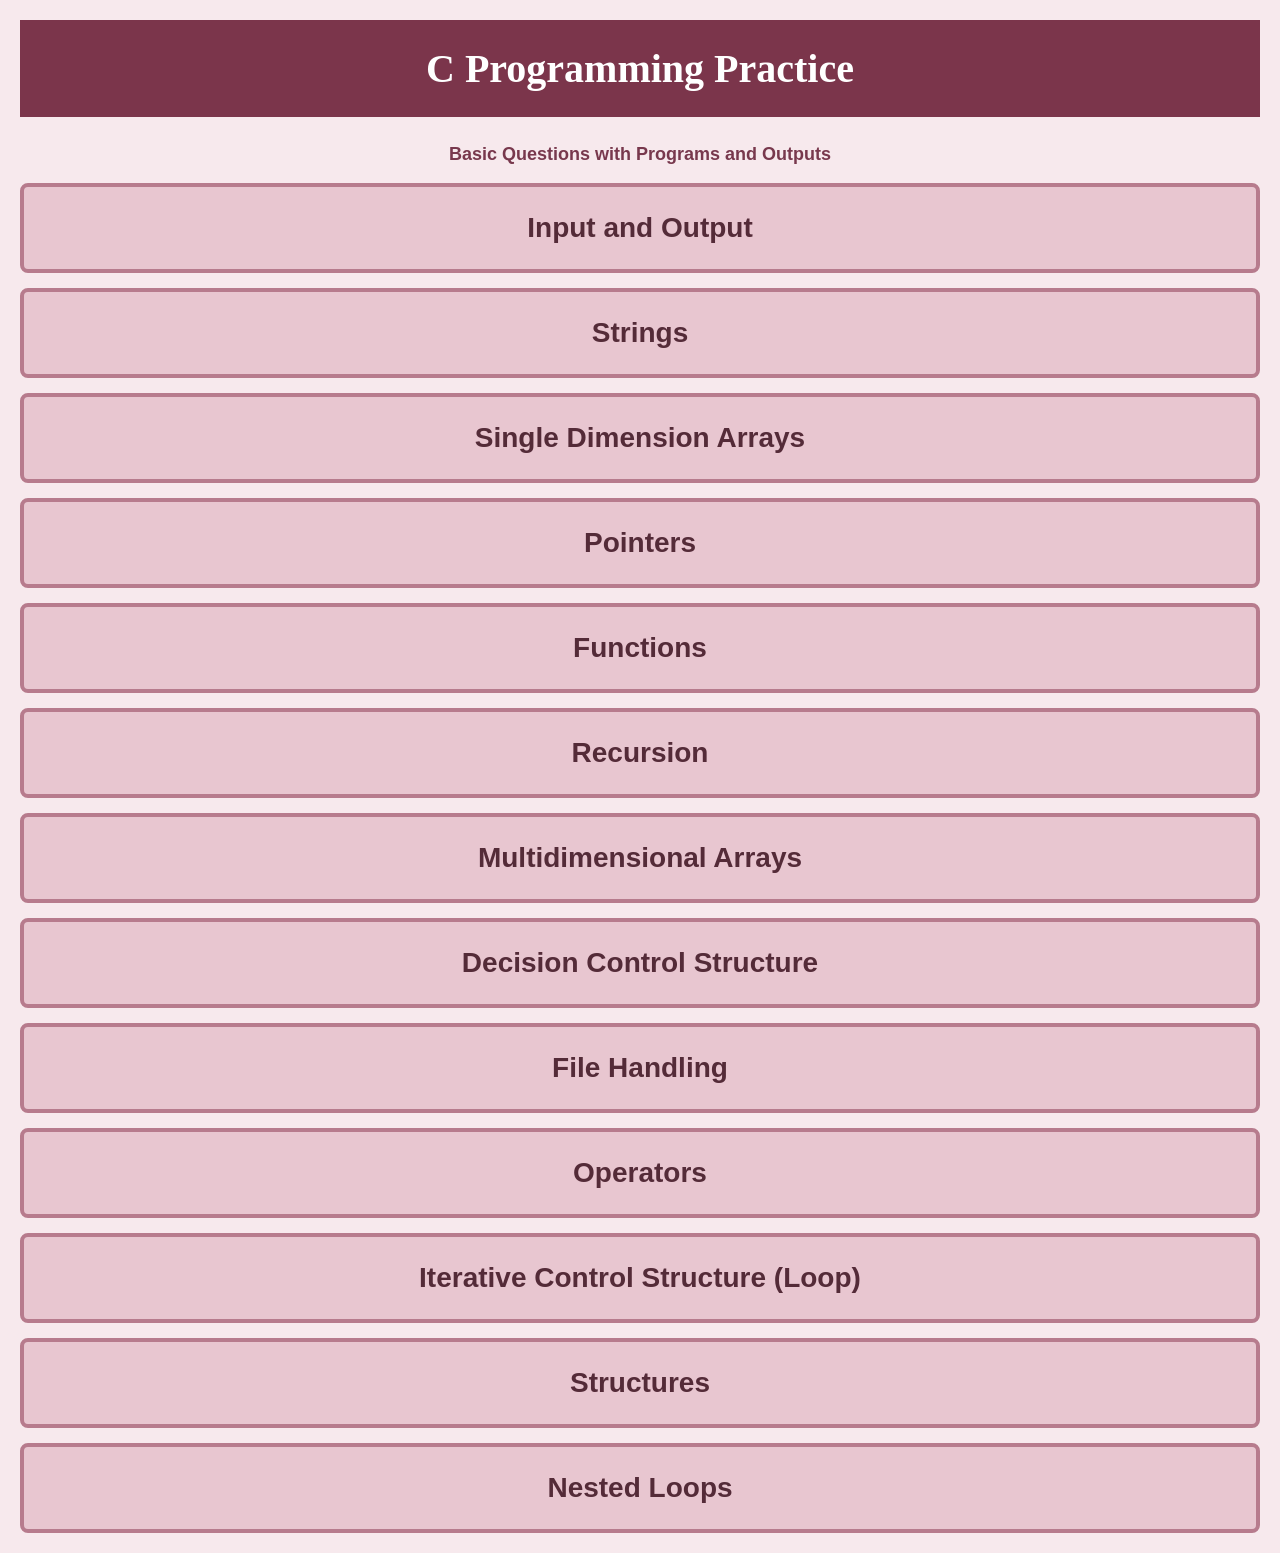
<file: index.html>
<html>
<head>
    <title>C Programming Questions</title>
    <link rel="stylesheet" href="style.css">
</head>
<body>

    <h1>C Programming Practice</h1>
    <p class="intro">Basic Questions with Programs and Outputs</p>

    <div class="container">

        <a href="input_output.html">Input and Output</a>
        <a href="strings.html">Strings</a>
        <a href="arrays.html">Single Dimension Arrays</a>
        <a href="pointers.html">Pointers</a>
        <a href="functions.html">Functions</a>
        <a href="recursion.html">Recursion</a>
        <a href="multidimensional.html">Multidimensional Arrays</a>
        <a href="decision.html">Decision Control Structure</a>
        <a href="file_handling.html">File Handling</a>
        <a href="operators.html">Operators</a>
        <a href="loops.html">Iterative Control Structure (Loop)</a>
        <a href="structures.html">Structures</a>
        <!--<a href="unions.html">Unions</a>-->
        <a href="nested_loops.html">Nested Loops</a>

    </div>
</body>
</html>
</file>
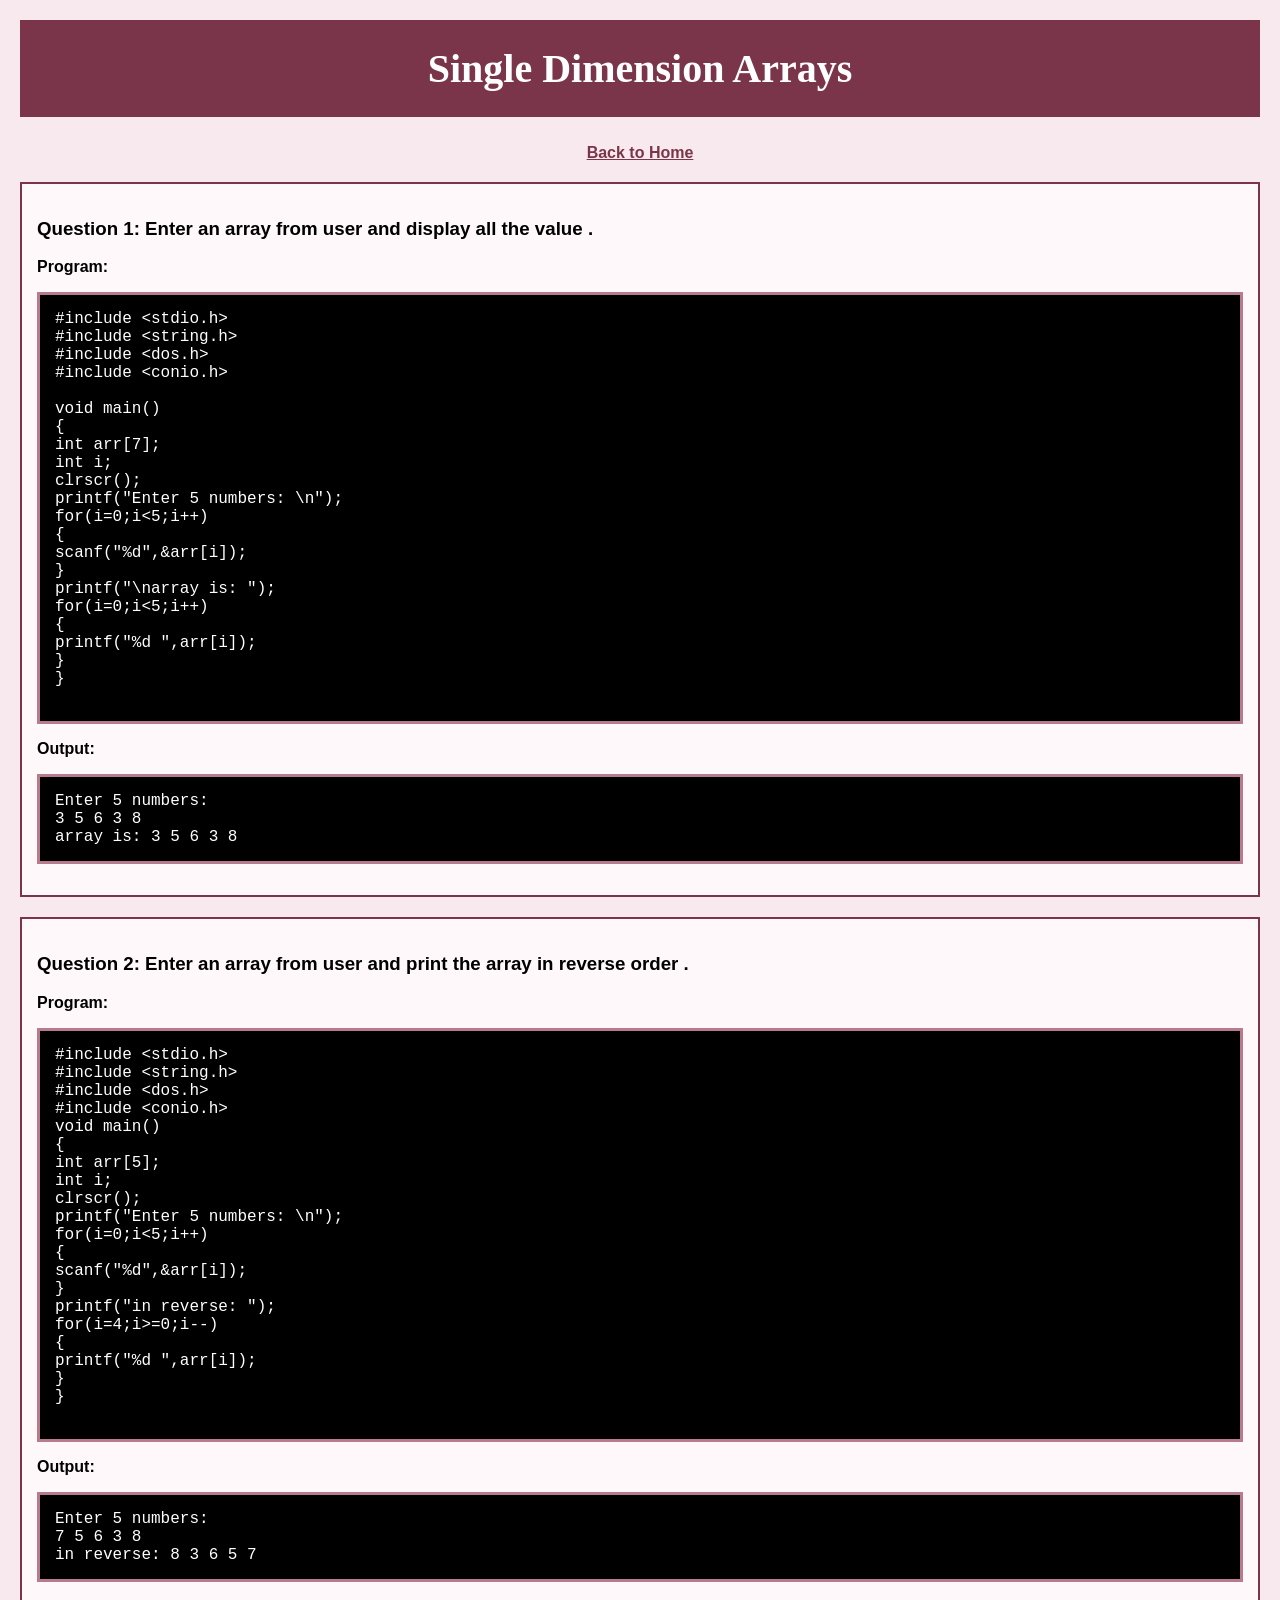
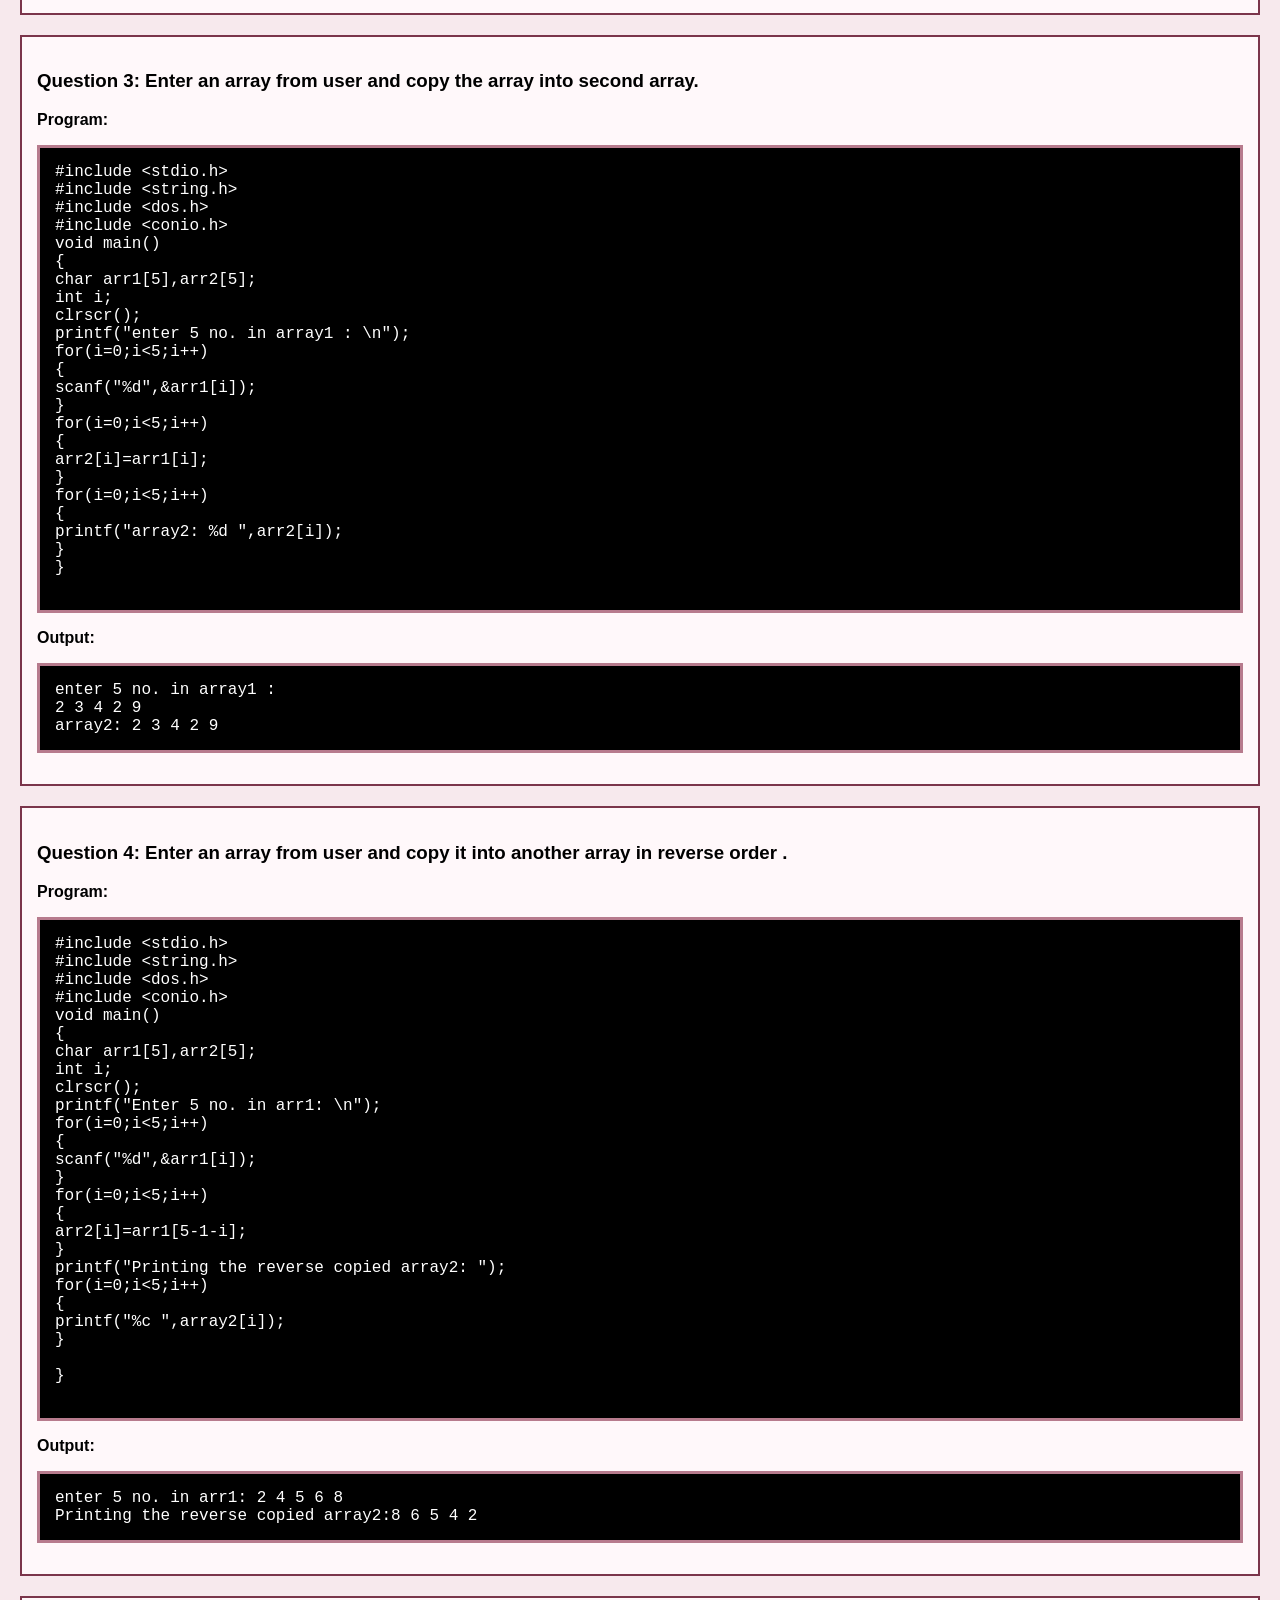
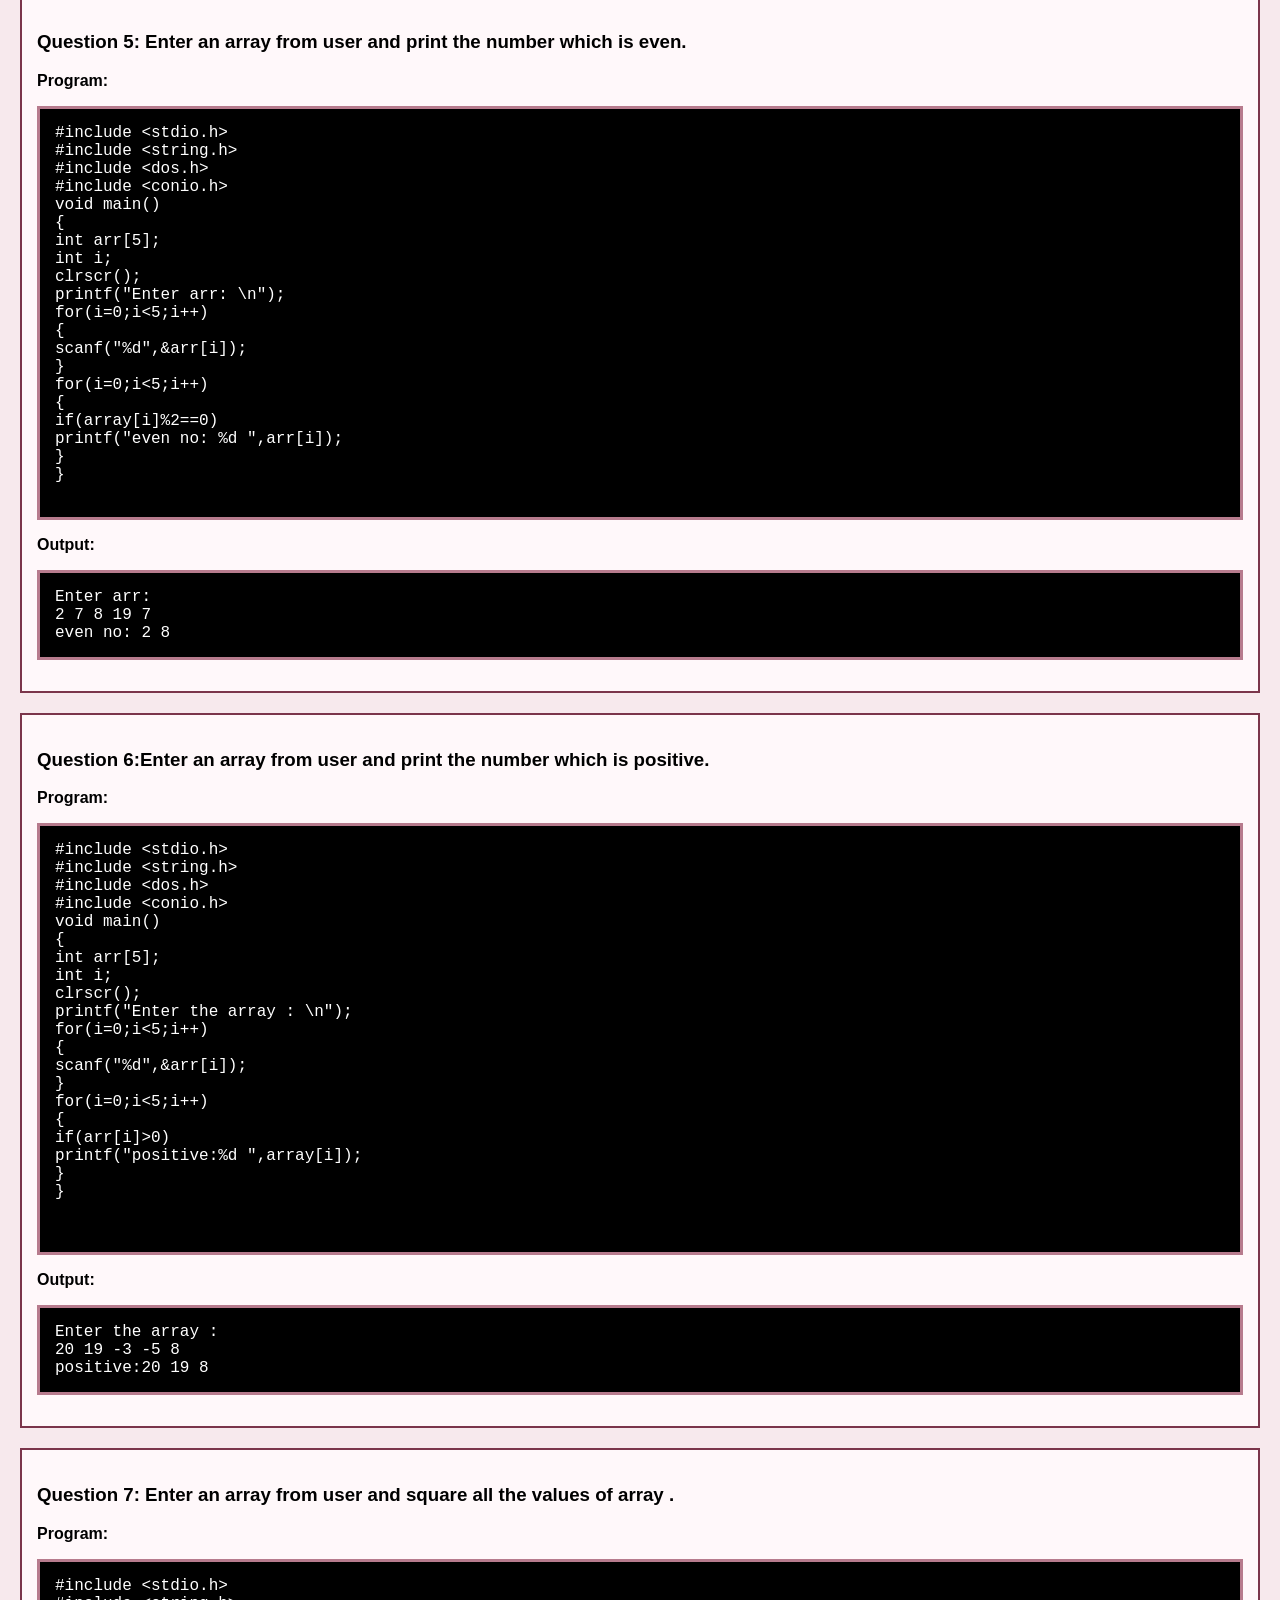
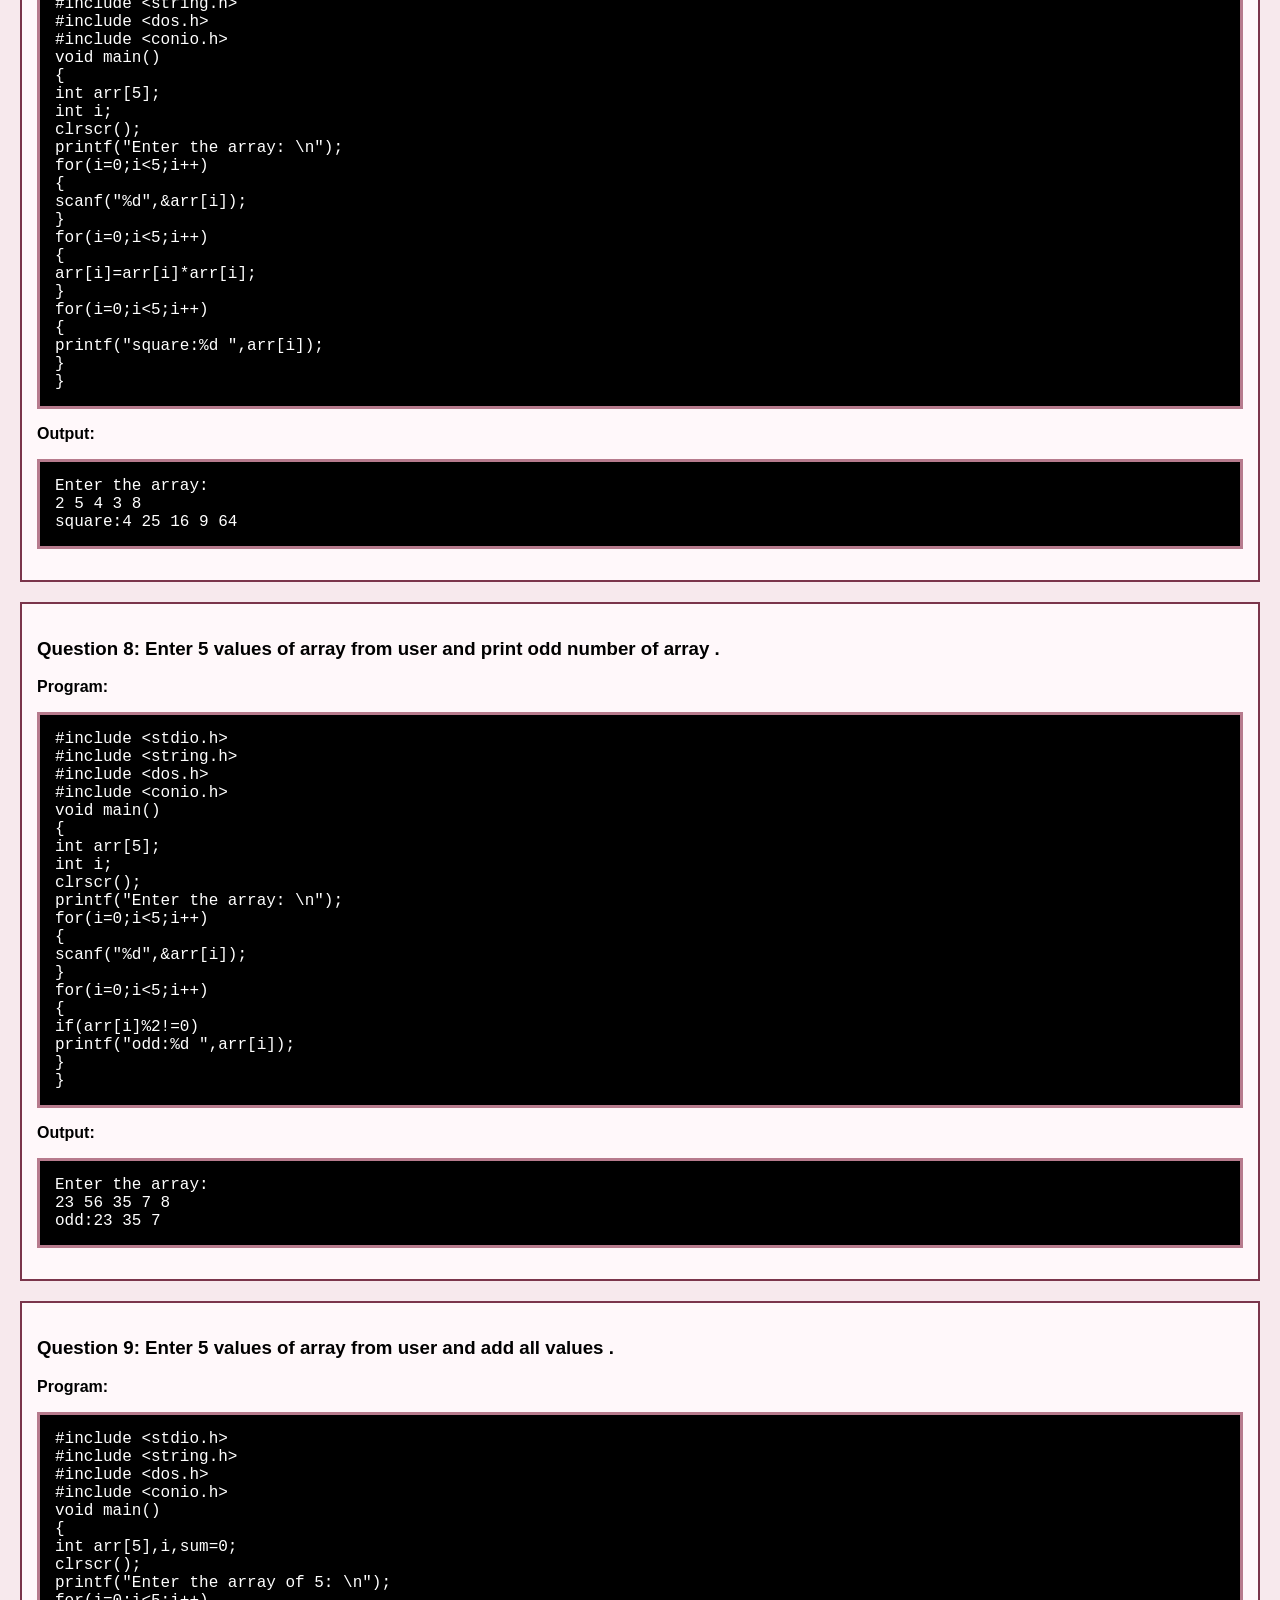
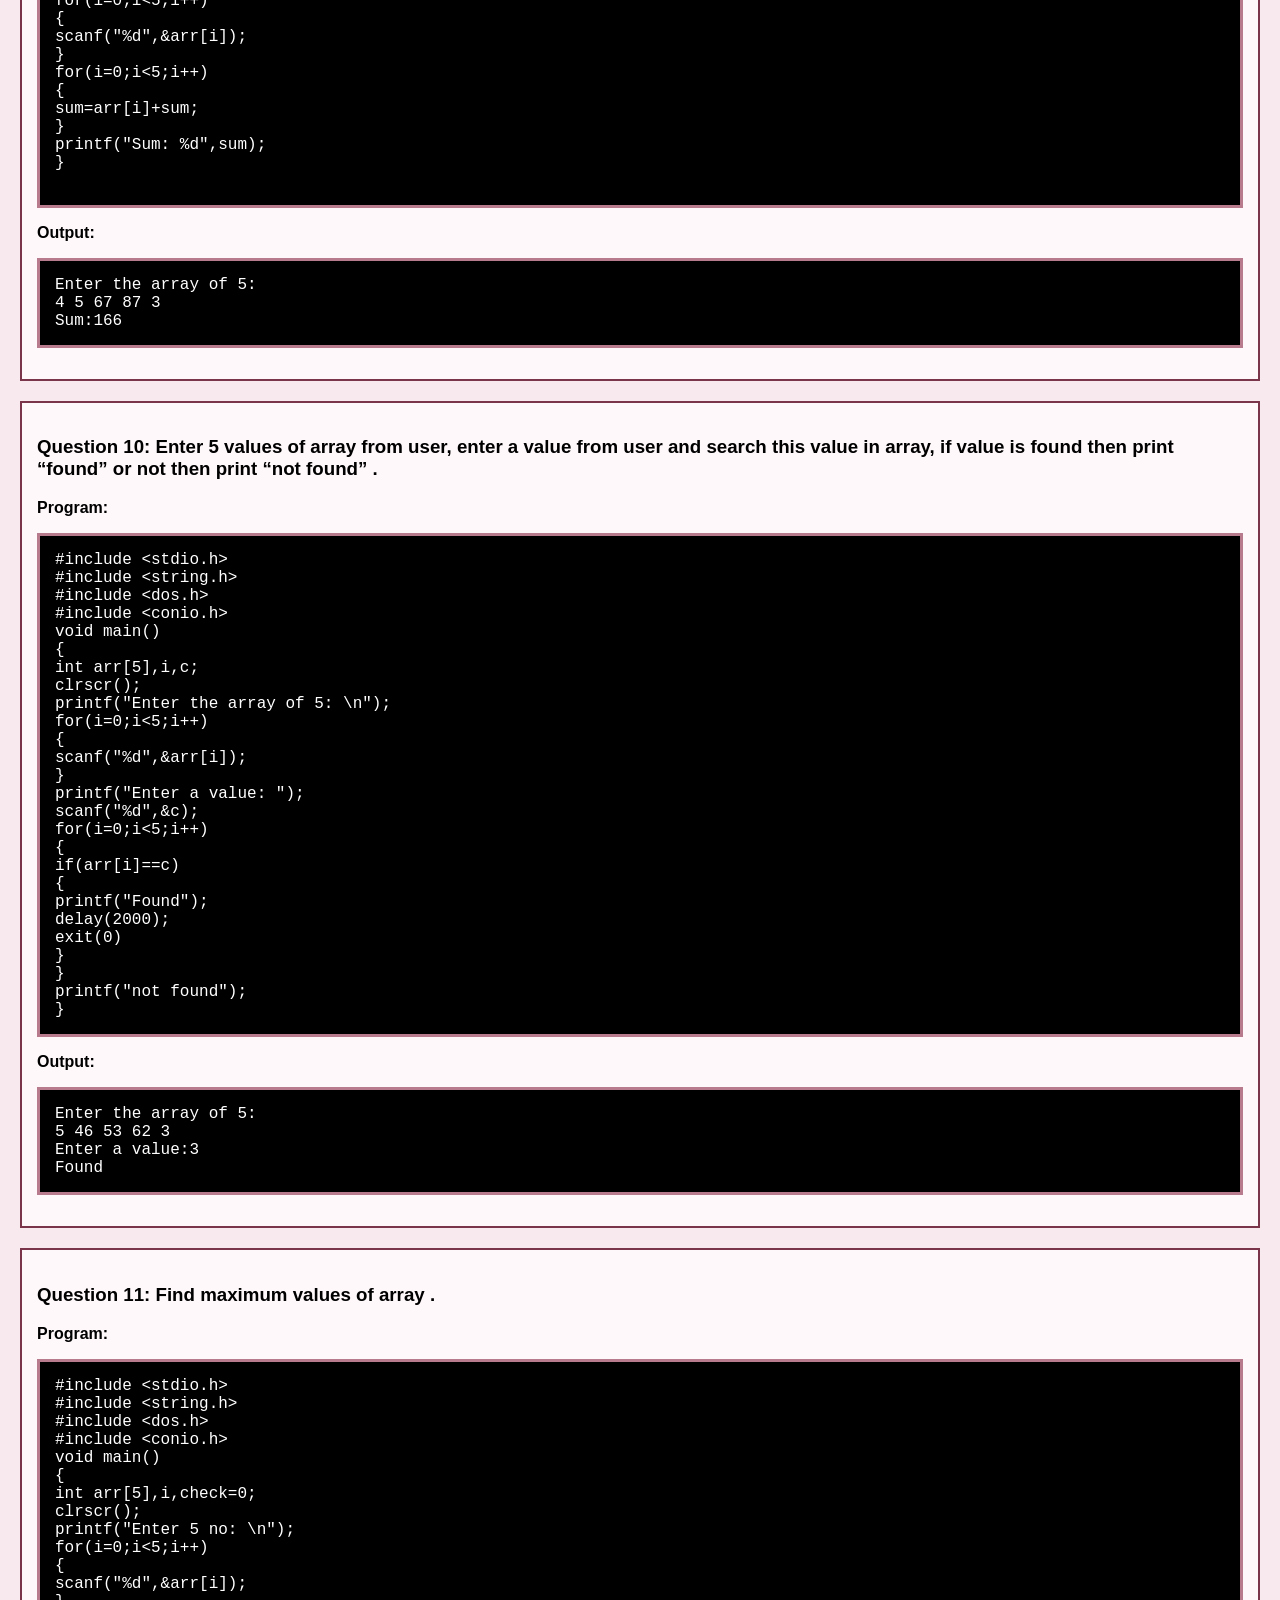
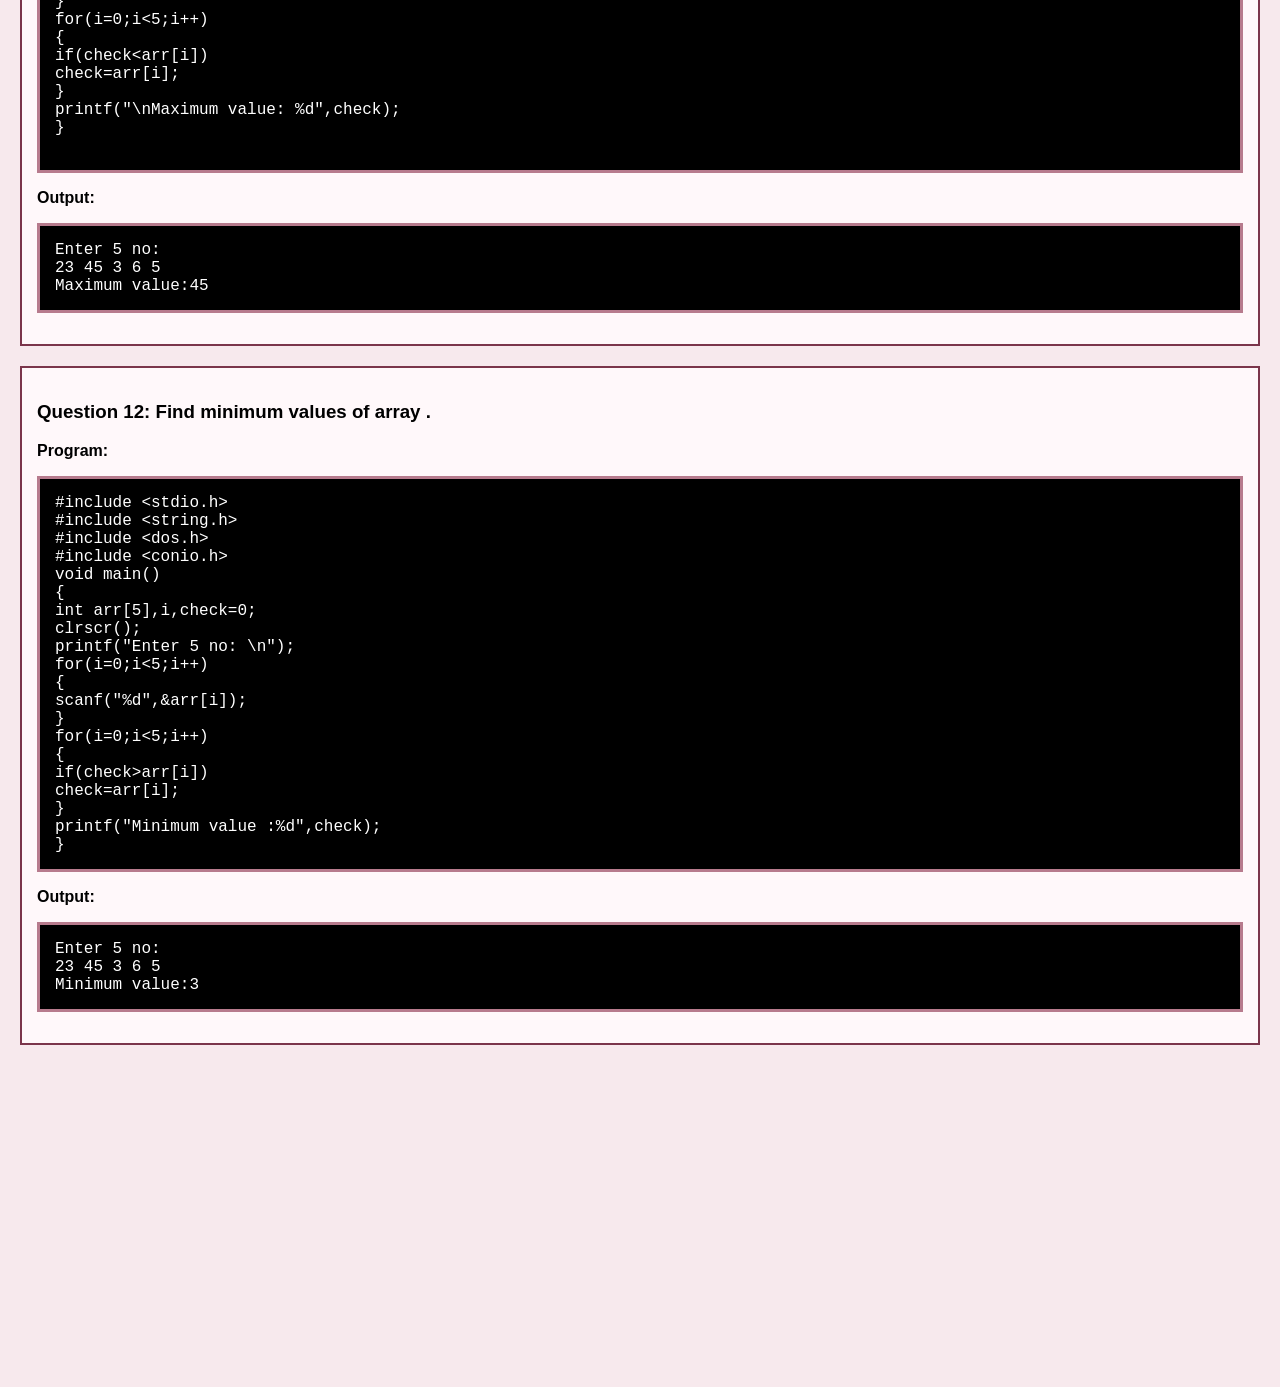
<file: arrays.html>
<html>
<head>
    <title>Single Dimension Array Questions</title>
    <link rel="stylesheet" href="style.css">
</head>
<body>

<h1>Single Dimension Arrays</h1>
<a class="back" href="index.html">Back to Home</a>

<div class="question">
<h3>Question 1: Enter an array from user and display all the value .</h3>
<p>Program:</p>
<pre class="code">
#include &lt;stdio.h&gt;
#include &lt;string.h&gt;
#include &lt;dos.h&gt;
#include &lt;conio.h&gt;

void main()
{
int arr[7];
int i;
clrscr();
printf("Enter 5 numbers: \n");
for(i=0;i<5;i++)
{
scanf("%d",&arr[i]);
}
printf("\narray is: ");
for(i=0;i<5;i++)
{
printf("%d ",arr[i]);
}
}

</pre>
<p>Output:</p>
<pre class="code">Enter 5 numbers: 
3 5 6 3 8
array is: 3 5 6 3 8
</pre>
</div>

<div class="question">
<h3>Question 2: Enter an array from user and print the array in reverse order  .</h3>
<p>Program:</p>
<pre class="code">
#include &lt;stdio.h&gt;
#include &lt;string.h&gt;
#include &ltdos.h&gt;
#include &lt;conio.h&gt;
void main()
{
int arr[5];
int i;
clrscr();
printf("Enter 5 numbers: \n");
for(i=0;i<5;i++)
{
scanf("%d",&arr[i]);
}
printf("in reverse: ");
for(i=4;i>=0;i--)
{
printf("%d ",arr[i]);
}
}

</pre>
<p>Output:</p>
<pre class="code">Enter 5 numbers: 
7 5 6 3 8
in reverse: 8 3 6 5 7</pre>
</div>

<div class="question">
<h3>Question 3: Enter an array from user and copy the array into second array.</h3>
<p>Program:</p>
<pre class="code">
#include &lt;stdio.h&gt;
#include &lt;string.h&gt;
#include &ltdos.h&gt;
#include &lt;conio.h&gt;
void main()
{
char arr1[5],arr2[5];
int i;
clrscr();
printf("enter 5 no. in array1 : \n");
for(i=0;i<5;i++)
{
scanf("%d",&arr1[i]);
}
for(i=0;i<5;i++)
{
arr2[i]=arr1[i];
}
for(i=0;i<5;i++)
{
printf("array2: %d ",arr2[i]);
}
}

</pre>
<p>Output:</p>
<pre class="code">enter 5 no. in array1 :
2 3 4 2 9
array2: 2 3 4 2 9</pre>
</div>

<div class="question">
<h3>Question 4: Enter an array from user and copy it into another array in reverse order .</h3>
<p>Program:</p>
<pre class="code">
#include &lt;stdio.h&gt;
#include &lt;string.h&gt;
#include &ltdos.h&gt;
#include &lt;conio.h&gt;
void main()
{
char arr1[5],arr2[5];
int i;
clrscr();
printf("Enter 5 no. in arr1: \n");
for(i=0;i<5;i++)
{
scanf("%d",&arr1[i]);
}
for(i=0;i<5;i++)
{
arr2[i]=arr1[5-1-i];
}
printf("Printing the reverse copied array2: ");
for(i=0;i<5;i++)
{
printf("%c ",array2[i]);
}

}

</pre>
<p>Output:</p>
<pre class="code">enter 5 no. in arr1: 2 4 5 6 8
Printing the reverse copied array2:8 6 5 4 2
</pre>
</div>

<div class="question">
<h3>Question 5: Enter an array from user and print the number which is even.</h3>
<p>Program:</p>
<pre class="code">
#include &lt;stdio.h&gt;
#include &lt;string.h&gt;
#include &ltdos.h&gt;
#include &lt;conio.h&gt;
void main()
{
int arr[5];
int i;
clrscr();
printf("Enter arr: \n");
for(i=0;i<5;i++)
{
scanf("%d",&arr[i]);
}
for(i=0;i<5;i++)
{
if(array[i]%2==0)
printf("even no: %d ",arr[i]);
}
}

</pre>
<p>Output:</p>
<pre class="code">Enter arr:
2 7 8 19 7
even no: 2 8 </pre>
</div>

<div class="question">
<h3>Question 6:Enter an array from user and print the number which is positive.</h3>
<p>Program:</p>
<pre class="code">
#include &lt;stdio.h&gt;
#include &lt;string.h&gt;
#include &ltdos.h&gt;
#include &lt;conio.h&gt;
void main()
{
int arr[5];
int i;
clrscr();
printf("Enter the array : \n");
for(i=0;i<5;i++)
{
scanf("%d",&arr[i]);
}
for(i=0;i<5;i++)
{
if(arr[i]>0)
printf("positive:%d ",array[i]);
}
}


</pre>
<p>Output:</p>
<pre class="code">Enter the array :
20 19 -3 -5 8
positive:20 19 8</pre>
</div>

<div class="question">
<h3>Question 7: Enter an array from user and square all the values of array  .</h3>
<p>Program:</p>
<pre class="code">
#include &lt;stdio.h&gt;
#include &lt;string.h&gt;
#include &ltdos.h&gt;
#include &lt;conio.h&gt;
void main()
{
int arr[5];
int i;
clrscr();
printf("Enter the array: \n");
for(i=0;i<5;i++)
{
scanf("%d",&arr[i]);
}
for(i=0;i<5;i++)
{
arr[i]=arr[i]*arr[i];
}
for(i=0;i<5;i++)
{
printf("square:%d ",arr[i]);
}
}
</pre>
<p>Output:</p>
<pre class="code">Enter the array:
2 5 4 3 8 
square:4 25 16 9 64
</pre>
</div>

<div class="question">
<h3>Question 8: Enter 5 values of array from user and print odd number of array   .</h3>
<p>Program:</p>
<pre class="code">
#include &lt;stdio.h&gt;
#include &lt;string.h&gt;
#include &ltdos.h&gt;
#include &lt;conio.h&gt;
void main()
{
int arr[5];
int i;
clrscr();
printf("Enter the array: \n");
for(i=0;i<5;i++)
{
scanf("%d",&arr[i]);
}
for(i=0;i<5;i++)
{
if(arr[i]%2!=0)
printf("odd:%d ",arr[i]);
}
}
</pre>
<p>Output:</p>
<pre class="code">Enter the array:
23 56 35 7 8
odd:23 35 7
</pre>
</div>

<div class="question">
<h3>Question 9: Enter 5 values of array from user and add all values .</h3>
<p>Program:</p>
<pre class="code">
#include &lt;stdio.h&gt;
#include &lt;string.h&gt;
#include &ltdos.h&gt;
#include &lt;conio.h&gt;
void main()
{
int arr[5],i,sum=0;
clrscr();
printf("Enter the array of 5: \n");
for(i=0;i<5;i++)
{
scanf("%d",&arr[i]);
}
for(i=0;i<5;i++)
{
sum=arr[i]+sum;
}
printf("Sum: %d",sum);
}

</pre>
<p>Output:</p>
<pre class="code">Enter the array of 5:
4 5 67 87 3
Sum:166</pre>
</div>

<div class="question">
<h3>Question 10: Enter 5 values of array from user, enter a value from user and search this value in array, if value is found then print “found” or not then print “not found” .</h3>
<p>Program:</p>
<pre class="code">
#include &lt;stdio.h&gt;
#include &lt;string.h&gt;
#include &ltdos.h&gt;
#include &lt;conio.h&gt;
void main()
{
int arr[5],i,c;
clrscr();
printf("Enter the array of 5: \n");
for(i=0;i<5;i++)
{
scanf("%d",&arr[i]);
}
printf("Enter a value: ");
scanf("%d",&c);
for(i=0;i<5;i++)
{
if(arr[i]==c)
{
printf("Found");
delay(2000);
exit(0)
}
}
printf("not found");
}
</pre>
<p>Output:</p>
<pre class="code">Enter the array of 5:
5 46 53 62 3
Enter a value:3
Found
</pre>
</div>

<!--<div class="question">
<h3>Question 11: Enter five values of array and sort in ascending order .</h3>
<p>Program:</p>
<pre class="code">
#include &lt;stdio.h&gt;
#include &lt;string.h&gt;
#include &ltdos.h&gt;
#include &lt;conio.h&gt;


</pre>
<p>Output:</p>
<pre class="code">15fdgfdh</pre>
</div>
-->

<div class="question">
<h3>Question 11: Find maximum values of array .</h3>
<p>Program:</p>
<pre class="code">
#include &lt;stdio.h&gt;
#include &lt;string.h&gt;
#include &ltdos.h&gt;
#include &lt;conio.h&gt;
void main()
{
int arr[5],i,check=0;
clrscr();
printf("Enter 5 no: \n");
for(i=0;i<5;i++)
{
scanf("%d",&arr[i]);
}
for(i=0;i<5;i++)
{
if(check&ltarr[i])
check=arr[i];
}
printf("\nMaximum value: %d",check);
}

</pre>
<p>Output:</p>
<pre class="code">Enter 5 no:
23 45 3 6 5
Maximum value:45
</pre>
</div>

<div class="question">
<h3>Question 12:  Find minimum values of array .</h3>
<p>Program:</p>
<pre class="code">
#include &lt;stdio.h&gt;
#include &lt;string.h&gt;
#include &ltdos.h&gt;
#include &lt;conio.h&gt;
void main()
{
int arr[5],i,check=0;
clrscr();
printf("Enter 5 no: \n");
for(i=0;i<5;i++)
{
scanf("%d",&arr[i]);
}
for(i=0;i<5;i++)
{
if(check>arr[i])
check=arr[i];
}
printf("Minimum value :%d",check);
}
</pre>
<p>Output:</p>
<pre class="code">Enter 5 no:
23 45 3 6 5
Minimum value:3</pre>
</div>
</body>
</html>
</file>
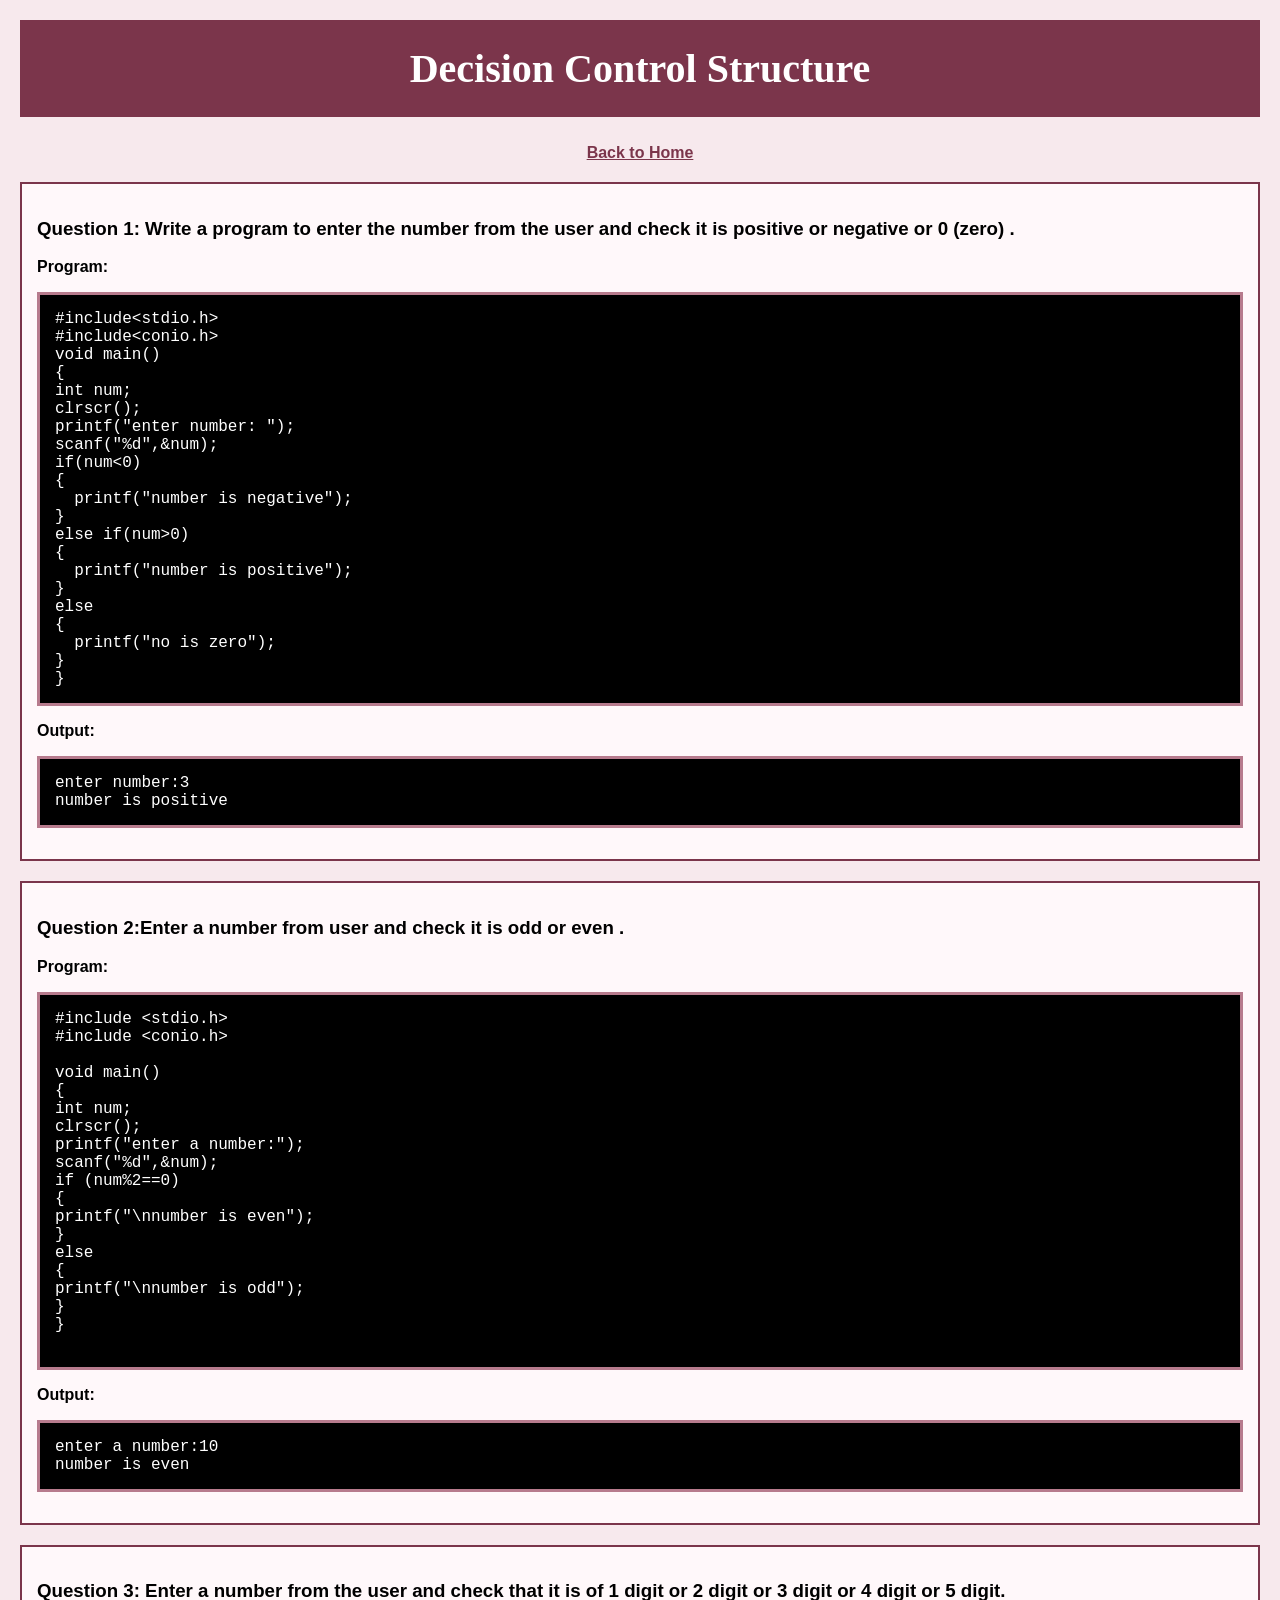
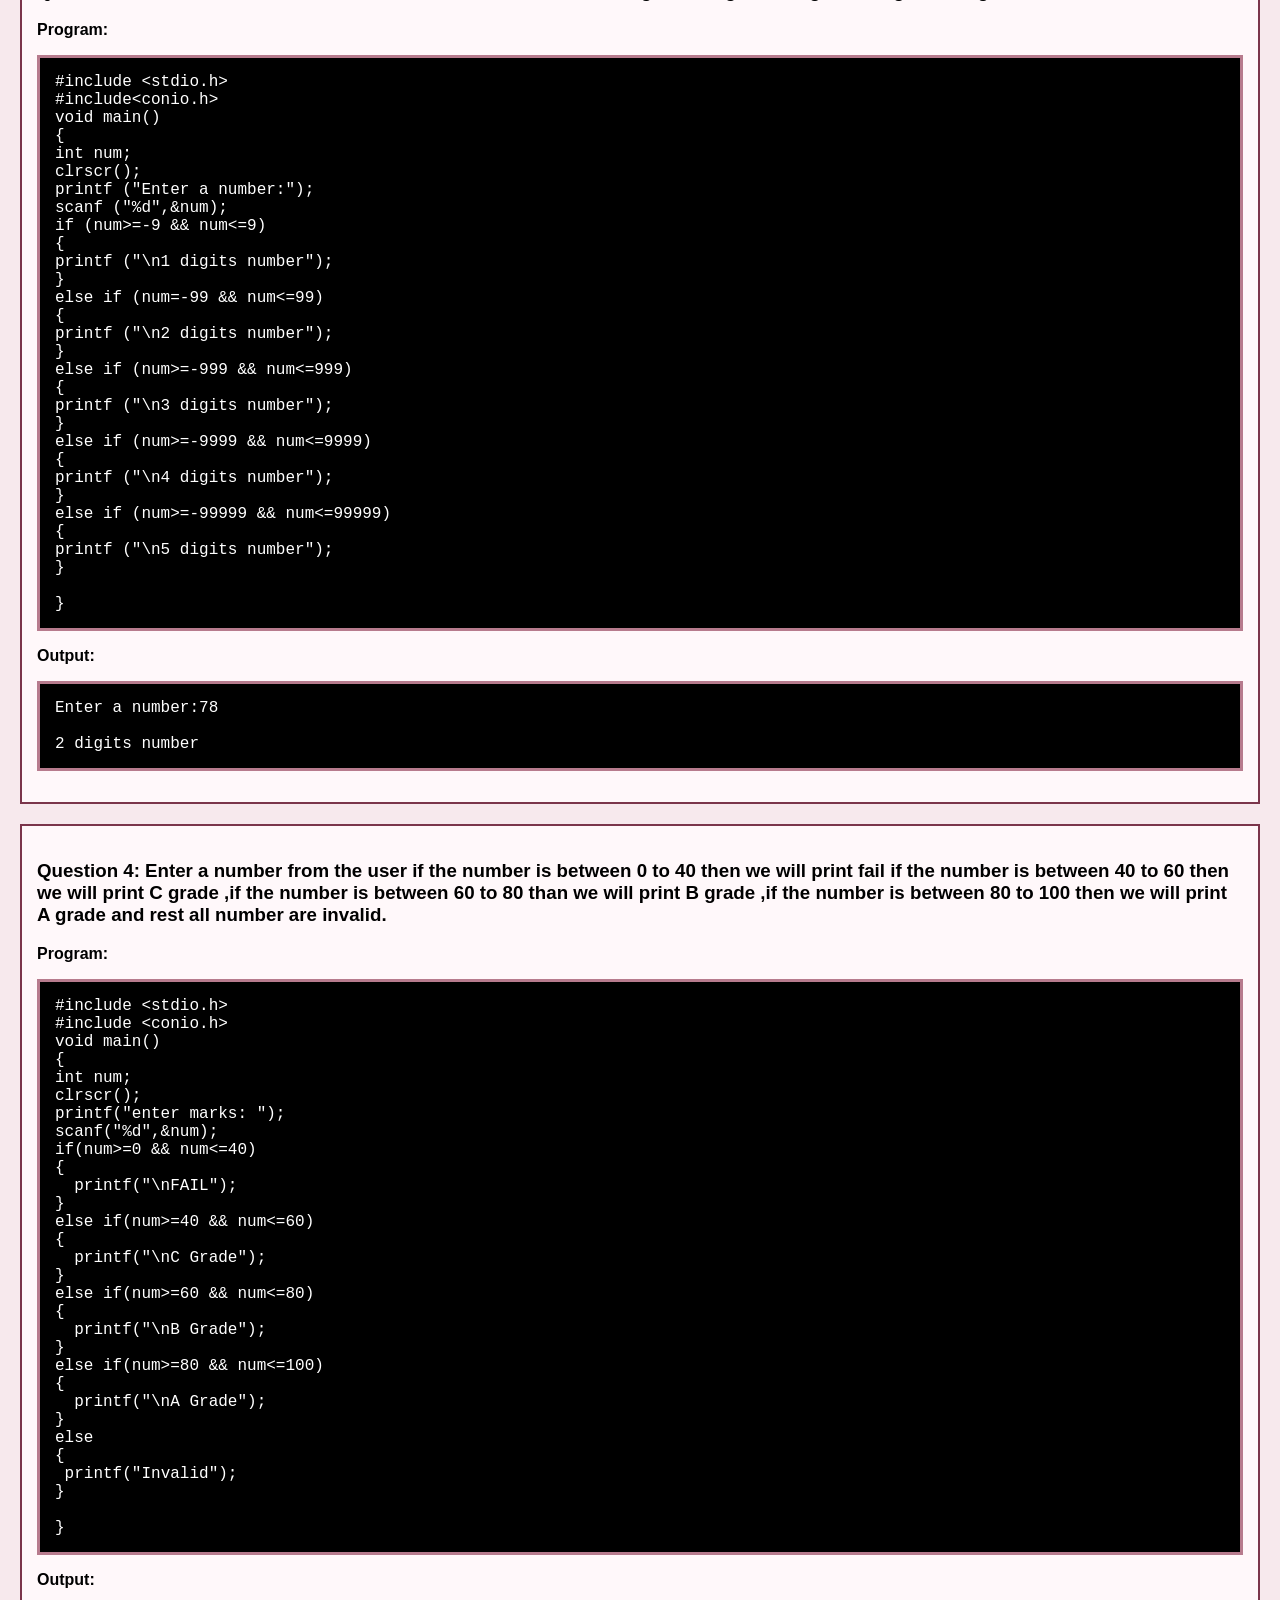
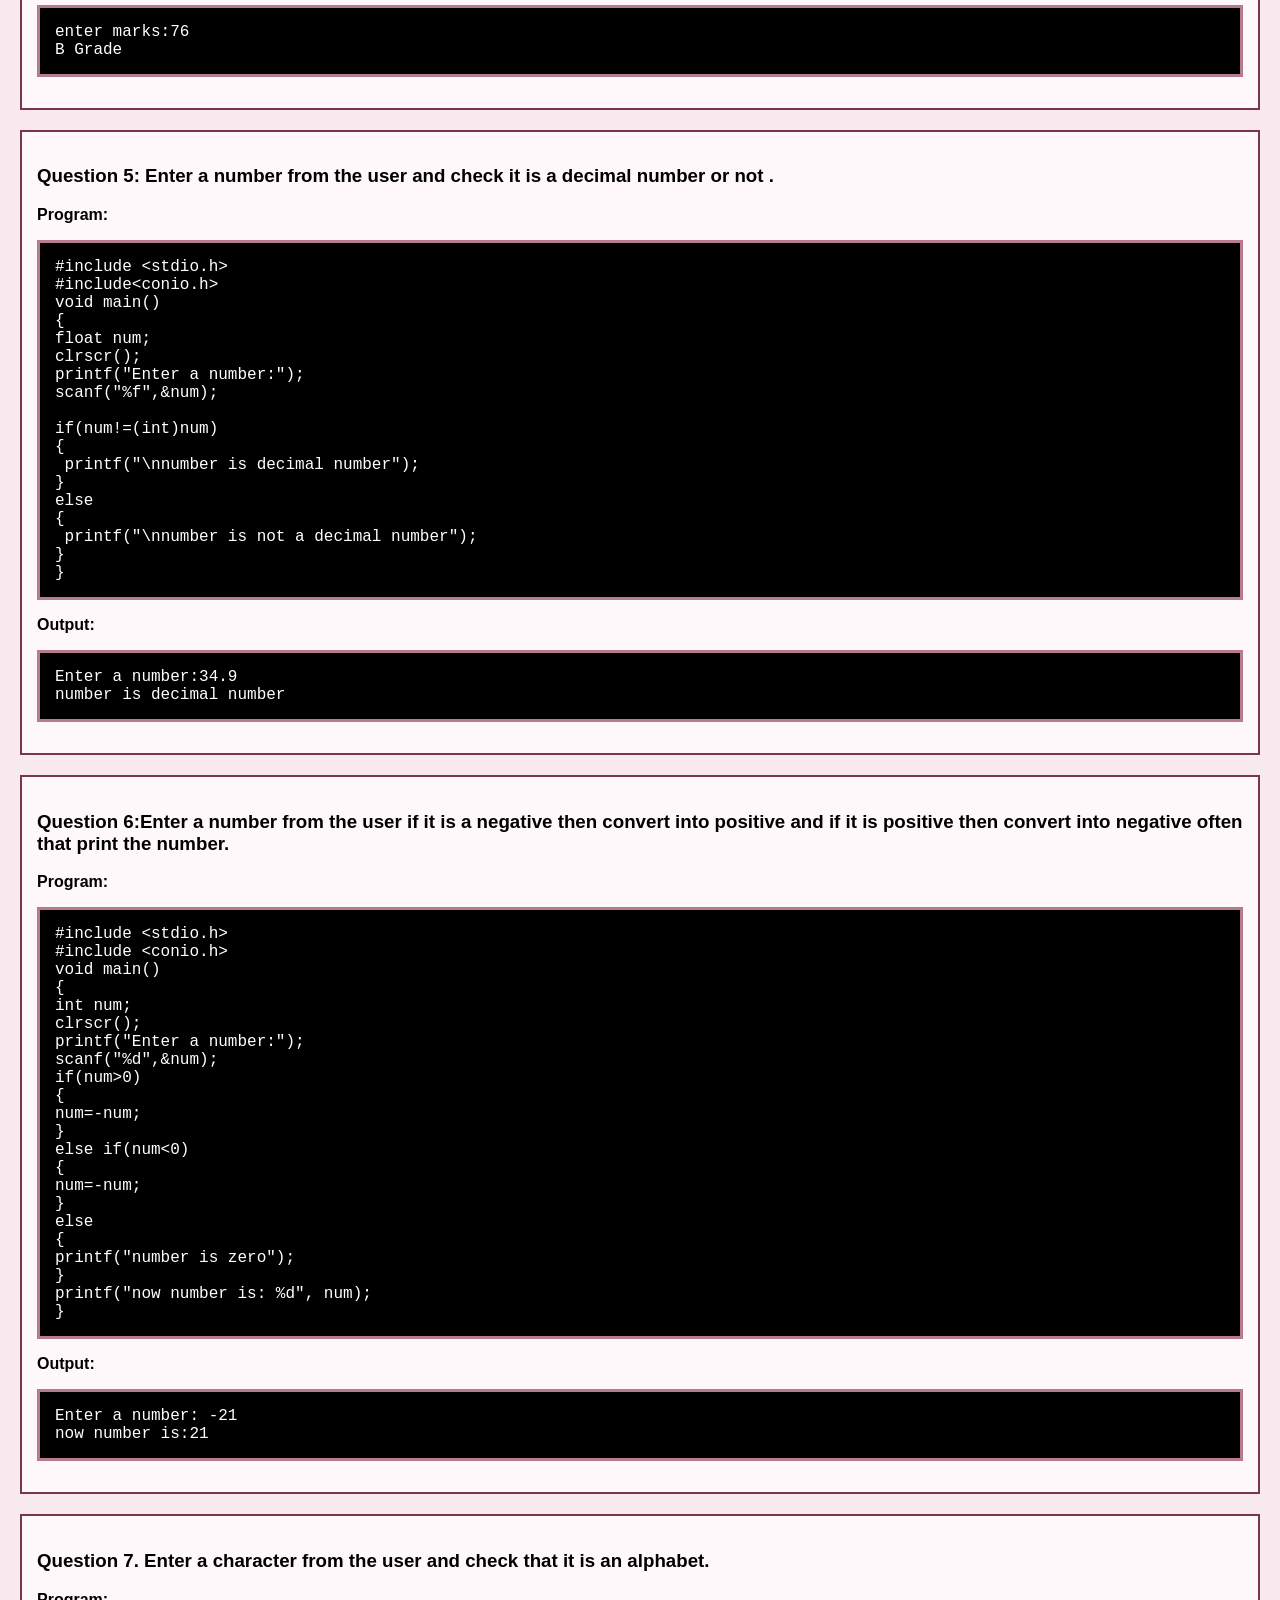
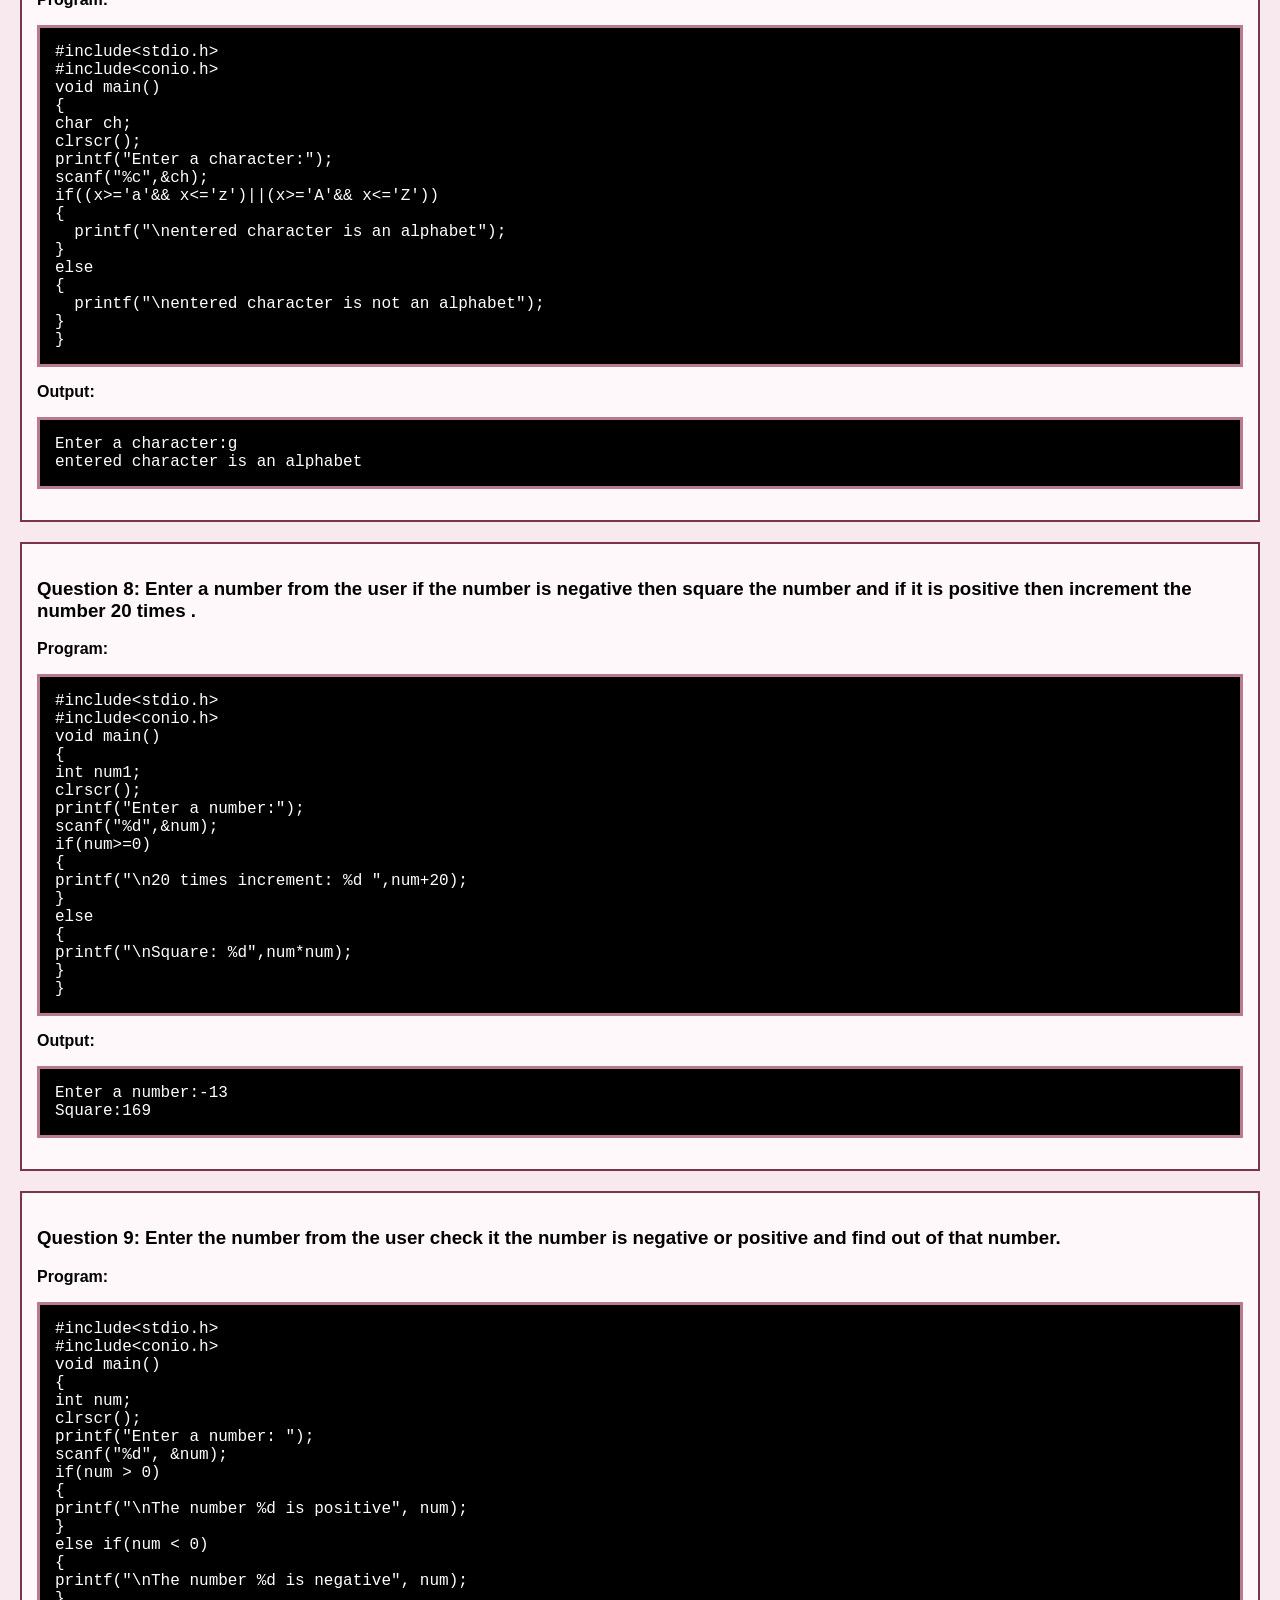
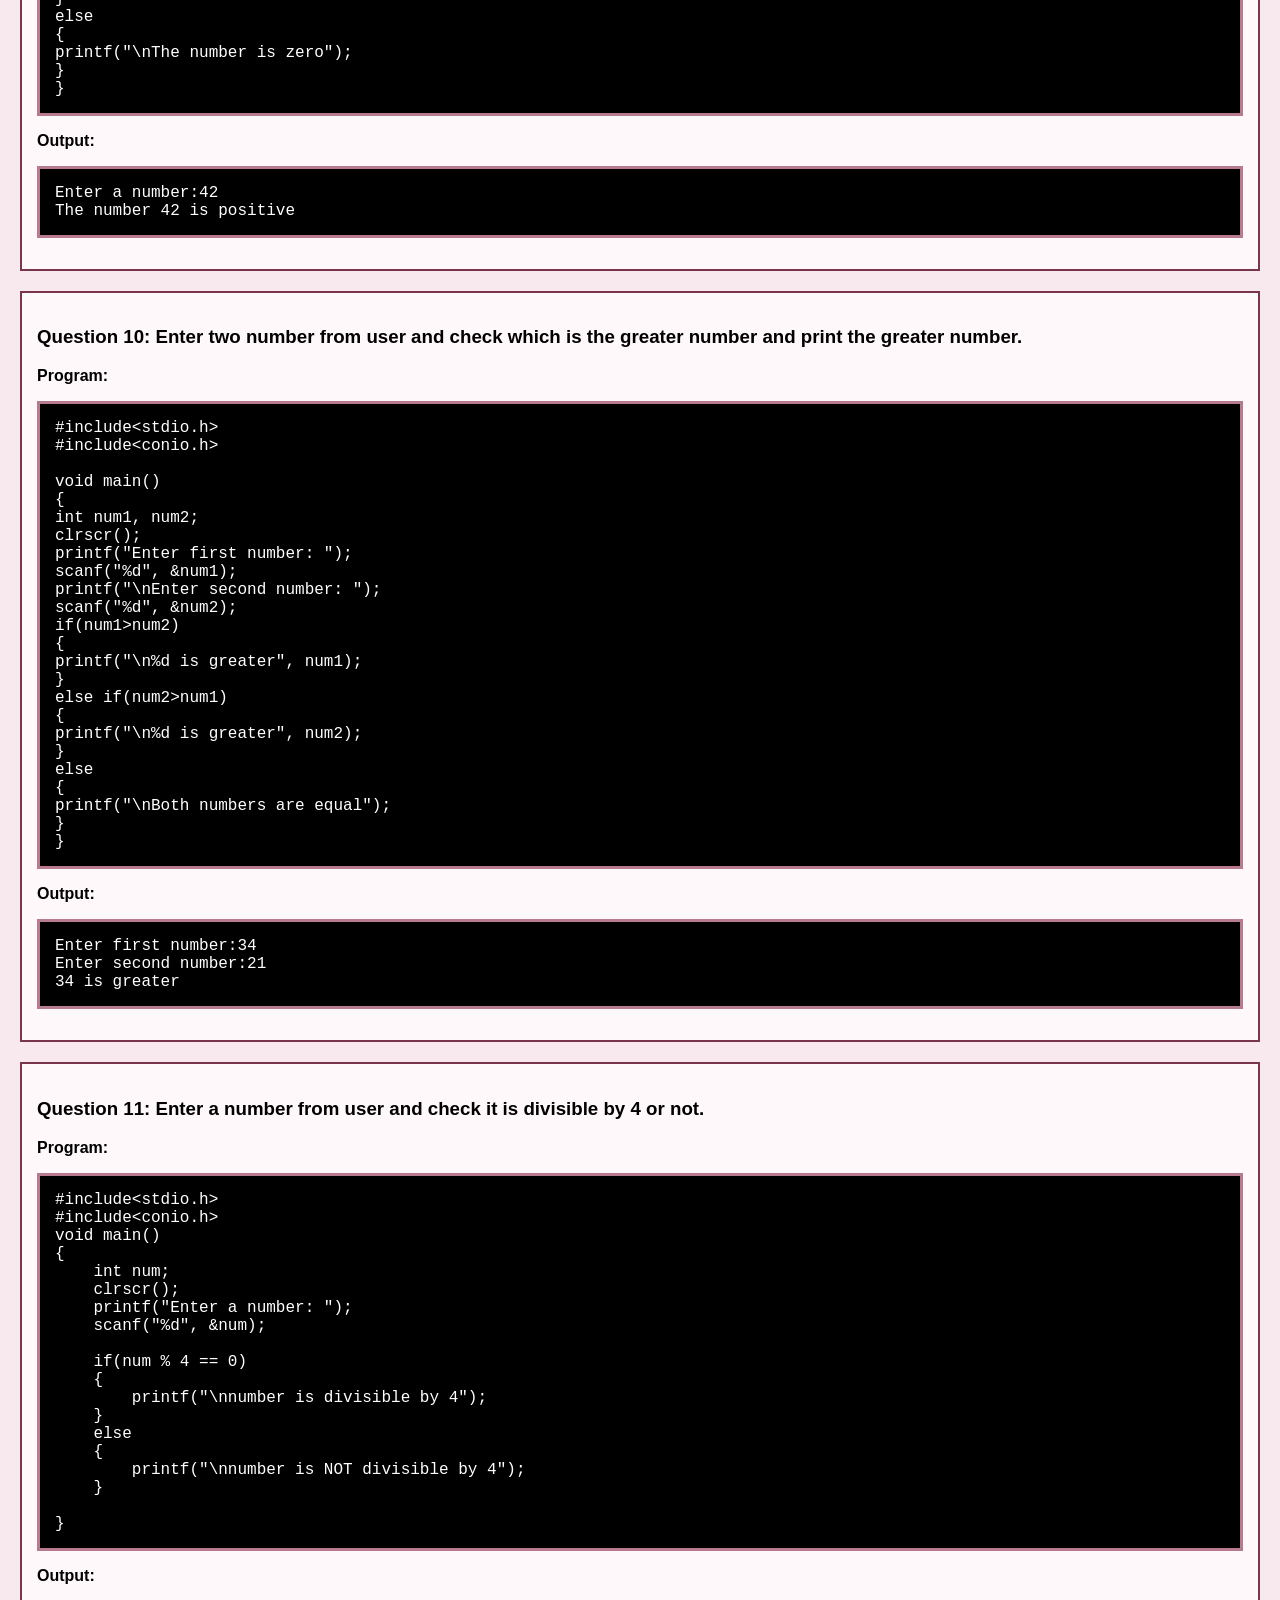
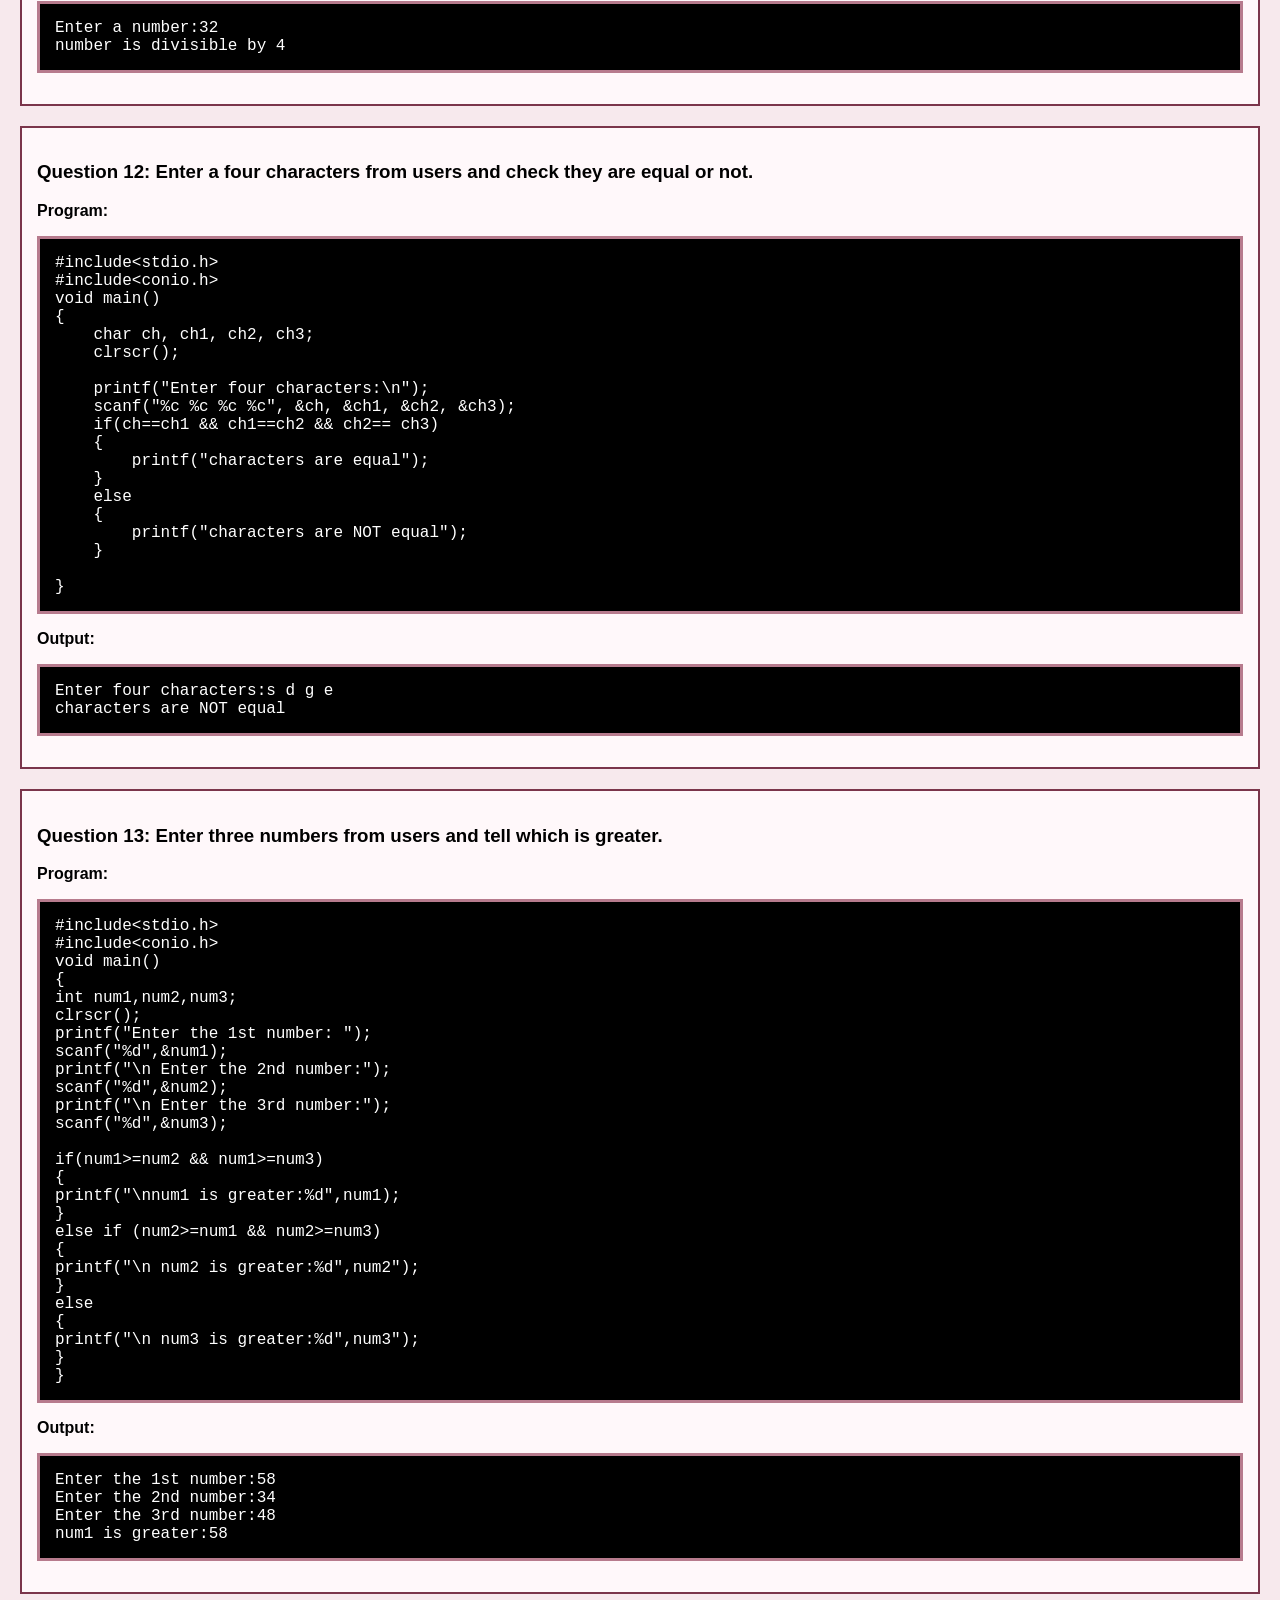
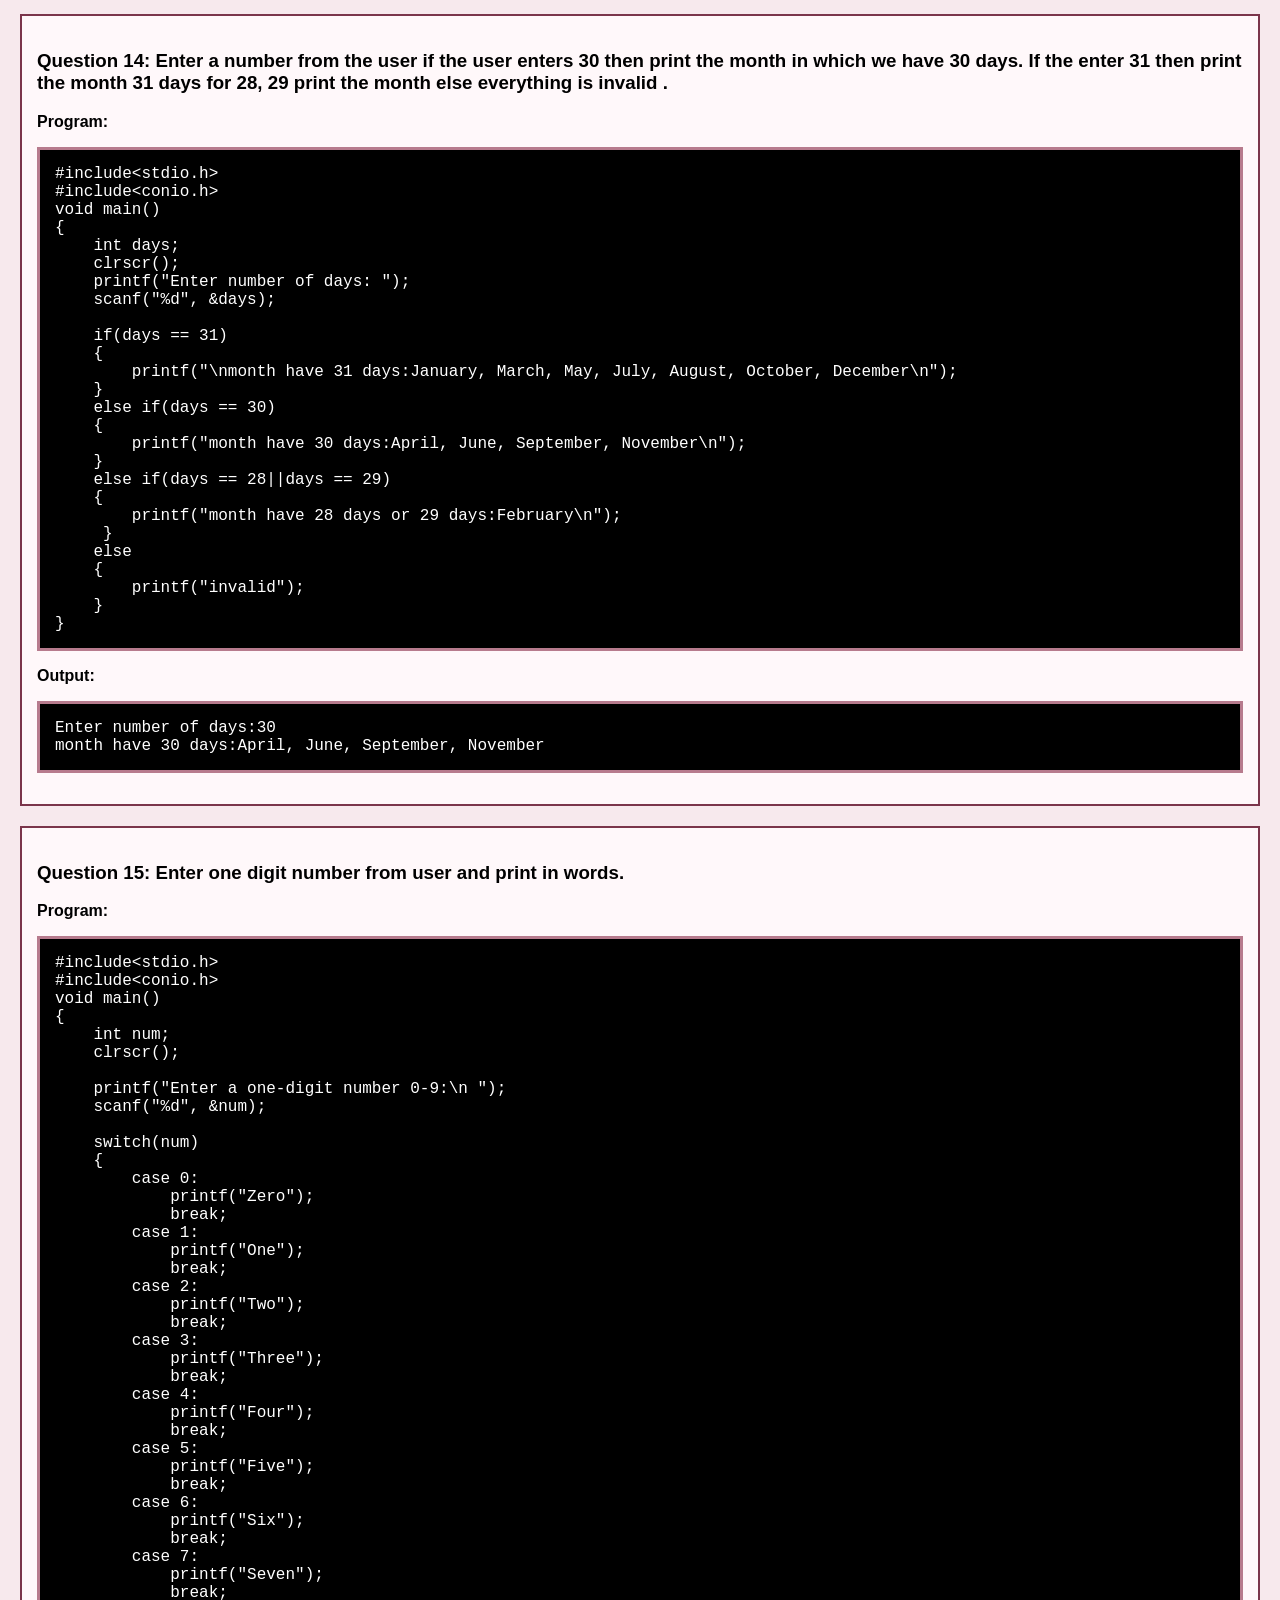
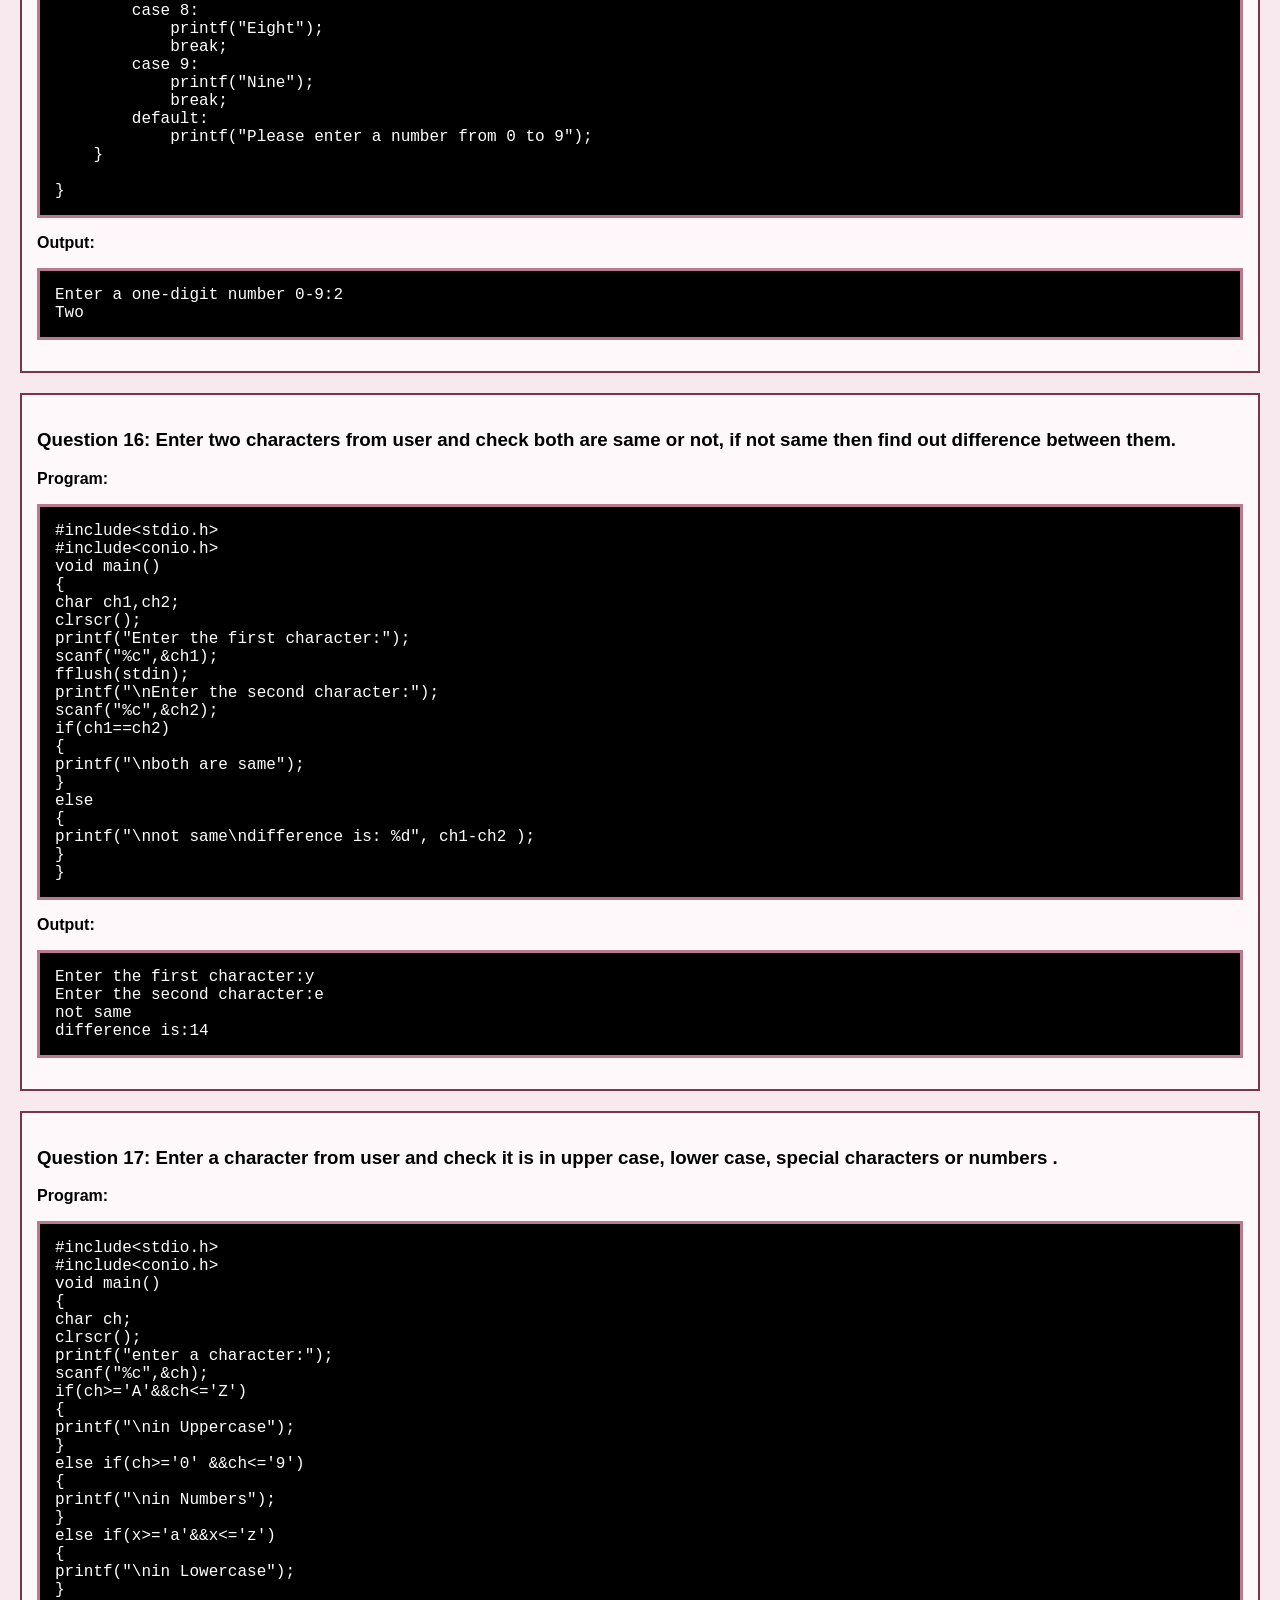
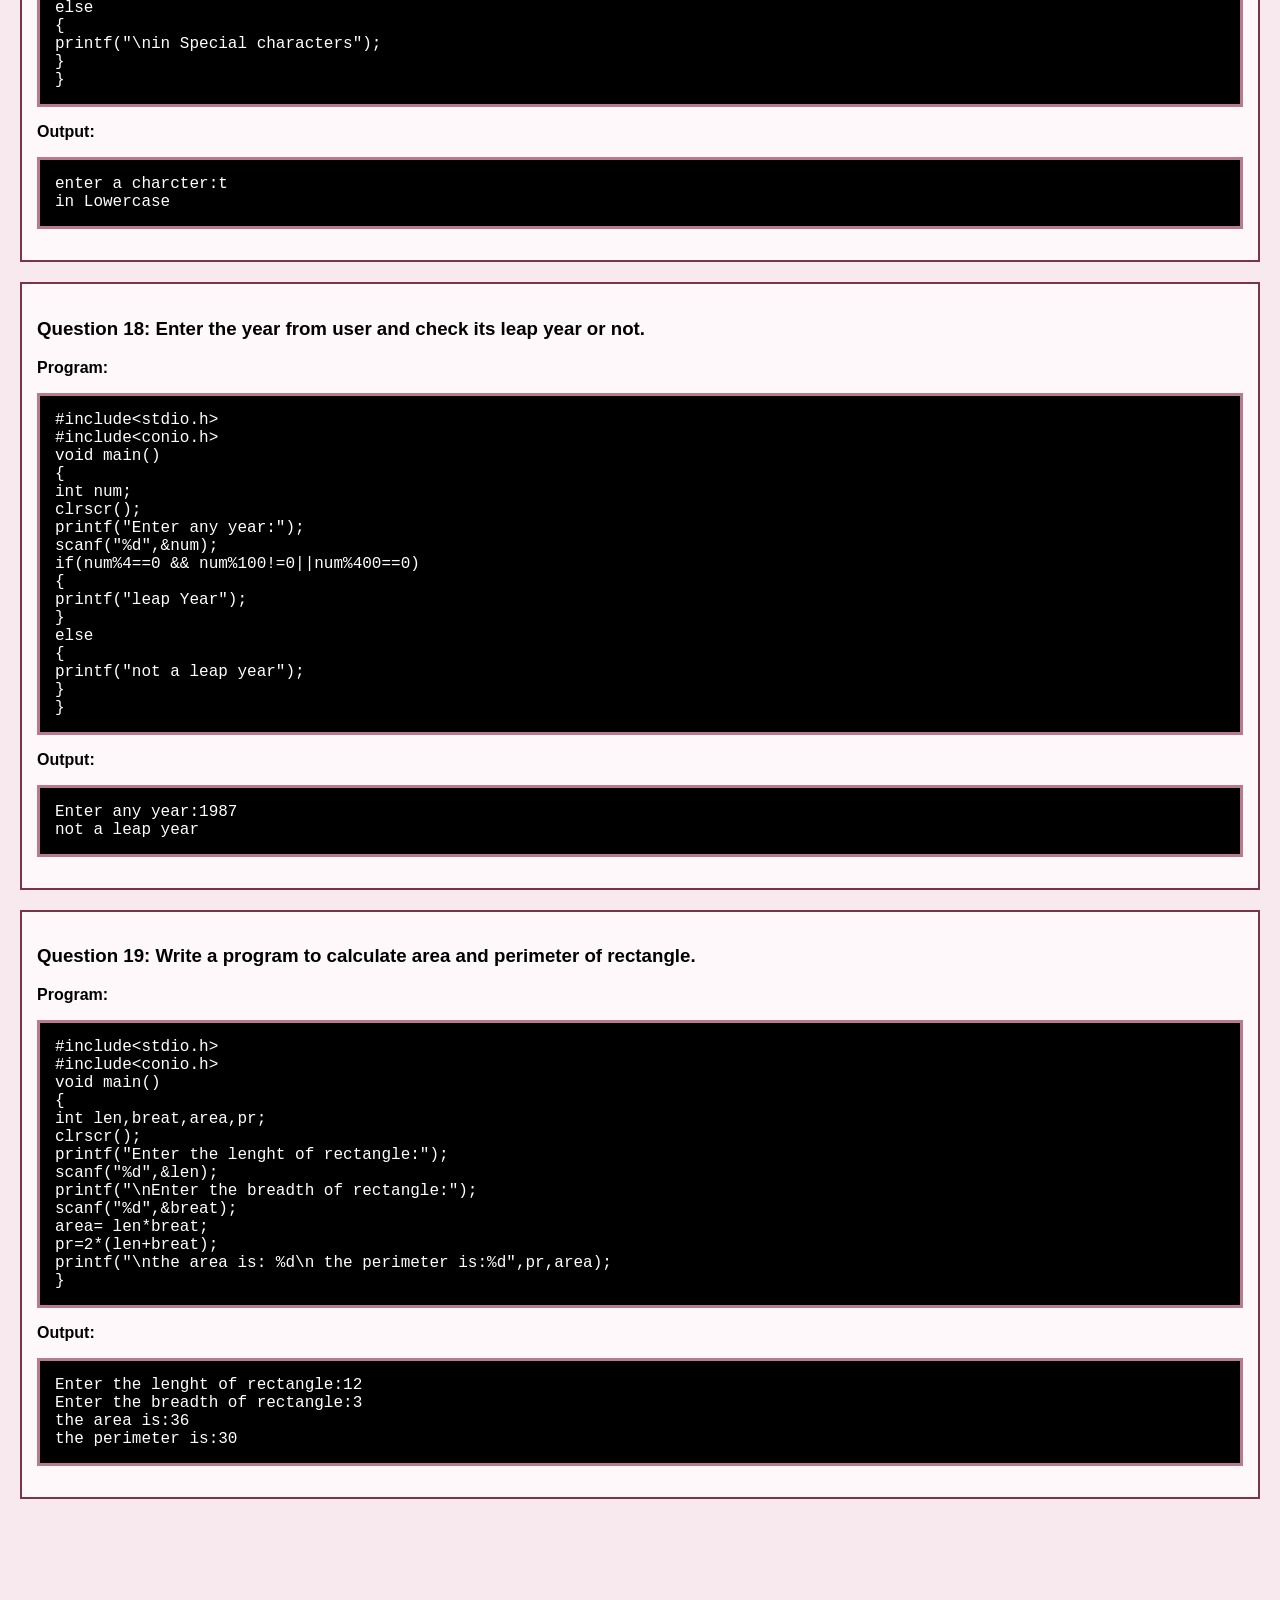
<file: decision.html>
<html>
<head>
<title>Decision Questions</title>
<link rel="stylesheet" href="style.css"></head>
<body>
<h1>Decision Control Structure</h1>
<a class="back" href="index.html">Back to Home</a>

<div class="question">
<h3>Question 1: Write a program to enter the number from the user and check it is positive or negative or 0 (zero) .</h3>
<p>Program:</p>
<pre class="code">
#include&ltstdio.h&gt 
#include&ltconio.h&gt 
void main()
{
int num;
clrscr();
printf("enter number: ");
scanf("%d",&num);
if(num<0)
{
  printf("number is negative");
}
else if(num>0)
{
  printf("number is positive");
}
else
{
  printf("no is zero");
}
}
</pre>
<p>Output:</p>
<pre class="code">enter number:3
number is positive
</pre>
</div>

<div class="question">
<h3>Question 2:Enter a number from user and check it is odd or even .</h3>
<p>Program:</p>
<pre class="code">
#include &lt;stdio.h&gt;
#include &lt;conio.h&gt;

void main()
{
int num;
clrscr();
printf("enter a number:");
scanf("%d",&num);
if (num%2==0)
{
printf("\nnumber is even");
}
else
{
printf("\nnumber is odd");
}
}

</pre>
<p>Output:</p>
<pre class="code">enter a number:10
number is even
</pre>
</div>

<div class="question">
<h3>Question 3: Enter a number from the user and check that it is of 1 digit or 2 digit or 3 digit or 4 digit or 5 digit.</h3>
<p>Program:</p>
<pre class="code">
#include &lt;stdio.h&gt;
#include&ltconio.h&gt 
void main()
{
int num;
clrscr();
printf ("Enter a number:");
scanf ("%d",&num);
if (num>=-9 && num<=9)
{
printf ("\n1 digits number");
}
else if (num=-99 && num<=99)
{
printf ("\n2 digits number");
}
else if (num>=-999 && num<=999)
{
printf ("\n3 digits number");
}
else if (num>=-9999 && num<=9999)
{
printf ("\n4 digits number");
}
else if (num>=-99999 && num<=99999)
{
printf ("\n5 digits number");
}

}
</pre><p>Output:</p>
<pre class="code">Enter a number:78

2 digits number
</pre>
</div>

<div class="question">
<h3>Question 4: Enter a number from the user if the number is between 0 to 40 then we will print fail if the number is between 40 to 60 then we will print C grade ,if the number is between 60 to 80 than we will print B grade ,if the number is between 80 to 100 then we will print A grade and rest all number are invalid.</h3>
<p>Program:</p>
<pre class="code">
#include &ltstdio.h&gt;
#include &ltconio.h&gt 
void main()
{
int num;
clrscr();
printf("enter marks: ");
scanf("%d",&num);
if(num>=0 && num<=40)
{
  printf("\nFAIL");
}
else if(num>=40 && num<=60)
{
  printf("\nC Grade");
}
else if(num>=60 && num<=80)
{
  printf("\nB Grade");
}
else if(num>=80 && num<=100)
{
  printf("\nA Grade");
}
else
{
 printf("Invalid");
}

}
</pre>
<p>Output:</p>
<pre class="code">enter marks:76
B Grade
</pre>
</div>

<div class="question">
<h3>Question 5: Enter a number from the user and check it is a decimal number or not .</h3>
<p>Program:</p>
<pre class="code">
#include &ltstdio.h&gt
#include&ltconio.h&gt 
void main()
{
float num;
clrscr();
printf("Enter a number:");
scanf("%f",&num);

if(num!=(int)num)
{
 printf("\nnumber is decimal number");
}
else
{
 printf("\nnumber is not a decimal number");
}
}
</pre>
<p>Output:</p>
<pre class="code">Enter a number:34.9
number is decimal number
</pre>
</div>

<div class="question">
<h3>Question 6:Enter a number from the user if it is a negative then convert into positive and if it is positive then convert into negative often that print the number.</h3>
<p>Program:</p>
<pre class="code">
#include &ltstdio.h&gt 
#include &ltconio.h&gt 
void main()
{
int num;
clrscr();
printf("Enter a number:");
scanf("%d",&num);
if(num>0)
{
num=-num;
}
else if(num<0)
{
num=-num;
}
else
{
printf("number is zero");
}
printf("now number is: %d", num);
}
</pre>
<p>Output:</p>
<pre class="code">Enter a number: -21
now number is:21
</pre>
</div>

<div class="question">
<h3>Question 7. Enter a character from the user and check that it is an alphabet.</h3>
<p>Program:</p>
<pre class="code">
#include&ltstdio.h&gt 
#include&ltconio.h&gt 
void main()
{
char ch;
clrscr();
printf("Enter a character:");
scanf("%c",&ch);
if((x>='a'&& x<='z')||(x>='A'&& x<='Z'))
{
  printf("\nentered character is an alphabet");
}
else
{
  printf("\nentered character is not an alphabet");
}
}
</pre>
<p>Output:</p>
<pre class="code">Enter a character:g
entered character is an alphabet
</pre>
</div>

<div class="question">
<h3>Question 8: Enter a number from the user if the number is negative then square the number and if it is positive then increment the number 20 times .</h3>
<p>Program:</p>
<pre class="code">
#include&ltstdio.h&gt 
#include&ltconio.h&gt 
void main()
{
int num1;
clrscr();
printf("Enter a number:");
scanf("%d",&num);
if(num>=0)
{
printf("\n20 times increment: %d ",num+20);
}
else
{
printf("\nSquare: %d",num*num);
}
}
</pre>
<p>Output:</p>
<pre class="code">Enter a number:-13
Square:169
</pre>
</div>

<div class="question">
<h3>Question 9: Enter the number from the user check it the number is negative or positive and find out of that number.</h3>
<p>Program:</p>
<pre class="code">
#include&ltstdio.h&gt 
#include&ltconio.h&gt 
void main()
{
int num;
clrscr();   
printf("Enter a number: ");
scanf("%d", &num);
if(num > 0)
{
printf("\nThe number %d is positive", num);
}
else if(num < 0)
{
printf("\nThe number %d is negative", num);
}
else
{
printf("\nThe number is zero");
}
}
</pre>
<p>Output:</p>
<pre class="code">Enter a number:42
The number 42 is positive
</pre>
</div>

<div class="question">
<h3>Question 10: Enter two number from user and check which is the greater number and print the greater number.</h3>
<p>Program:</p>
<pre class="code">
#include&ltstdio.h&gt 
#include&ltconio.h&gt 

void main()
{
int num1, num2;
clrscr();
printf("Enter first number: ");
scanf("%d", &num1);
printf("\nEnter second number: ");
scanf("%d", &num2);
if(num1>num2)
{
printf("\n%d is greater", num1);
}
else if(num2>num1)
{
printf("\n%d is greater", num2);
}
else
{
printf("\nBoth numbers are equal");
}
}
</pre>
<p>Output:</p>
<pre class="code">Enter first number:34
Enter second number:21
34 is greater
</pre>
</div>

<div class="question">
<h3>Question 11: Enter a number from user and check it is divisible by 4 or not.</h3>
<p>Program:</p>
<pre class="code">
#include&ltstdio.h&gt 
#include&ltconio.h&gt 
void main()
{
    int num;
    clrscr();  
    printf("Enter a number: ");
    scanf("%d", &num);

    if(num % 4 == 0)
    {
        printf("\nnumber is divisible by 4");
    }
    else
    {
        printf("\nnumber is NOT divisible by 4");
    }
 
}
</pre>
<p>Output:</p>
<pre class="code">Enter a number:32
number is divisible by 4
</pre>
</div>

<div class="question">
<h3>Question 12: Enter a four characters from users and check they are equal or not.</h3>
<p>Program:</p>
<pre class="code">
#include&ltstdio.h&gt 
#include&ltconio.h&gt 
void main()
{
    char ch, ch1, ch2, ch3;
    clrscr();  

    printf("Enter four characters:\n");
    scanf("%c %c %c %c", &ch, &ch1, &ch2, &ch3);
    if(ch==ch1 && ch1==ch2 && ch2== ch3)
    {
        printf("characters are equal");
    }
    else
    {
        printf("characters are NOT equal");
    }

}
</pre>
<p>Output:</p>
<pre class="code">Enter four characters:s d g e
characters are NOT equal
</pre>
</div>

<div class="question">
<h3>Question 13: Enter three numbers from users and tell which is greater.</h3>
<p>Program:</p>
<pre class="code">
#include&ltstdio.h&gt 
#include&ltconio.h&gt 
void main()
{
int num1,num2,num3;
clrscr();
printf("Enter the 1st number: ");
scanf("%d",&num1);
printf("\n Enter the 2nd number:");
scanf("%d",&num2);
printf("\n Enter the 3rd number:");
scanf("%d",&num3);

if(num1>=num2 && num1>=num3)
{
printf("\nnum1 is greater:%d",num1);
}
else if (num2>=num1 && num2>=num3)
{
printf("\n num2 is greater:%d",num2");
}
else
{
printf("\n num3 is greater:%d",num3");
}
}
</pre>
<p>Output:</p>
<pre class="code">Enter the 1st number:58
Enter the 2nd number:34
Enter the 3rd number:48
num1 is greater:58
</pre>
</div>

<div class="question">
<h3>Question 14: Enter a number from the user if the user enters 30 then print the month in which we have 30 days. If the enter 31 then print the month 31 days for 28, 29 print the month else everything is invalid .</h3>
<p>Program:</p>
<pre class="code">
#include&ltstdio.h&gt 
#include&ltconio.h&gt 
void main()
{
    int days;
    clrscr();  
    printf("Enter number of days: ");
    scanf("%d", &days);

    if(days == 31)
    {
        printf("\nmonth have 31 days:January, March, May, July, August, October, December\n");
    }
    else if(days == 30)
    {
        printf("month have 30 days:April, June, September, November\n");
    }
    else if(days == 28||days == 29)
    {
        printf("month have 28 days or 29 days:February\n");
     }
    else
    {
        printf("invalid");
    }
}
</pre>
<p>Output:</p>
<pre class="code">Enter number of days:30
month have 30 days:April, June, September, November
</pre>
</div>

<div class="question">
<h3>Question 15: Enter one digit number from user and print in words.</h3>
<p>Program:</p>
<pre class="code">
#include&ltstdio.h&gt 
#include&ltconio.h&gt 
void main()
{
    int num;
    clrscr();   

    printf("Enter a one-digit number 0-9:\n ");
    scanf("%d", &num);

    switch(num)
    {
        case 0:
            printf("Zero");
            break;
        case 1:
            printf("One");
            break;
        case 2:
            printf("Two");
            break;
        case 3:
            printf("Three");
            break;
        case 4:
            printf("Four");
            break;
        case 5:
            printf("Five");
            break;
        case 6:
            printf("Six");
            break;
        case 7:
            printf("Seven");
            break;
        case 8:
            printf("Eight");
            break;
        case 9:
            printf("Nine");
            break;
        default:
            printf("Please enter a number from 0 to 9");
    }
 
}
</pre>
<p>Output:</p>
<pre class="code">Enter a one-digit number 0-9:2
Two
</pre>
</div>

<div class="question">
<h3>Question 16: Enter two characters from user and check both are same or not, if not same then find out difference between them.</h3>
<p>Program:</p>
<pre class="code">
#include&ltstdio.h&gt 
#include&ltconio.h&gt 
void main()
{
char ch1,ch2;
clrscr();
printf("Enter the first character:");
scanf("%c",&ch1);
fflush(stdin);
printf("\nEnter the second character:");
scanf("%c",&ch2);
if(ch1==ch2)
{
printf("\nboth are same");
}
else
{
printf("\nnot same\ndifference is: %d", ch1-ch2 );
}
}
</pre>
<p>Output:</p>
<pre class="code">Enter the first character:y
Enter the second character:e
not same
difference is:14
</pre>
</div>

<!--<div class="question">
<h3>Question 17: Enter two digit number from user and print it in word (like 50 will be five zero).</h3>
<p>Program:</p>
<pre class="code">
#include&ltstdio.h&gt 
#include&ltconio.h&gt 



</pre>
<p>Output:</p>
<pre class="code">gfd</pre>
</div>-->

<div class="question">
<h3>Question 17: Enter a character from user and check it is in upper case, lower case, special characters or numbers .</h3>
<p>Program:</p>
<pre class="code">
#include&ltstdio.h&gt 
#include&ltconio.h&gt 
void main()
{
char ch;
clrscr();
printf("enter a character:");
scanf("%c",&ch);
if(ch>='A'&&ch<='Z')
{
printf("\nin Uppercase");
}
else if(ch>='0' &&ch<='9')
{
printf("\nin Numbers");
}
else if(x>='a'&&x<='z')
{
printf("\nin Lowercase");
}
else
{
printf("\nin Special characters");
}
}
</pre>
<p>Output:</p>
<pre class="code">enter a charcter:t
in Lowercase
</pre>
</div>

<div class="question">
<h3>Question 18: Enter the year from user and check its leap year or not.</h3>
<p>Program:</p>
<pre class="code">
#include&ltstdio.h&gt 
#include&ltconio.h&gt 
void main()
{
int num;
clrscr();
printf("Enter any year:");
scanf("%d",&num);
if(num%4==0 && num%100!=0||num%400==0)
{
printf("leap Year");
}
else
{
printf("not a leap year");
}
}
</pre>
<p>Output:</p>
<pre class="code">Enter any year:1987
not a leap year
</pre>
</div>

<!--<div class="question">
<h3>Question 20: Enter date, month, year and check it is valid date or not.</h3>
<p>Program:</p>
<pre class="code">
#include&ltstdio.h&gt 
#include&ltconio.h&gt 


</pre>
<p>Output:</p>
<pre class="code">gfd</pre>
</div>-->

<!--<div class="question">
<h3>Question 21: Enter current date of DOB of user and find out difference .</h3>
<p>Program:</p>
<pre class="code">
#include&ltstdio.h&gt 
#include&ltconio.h&gt 


</pre>
<p>Output:</p>
<pre class="code">gfd</pre>
</div>-->

<div class="question">
<h3>Question 19: Write a program to calculate area and perimeter of rectangle.</h3>
<p>Program:</p>
<pre class="code">
#include&ltstdio.h&gt 
#include&ltconio.h&gt 
void main()
{
int len,breat,area,pr;
clrscr();
printf("Enter the lenght of rectangle:");
scanf("%d",&len);
printf("\nEnter the breadth of rectangle:");
scanf("%d",&breat);
area= len*breat;
pr=2*(len+breat);
printf("\nthe area is: %d\n the perimeter is:%d",pr,area);
}
</pre>
<p>Output:</p>
<pre class="code">Enter the lenght of rectangle:12
Enter the breadth of rectangle:3
the area is:36
the perimeter is:30
</pre>
</div>

</body>
</html>
</file>
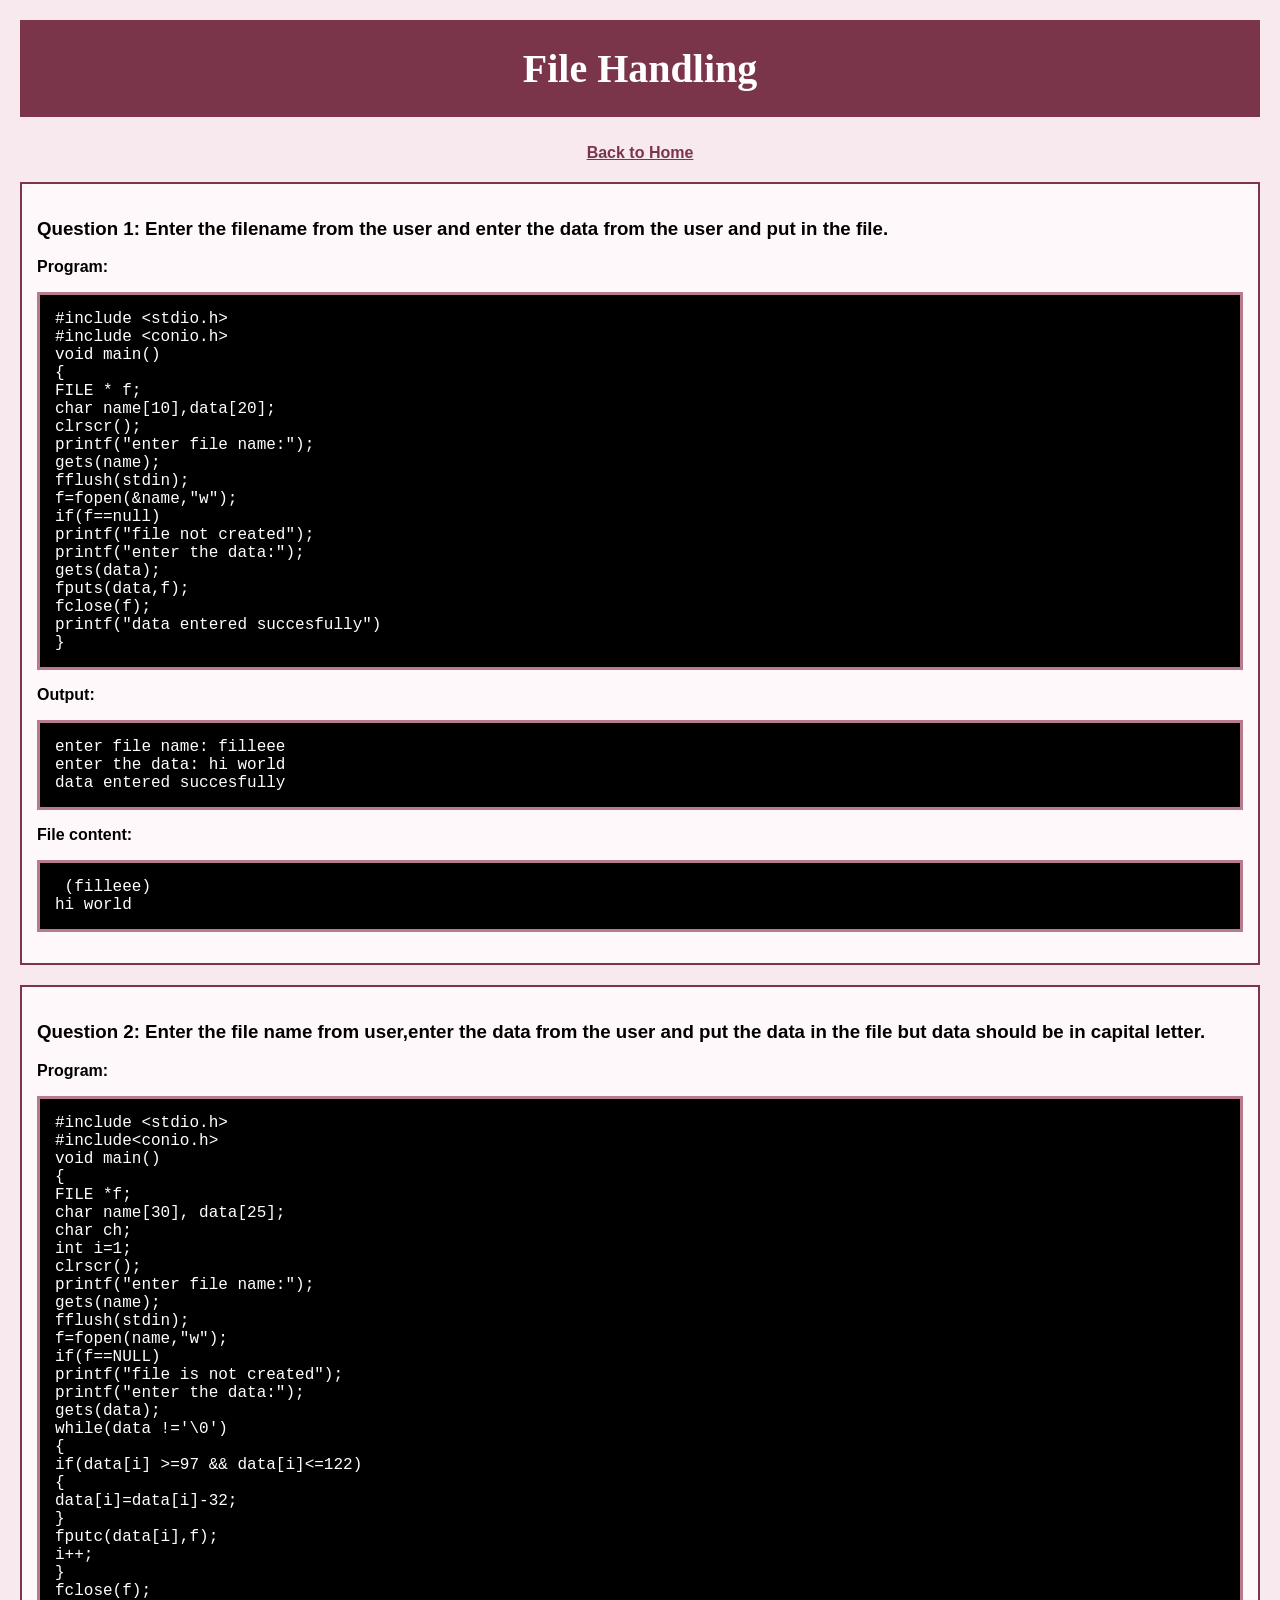
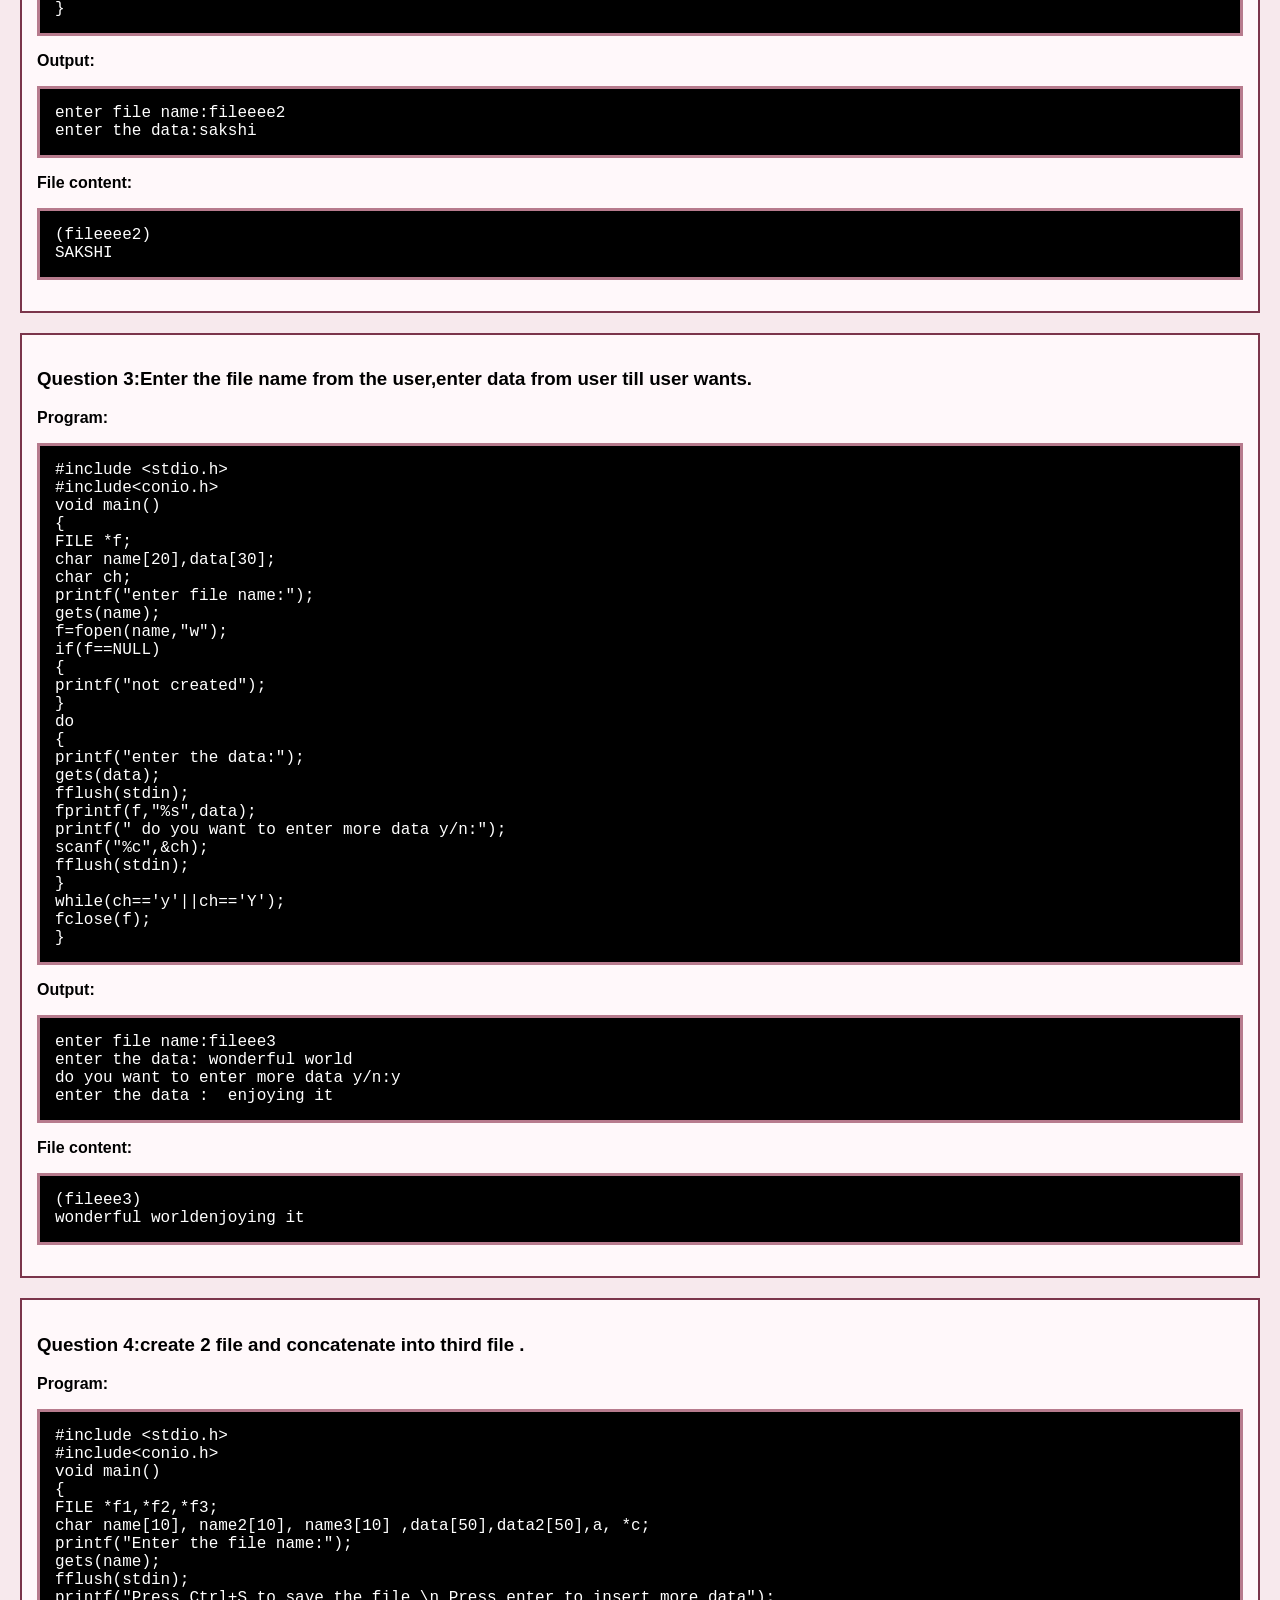
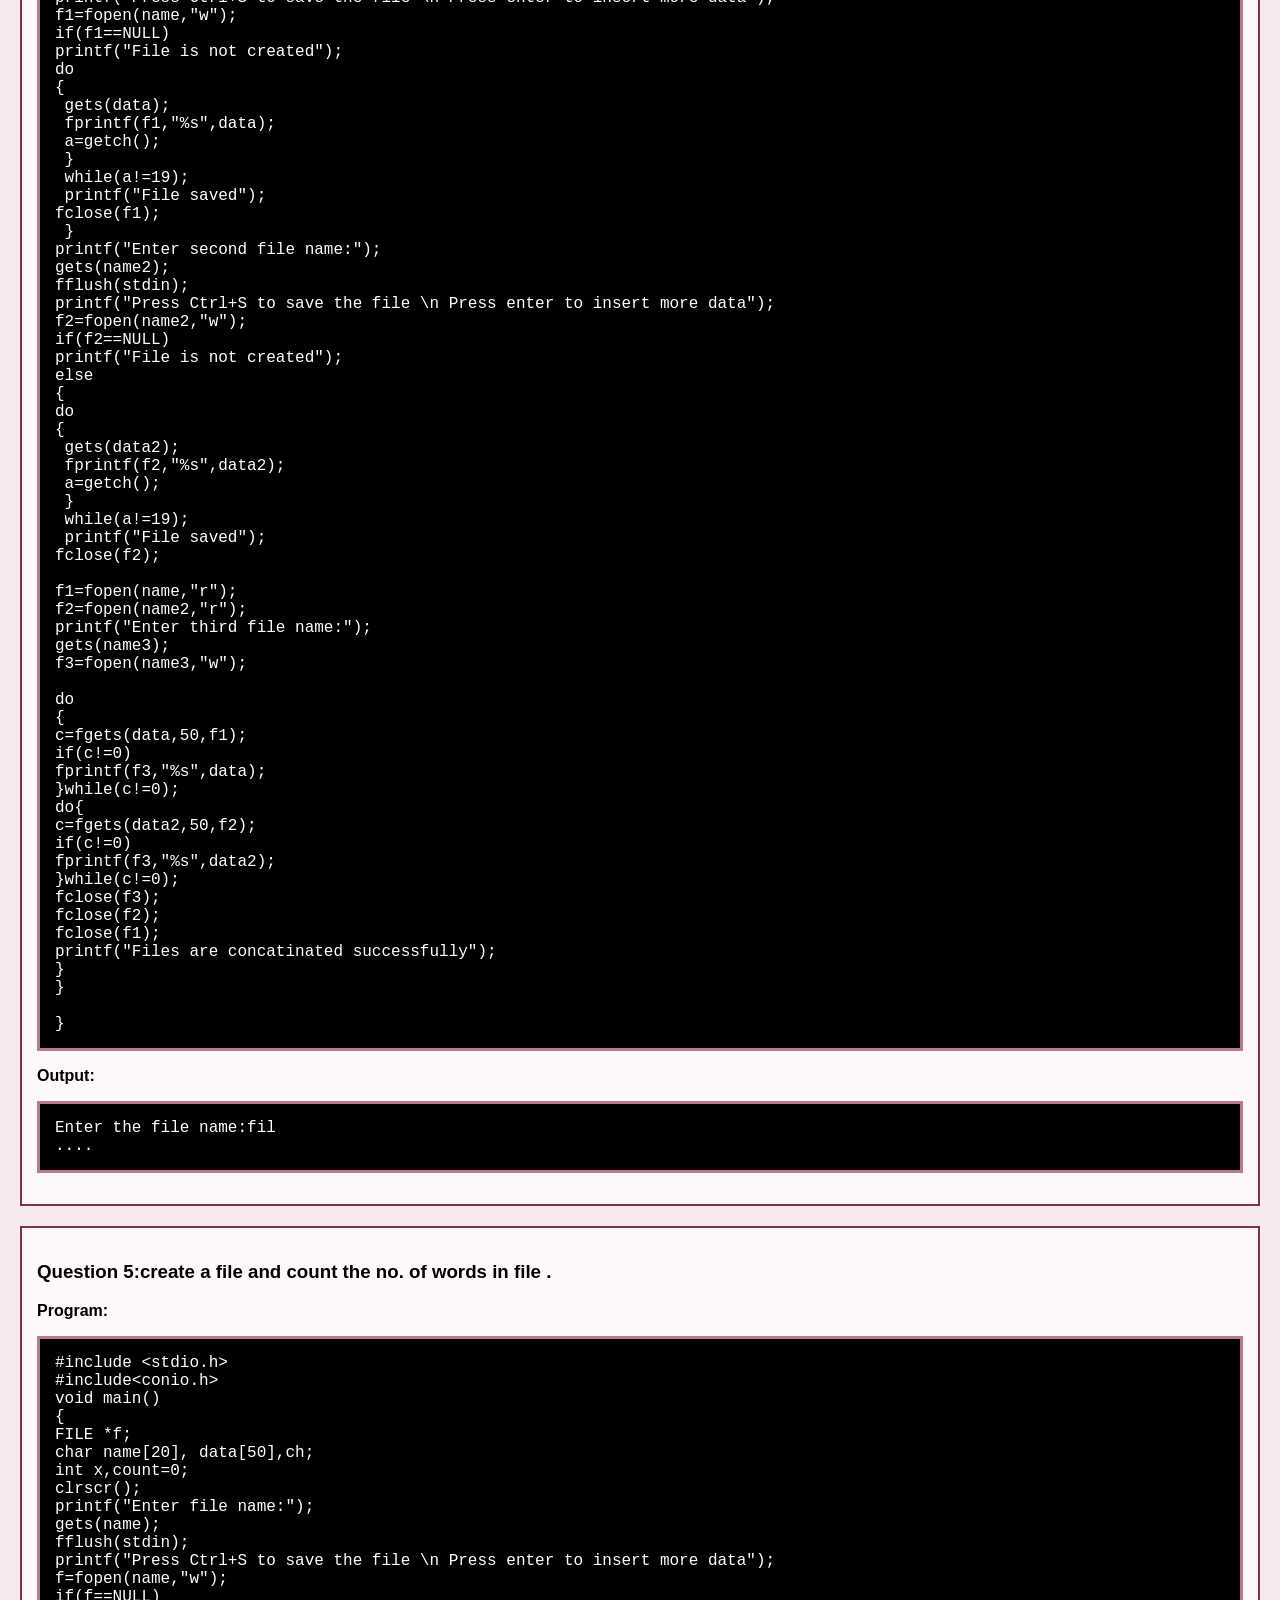
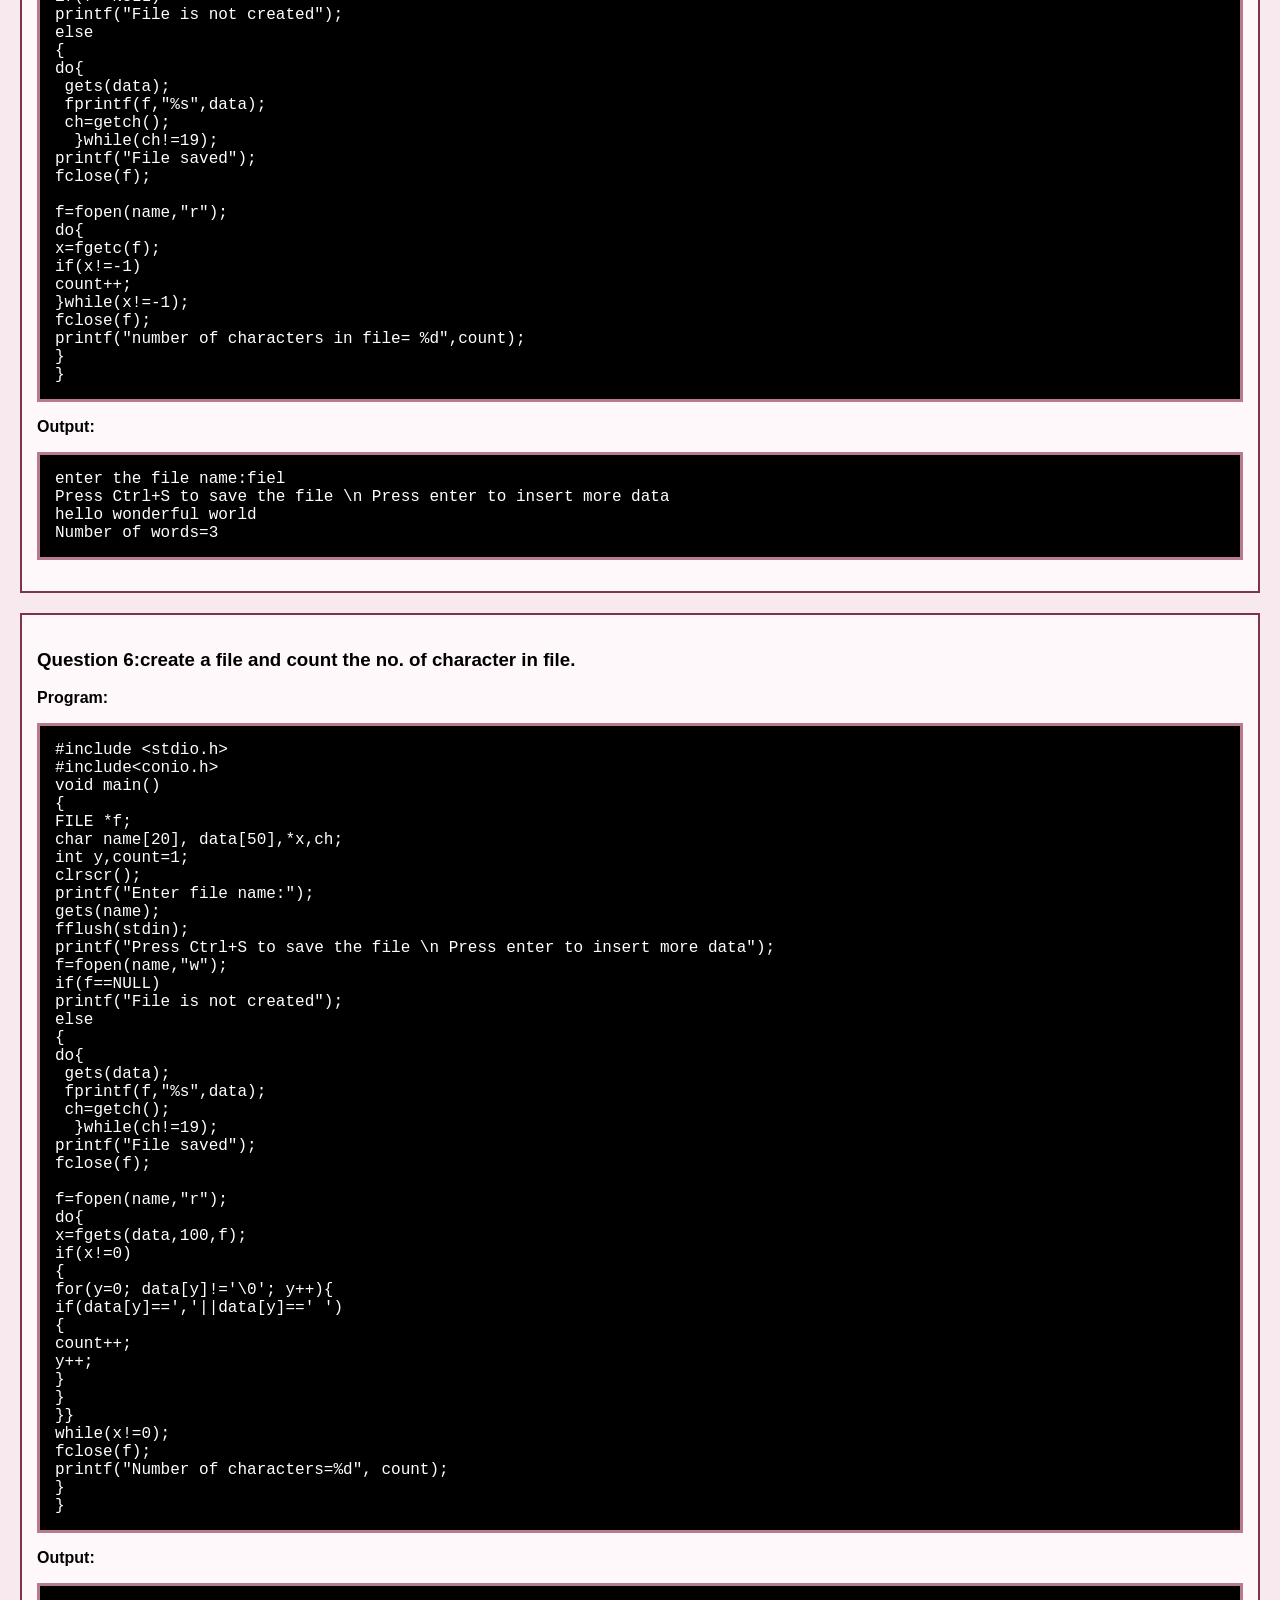
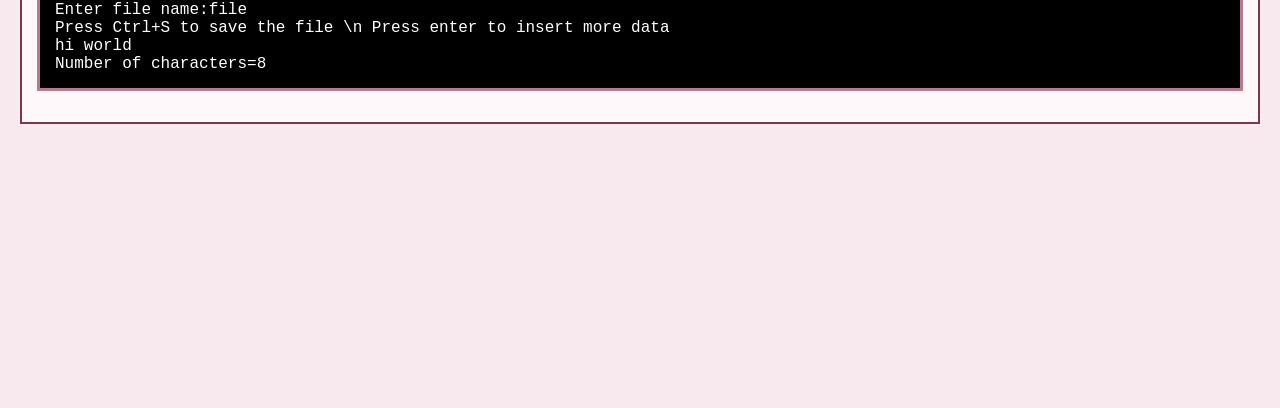
<file: file_handling.html>
<html>
<head><title>File Handling Questions</title>
<link rel="stylesheet" href="style.css">
</head>
<body>
<h1>File Handling</h1>
<a class="back" href="index.html">Back to Home</a>

<div class="question">
<h3>Question 1: Enter the filename from the user and enter the data from the user and put in the file. </h3>
<p>Program:</p>
<pre class="code">
#include &lt;stdio.h&gt;
#include &ltconio.h&gt
void main()
{
FILE * f;
char name[10],data[20];
clrscr();
printf("enter file name:");
gets(name);
fflush(stdin);
f=fopen(&name,"w");
if(f==null)
printf("file not created");
printf("enter the data:");
gets(data);
fputs(data,f);
fclose(f);
printf("data entered succesfully")
}
</pre>
<p>Output:</p>
<pre class="code">enter file name: filleee
enter the data: hi world
data entered succesfully
</pre>
<p>File content:</p>
<pre class="code"> (filleee)
hi world
</pre>
</div>



<div class="question">
<h3>Question 2: Enter the file name from user,enter the data from the user and put the data in the file but data should be in capital letter.</h3>
<p>Program:</p>
<pre class="code">
#include &lt;stdio.h&gt;
#include&ltconio.h&gt
void main()
{
FILE *f;
char name[30], data[25];
char ch;
int i=1;
clrscr();
printf("enter file name:");
gets(name);
fflush(stdin);
f=fopen(name,"w");
if(f==NULL)
printf("file is not created");
printf("enter the data:");
gets(data);
while(data !='\0')
{
if(data[i] >=97 && data[i]<=122)
{
data[i]=data[i]-32;
}
fputc(data[i],f);
i++;
}
fclose(f);
}
</pre>
<p>Output:</p>
<pre class="code">enter file name:fileeee2
enter the data:sakshi
</pre>
<p>File content: </p> 
<pre class="code">(fileeee2)
SAKSHI
</pre>
</div>

<div class="question">
<h3>Question 3:Enter the file name from the user,enter data from user till user wants.</h3>
<p>Program:</p>
<pre class="code">
#include &lt;stdio.h&gt;
#include&ltconio.h&gt
void main()
{
FILE *f;
char name[20],data[30];
char ch;
printf("enter file name:");
gets(name);
f=fopen(name,"w");
if(f==NULL)
{
printf("not created");
}
do
{
printf("enter the data:");
gets(data);
fflush(stdin);
fprintf(f,"%s",data);
printf(" do you want to enter more data y/n:");
scanf("%c",&ch);
fflush(stdin);
}
while(ch=='y'||ch=='Y');
fclose(f);
}
</pre>
<p>Output:</p>
<pre class="code">enter file name:fileee3
enter the data: wonderful world
do you want to enter more data y/n:y
enter the data :  enjoying it</pre>
<p>File content:</p>
<pre class="code">(fileee3)
wonderful worldenjoying it
</pre>
</div>


<div class="question">
<h3>Question 4:create 2 file and concatenate into third file .</h3>
<p>Program:</p>
<pre class="code">
#include &lt;stdio.h&gt;
#include&ltconio.h&gt
void main()
{
FILE *f1,*f2,*f3;
char name[10], name2[10], name3[10] ,data[50],data2[50],a, *c;
printf("Enter the file name:");
gets(name);
fflush(stdin);
printf("Press Ctrl+S to save the file \n Press enter to insert more data");
f1=fopen(name,"w");
if(f1==NULL)
printf("File is not created");
do
{
 gets(data);
 fprintf(f1,"%s",data);
 a=getch();
 }
 while(a!=19);
 printf("File saved");
fclose(f1);  
 }
printf("Enter second file name:");
gets(name2);
fflush(stdin);
printf("Press Ctrl+S to save the file \n Press enter to insert more data");
f2=fopen(name2,"w");
if(f2==NULL)
printf("File is not created");
else
{
do
{
 gets(data2);
 fprintf(f2,"%s",data2);
 a=getch();
 }
 while(a!=19);
 printf("File saved");
fclose(f2);

f1=fopen(name,"r");
f2=fopen(name2,"r");
printf("Enter third file name:");
gets(name3);
f3=fopen(name3,"w");

do
{
c=fgets(data,50,f1);
if(c!=0)
fprintf(f3,"%s",data);
}while(c!=0);
do{
c=fgets(data2,50,f2);
if(c!=0)
fprintf(f3,"%s",data2);
}while(c!=0);
fclose(f3);
fclose(f2);
fclose(f1);
printf("Files are concatinated successfully");
}
}

}
</pre>
<p>Output:</p>
<pre class="code">Enter the file name:fil
....</pre>
</div>

<div class="question">
<h3>Question 5:create a file and count the no. of words in file .</h3>
<p>Program:</p>
<pre class="code">
#include &lt;stdio.h&gt;
#include&ltconio.h&gt
void main()
{
FILE *f;
char name[20], data[50],ch;
int x,count=0;
clrscr();
printf("Enter file name:");
gets(name);
fflush(stdin);
printf("Press Ctrl+S to save the file \n Press enter to insert more data");
f=fopen(name,"w");
if(f==NULL)
printf("File is not created");
else
{
do{
 gets(data);
 fprintf(f,"%s",data);
 ch=getch();
  }while(ch!=19);
printf("File saved");
fclose(f);

f=fopen(name,"r");
do{
x=fgetc(f);
if(x!=-1)
count++;
}while(x!=-1);
fclose(f);
printf("number of characters in file= %d",count);
}
}    
</pre>
<p>Output:</p>
<pre class="code">enter the file name:fiel
Press Ctrl+S to save the file \n Press enter to insert more data
hello wonderful world
Number of words=3
</pre>
</div>



<div class="question">
<h3>Question 6:create  a file and count the no. of character in file.</h3>
<p>Program:</p>
<pre class="code">
#include &lt;stdio.h&gt;
#include&ltconio.h&gt
void main()
{
FILE *f;
char name[20], data[50],*x,ch;
int y,count=1;
clrscr();
printf("Enter file name:");
gets(name);
fflush(stdin);
printf("Press Ctrl+S to save the file \n Press enter to insert more data");
f=fopen(name,"w");
if(f==NULL)
printf("File is not created");
else
{
do{
 gets(data);
 fprintf(f,"%s",data);
 ch=getch();
  }while(ch!=19);
printf("File saved");
fclose(f);

f=fopen(name,"r");
do{
x=fgets(data,100,f);
if(x!=0)
{
for(y=0; data[y]!='\0'; y++){
if(data[y]==','||data[y]==' ')
{
count++;
y++;
}
}
}}
while(x!=0);
fclose(f);
printf("Number of characters=%d", count);
}
}
</pre>
<p>Output:</p>
<pre class="code">Enter file name:file
Press Ctrl+S to save the file \n Press enter to insert more data
hi world
Number of characters=8
</pre>
</div>





</body>
</html>
</file>
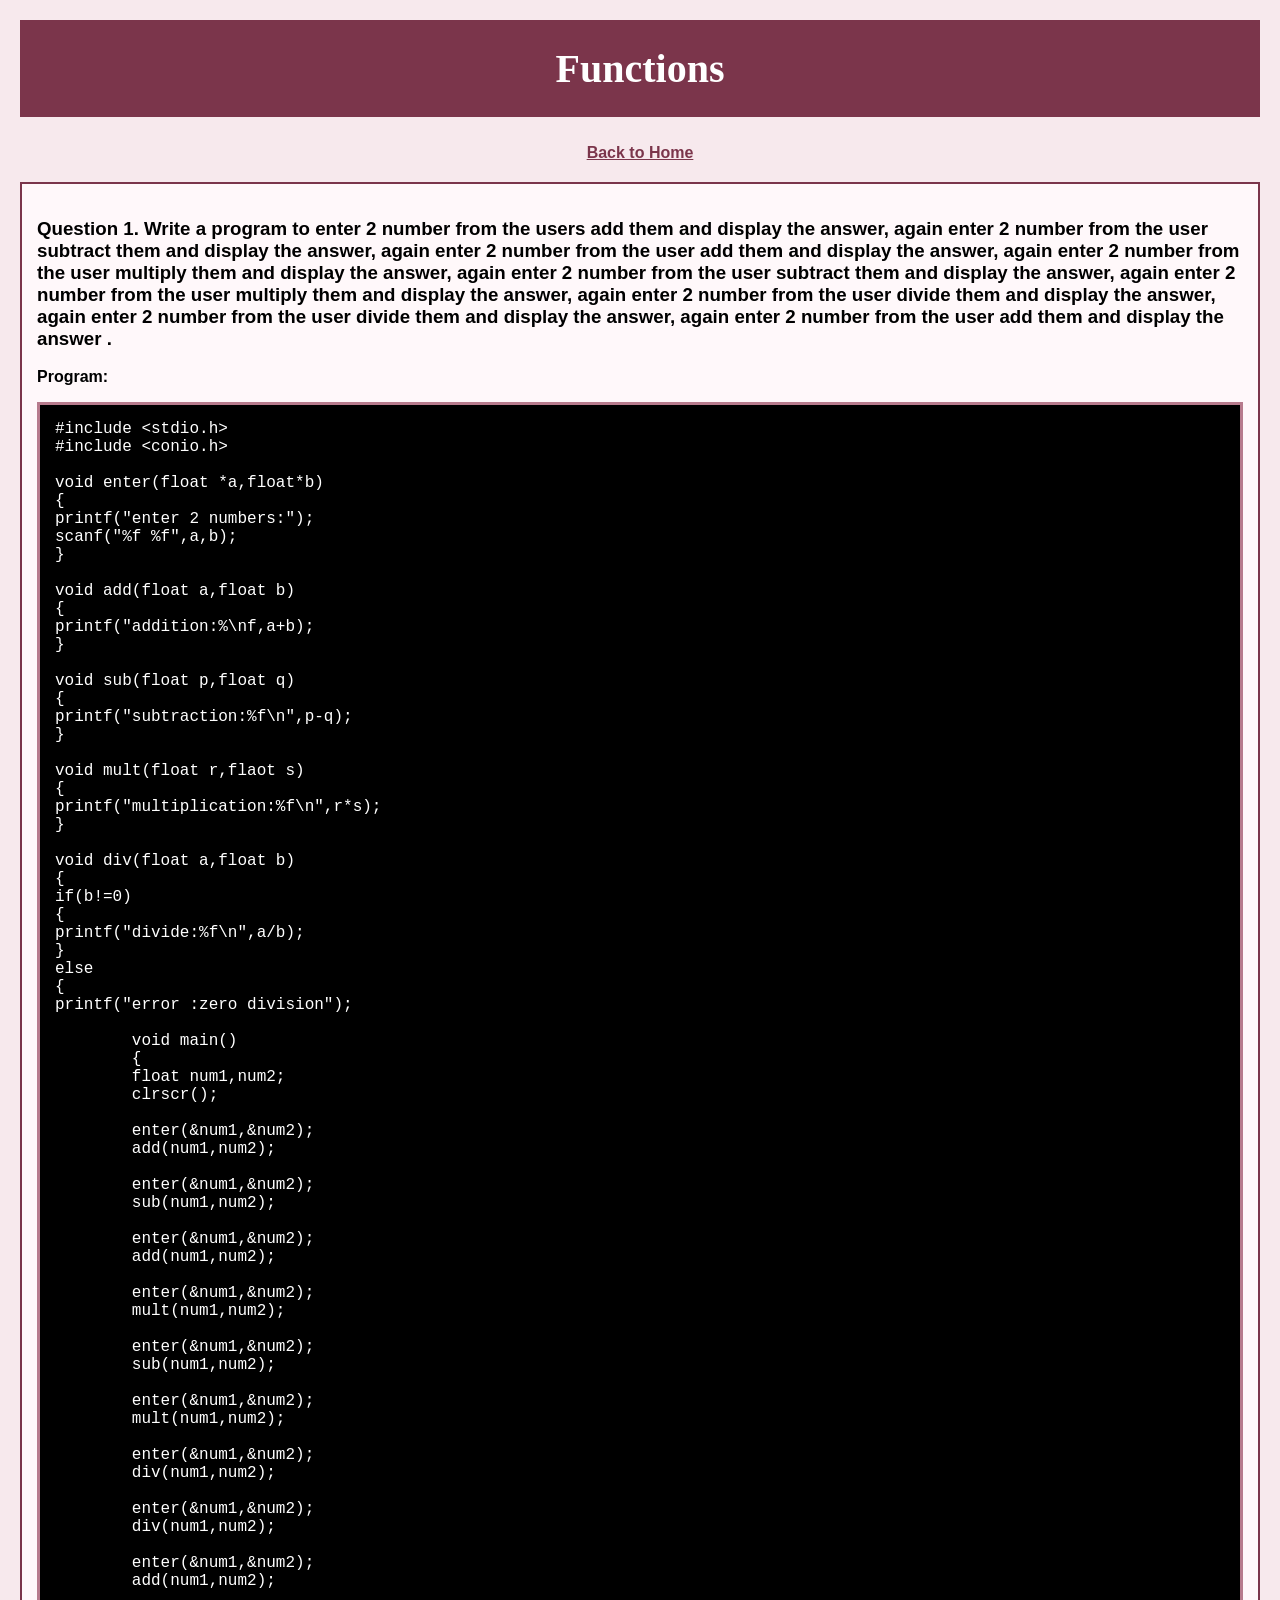
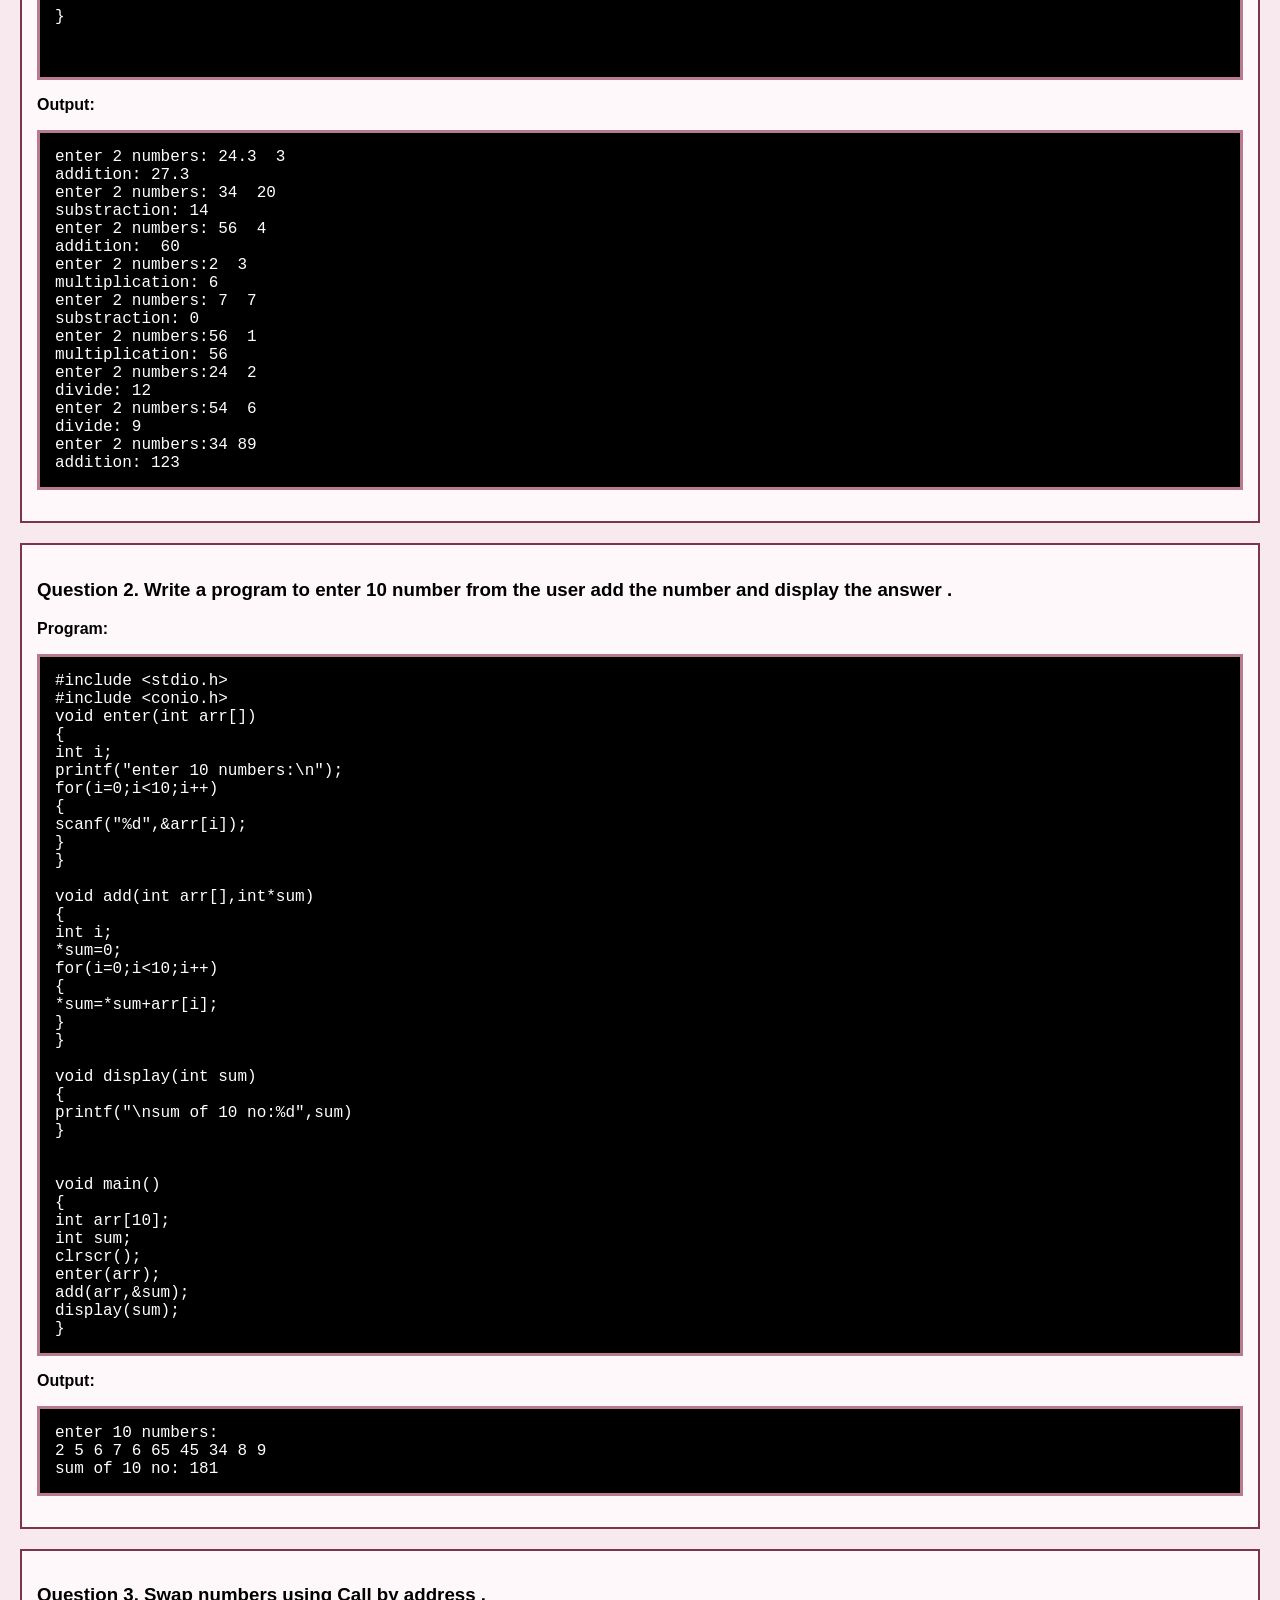
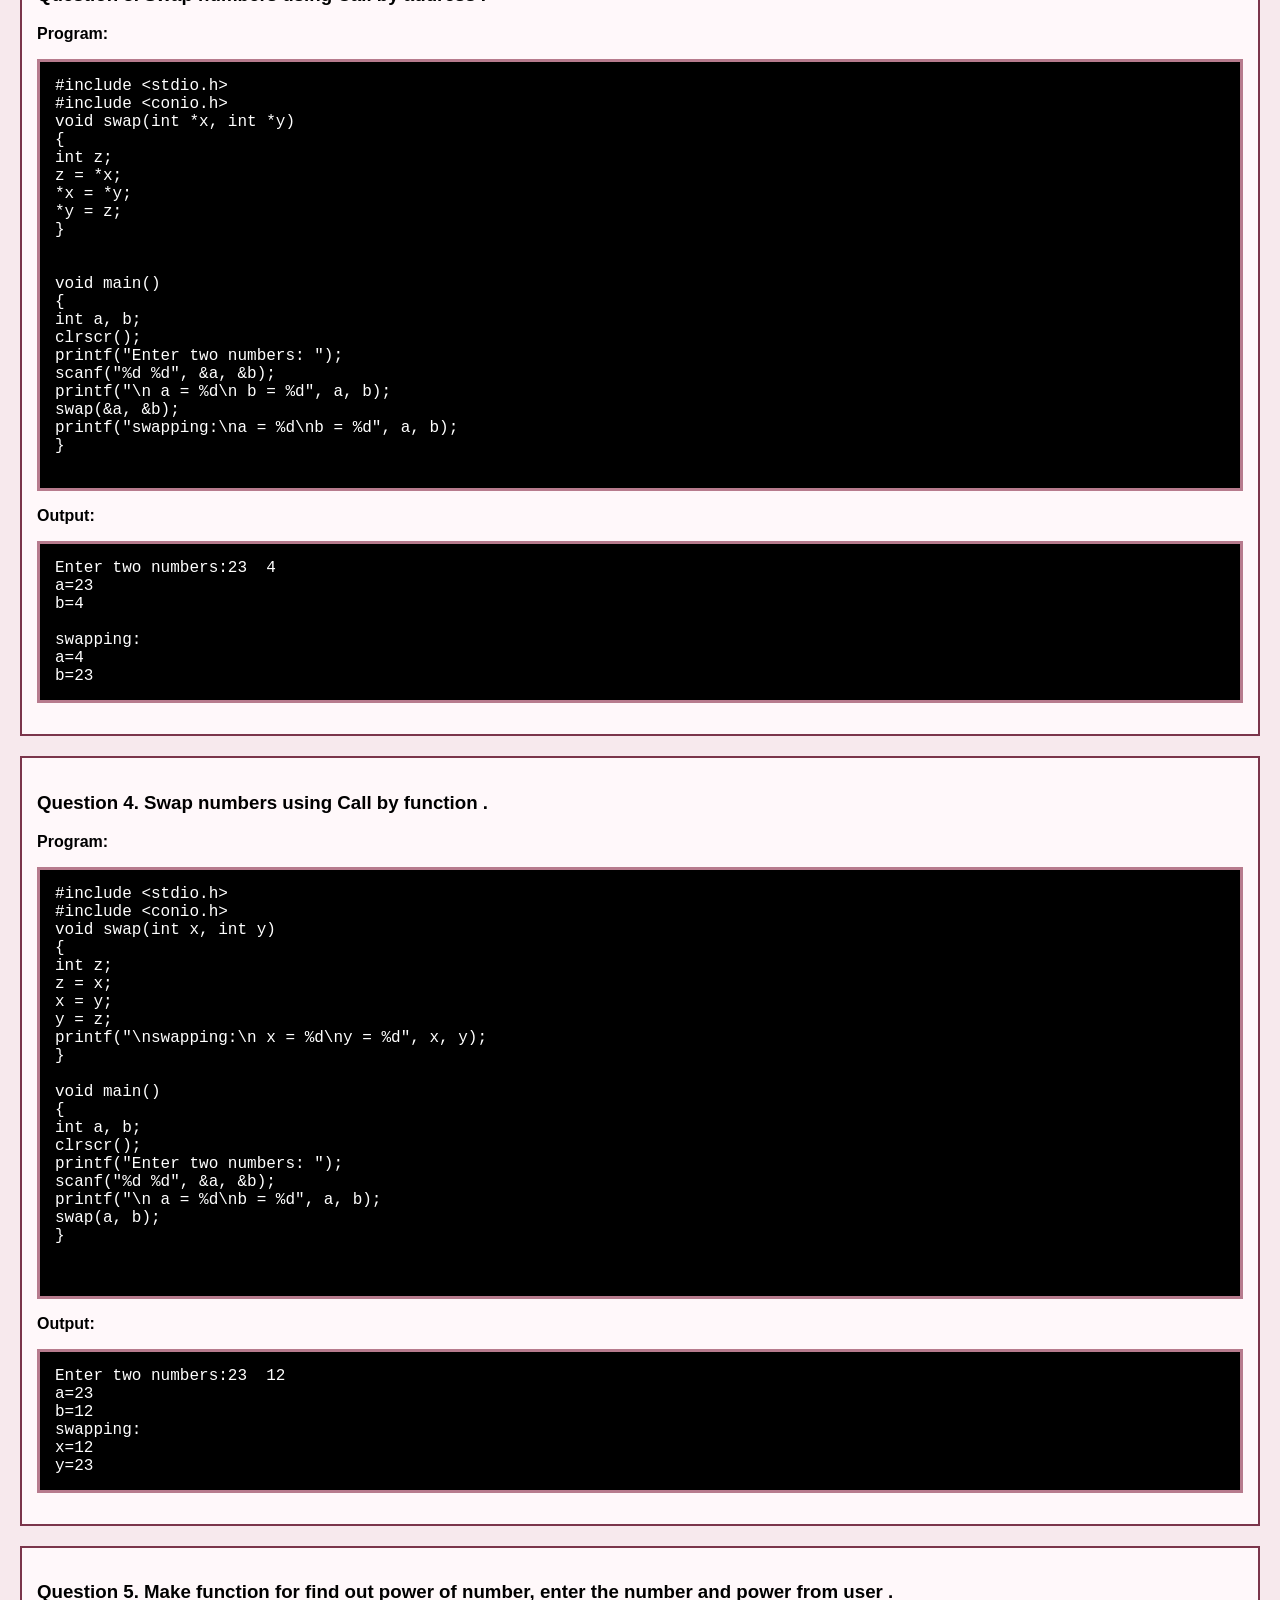
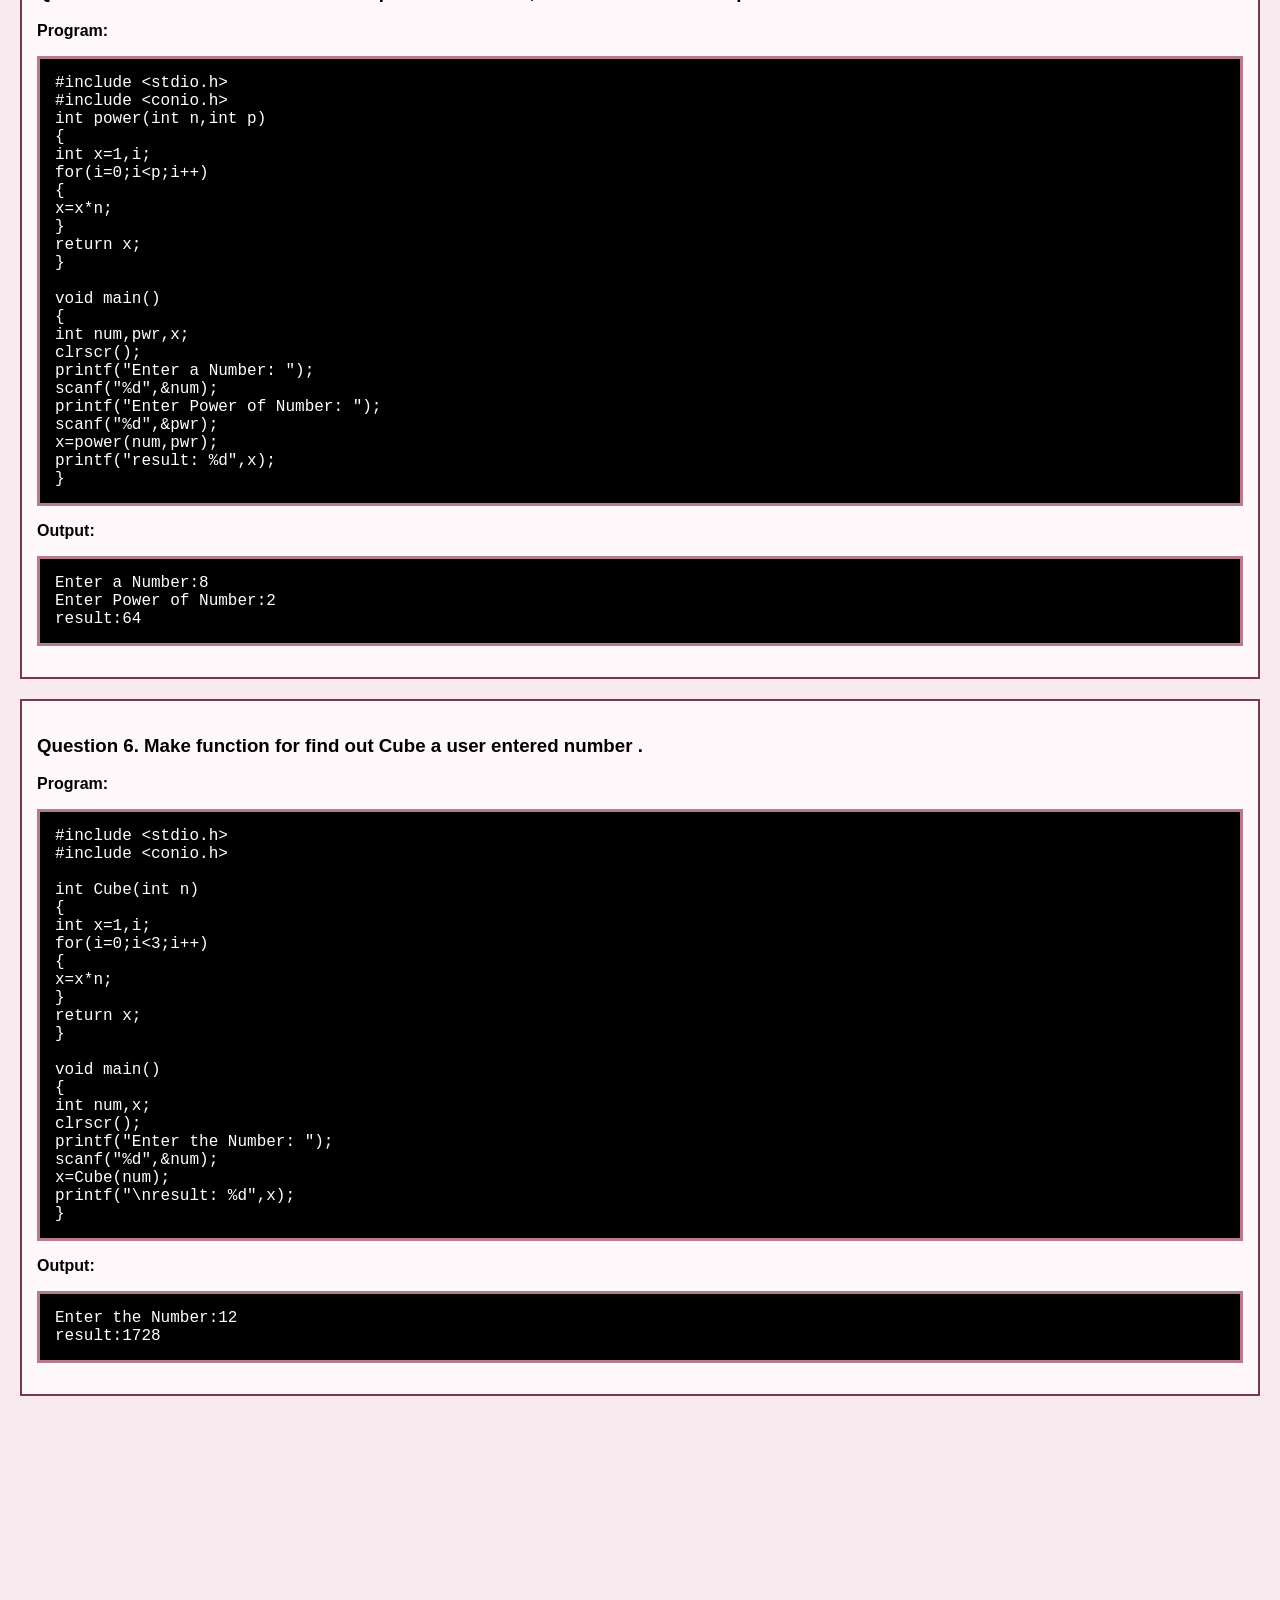
<file: functions.html>
<html>
<head><title>Function Questions</title>
<link rel="stylesheet" href="style.css">
</head>
<body>
<h1>Functions</h1>
<a class="back" href="index.html">Back to Home</a>

<div class="question">
<h3>Question 1. Write a program to enter 2 number from the users add them and display the answer, again enter 2 number from the user subtract them and display the answer, again enter 2 number from the user add them and display the answer, again enter 2 number from the user multiply them and display the answer, again enter 2 number from the user subtract them and display the answer, again enter 2 number from the user multiply them and display the answer, again enter 2 number from the user divide them and display the answer, again enter 2 number from the user divide them and display the answer, again enter 2 number from the user add them and display the answer  .</h3>
<p>Program:</p>
<pre class="code">
#include &lt;stdio.h&gt;
#include &ltconio.h&gt;

void enter(float *a,float*b)
{
printf("enter 2 numbers:");
scanf("%f %f",a,b);
}

void add(float a,float b)
{
printf("addition:%\nf,a+b);
}

void sub(float p,float q)
{
printf("subtraction:%f\n",p-q);
}

void mult(float r,flaot s)
{
printf("multiplication:%f\n",r*s);
}

void div(float a,float b)
{
if(b!=0)
{
printf("divide:%f\n",a/b);
}
else
{
printf("error :zero division");
	
	void main()
	{
	float num1,num2;
	clrscr();

	enter(&num1,&num2);
	add(num1,num2);

	enter(&num1,&num2);
	sub(num1,num2);

	enter(&num1,&num2);
	add(num1,num2);

	enter(&num1,&num2);
	mult(num1,num2);

	enter(&num1,&num2);
	sub(num1,num2);

	enter(&num1,&num2);
	mult(num1,num2);

	enter(&num1,&num2);
	div(num1,num2);

	enter(&num1,&num2);
	div(num1,num2);

	enter(&num1,&num2);
	add(num1,num2);

}


</pre>
<p>Output:</p>
<pre class="code">
enter 2 numbers: 24.3  3
addition: 27.3
enter 2 numbers: 34  20
substraction: 14
enter 2 numbers: 56  4
addition:  60
enter 2 numbers:2  3
multiplication: 6
enter 2 numbers: 7  7
substraction: 0
enter 2 numbers:56  1
multiplication: 56
enter 2 numbers:24  2
divide: 12
enter 2 numbers:54  6
divide: 9
enter 2 numbers:34 89
addition: 123
</pre>
</div>

<div class="question">
<h3>Question 2. Write a program to enter 10 number from the user add the number and display the answer .</h3>
<p>Program:</p>
<pre class="code">
#include &lt;stdio.h&gt;
#include &ltconio.h&gt;
void enter(int arr[])
{
int i;
printf("enter 10 numbers:\n");
for(i=0;i<10;i++)
{
scanf("%d",&arr[i]);
}
}

void add(int arr[],int*sum)
{
int i;
*sum=0;
for(i=0;i<10;i++)
{
*sum=*sum+arr[i];
}
}

void display(int sum)
{
printf("\nsum of 10 no:%d",sum)
}


void main()
{
int arr[10];
int sum;
clrscr();
enter(arr);
add(arr,&sum);
display(sum);
}
</pre>
<p>Output:</p>
<pre class="code">enter 10 numbers:
2 5 6 7 6 65 45 34 8 9
sum of 10 no: 181</pre>
</div>


<!--<div class="question">
<h3>Question 3. Write a program to return an array from function  .</h3>
<p>Program:</p>
<pre class="code">
#include &lt;stdio.h&gt;
#include &ltconio.h&gt;

</pre>
<p>Output:</p>
<pre class="code">dfhdsjg</pre>
</div>-->


<!--<div class="question">
<h3>Question 4. Making following program using local and global variable ?
Factorial , Reverse , Palindrome , Prime numbers, Armstrong , Fibonacci.</h3>
<p>Program:</p>
<pre class="code">
#include &lt;stdio.h&gt;
#include &ltconio.h&gt;

</pre>
<p>Output:</p>
<pre class="code">dfhdsjg</pre>
</div>-->


<div class="question">
<h3>Question 3. Swap numbers using Call by address .</h3>
<p>Program:</p>
<pre class="code">
#include &lt;stdio.h&gt;
#include &ltconio.h&gt;
void swap(int *x, int *y)
{
int z;
z = *x;
*x = *y;
*y = z;
}


void main()
{
int a, b;
clrscr();   
printf("Enter two numbers: ");
scanf("%d %d", &a, &b);
printf("\n a = %d\n b = %d", a, b);
swap(&a, &b);  
printf("swapping:\na = %d\nb = %d", a, b);
}

</pre>
<p>Output:</p>
<pre class="code">Enter two numbers:23  4
a=23 
b=4

swapping:
a=4 
b=23
</pre>
</div>

<div class="question">
<h3>Question 4. Swap numbers using Call by function .</h3>
<p>Program:</p>
<pre class="code">
#include &lt;stdio.h&gt;
#include &ltconio.h&gt;
void swap(int x, int y)
{
int z;
z = x;
x = y;
y = z;
printf("\nswapping:\n x = %d\ny = %d", x, y);
}

void main()
{
int a, b;
clrscr();  
printf("Enter two numbers: ");
scanf("%d %d", &a, &b);
printf("\n a = %d\nb = %d", a, b);
swap(a, b);  
}


</pre>
<p>Output:</p>
<pre class="code">Enter two numbers:23  12
a=23
b=12
swapping:
x=12
y=23
</pre>
</div>


<div class="question">
<h3>Question 5. Make function for find out power of number, enter the number and power from user .</h3>
<p>Program:</p>
<pre class="code">
#include &lt;stdio.h&gt;
#include &ltconio.h&gt;
int power(int n,int p)
{
int x=1,i;
for(i=0;i&ltp;i++)
{
x=x*n;
}
return x;
}

void main()
{
int num,pwr,x;
clrscr();
printf("Enter a Number: ");
scanf("%d",&num);
printf("Enter Power of Number: ");
scanf("%d",&pwr);
x=power(num,pwr);
printf("result: %d",x);
}
</pre>

<p>Output:</p>
<pre class="code">Enter a Number:8
Enter Power of Number:2
result:64
</pre>
</div>

<div class="question">
<h3>Question 6. Make function for find out Cube a user entered number .</h3>
<p>Program:</p>
<pre class="code">
#include &lt;stdio.h&gt;
#include &ltconio.h&gt;

int Cube(int n)
{
int x=1,i;
for(i=0;i<3;i++)
{
x=x*n;
}
return x;
}

void main()
{
int num,x;
clrscr();
printf("Enter the Number: ");
scanf("%d",&num);
x=Cube(num);
printf("\nresult: %d",x);
}
</pre>
<p>Output:</p>
<pre class="code">Enter the Number:12
result:1728</pre>
</div>

</body>
</html>
</file>
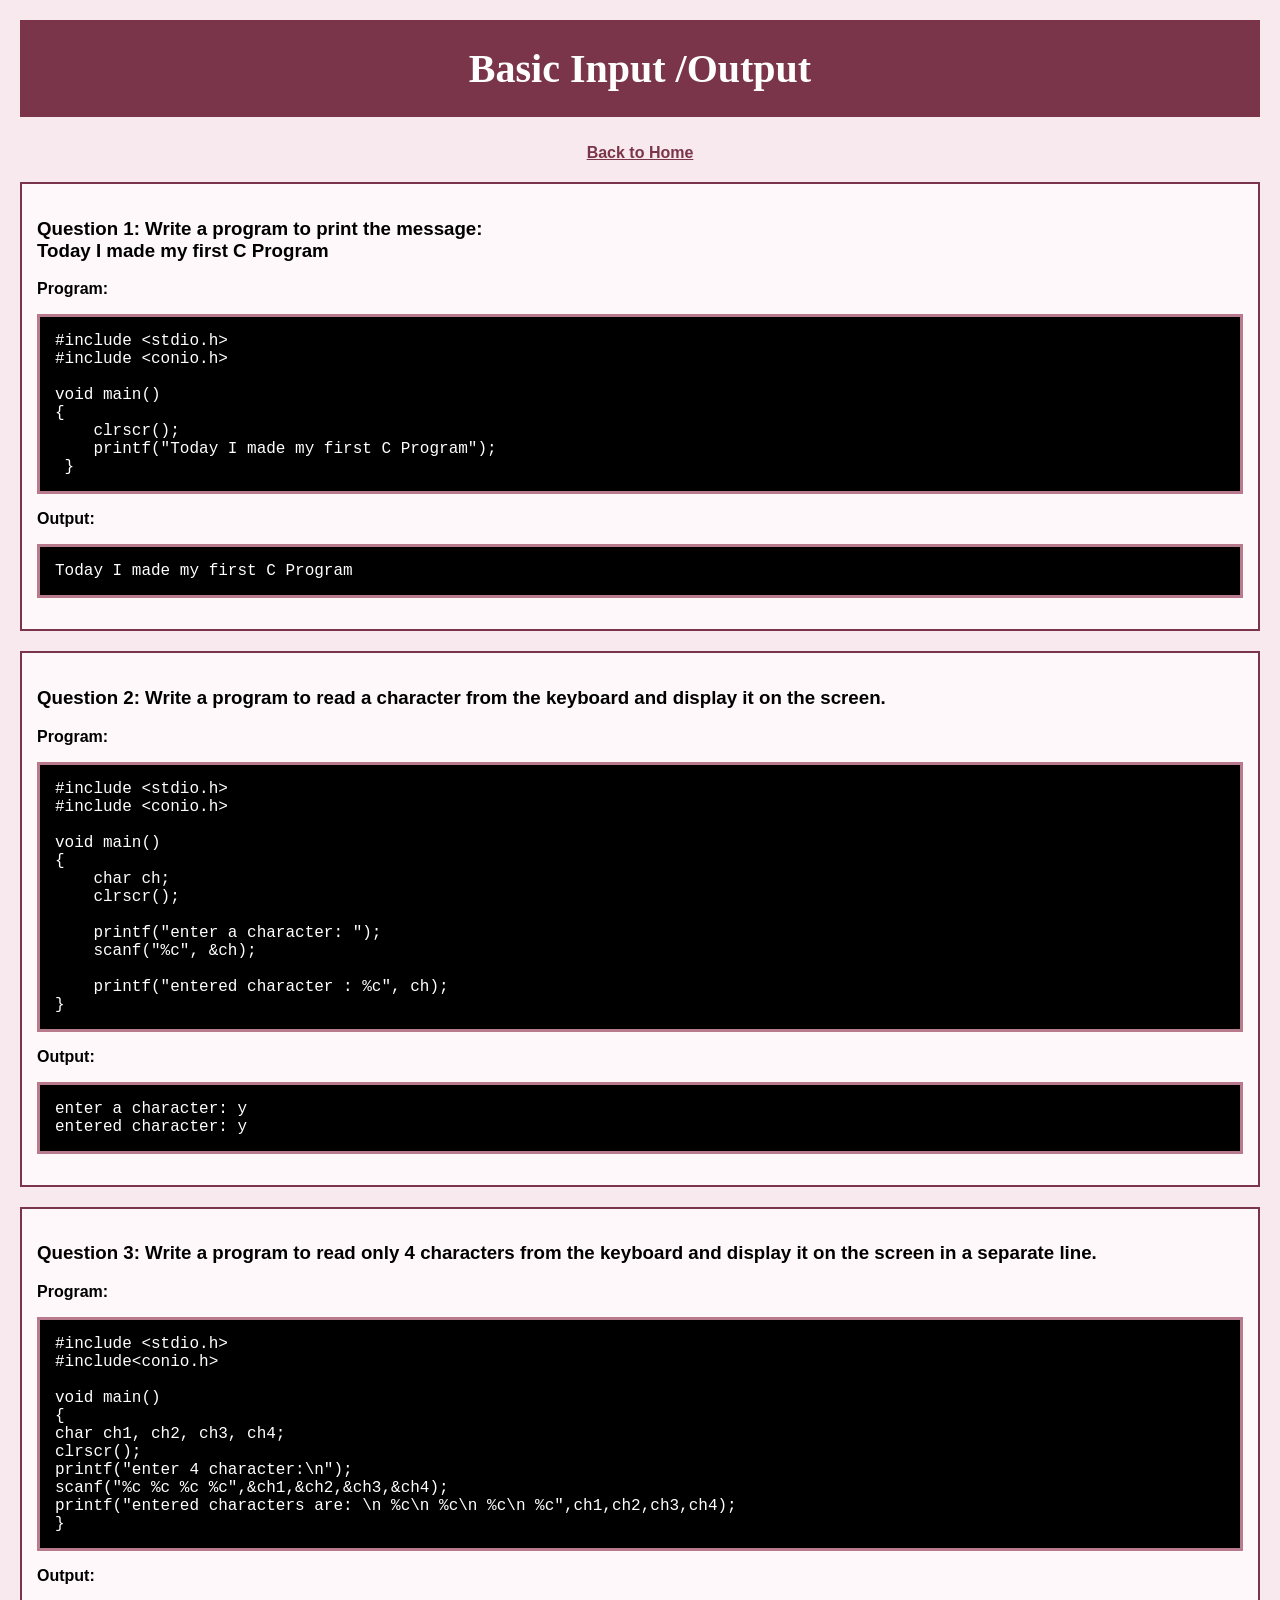
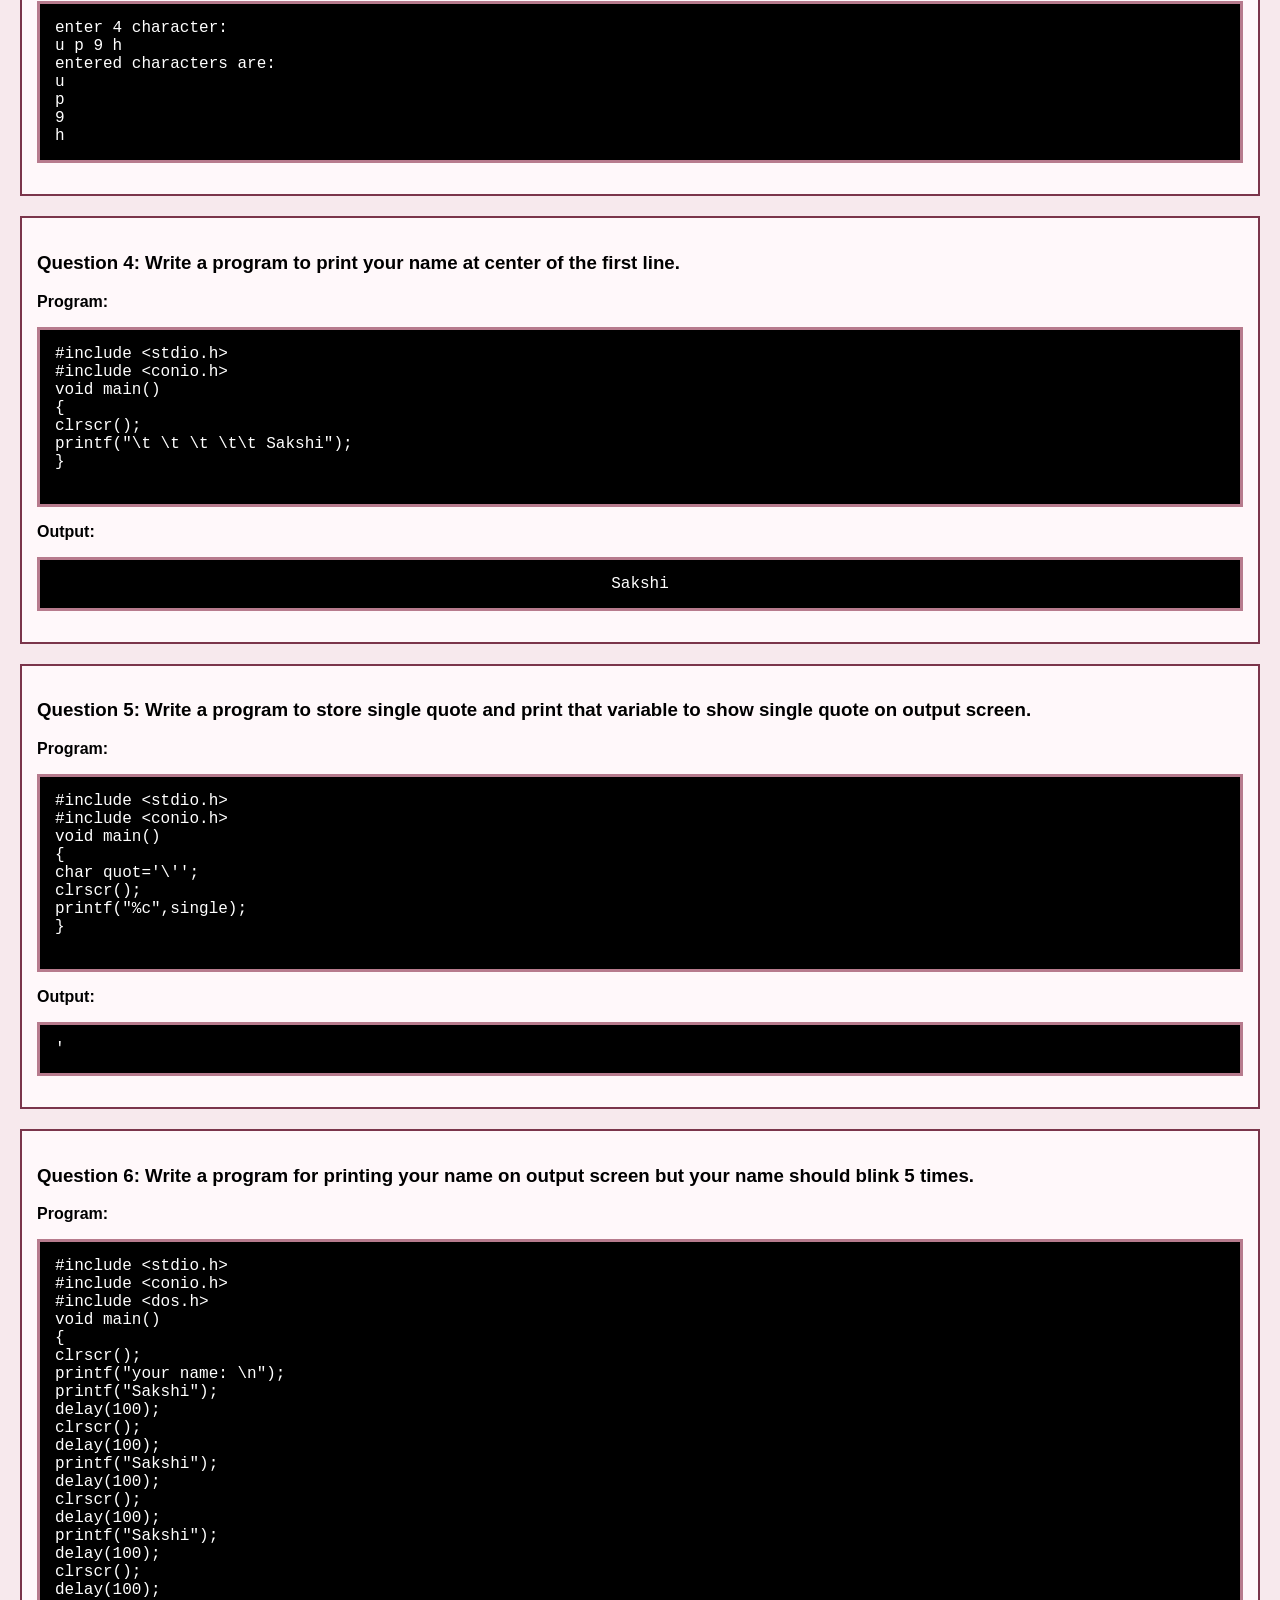
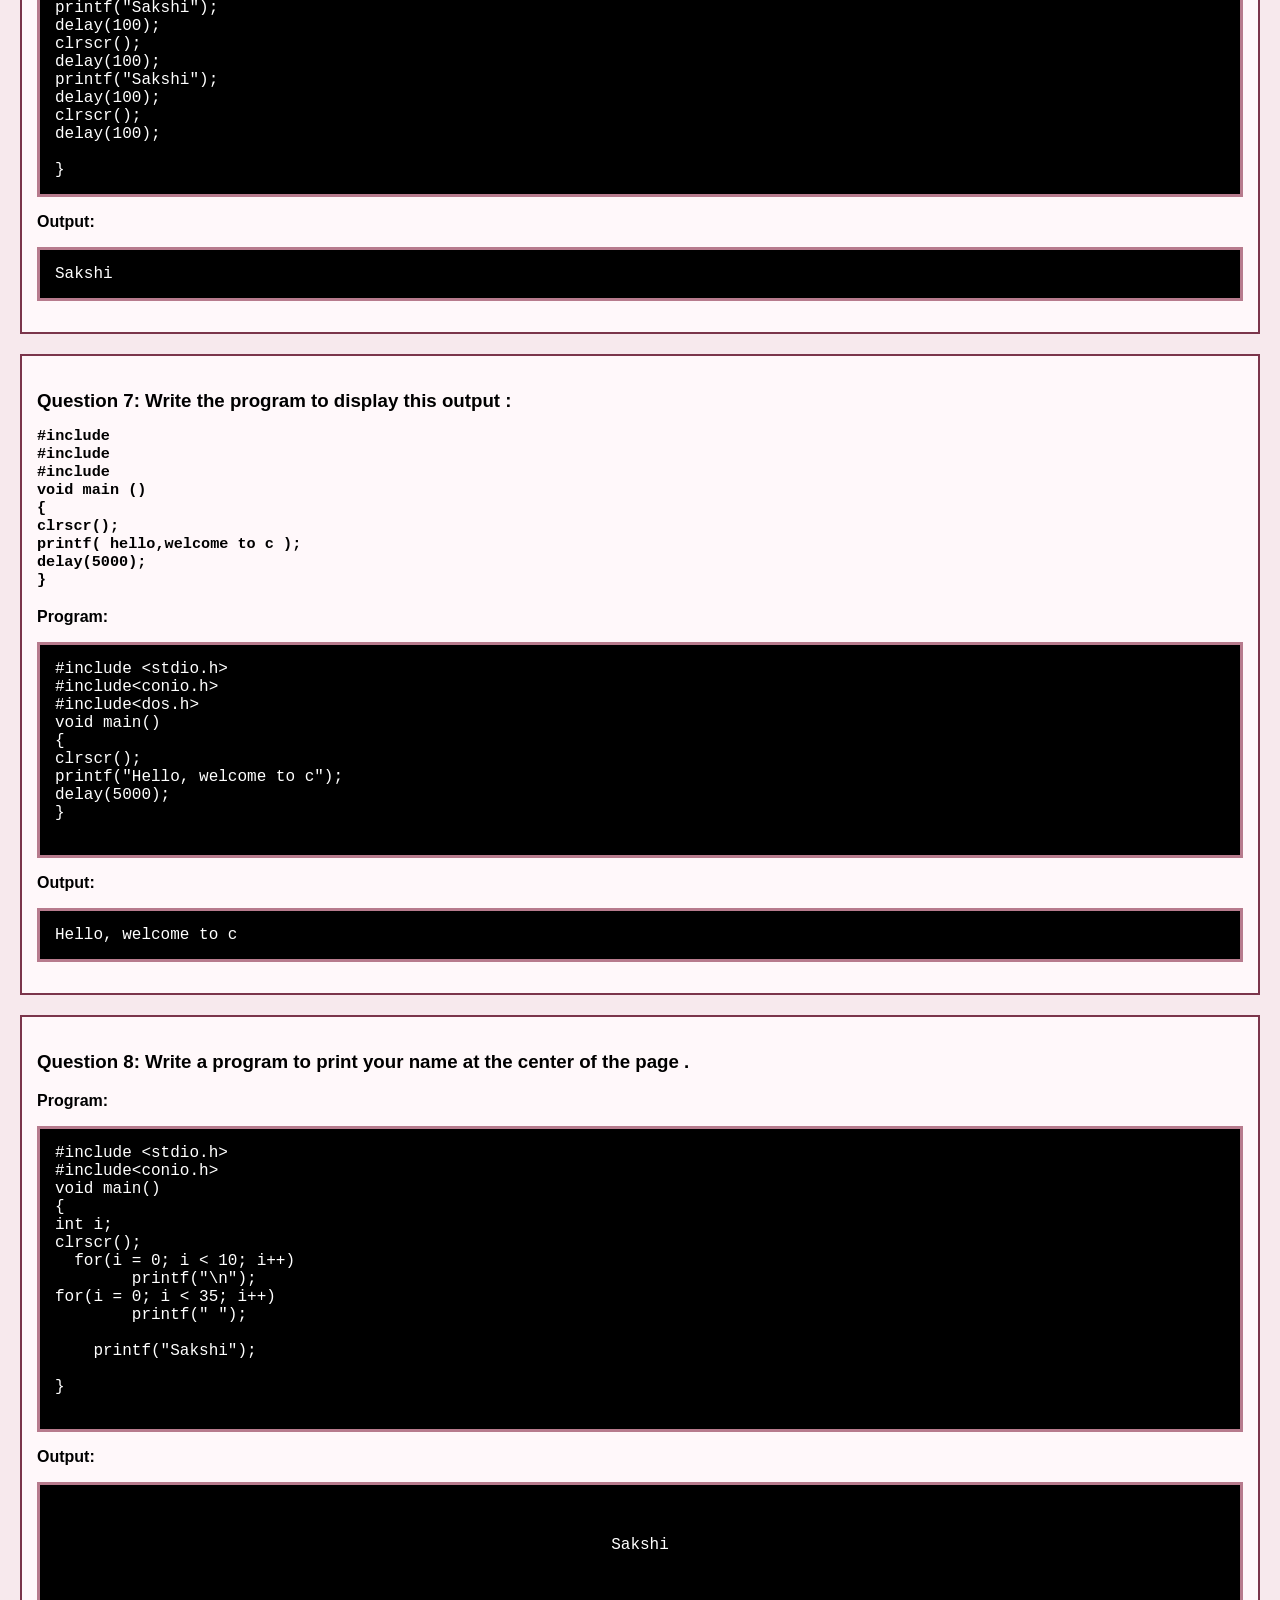
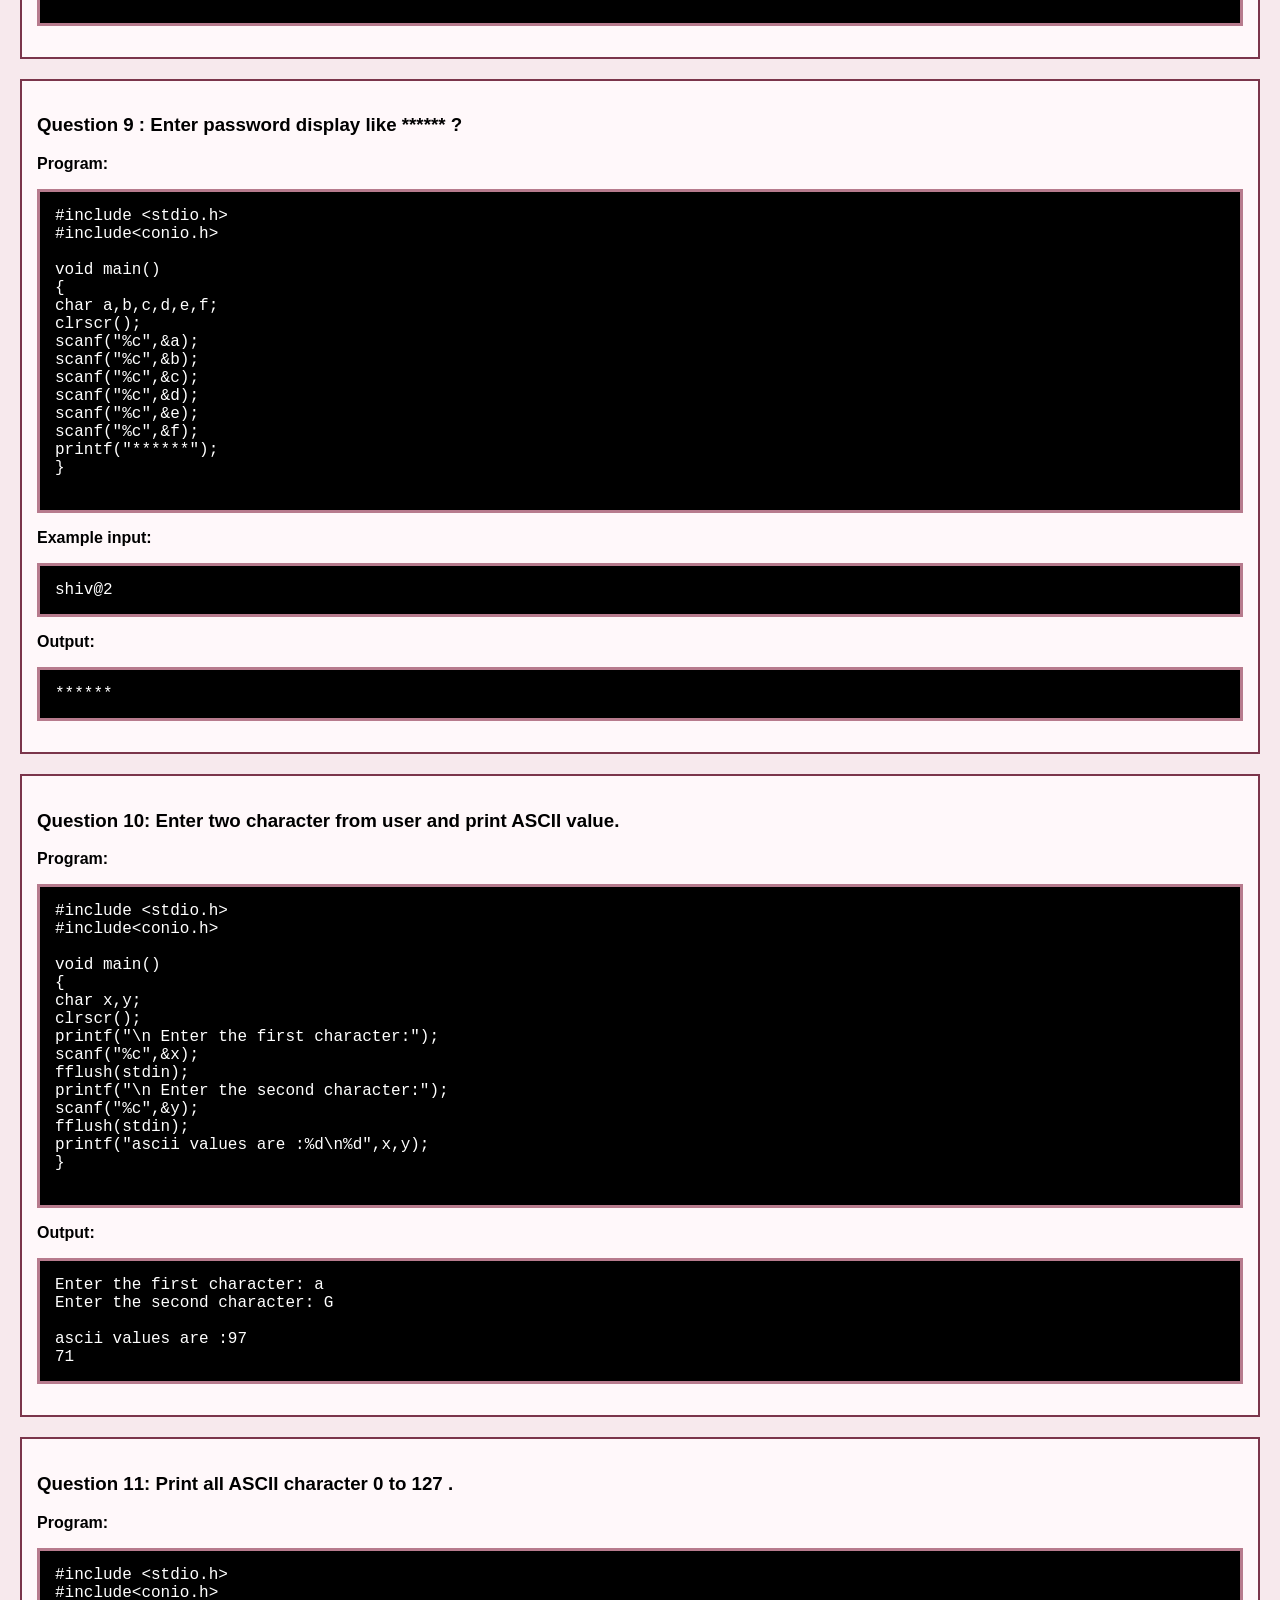
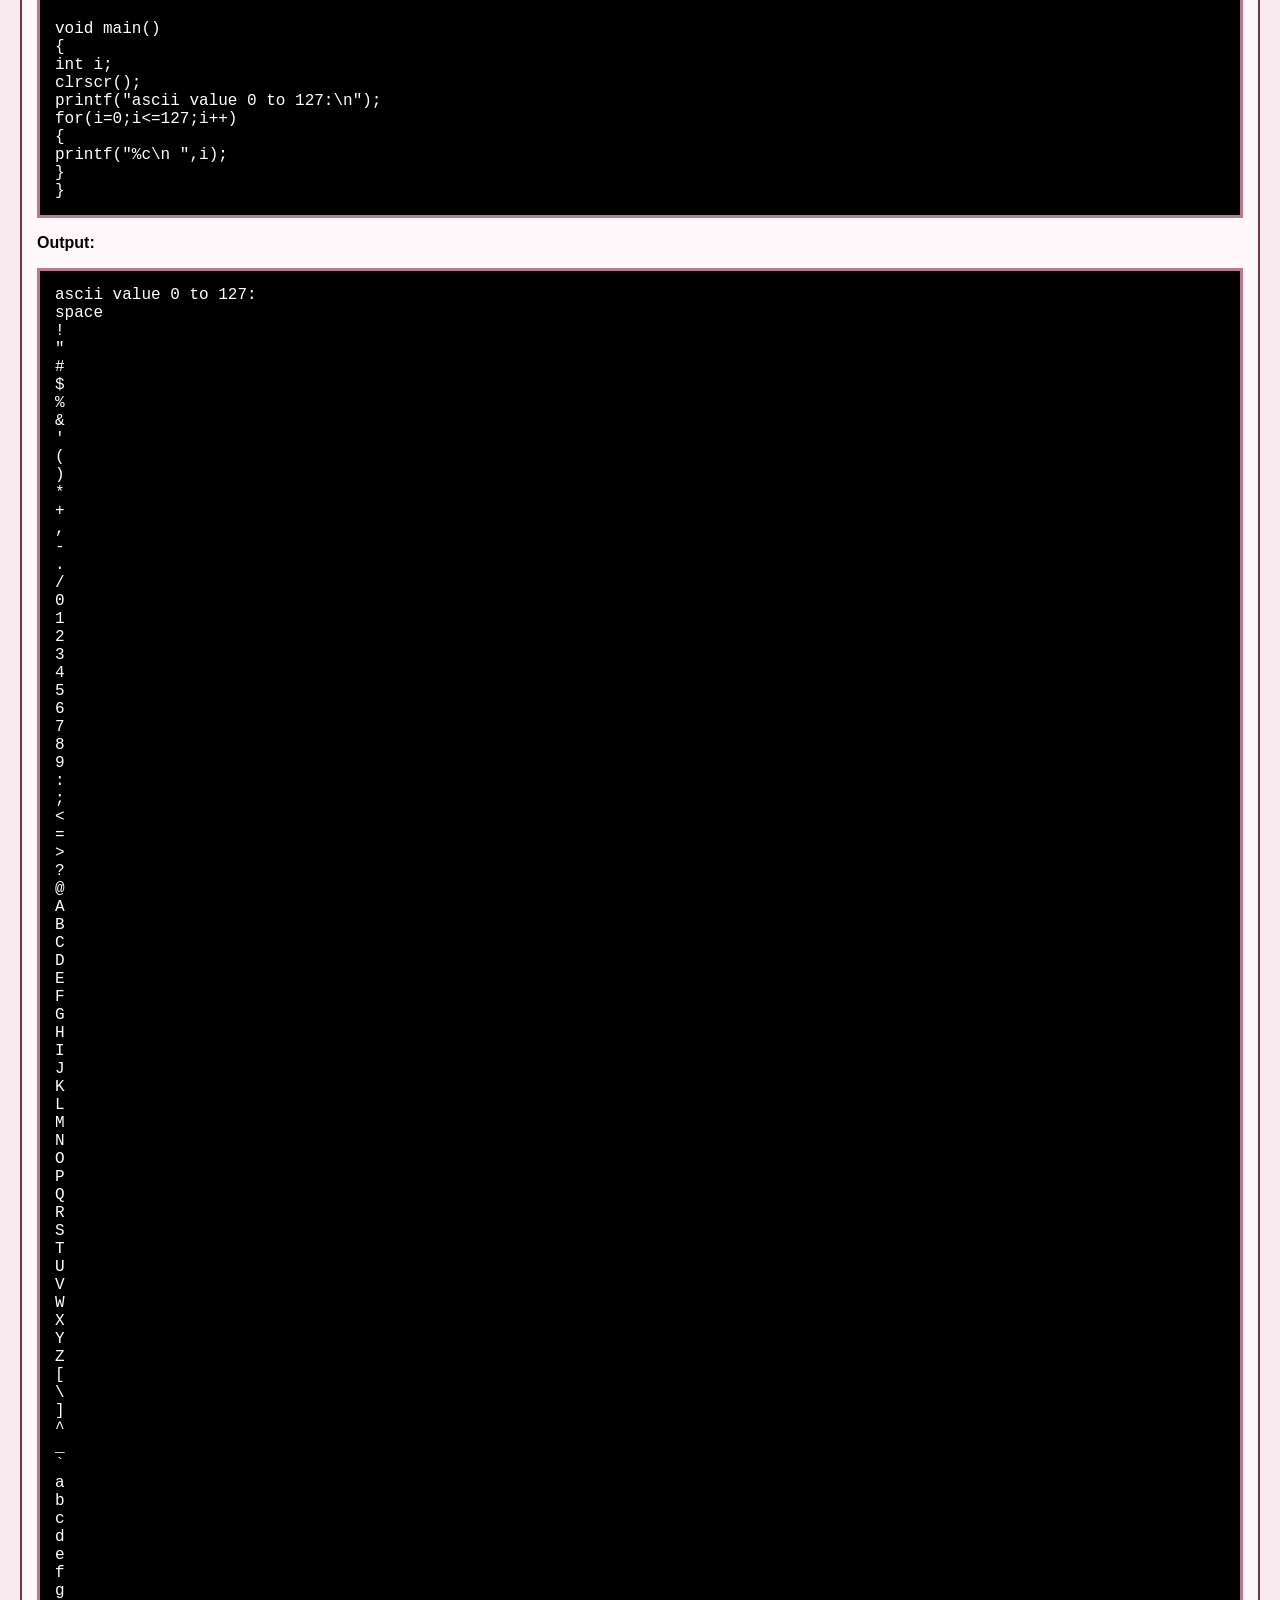
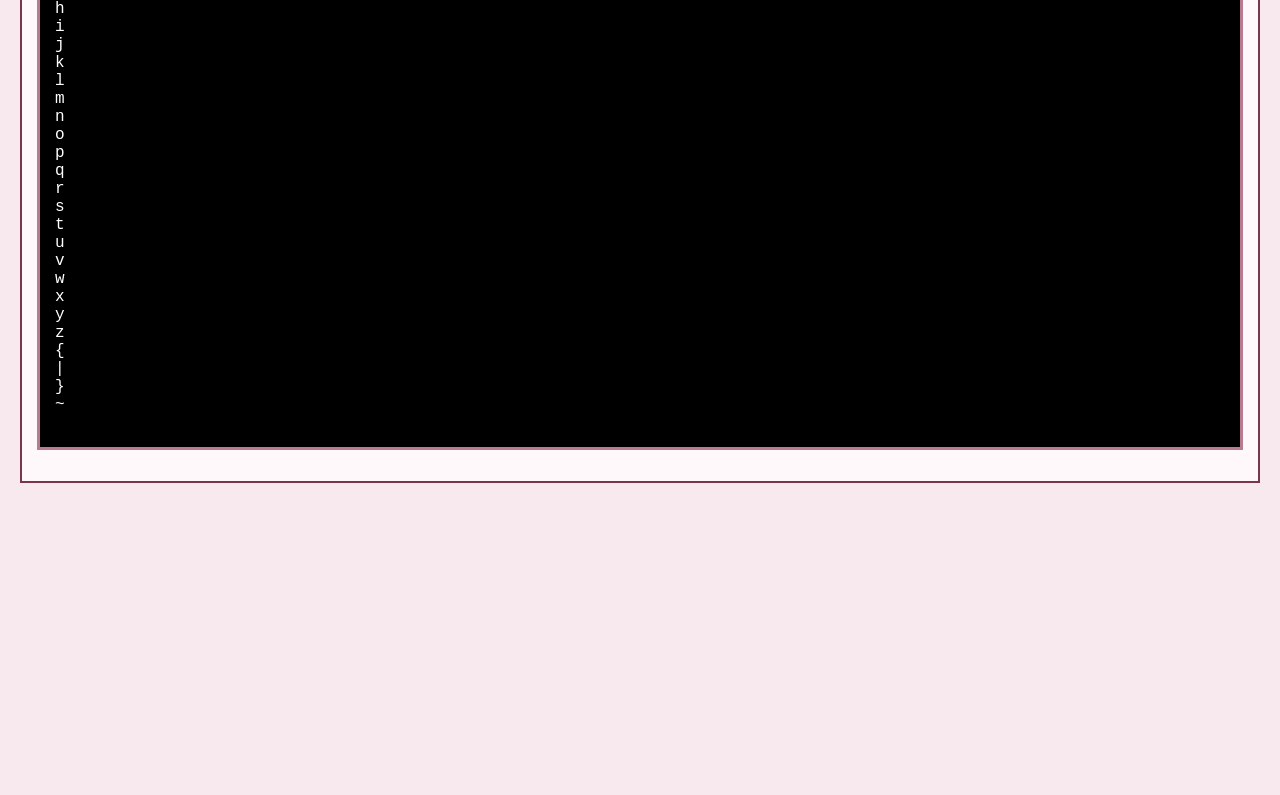
<file: input_output.html>
<html>
<head>
    <title>Input /Output Questions</title>
    <link rel="stylesheet" href="style.css">
</head>
<body>

<h1>Basic Input /Output</h1>

<a class="back" href="index.html">Back to Home</a>

<div class="question">
<h3>Question 1: Write a program to print the message:<br>Today I made my first C Program</h3>
<p>Program:</p>
<pre class="code">
#include &lt;stdio.h&gt;
#include &lt;conio.h&gt;

void main()
{
    clrscr();   
    printf("Today I made my first C Program");
 }
</pre>
<p>Output:</p>
<pre class="code">Today I made my first C Program</pre>
</div>

<div class="question">
<h3>Question 2: Write a program to read a character from the keyboard and display it on the screen.</h3>
<p>Program:</p>
<pre class="code">
#include &lt;stdio.h&gt;
#include &lt;conio.h&gt;

void main()
{
    char ch;   
    clrscr();  

    printf("enter a character: ");
    scanf("%c", &ch);   

    printf("entered character : %c", ch);   
}
</pre>
<p>Output:</p>
<pre class="code">enter a character: y
entered character: y</pre>
</div>

<div class="question">
<h3>Question 3: Write a program to read only 4 characters from the keyboard and display it on the screen in a separate line.</h3>
<p>Program:</p>
<pre class="code">
#include &lt;stdio.h&gt;
#include&lt;conio.h&gt;

void main()
{
char ch1, ch2, ch3, ch4;
clrscr();
printf("enter 4 character:\n");
scanf("%c %c %c %c",&ch1,&ch2,&ch3,&ch4);
printf("entered characters are: \n %c\n %c\n %c\n %c",ch1,ch2,ch3,ch4);
}
</pre>
<p>Output:</p>
<pre class="code">enter 4 character:
u p 9 h
entered characters are:
u
p
9
h
</pre>
</div>

<div class="question">
<h3>Question 4: Write a program to print your name at center of the first line.</h3>
<p>Program:</p>
<pre class="code">
#include &lt;stdio.h&gt;
#include &lt;conio.h&gt;
void main()
{
clrscr();
printf("\t \t \t \t\t Sakshi"); 
}

</pre>
<p>Output:</p>
<pre class="code"><center>Sakshi</center></pre>
</div>

<div class="question">
<h3>Question 5: Write a program to store single quote and print that variable to show single quote on output screen.</h3>
<p>Program:</p>
<pre class="code">
#include &lt;stdio.h&gt;
#include &lt;conio.h&gt;
void main()
{
char quot='\'';
clrscr();
printf("%c",single);
}

</pre>
<p>Output:</p>
<pre class="code">'</pre>
</div>

<div class="question">
<h3>Question 6: Write a program for printing your name on output screen but your name should blink 5 times.</h3>
<p>Program:</p>
<pre class="code">
#include &lt;stdio.h&gt;
#include &lt;conio.h&gt;
#include &lt;dos.h&gt;
void main()
{
clrscr();
printf("your name: \n");
printf("Sakshi");
delay(100);
clrscr();
delay(100);
printf("Sakshi");
delay(100);
clrscr();
delay(100);
printf("Sakshi");
delay(100);
clrscr();
delay(100);
printf("Sakshi");
delay(100);
clrscr();
delay(100);
printf("Sakshi");
delay(100);
clrscr();
delay(100);

}
</pre>
<p>Output:</p>
<pre class="code">Sakshi</pre>
</div>


<div class="question">
<h3>Question 7: Write the program to display this output :
<pre>
#include
#include
#include
void main ()
{
clrscr();
printf( hello,welcome to c );
delay(5000);
}
</pre>
</h3>

<p>Program:</p>
<pre class="code">
#include &lt;stdio.h&gt;
#include&lt;conio.h&gt;
#include&lt;dos.h&gt;
void main()
{
clrscr();
printf("Hello, welcome to c");
delay(5000);
}

</pre>
<p>Output:</p>
<pre class="code">Hello, welcome to c</pre>
</div>


<div class="question">
<h3>Question 8: Write a program to print your name at the center of the page .</h3>
<p>Program:</p>
<pre class="code">
#include &lt;stdio.h&gt;
#include&lt;conio.h&gt;
void main()
{
int i;
clrscr();   
  for(i = 0; i < 10; i++)
        printf("\n");
for(i = 0; i < 35; i++)
        printf(" ");

    printf("Sakshi");   
    
}

</pre>
<p>Output:</p>
<pre class="code">


<center>Sakshi</center>


</pre>
</div>

<div class="question">
<h3>Question 9 : Enter password display like ****** ?</h3>
<p>Program:</p>
<pre class="code">
#include &lt;stdio.h&gt;
#include&lt;conio.h&gt;

void main()
{
char a,b,c,d,e,f;
clrscr();
scanf("%c",&a);
scanf("%c",&b);
scanf("%c",&c);
scanf("%c",&d);
scanf("%c",&e);
scanf("%c",&f);
printf("******");
}

</pre>
<p>Example input:</p>
<pre class="code">shiv@2</pre>
<p>Output:</p>
<pre class="code">******</pre>
</div>

<div class="question">
<h3>Question 10: Enter two character from user and print ASCII value.</h3>
<p>Program:</p>
<pre class="code">
#include &lt;stdio.h&gt;
#include&lt;conio.h&gt;

void main()
{
char x,y;
clrscr();
printf("\n Enter the first character:");
scanf("%c",&x);
fflush(stdin);
printf("\n Enter the second character:");
scanf("%c",&y);
fflush(stdin);
printf("ascii values are :%d\n%d",x,y);
}

</pre>
<p>Output:</p>
<pre class="code">Enter the first character: a
Enter the second character: G

ascii values are :97
71</pre>
</div>

<div class="question">
<h3>Question 11: Print all ASCII character 0 to 127 .</h3>
<p>Program:</p>
<pre class="code">
#include &lt;stdio.h&gt;
#include&lt;conio.h&gt;

void main()
{
int i;
clrscr();
printf("ascii value 0 to 127:\n");
for(i=0;i<=127;i++)
{
printf("%c\n ",i);
}
}
</pre>
<p>Output:</p>
<pre class="code">ascii value 0 to 127:
space
!
"
#
$
%
&
'
(
)
*
+
,
-
.
/
0
1
2
3
4
5
6
7
8
9
:
;
<
=
>
?
@
A
B
C
D
E
F
G
H
I
J
K
L
M
N
O
P
Q
R
S
T
U
V
W
X
Y
Z
[
\
]
^
_
`
a
b
c
d
e
f
g
h
i
j
k
l
m
n
o
p
q
r
s
t
u
v
w
x
y
z
{
|
}
~

</pre>
</div>

</body>
</html>
</file>
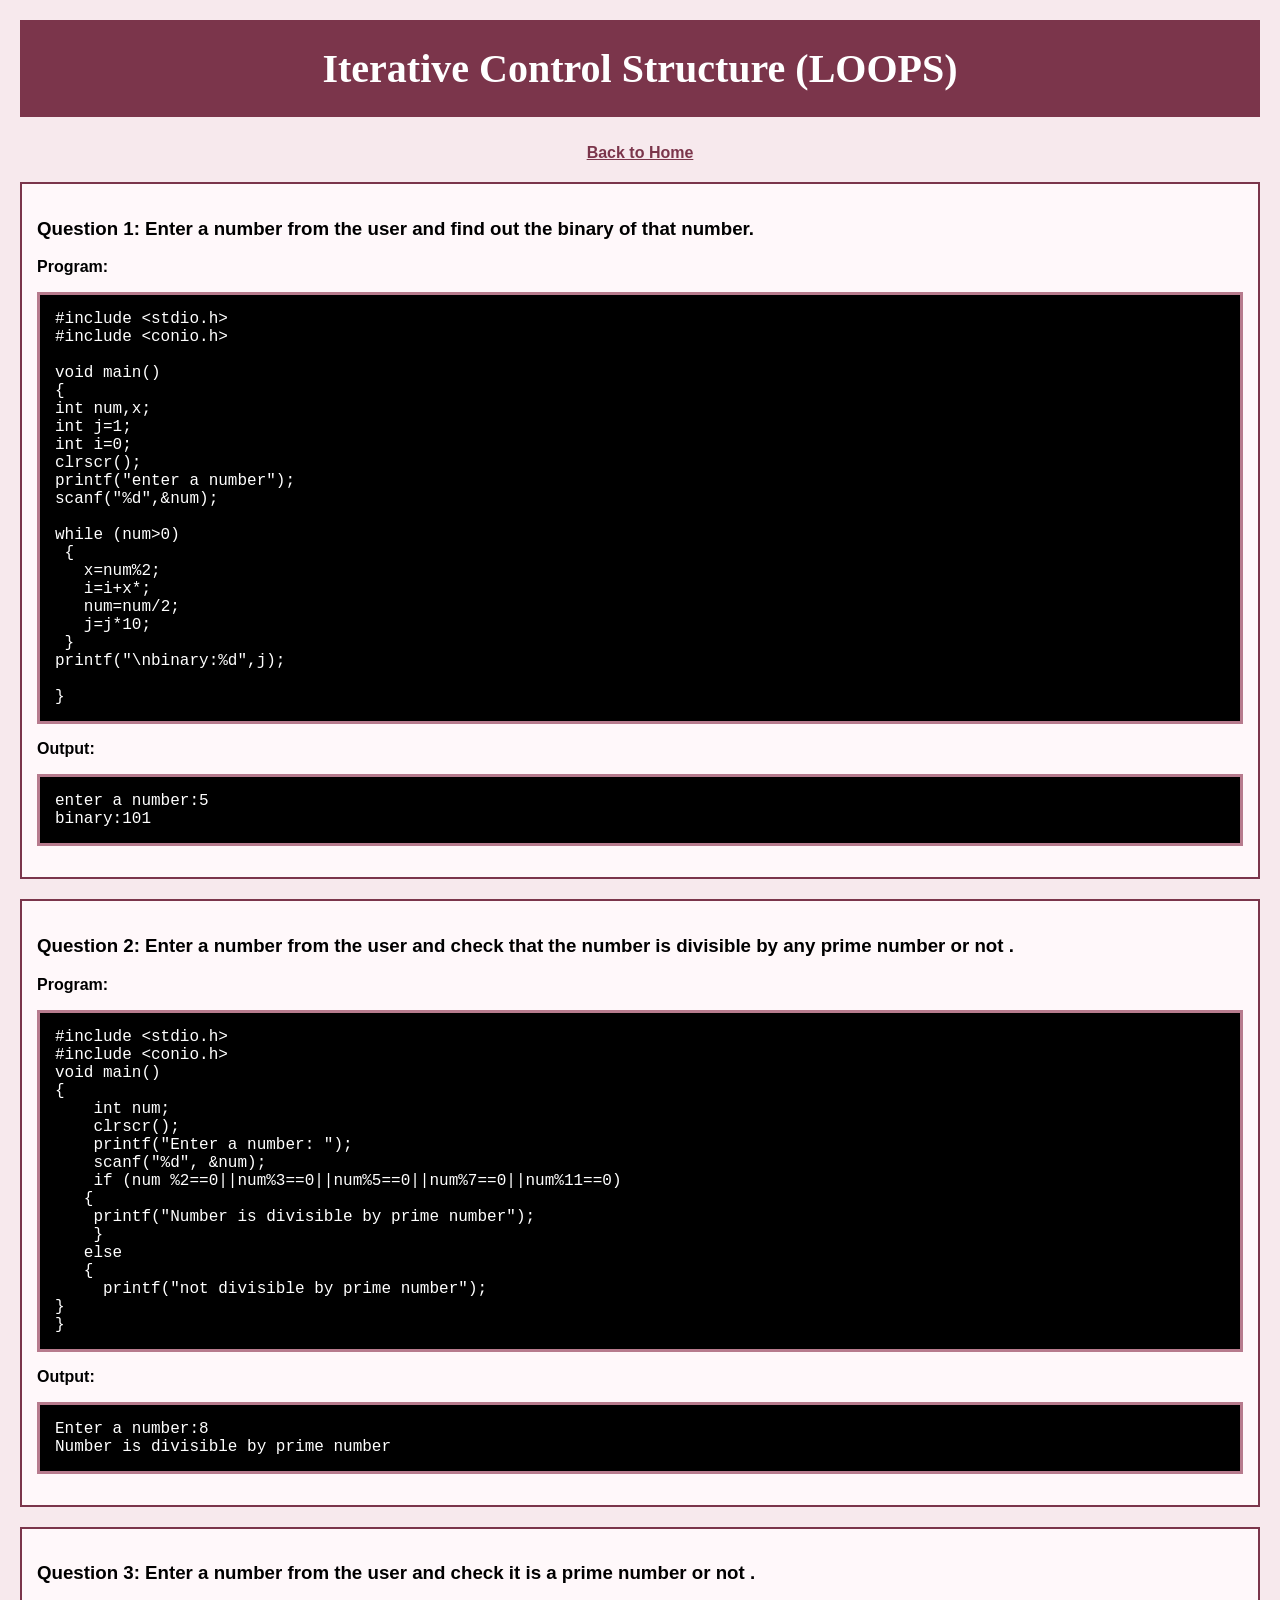
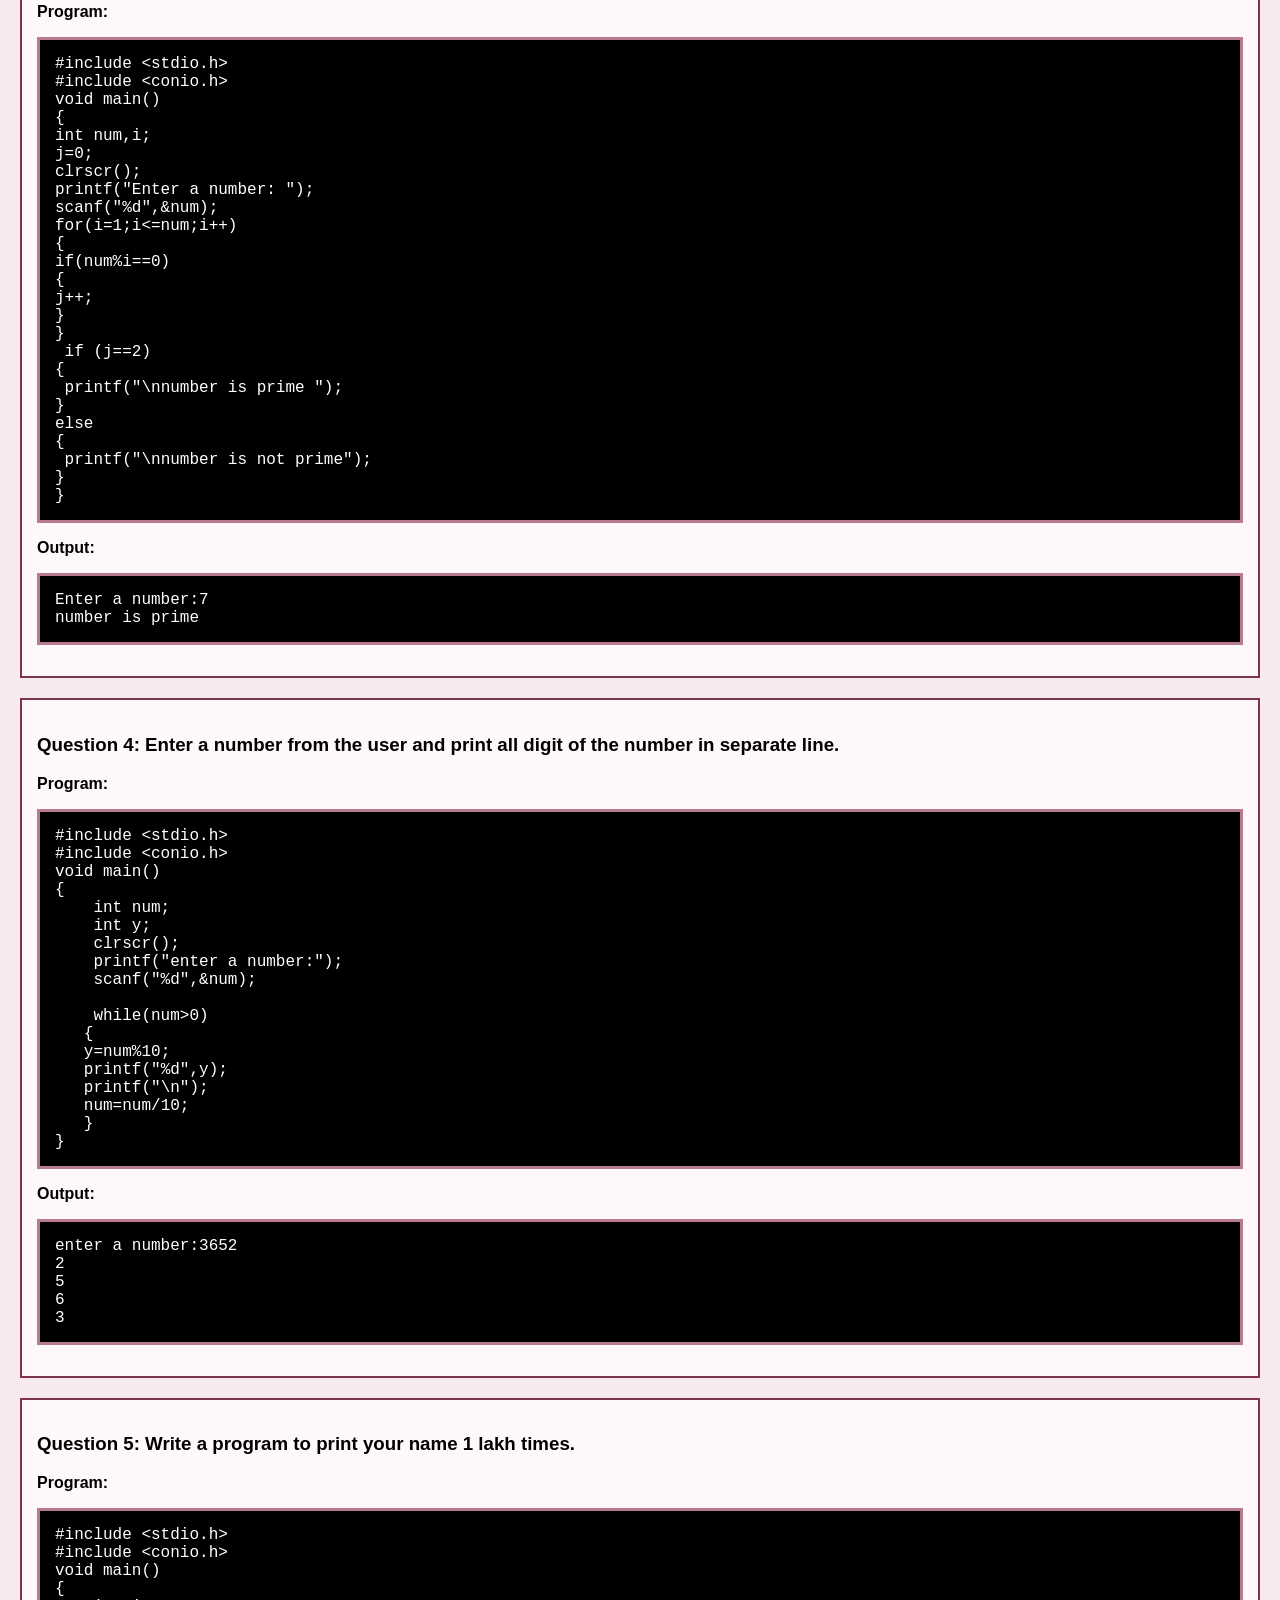
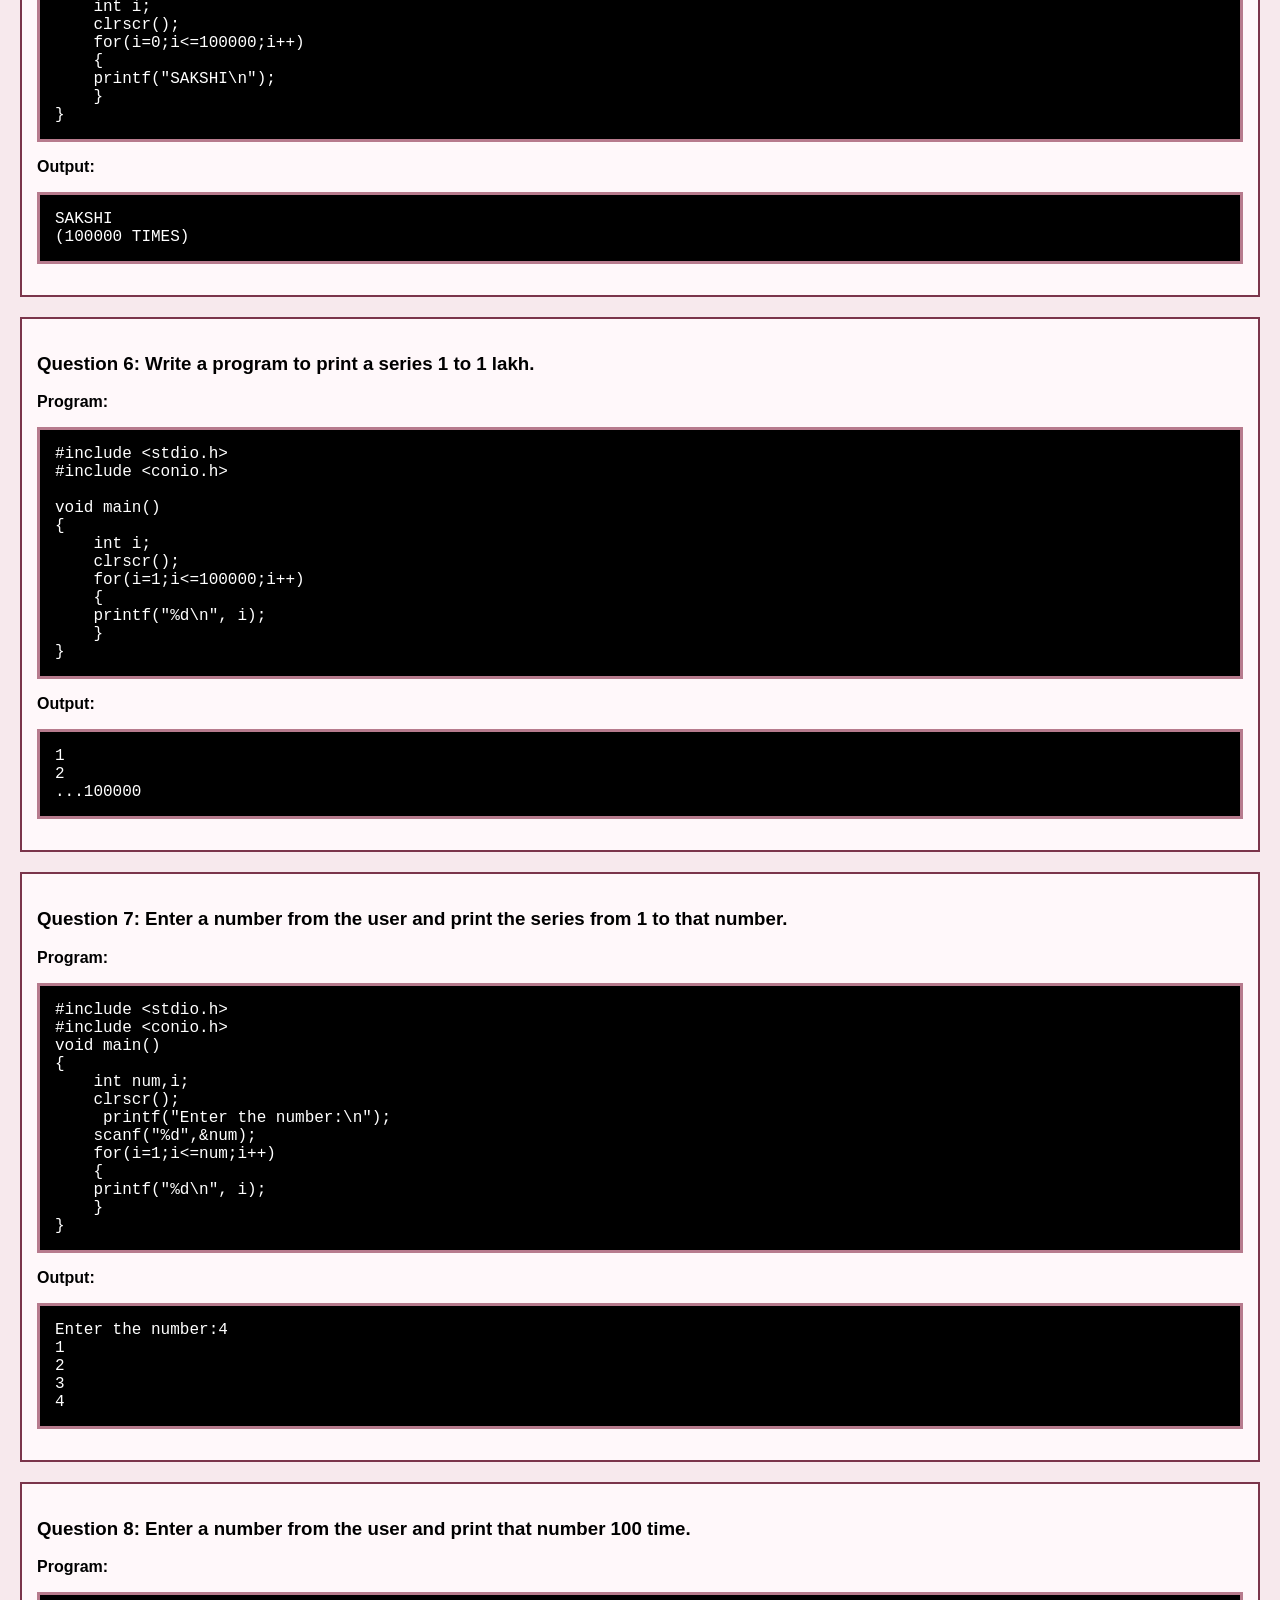
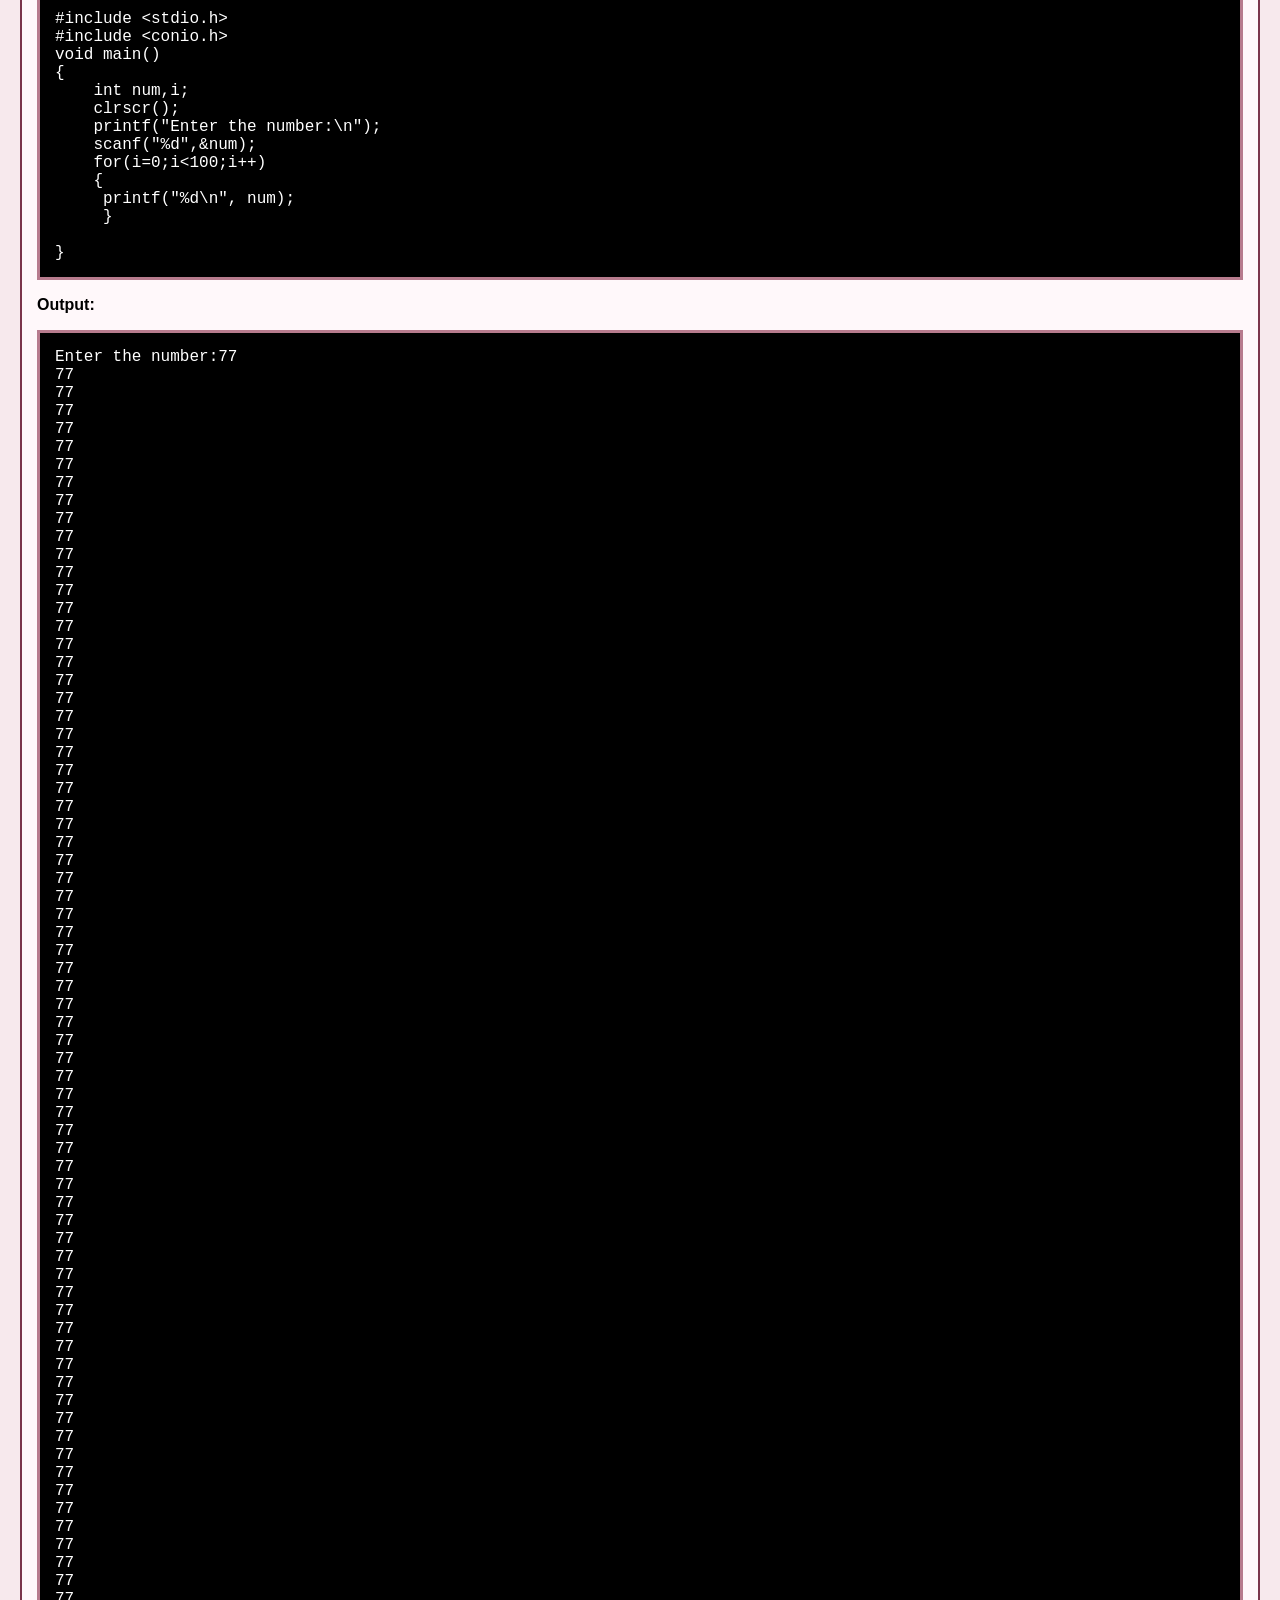
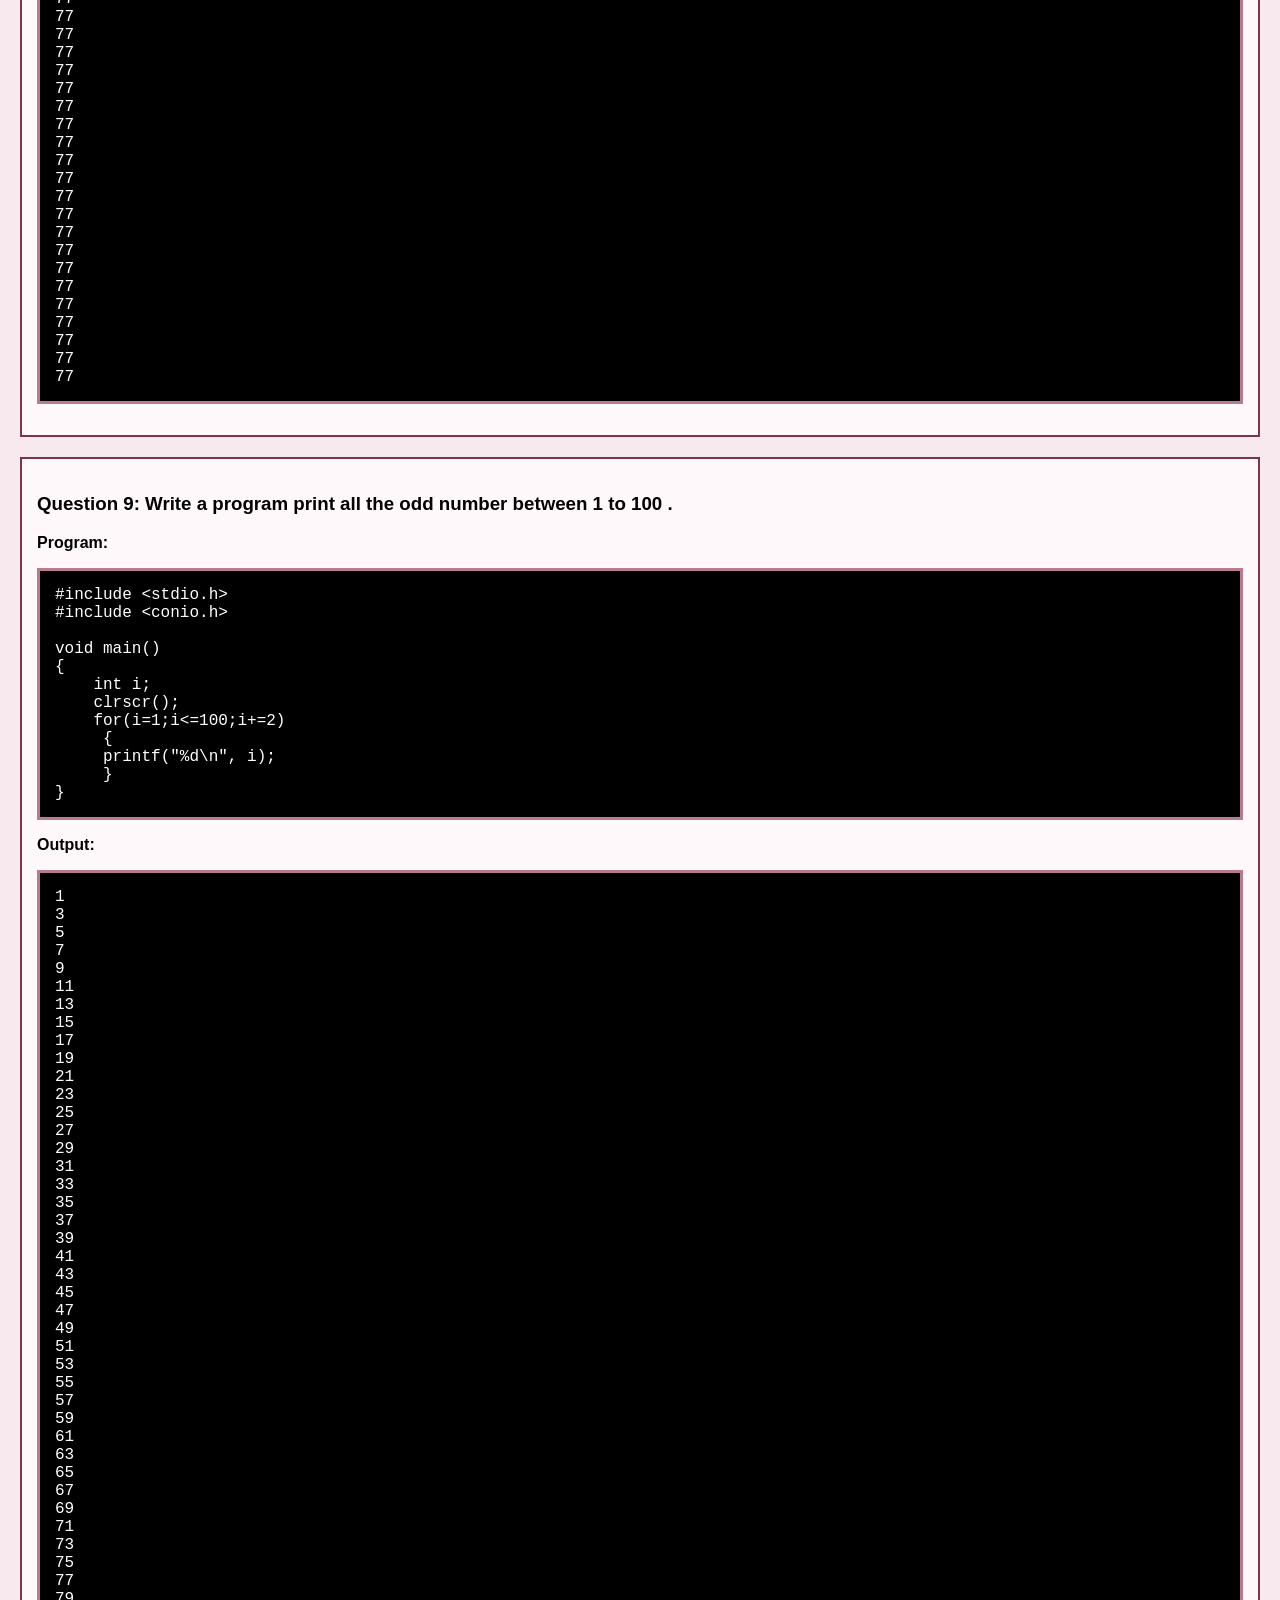
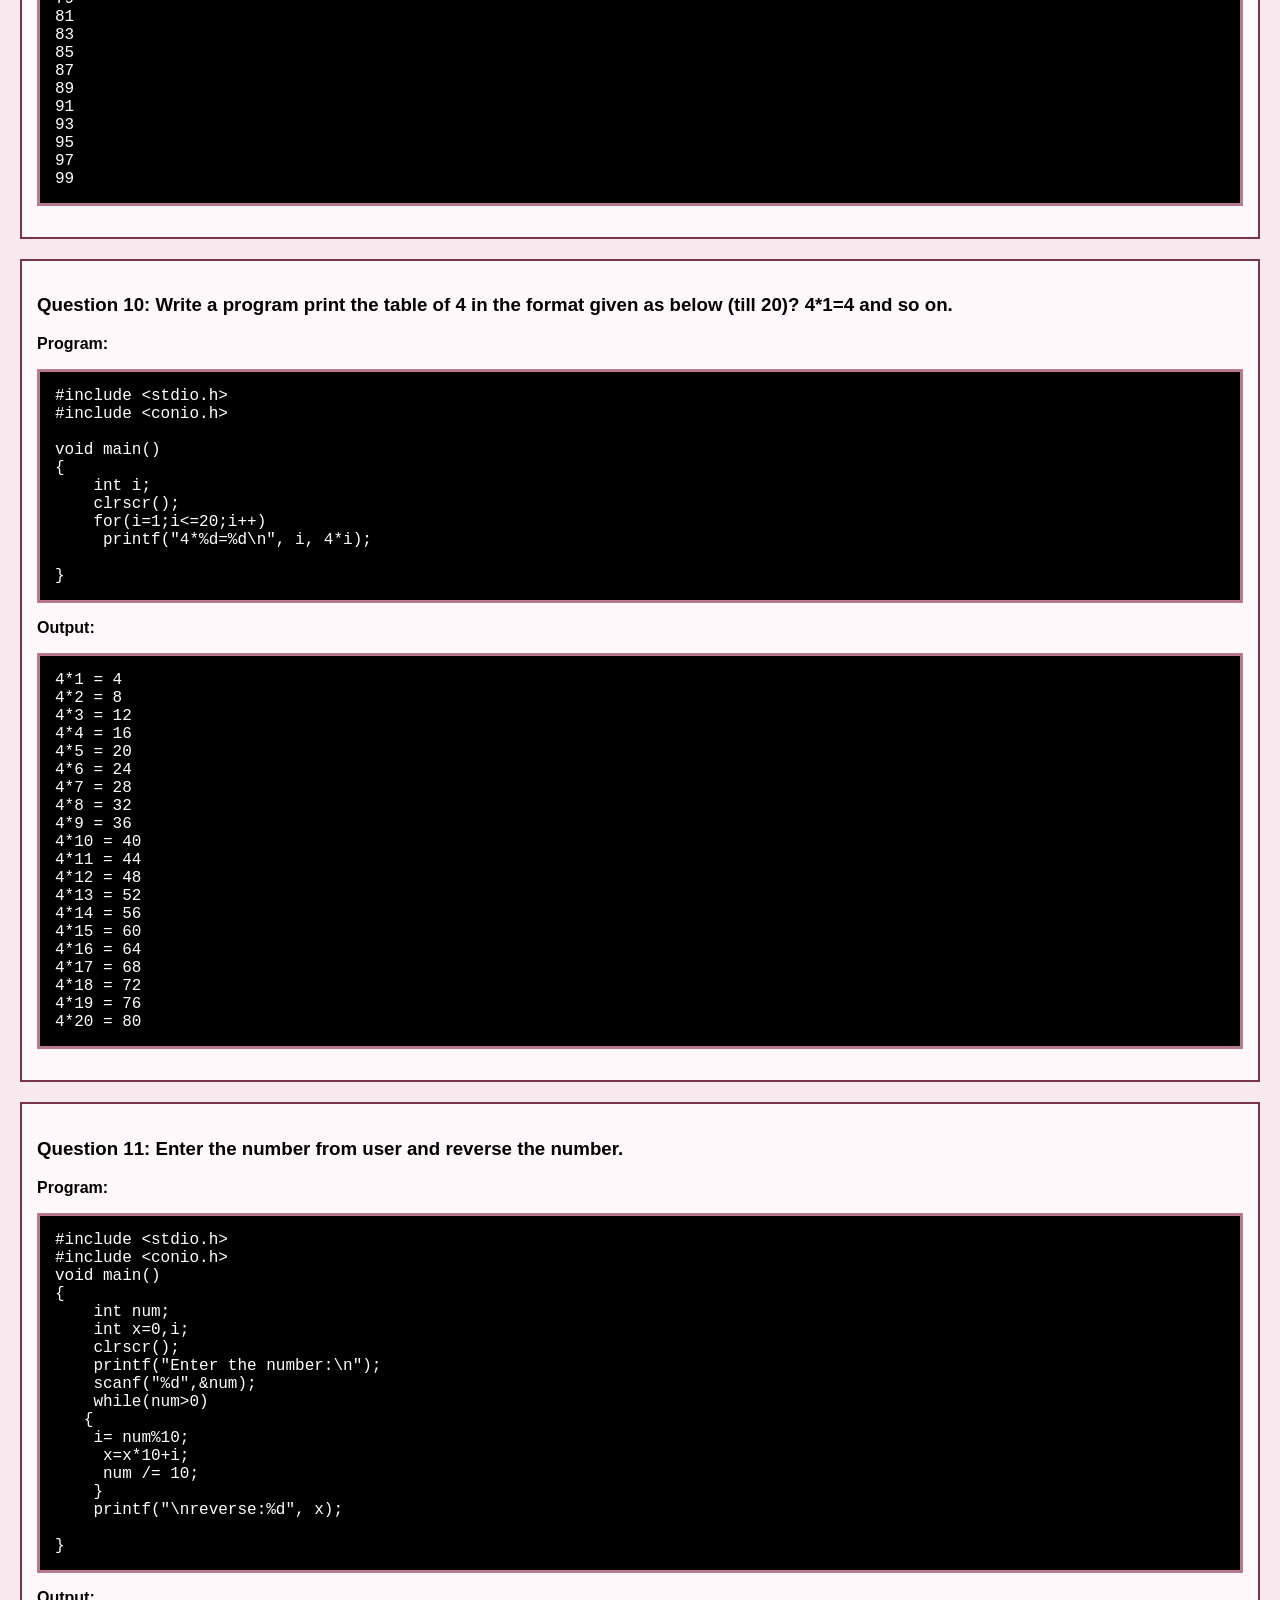
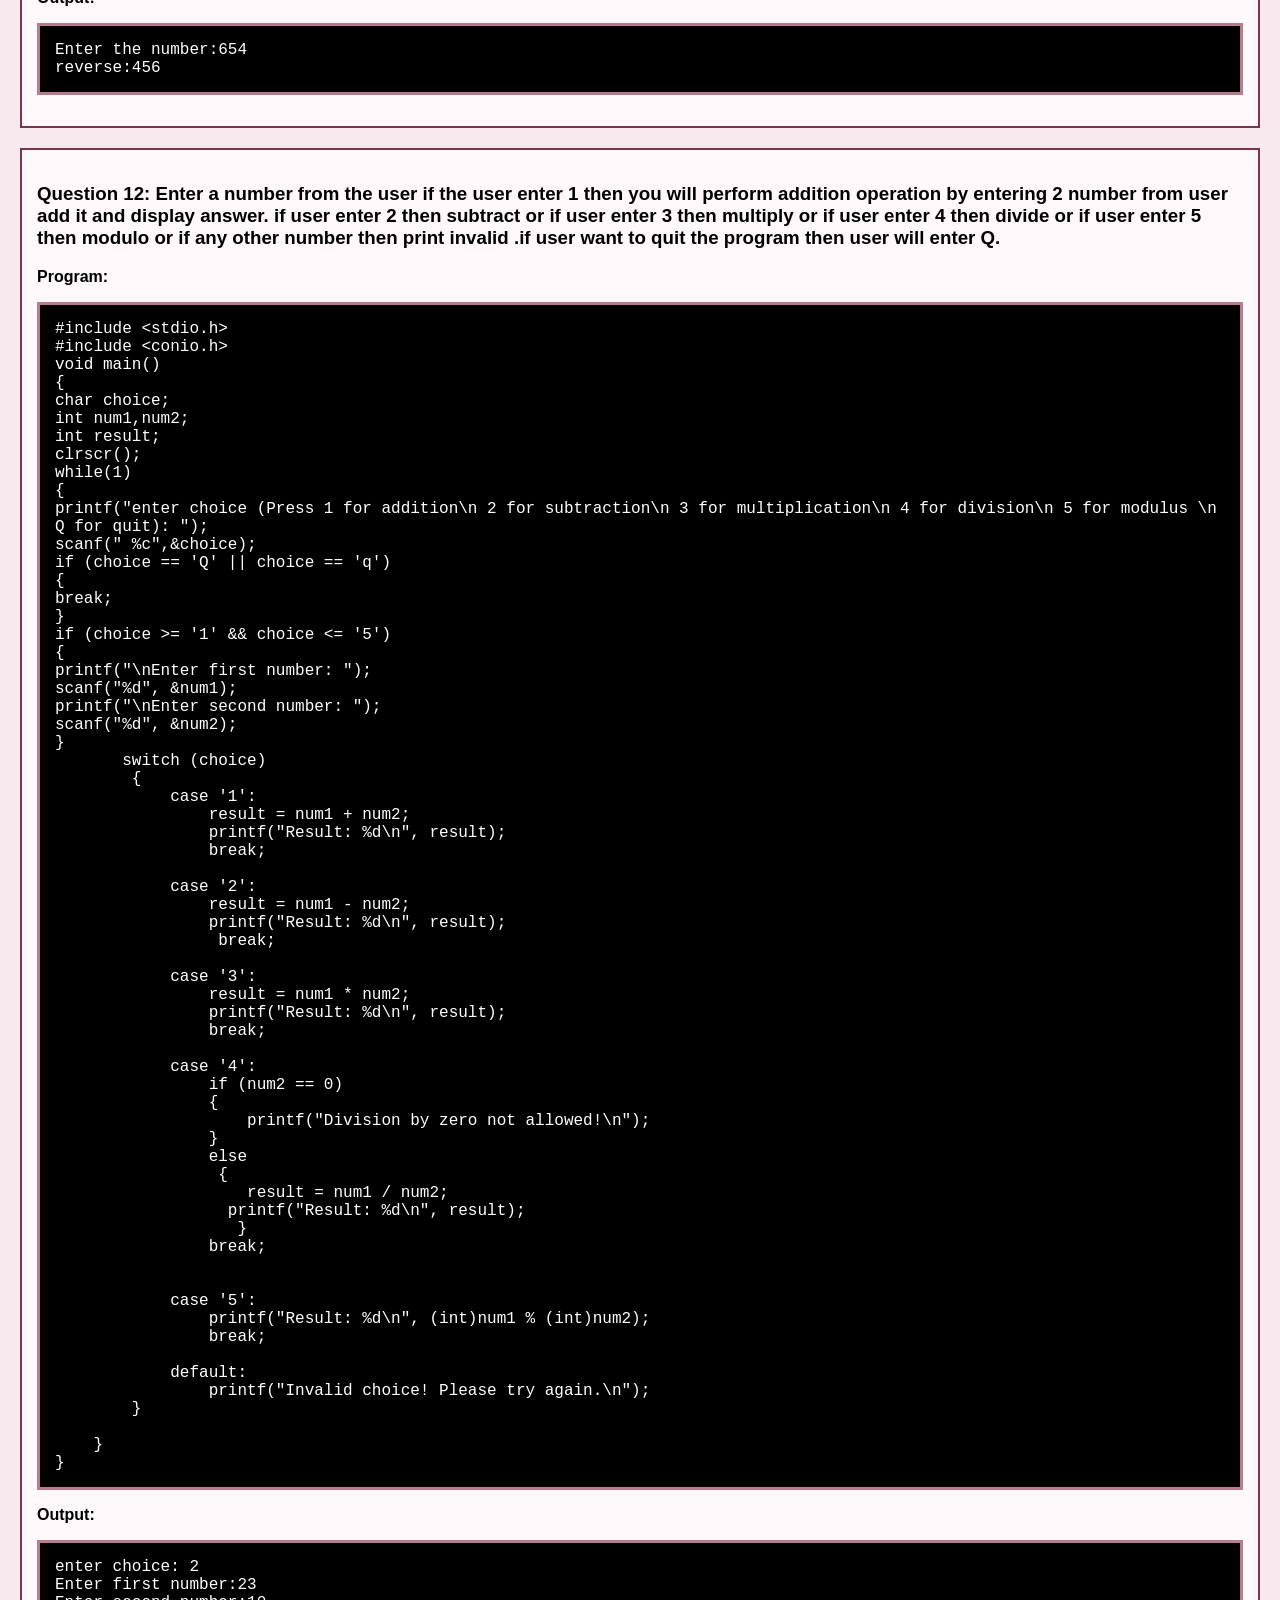
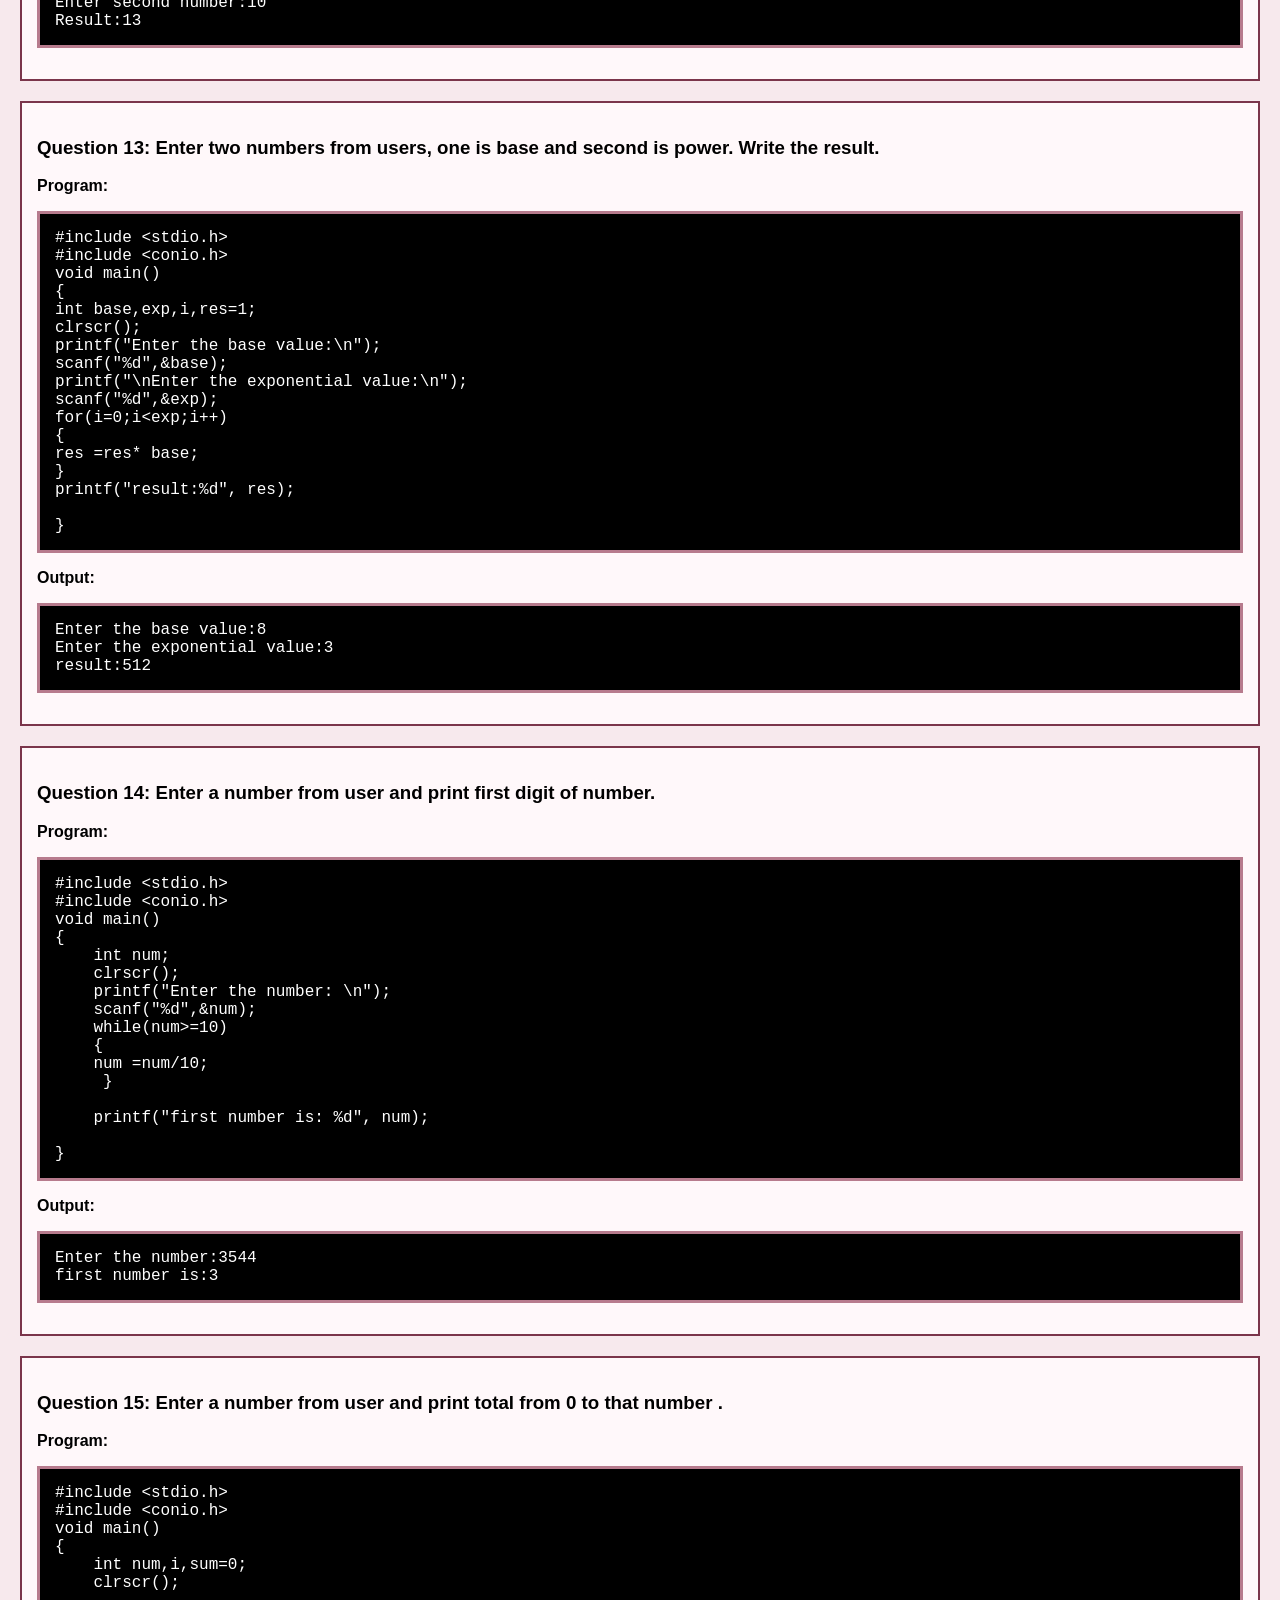
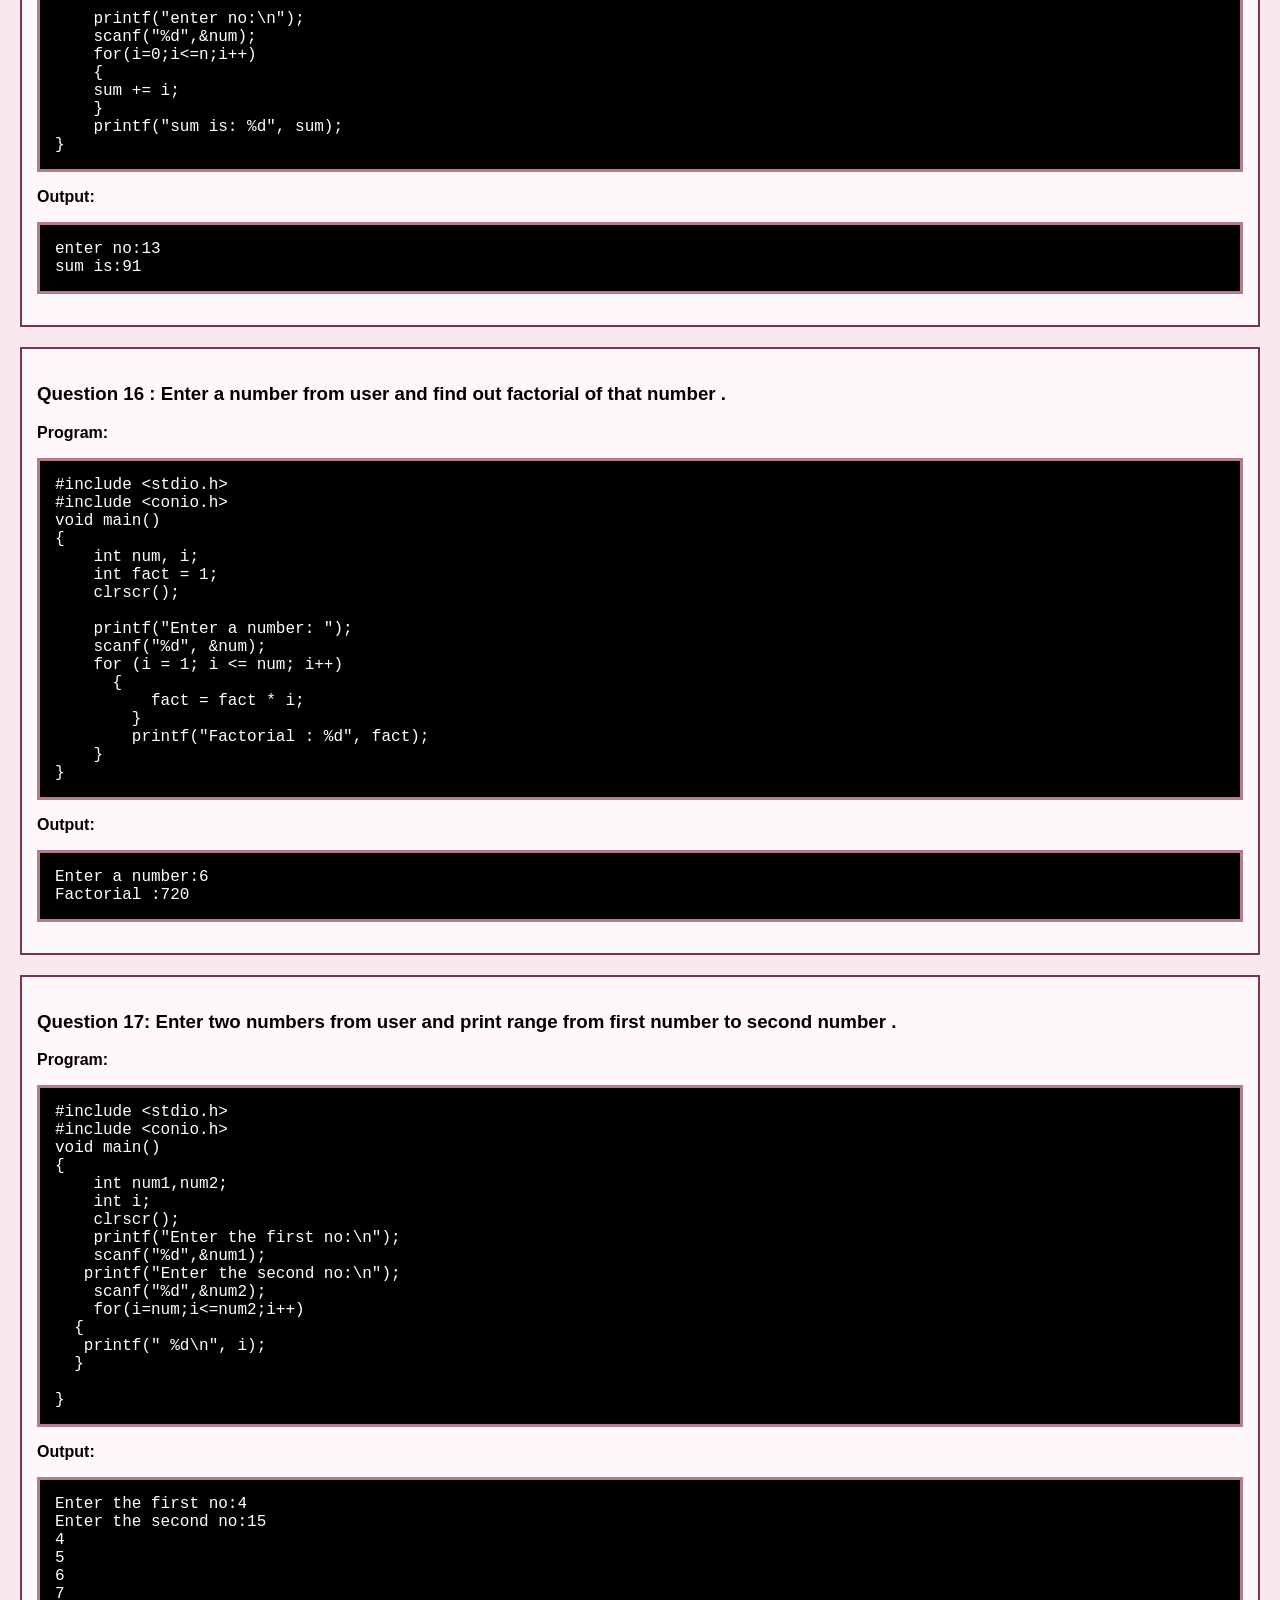
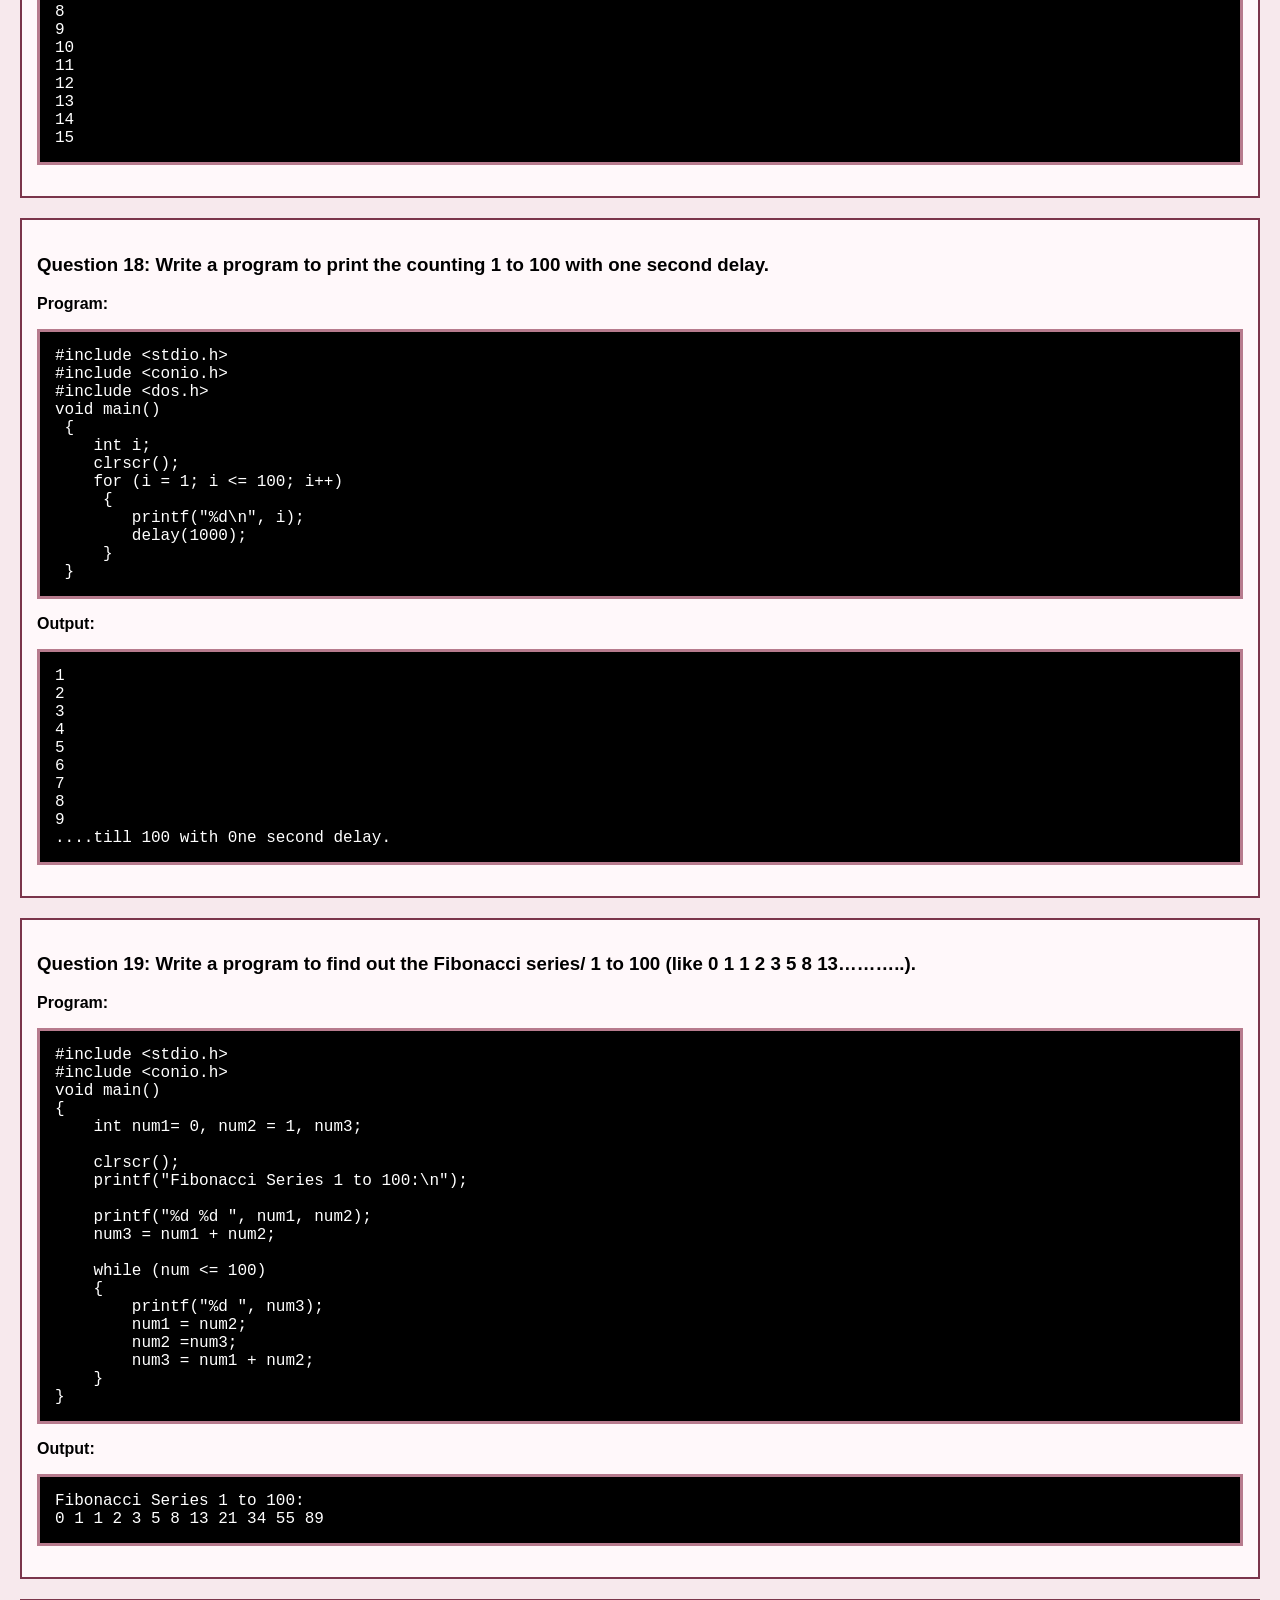
<file: loops.html>
<html>
<head><title>Loop Questions</title>
<link rel="stylesheet" href="style.css">
</head>
<body>
<h1>Iterative Control Structure (LOOPS)</h1>
<a class="back" href="index.html">Back to Home</a>

<div class="question">
<h3>Question 1: Enter a number from the user and find out the binary of that number.</h3>
<p>Program:</p>
<pre class="code">
#include &lt;stdio.h&gt;
#include &lt;conio.h&gt;

void main()
{ 
int num,x;
int j=1;
int i=0;
clrscr();
printf("enter a number");
scanf("%d",&num);

while (num>0)
 {
   x=num%2;
   i=i+x*;
   num=num/2;
   j=j*10;
 }
printf("\nbinary:%d",j);

}
</pre>
<p>Output:</p>
<pre class="code">enter a number:5
binary:101
</pre>
</div>

<div class="question">
<h3>Question 2: Enter a number from the user and check that the number is divisible by any prime number or not .</h3>
<p>Program:</p>
<pre class="code">
#include &lt;stdio.h&gt;
#include &lt;conio.h&gt;
void main() 
{
    int num;
    clrscr(); 
    printf("Enter a number: ");
    scanf("%d", &num);
    if (num %2==0||num%3==0||num%5==0||num%7==0||num%11==0)
   {
    printf("Number is divisible by prime number");
    }
   else
   {
     printf("not divisible by prime number");
}
}
</pre>
<p>Output:</p>
<pre class="code">Enter a number:8
Number is divisible by prime number
</pre>
</div>

<div class="question">
<h3>Question 3: Enter a number from the user and check it is a prime number or not .</h3>
<p>Program:</p>
<pre class="code">
#include &lt;stdio.h&gt;
#include &lt;conio.h&gt;
void main()
{
int num,i;
j=0;
clrscr();
printf("Enter a number: ");
scanf("%d",&num);
for(i=1;i<=num;i++)
{
if(num%i==0)
{
j++;
}
}
 if (j==2)
{
 printf("\nnumber is prime ");
}
else
{
 printf("\nnumber is not prime");
}
}
</pre>
<p>Output:</p>
<pre class="code">Enter a number:7
number is prime
</pre>
</div>

<div class="question">
<h3>Question 4: Enter a number from the user and print all digit of the number in separate line.</h3>
<p>Program:</p>
<pre class="code">
#include &lt;stdio.h&gt;
#include &lt;conio.h&gt;
void main()
{
    int num;
    int y;
    clrscr();
    printf("enter a number:");
    scanf("%d",&num);

    while(num>0)
   {
   y=num%10;
   printf("%d",y);
   printf("\n");
   num=num/10;
   }
}
</pre>
<p>Output:</p>
<pre class="code">enter a number:3652
2
5
6
3
</pre>
</div>

<div class="question">
<h3>Question 5: Write a program to print your name 1 lakh times.</h3>
<p>Program:</p>
<pre class="code">
#include &lt;stdio.h&gt;
#include &lt;conio.h&gt;
void main()
{
    int i;
    clrscr();
    for(i=0;i<=100000;i++) 
    {
    printf("SAKSHI\n");
    }
}
</pre>
<p>Output:</p>
<pre class="code">SAKSHI 
(100000 TIMES)
</pre>
</div>

<div class="question">
<h3>Question 6: Write a program to print a series 1 to 1 lakh.</h3>
<p>Program:</p>
<pre class="code">
#include &lt;stdio.h&gt;
#include &lt;conio.h&gt;

void main()
{
    int i;
    clrscr();
    for(i=1;i<=100000;i++) 
    {
    printf("%d\n", i);
    }
}
</pre>
<p>Output:</p>
<pre class="code">1
2
...100000
</pre>
</div>

<div class="question">
<h3>Question 7: Enter a number from the user and print the series from 1 to that number.</h3>
<p>Program:</p>
<pre class="code">
#include &lt;stdio.h&gt;
#include &lt;conio.h&gt;
void main()
{
    int num,i;
    clrscr();
     printf("Enter the number:\n");
    scanf("%d",&num);
    for(i=1;i<=num;i++) 
    {
    printf("%d\n", i);
    }
}
</pre>
<p>Output:</p>
<pre class="code">Enter the number:4
1
2
3
4
</pre>
</div>

<div class="question">
<h3>Question 8: Enter a number from the user and print that number 100 time.</h3>
<p>Program:</p>
<pre class="code">
#include &lt;stdio.h&gt;
#include &lt;conio.h&gt;
void main()
{
    int num,i;
    clrscr();
    printf("Enter the number:\n");
    scanf("%d",&num);
    for(i=0;i<100;i++)
    {
     printf("%d\n", num);
     }
    
}
</pre>
<p>Output:</p>
<pre class="code">Enter the number:77
77 
77 
77
77
77 
77 
77 
77 
77 
77 
77 
77 
77 
77 
77
77 
77 
77 
77 
77 
77 
77 
77 
77 
77
77 
77 
77 
77 
77 
77 
77 
77 
77 
77
77 
77 
77 
77 
77 
77 
77 
77 
77 
77
77 
77 
77 
77 
77 
77 
77 
77 
77 
77
77 
77 
77 
77 
77 
77 
77 
77 
77 
77
77 
77 
77 
77 
77 
77 
77 
77 
77 
77
77 
77 
77 
77 
77 
77 
77 
77 
77 
77
77 
77 
77 
77 
77
</pre>
</div>

<div class="question">
<h3>Question 9: Write a program print all the odd number between 1 to 100 .</h3>
<p>Program:</p>
<pre class="code">
#include &lt;stdio.h&gt;
#include &lt;conio.h&gt;

void main()
{
    int i;
    clrscr();
    for(i=1;i<=100;i+=2)
     {
     printf("%d\n", i);
     }
}
</pre>
<p>Output:</p>
<pre class="code">1
3
5
7
9
11
13
15
17
19
21
23
25
27
29
31
33
35
37
39
41
43
45
47
49
51
53
55
57
59
61
63
65
67
69
71
73
75
77
79
81
83
85
87
89
91
93
95
97
99
</pre>
</div>

<div class="question">
<h3>Question 10: Write a program print the table of 4 in the format given as below (till 20)?
4*1=4 and so on.</h3>
<p>Program:</p>
<pre class="code">
#include &lt;stdio.h&gt;
#include &lt;conio.h&gt;

void main()
{
    int i;
    clrscr();
    for(i=1;i<=20;i++)
     printf("4*%d=%d\n", i, 4*i);
    
}
</pre>
<p>Output:</p>
<pre class="code">4*1 = 4
4*2 = 8
4*3 = 12
4*4 = 16
4*5 = 20
4*6 = 24
4*7 = 28
4*8 = 32
4*9 = 36
4*10 = 40
4*11 = 44
4*12 = 48
4*13 = 52
4*14 = 56
4*15 = 60
4*16 = 64
4*17 = 68
4*18 = 72
4*19 = 76
4*20 = 80
</pre>
</div>

<div class="question">
<h3>Question 11: Enter the number from user and reverse the number.</h3>
<p>Program:</p>
<pre class="code">
#include &lt;stdio.h&gt;
#include &lt;conio.h&gt;
void main()
{
    int num;
    int x=0,i;
    clrscr();
    printf("Enter the number:\n");
    scanf("%d",&num);
    while(num>0)
   {
    i= num%10;
     x=x*10+i;
     num /= 10; 
    }
    printf("\nreverse:%d", x);
    
}
</pre>
<p>Output:</p>
<pre class="code">Enter the number:654
reverse:456
</pre>
</div>

<div class="question">
<h3>Question 12: Enter a number from the user if the user enter 1 then you will perform addition operation by entering 2 number from user add it and display answer. if user enter 2 then subtract or if user enter 3 then multiply or if user enter 4 then divide or if user enter 5 then modulo or if any other number then print invalid .if user want to quit the program then user will enter Q.</h3>
<p>Program:</p>
<pre class="code">
#include &lt;stdio.h&gt;
#include &lt;conio.h&gt;
void main()
{
char choice;
int num1,num2;
int result;
clrscr();
while(1)
{
printf("enter choice (Press 1 for addition\n 2 for subtraction\n 3 for multiplication\n 4 for division\n 5 for modulus \n Q for quit): ");
scanf(" %c",&choice);
if (choice == 'Q' || choice == 'q') 
{
break; 
}
if (choice >= '1' && choice <= '5') 
{
printf("\nEnter first number: ");
scanf("%d", &num1);
printf("\nEnter second number: ");
scanf("%d", &num2);
}
       switch (choice) 
	{
            case '1':
                result = num1 + num2;
                printf("Result: %d\n", result);
                break;

            case '2':
                result = num1 - num2;
                printf("Result: %d\n", result);
                 break;

            case '3':
                result = num1 * num2;
		printf("Result: %d\n", result);
                break;

            case '4':
                if (num2 == 0)
		{
                    printf("Division by zero not allowed!\n");
                }
		else
		 {
                    result = num1 / num2;
		  printf("Result: %d\n", result);
                   }
		break;
		

            case '5':
                printf("Result: %d\n", (int)num1 % (int)num2);
                break;

            default:
                printf("Invalid choice! Please try again.\n");
        }

    }
}
</pre>
<p>Output:</p>
<pre class="code">enter choice: 2
Enter first number:23
Enter second number:10
Result:13
</pre>
</div>

<!--<div class="question">
<h3>Question 13: Enter the number from user and check its palindrome or not.</h3>
<p>Program:</p>
<pre class="code">
#include &lt;stdio.h&gt;
#include &lt;conio.h&gt;



</pre>
<p>Output:</p>
<pre class="code">1hgj</pre>
</div>-->

<div class="question">
<h3>Question 13: Enter two numbers from users, one is base and second is power. Write the result.</h3>
<p>Program:</p>
<pre class="code">
#include &lt;stdio.h&gt;
#include &lt;conio.h&gt;
void main()
{
int base,exp,i,res=1;
clrscr();
printf("Enter the base value:\n");
scanf("%d",&base);
printf("\nEnter the exponential value:\n");
scanf("%d",&exp);
for(i=0;i&ltexp;i++)
{
res =res* base;
}
printf("result:%d", res);

}
</pre>
<p>Output:</p>
<pre class="code">Enter the base value:8
Enter the exponential value:3
result:512
</pre>
</div>


<div class="question">
<h3>Question 14: Enter a number from user and print first digit of number.</h3>
<p>Program:</p>
<pre class="code">
#include &lt;stdio.h&gt;
#include &lt;conio.h&gt;
void main()
{
    int num;
    clrscr();
    printf("Enter the number: \n");
    scanf("%d",&num);
    while(num>=10)  
    {
    num =num/10;
     }

    printf("first number is: %d", num);
 
}
</pre>
<p>Output:</p>
<pre class="code">Enter the number:3544
first number is:3</pre>
</div>


<div class="question">
<h3>Question 15: Enter a number from user and print total from 0 to that number .</h3>
<p>Program:</p>
<pre class="code">
#include &lt;stdio.h&gt;
#include &lt;conio.h&gt;
void main()
{
    int num,i,sum=0;
    clrscr();
    
    printf("enter no:\n");
    scanf("%d",&num);
    for(i=0;i<=n;i++) 
    {
    sum += i;
    }
    printf("sum is: %d", sum);
}
</pre>
<p>Output:</p>
<pre class="code">enter no:13
sum is:91
</pre>
</div>


<div class="question">
<h3>Question 16 : Enter a number from user and find out factorial of that number .</h3>
<p>Program:</p>
<pre class="code">
#include &lt;stdio.h&gt;
#include &lt;conio.h&gt;
void main() 
{
    int num, i;
    int fact = 1; 
    clrscr();  

    printf("Enter a number: ");
    scanf("%d", &num);
    for (i = 1; i <= num; i++) 
      {
          fact = fact * i;
        }
        printf("Factorial : %d", fact);
    }
}
</pre>
<p>Output:</p>
<pre class="code">Enter a number:6
Factorial :720
</pre>
</div>


<div class="question">
<h3>Question 17: Enter two numbers from user and print range from first number to second number .</h3>
<p>Program:</p>
<pre class="code">
#include &lt;stdio.h&gt;
#include &lt;conio.h&gt;
void main()
{
    int num1,num2;
    int i;
    clrscr();
    printf("Enter the first no:\n");
    scanf("%d",&num1);
   printf("Enter the second no:\n");
    scanf("%d",&num2);
    for(i=num;i<=num2;i++) 
  {
   printf(" %d\n", i);
  }
    
}
</pre>
<p>Output:</p>
<pre class="code">Enter the first no:4
Enter the second no:15
4
5
6
7
8
9
10
11
12
13
14
15
</pre>
</div>


<!--<div class="question">
<h3>Question 18: Enter password from user maximum 20 digits / character press enter key if you want to exit.</h3>
<p>Program:</p>
<pre class="code">
#include &lt;stdio.h&gt;
#include &lt;conio.h&gt;




</pre>
<p>Output:</p>
<pre class="code">1hgj</pre>
</div>-->

<div class="question">
<h3>Question 18: Write a program to print the counting 1 to 100 with one second delay.</h3>
<p>Program:</p>
<pre class="code">
#include &lt;stdio.h&gt;
#include &lt;conio.h&gt;
#include &ltdos.h&gt  
void main()
 {
    int i;
    clrscr();  
    for (i = 1; i <= 100; i++) 
     {
        printf("%d\n", i);
        delay(1000);  
     }   
 }
</pre>
<p>Output:</p>
<pre class="code">1
2
3
4
5
6
7
8
9
....till 100 with 0ne second delay.
</pre>
</div>


<div class="question">
<h3>Question 19: Write a program to find out the Fibonacci series/ 1 to 100 (like 0 1 1 2 3 5 8 13………..).</h3>
<p>Program:</p>
<pre class="code">
#include &lt;stdio.h&gt;
#include &lt;conio.h&gt;
void main() 
{
    int num1= 0, num2 = 1, num3;

    clrscr(); 
    printf("Fibonacci Series 1 to 100:\n");

    printf("%d %d ", num1, num2);  
    num3 = num1 + num2;

    while (num <= 100) 
    {
        printf("%d ", num3);
        num1 = num2;
        num2 =num3;
        num3 = num1 + num2;
    }
}
</pre>
<p>Output:</p>
<pre class="code">Fibonacci Series 1 to 100:
0 1 1 2 3 5 8 13 21 34 55 89</pre>
</div>


<div class="question">
<h3>Question 20: Enter a character from user and that character should be alphabet .</h3>
<p>Program:</p>
<pre class="code">
#include &lt;stdio.h&gt;
#include &lt;conio.h&gt;
void main() 
{
    char ch;

    clrscr();  
    while (1)
    {
        printf("Enter a character:");
        scanf(" %c", &ch); 

        if ((ch >= 'A' && ch <= 'Z') || (ch >= 'a' && ch <= 'z'))
        {
	  printf("'%c' is an alphabet.\n", ch);
	}
        else
	{
            printf("'%c' is not an alphabet.\n", ch);
	}

      }
}
</pre>
<p>Output:</p>
<pre class="code">Enter a character:f
f is an alphabet.
</pre>
</div>

<!--<div class="question">
<h3>Question 22:  Enter a number from user and check it is Armstrong number or not.</h3>
<p>Program:</p>
<pre class="code">
#include &lt;stdio.h&gt;
#include &lt;conio.h&gt;



</pre>
<p>Output:</p>
<pre class="code">1hgj</pre>
</div>-->

</body>
</html>
</file>
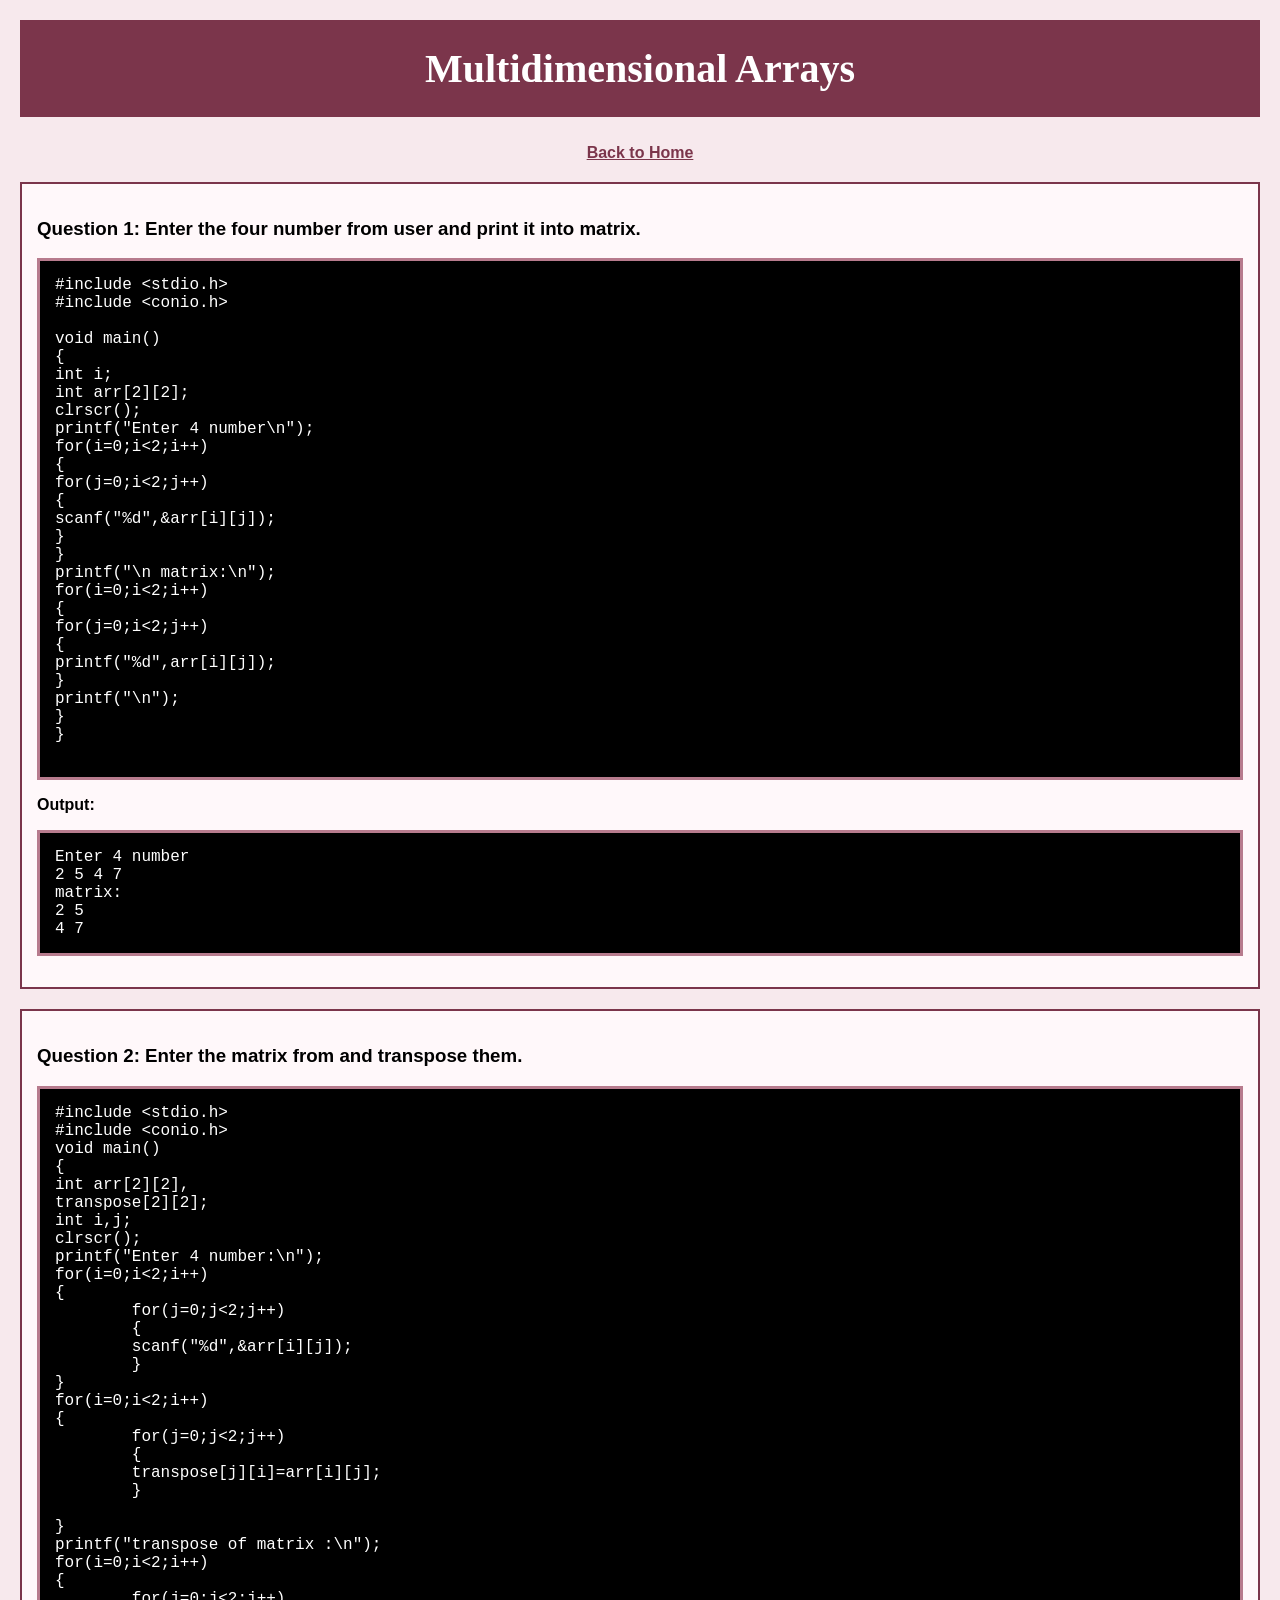
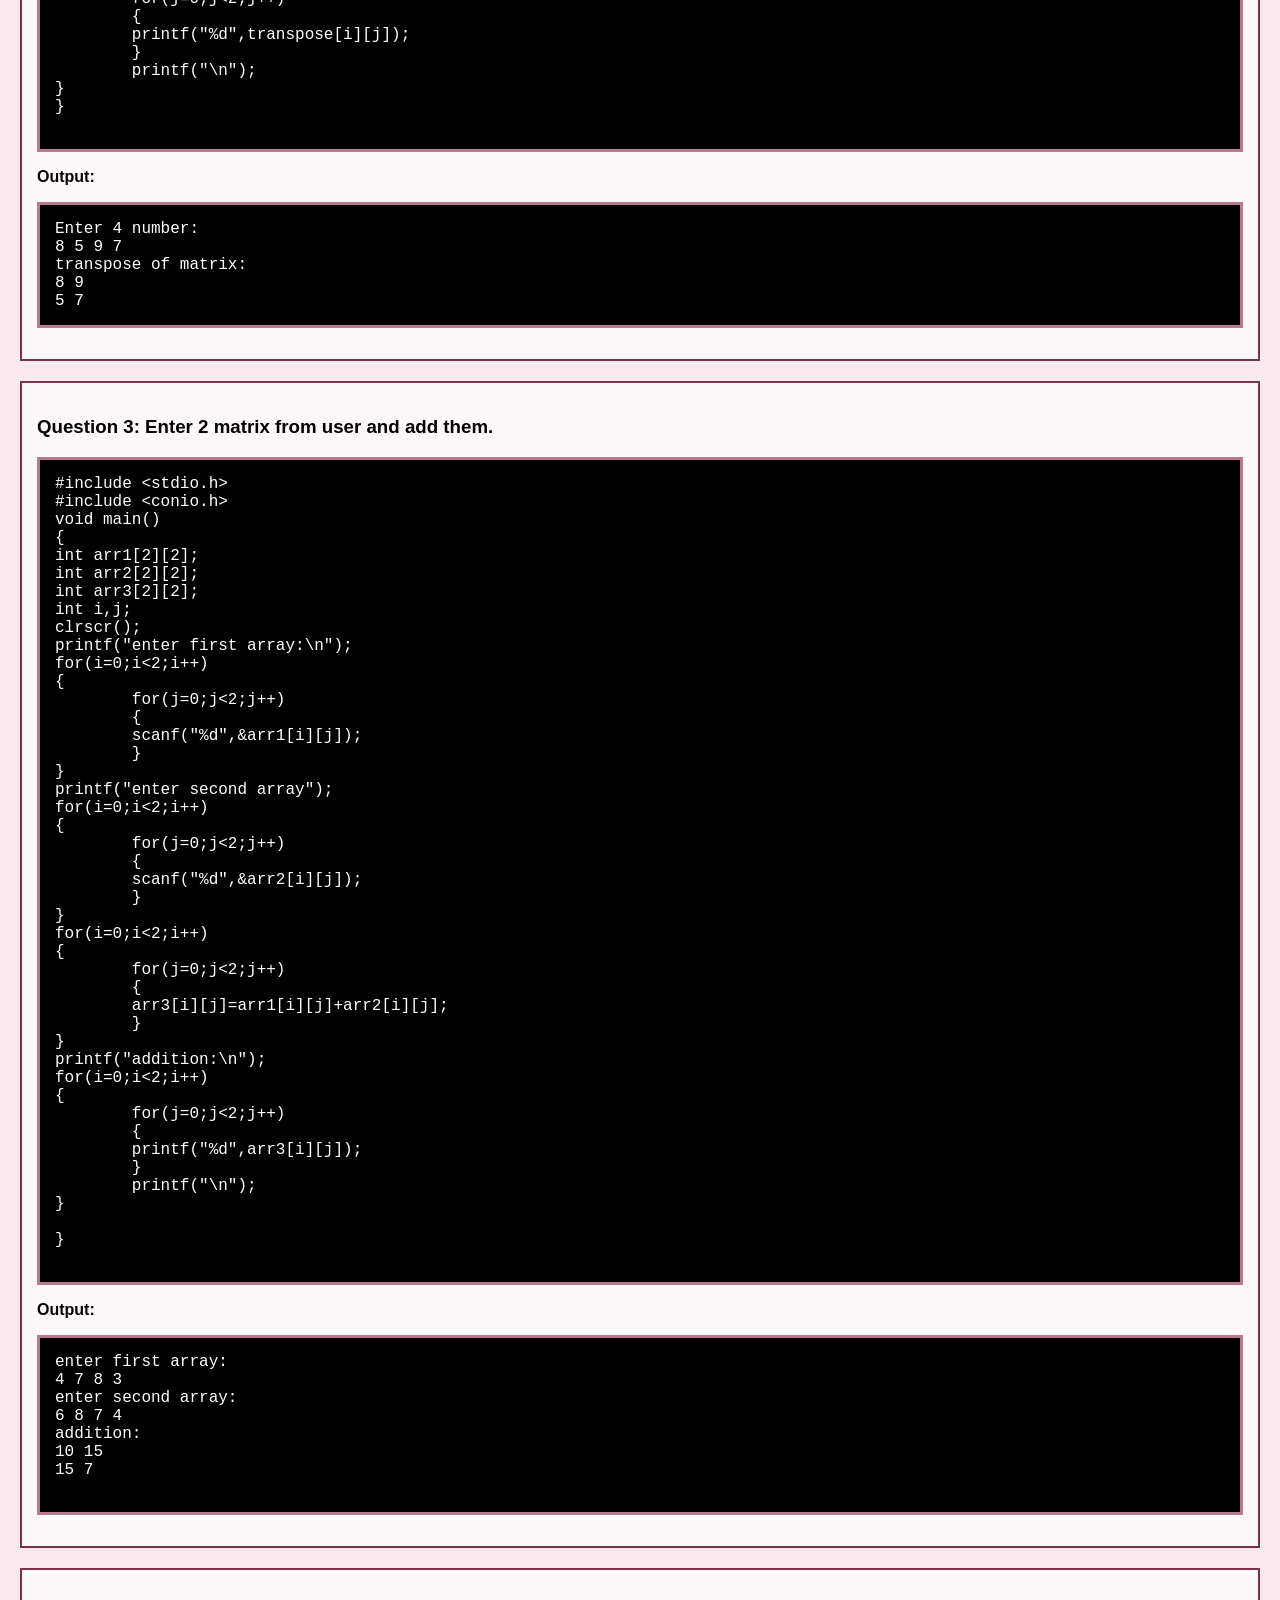
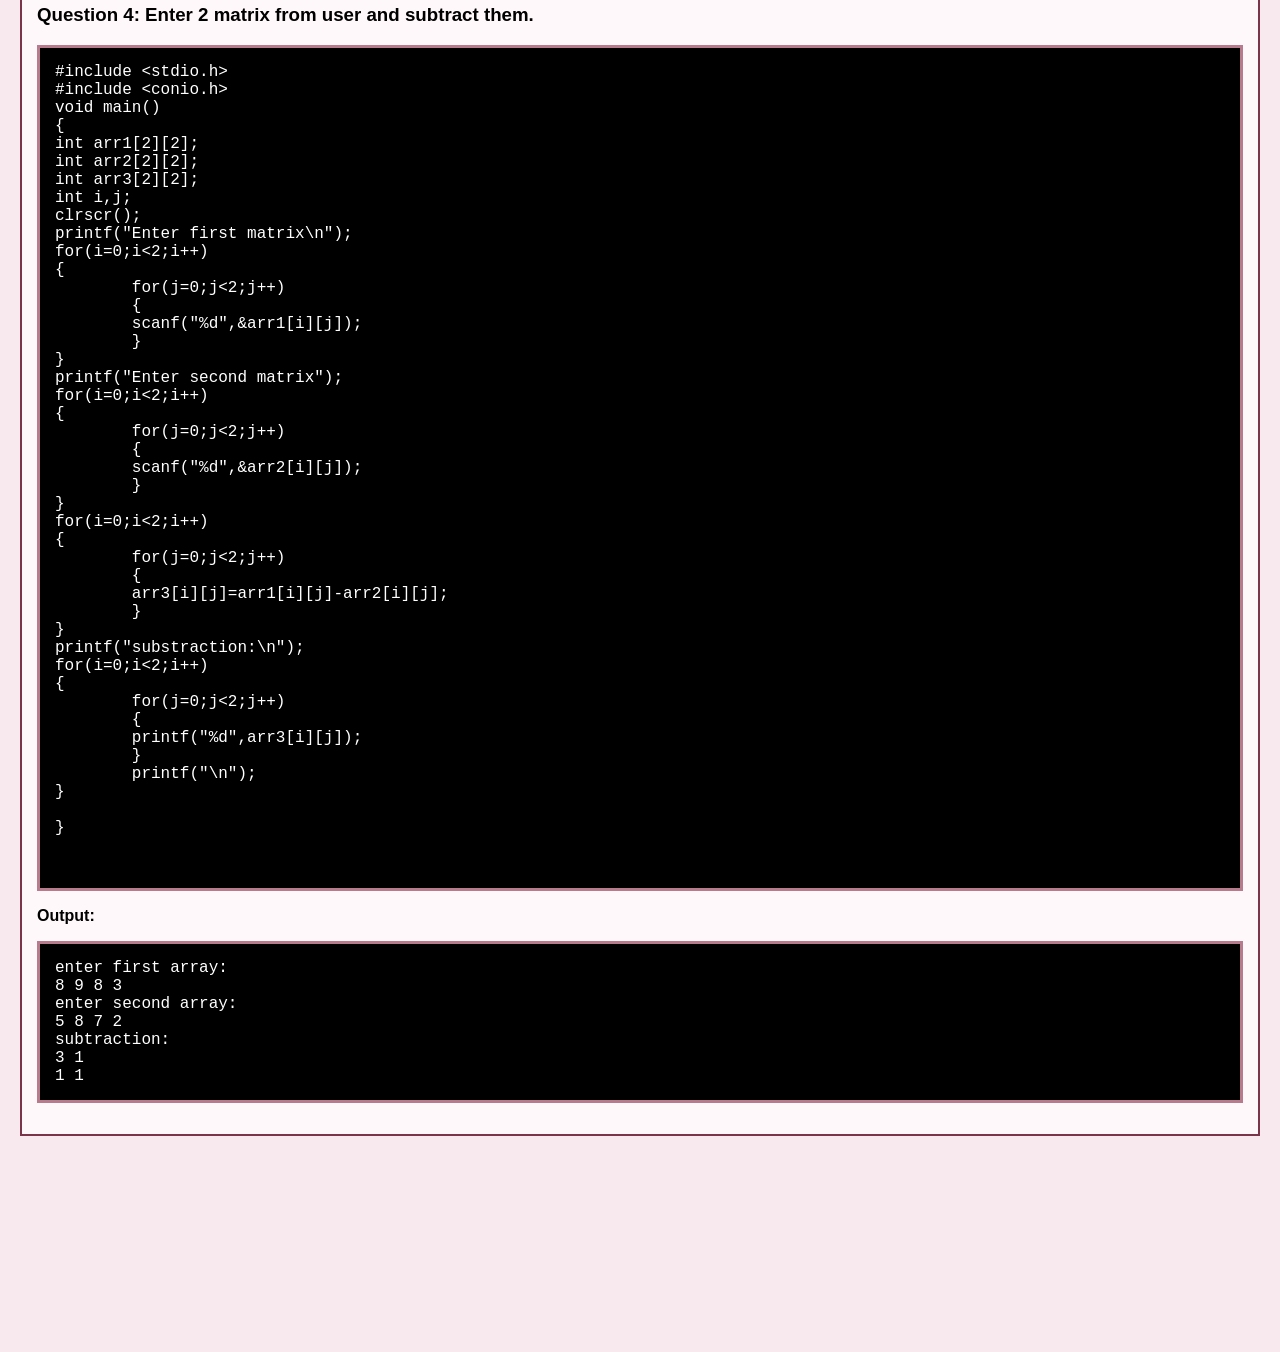
<file: multidimensional.html>
<html>
<head>
    <title>Multidimensional Array Questions</title>
    <link rel="stylesheet" href="style.css">
</head>
<body>

<h1>Multidimensional Arrays</h1>
<a class="back" href="index.html">Back to Home</a>

<div class="question">
<h3>Question 1: Enter the four number from user and print it into matrix. </h3>
<pre class="code">
#include &lt;stdio.h&gt;
#include &lt;conio.h&gt;

void main()
{
int i;
int arr[2][2];
clrscr();
printf("Enter 4 number\n");
for(i=0;i<2;i++)
{
for(j=0;i<2;j++)
{
scanf("%d",&arr[i][j]);
}
}
printf("\n matrix:\n");
for(i=0;i<2;i++)
{
for(j=0;i<2;j++)
{
printf("%d",arr[i][j]);
}
printf("\n");
}
}

</pre>
<p>Output:</p>
<pre class="code">Enter 4 number
2 5 4 7
matrix:
2 5
4 7
</pre>
</div>

<div class="question">
<h3>Question 2: Enter the matrix from and transpose them. </h3>
<pre class="code">
#include &lt;stdio.h&gt;
#include &lt;conio.h&gt;
void main()
{
int arr[2][2], 
transpose[2][2];
int i,j;
clrscr();
printf("Enter 4 number:\n");
for(i=0;i<2;i++)
{
	for(j=0;j<2;j++)
	{
	scanf("%d",&arr[i][j]);
	}
}
for(i=0;i<2;i++)
{
	for(j=0;j<2;j++)
	{
	transpose[j][i]=arr[i][j]; 
	}

}
printf("transpose of matrix :\n");
for(i=0;i<2;i++)
{
	for(j=0;j<2;j++)
	{
	printf("%d",transpose[i][j]);
	}
	printf("\n");
}
}

</pre>
<p>Output:</p>
<pre class="code">Enter 4 number:
8 5 9 7
transpose of matrix:
8 9
5 7</pre>
</div>


<div class="question">
<h3>Question 3:  Enter 2 matrix from user and add them. </h3>
<pre class="code">
#include &lt;stdio.h&gt;
#include &lt;conio.h&gt;
void main()
{
int arr1[2][2];
int arr2[2][2];
int arr3[2][2];
int i,j;
clrscr();
printf("enter first array:\n");
for(i=0;i<2;i++)
{
	for(j=0;j<2;j++)
	{
	scanf("%d",&arr1[i][j]);
	}
}
printf("enter second array");
for(i=0;i<2;i++)
{
	for(j=0;j<2;j++)
	{
	scanf("%d",&arr2[i][j]);
	}
}
for(i=0;i<2;i++)
{
	for(j=0;j<2;j++)
	{
	arr3[i][j]=arr1[i][j]+arr2[i][j];
	}
}
printf("addition:\n");
for(i=0;i<2;i++)
{
	for(j=0;j<2;j++)
	{
	printf("%d",arr3[i][j]);
	}
	printf("\n");
}

}

</pre>
<p>Output:</p>
<pre class="code">enter first array:
4 7 8 3
enter second array:
6 8 7 4
addition:
10 15
15 7

</pre>
</div>


<div class="question">
<h3>Question 4: Enter 2 matrix from user and subtract them.</h3>
<pre class="code">
#include &lt;stdio.h&gt;
#include &lt;conio.h&gt;
void main()
{
int arr1[2][2];
int arr2[2][2];
int arr3[2][2];
int i,j;
clrscr();
printf("Enter first matrix\n");
for(i=0;i<2;i++)
{
	for(j=0;j<2;j++)
	{
	scanf("%d",&arr1[i][j]);
	}
}
printf("Enter second matrix");
for(i=0;i<2;i++)
{
	for(j=0;j<2;j++)
	{
	scanf("%d",&arr2[i][j]);
	}
}
for(i=0;i<2;i++)
{
	for(j=0;j<2;j++)
	{
	arr3[i][j]=arr1[i][j]-arr2[i][j];
	}
}
printf("substraction:\n");
for(i=0;i<2;i++)
{
	for(j=0;j<2;j++)
	{
	printf("%d",arr3[i][j]);
	}
	printf("\n");
}

}


</pre>
<p>Output:</p>
<pre class="code">enter first array:
8 9 8 3
enter second array:
5 8 7 2
subtraction:
3 1
1 1</pre>
</div>


<!--<div class="question">
<h3>Question 5:Enter 2 matrix from user and multiply them.</h3>
<pre class="code">
#include &lt;stdio.h&gt;
#include &lt;conio.h&gt;

</pre>
<p>Output:</p>
<pre class="code">fjg4</pre>
</div>-->


</body>
</html>
</file>
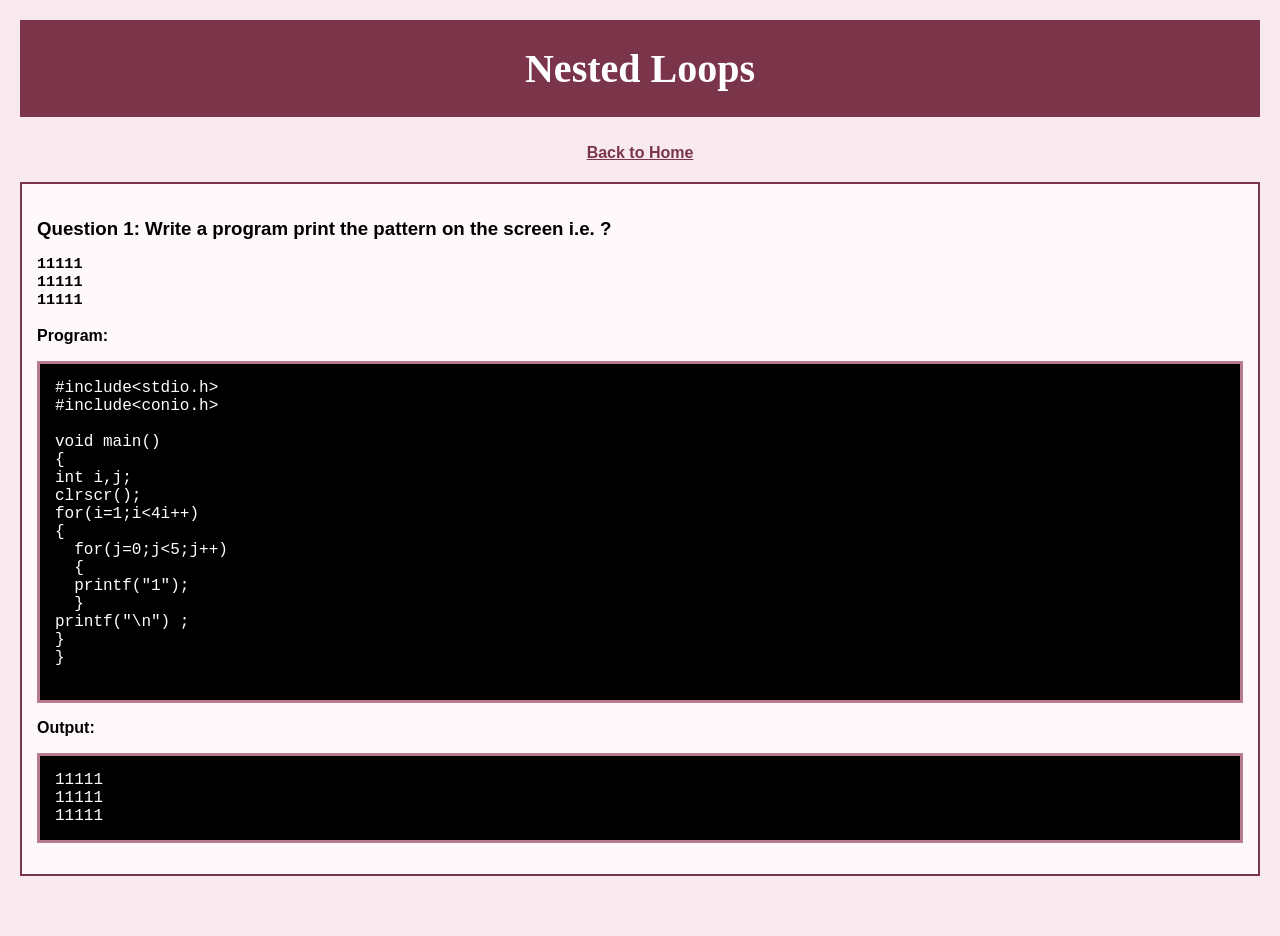
<file: nested_loops.html>
<html>
<head>
    <title>Nested Loop Questions</title>
    <link rel="stylesheet" href="style.css">
</head>
<body>

<h1>Nested Loops</h1>
<a class="back" href="index.html">Back to Home</a>

<div class="question">
<h3>Question 1: Write a program print the pattern on the screen i.e. ?
<pre>11111
11111
11111</pre></h3>
<p>Program:</p>
<pre class="code">
#include&ltstdio.h&gt
#include&ltconio.h&gt

void main()
{
int i,j;
clrscr();
for(i=1;i<4i++)
{
  for(j=0;j<5;j++)
  {
  printf("1");
  }
printf("\n") ;
}
}

</pre>
<p>Output:</p>
<pre class="code">
11111
11111
11111</pre>
</div>

</body>
</html>
</file>
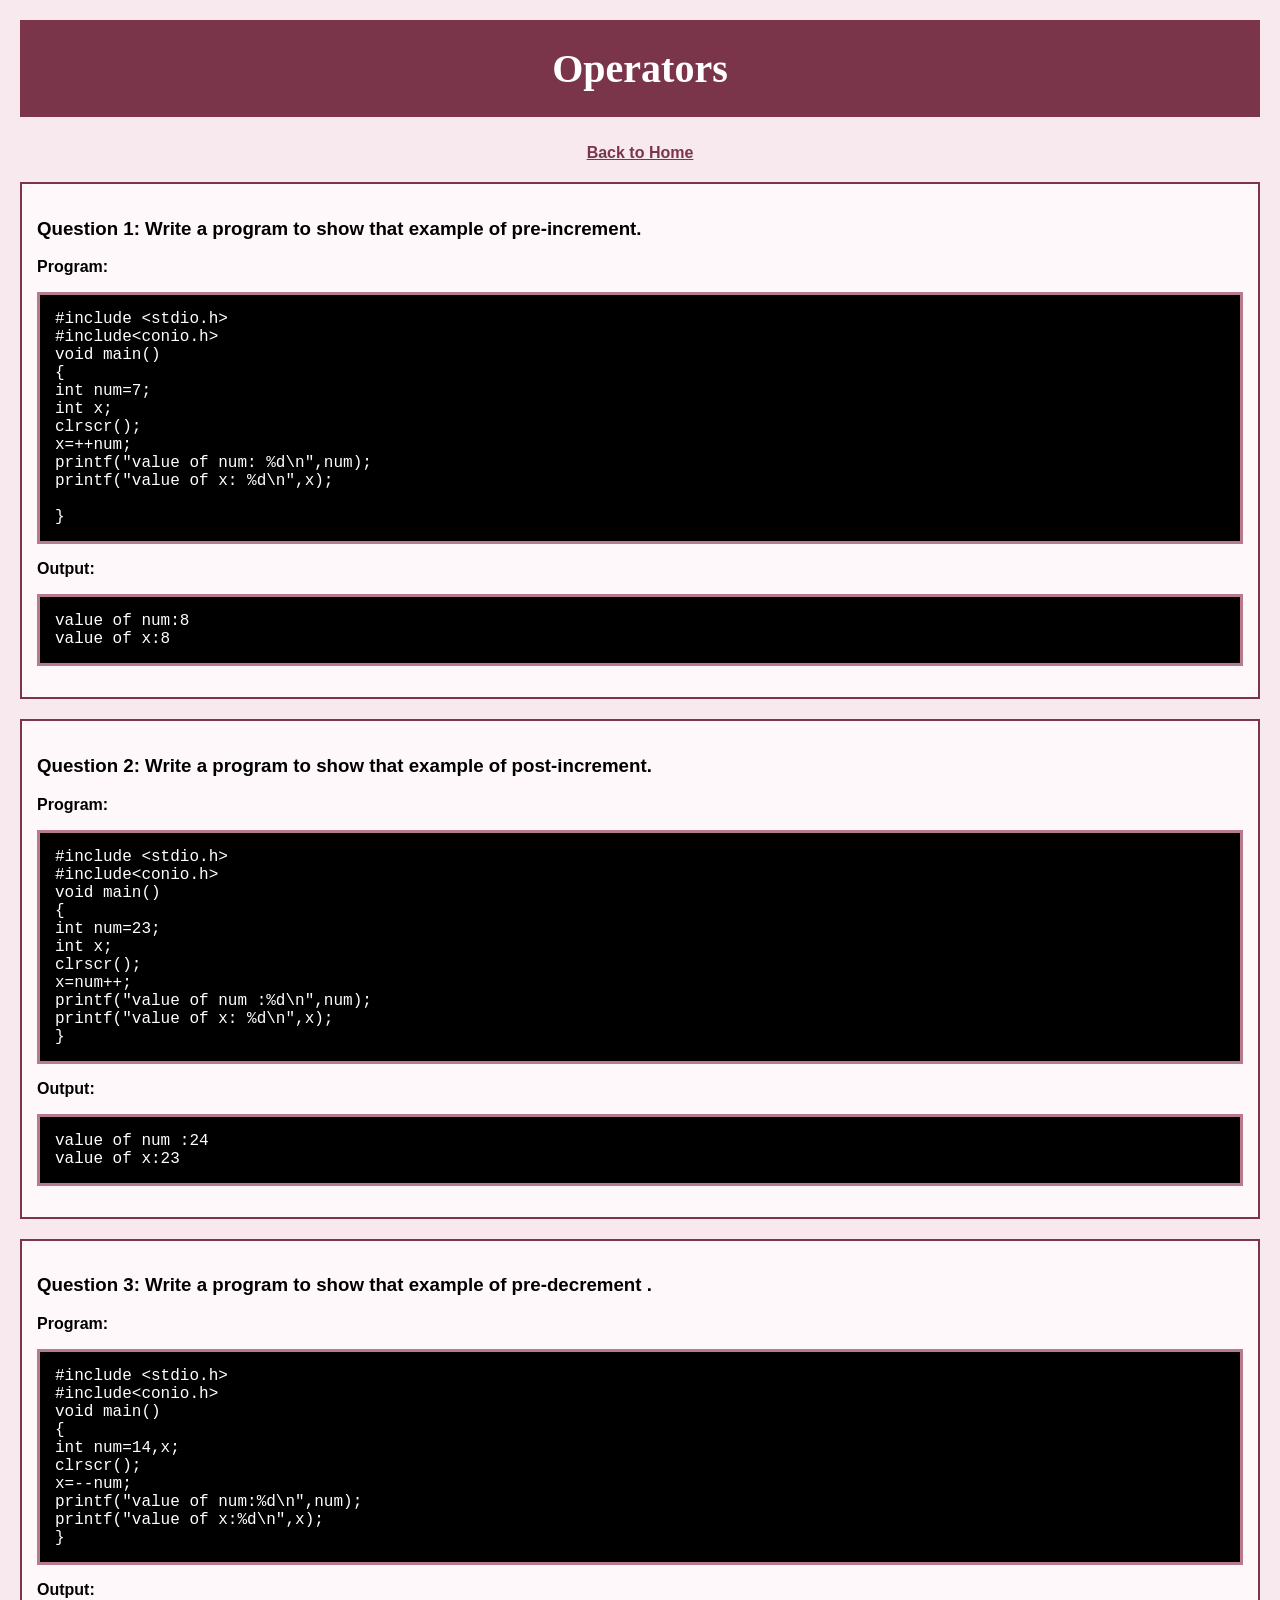
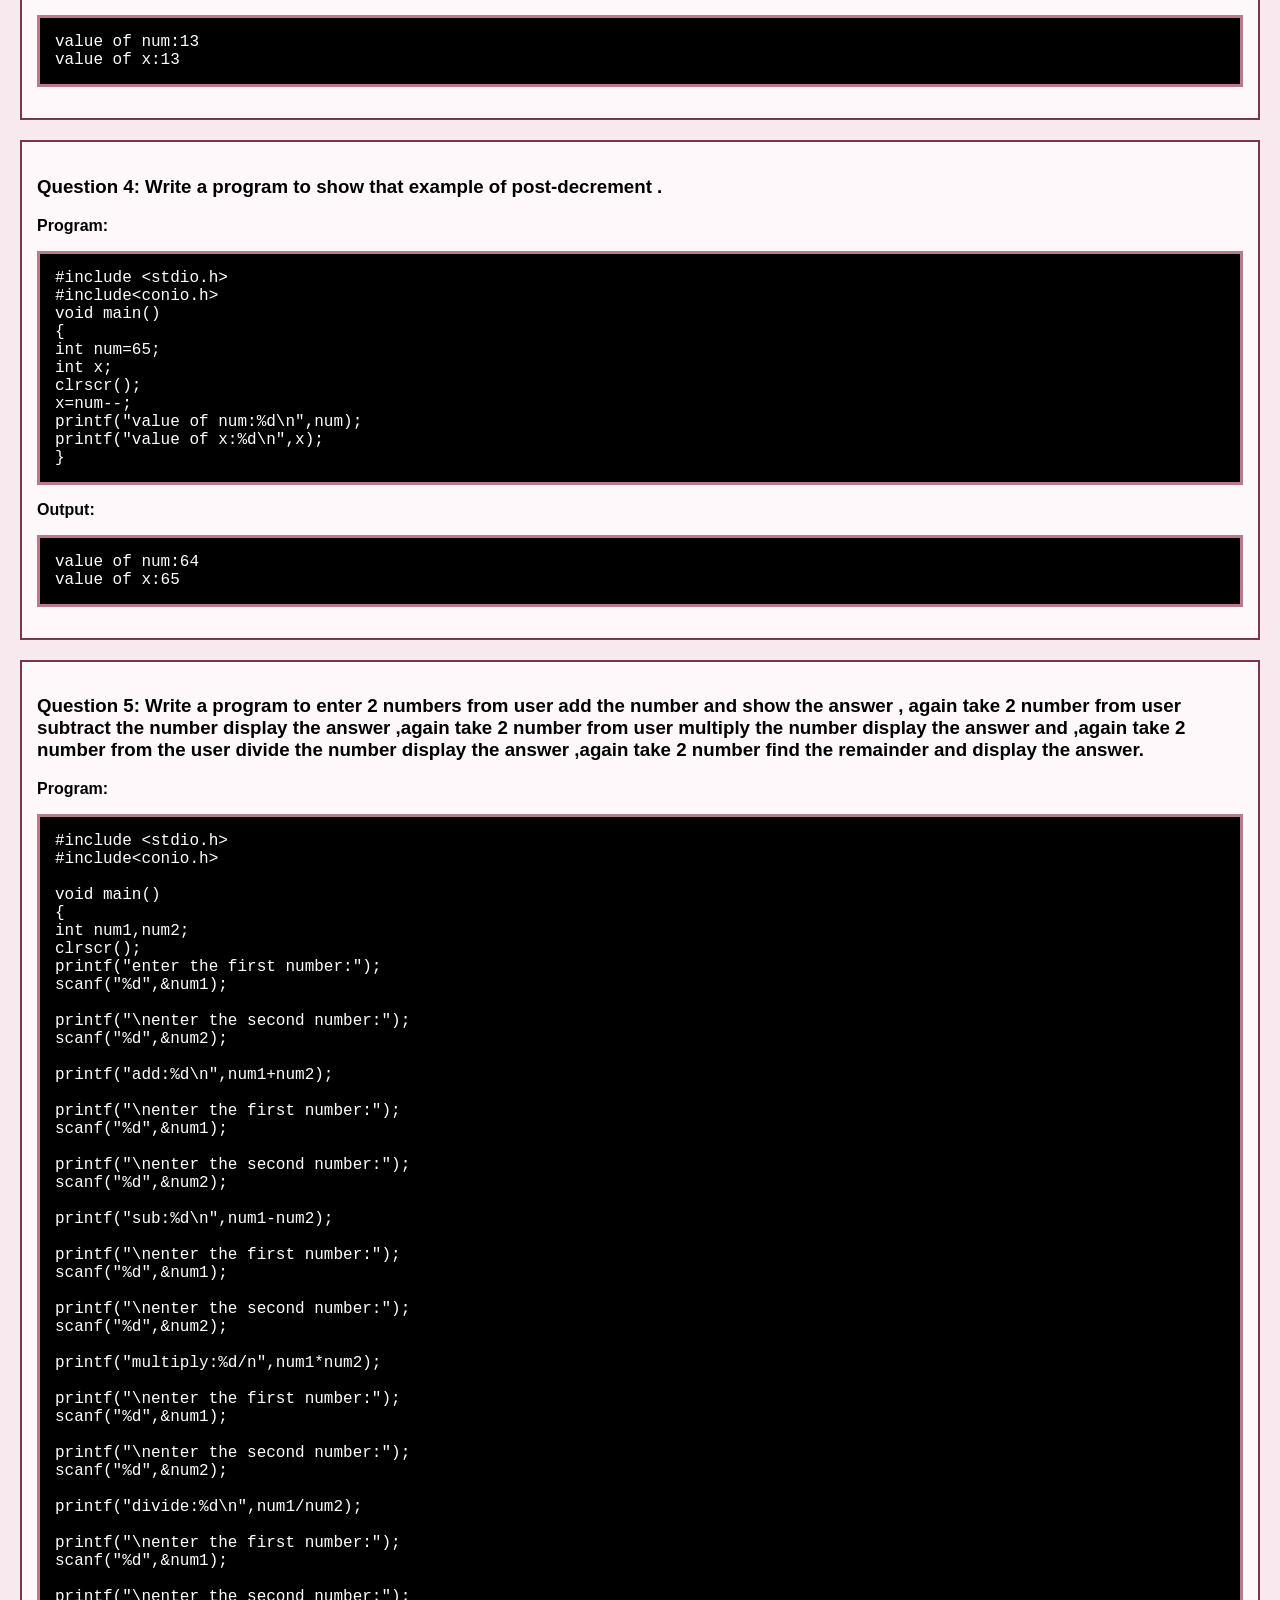
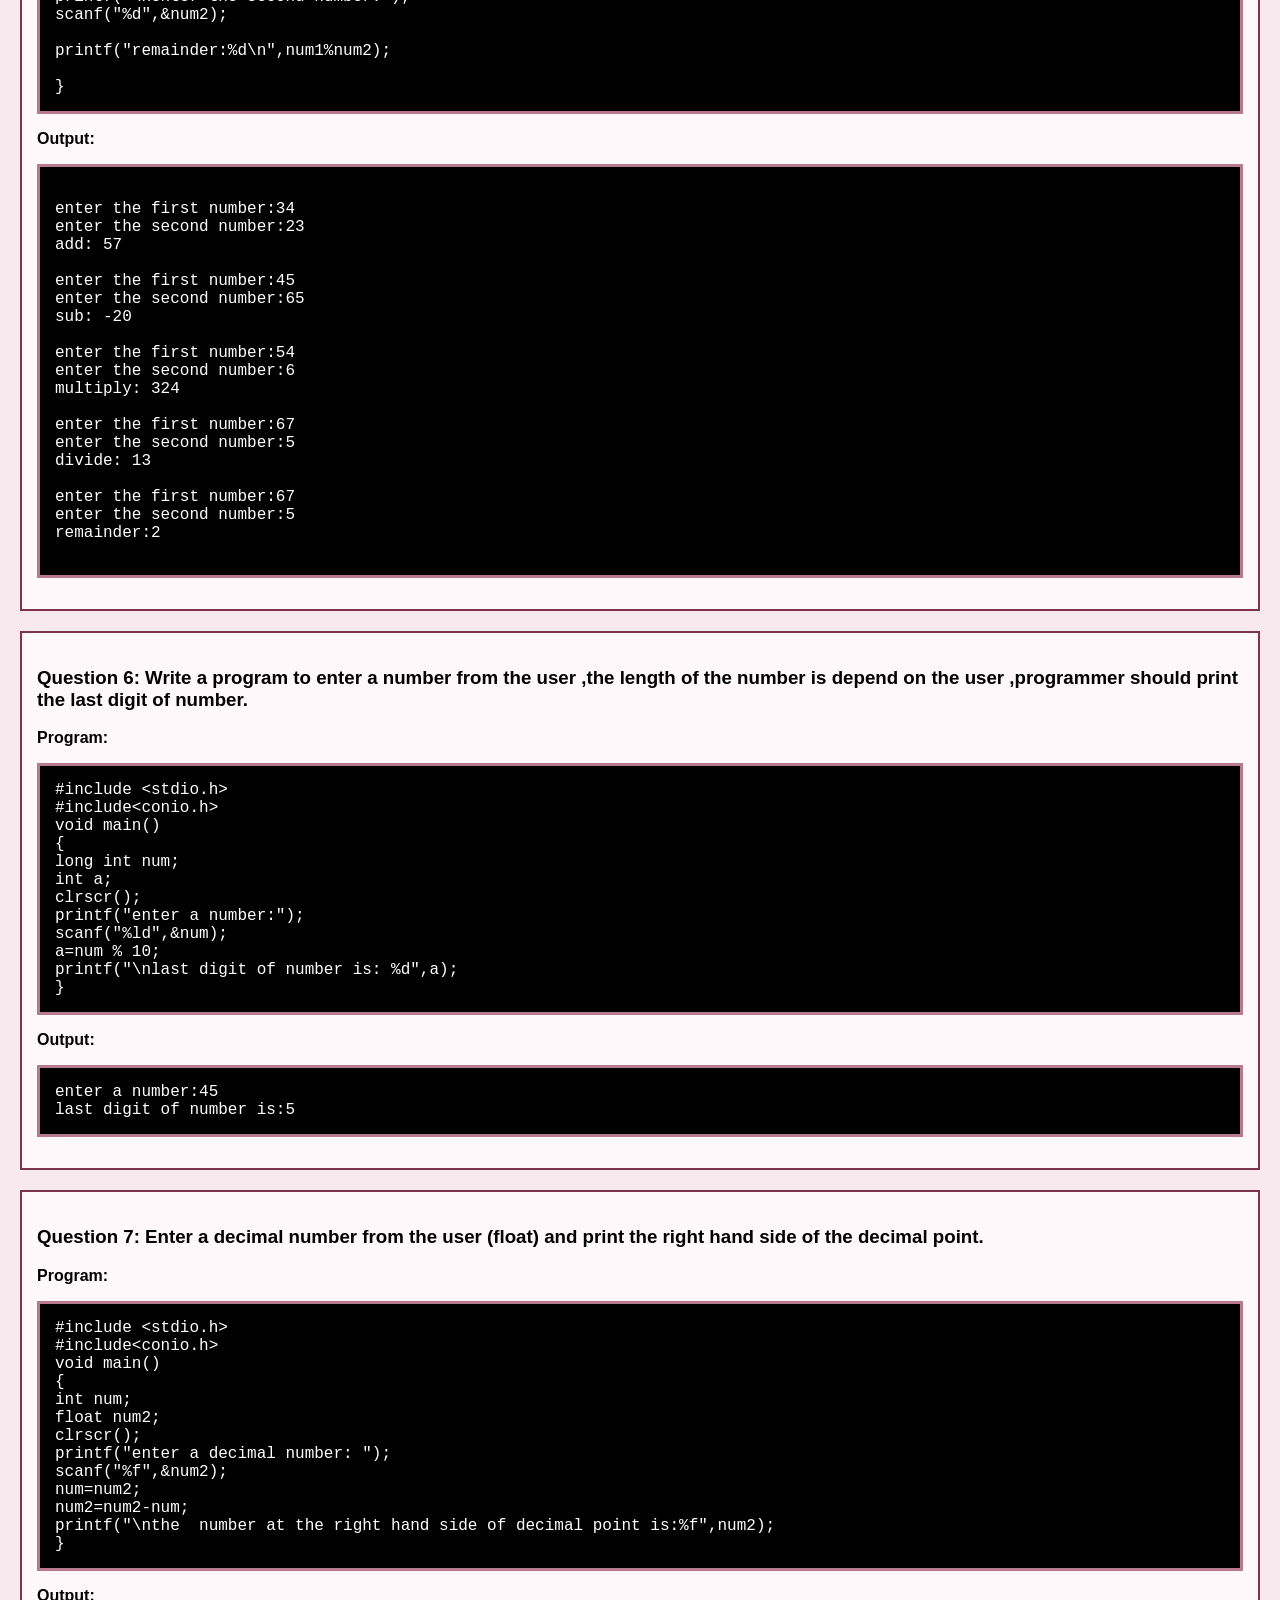
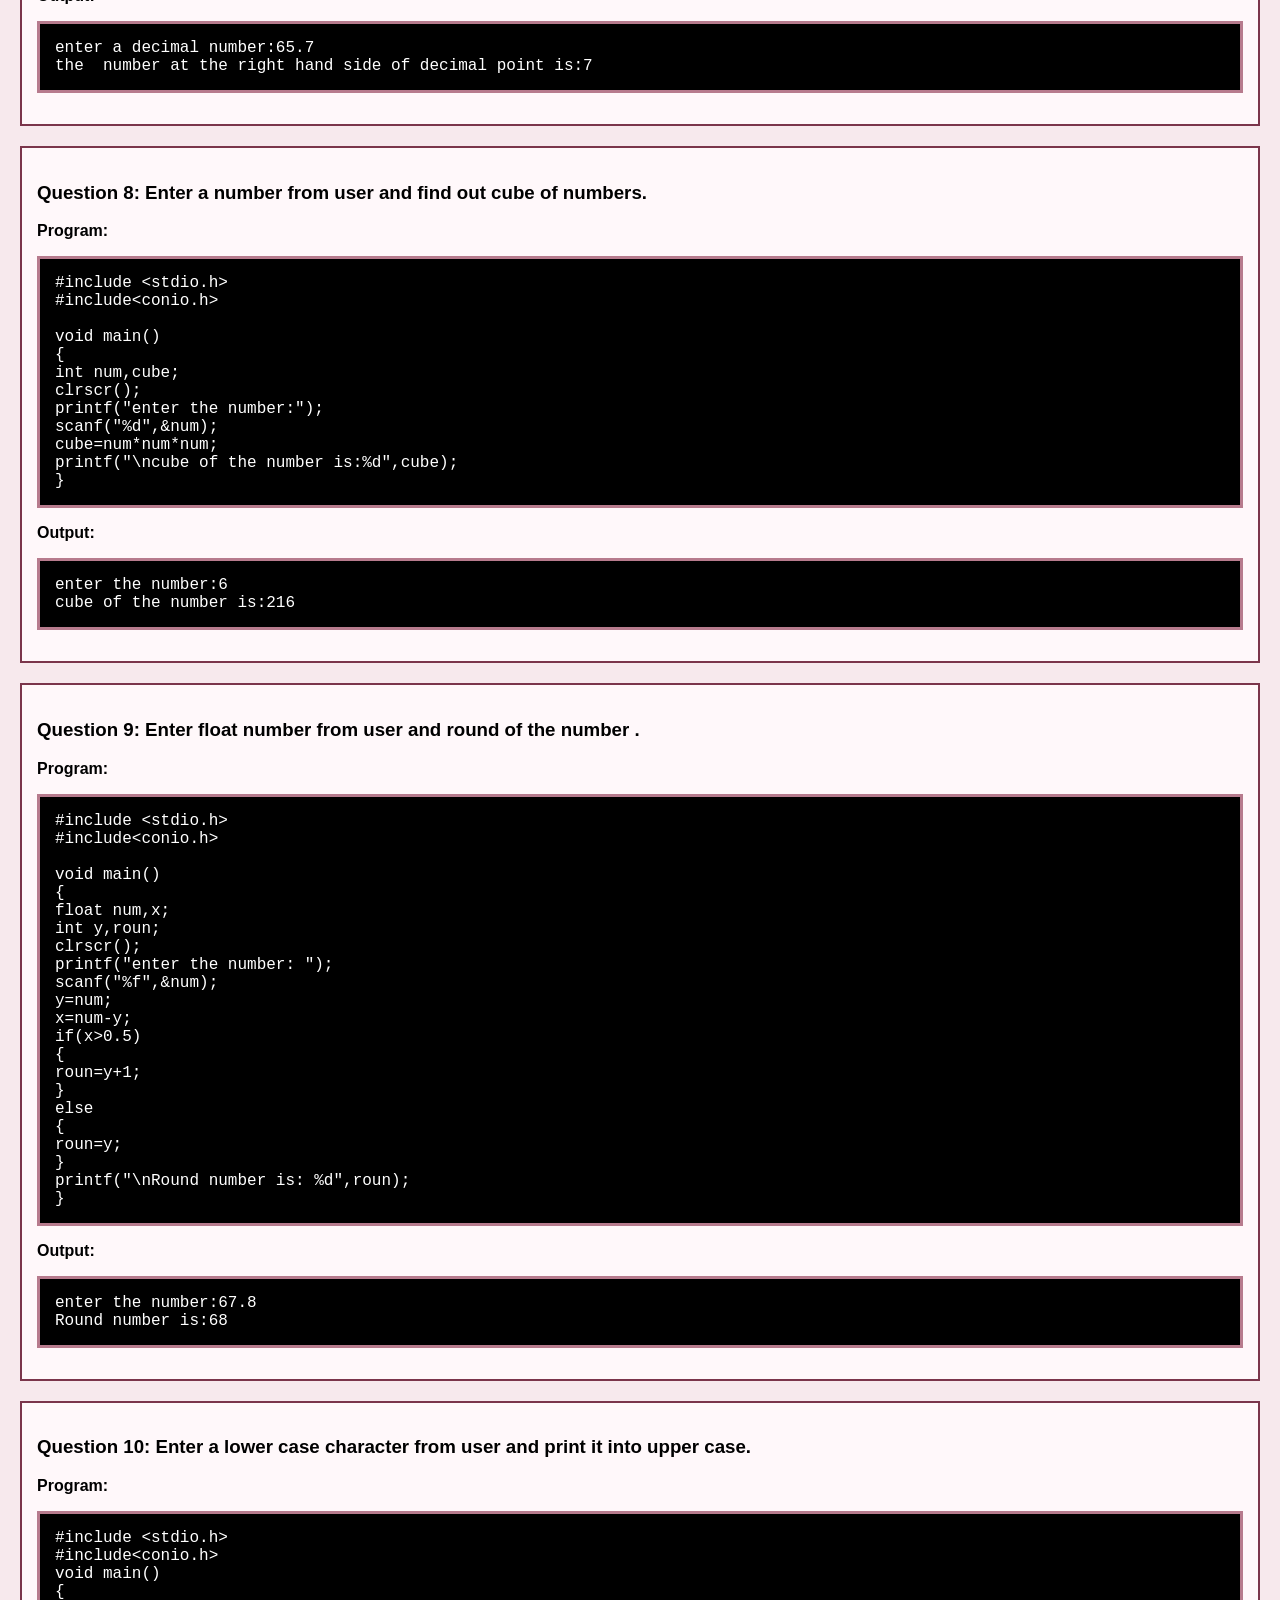
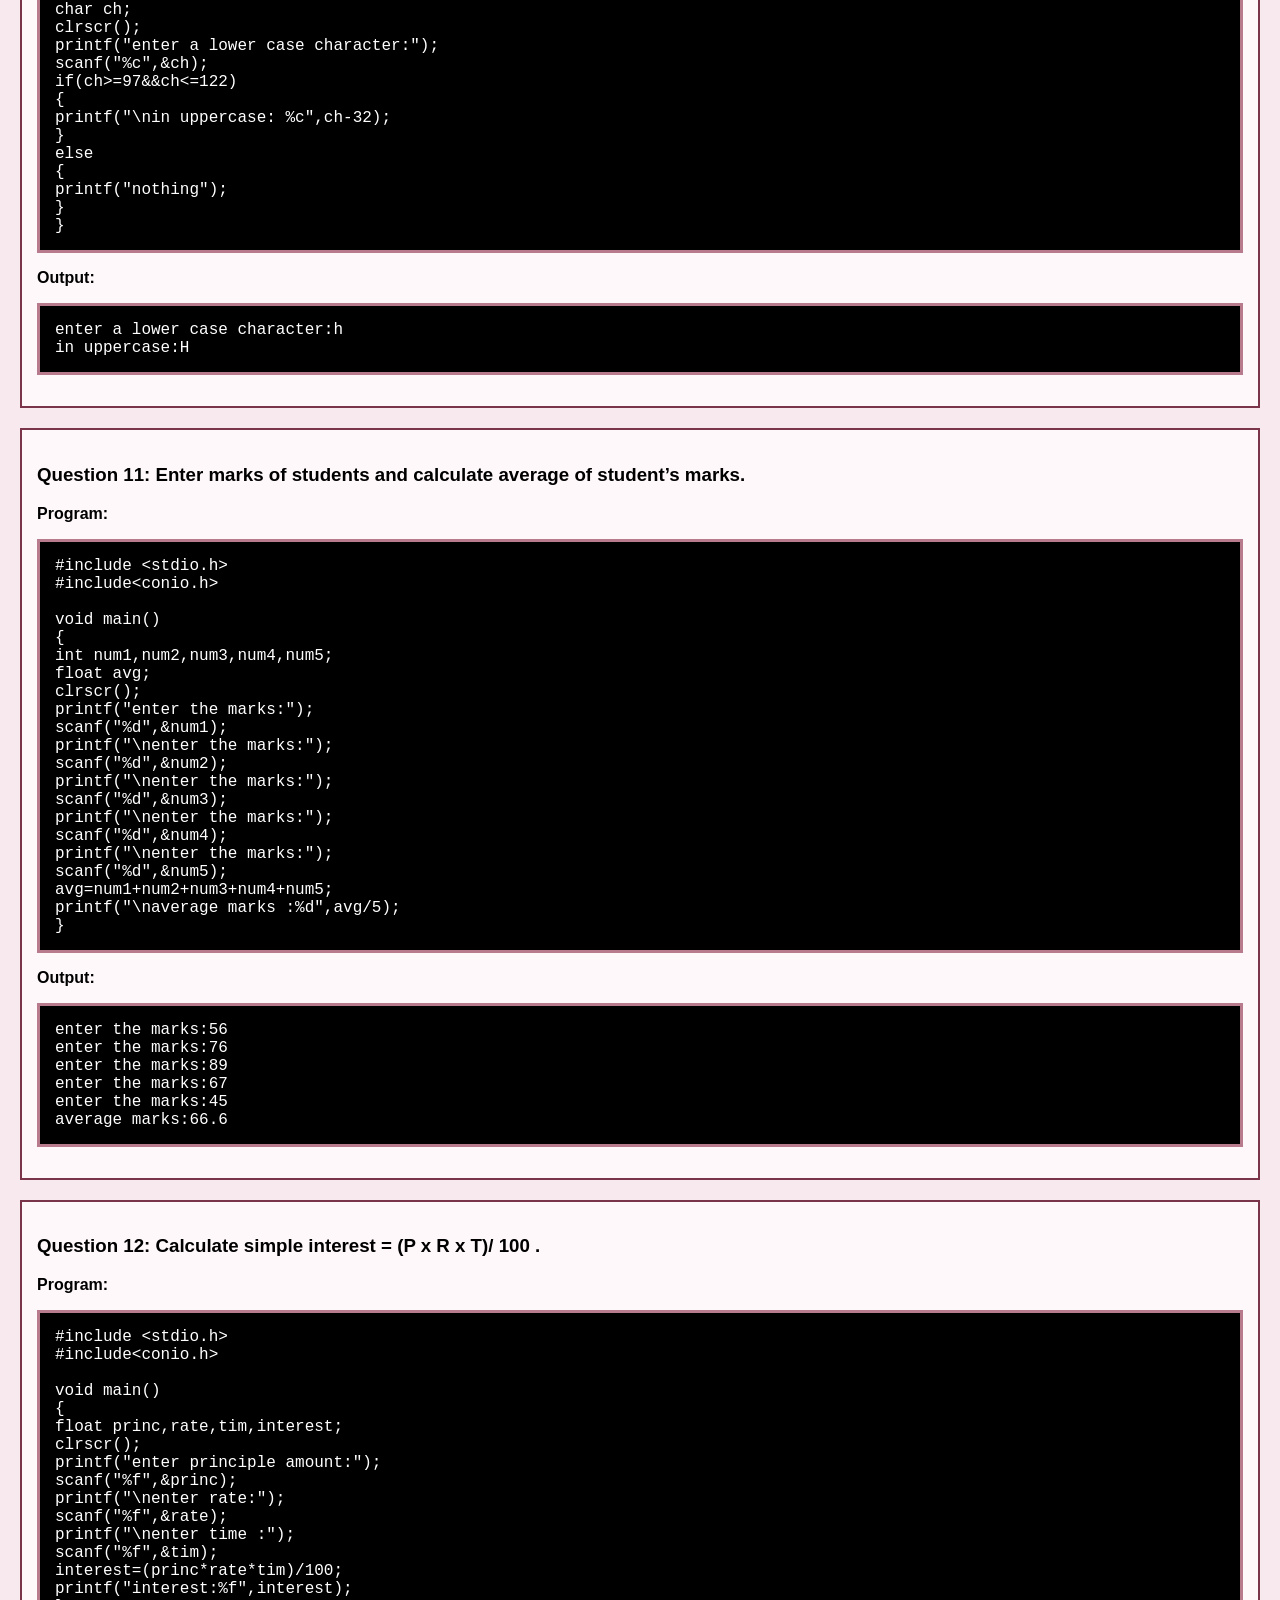
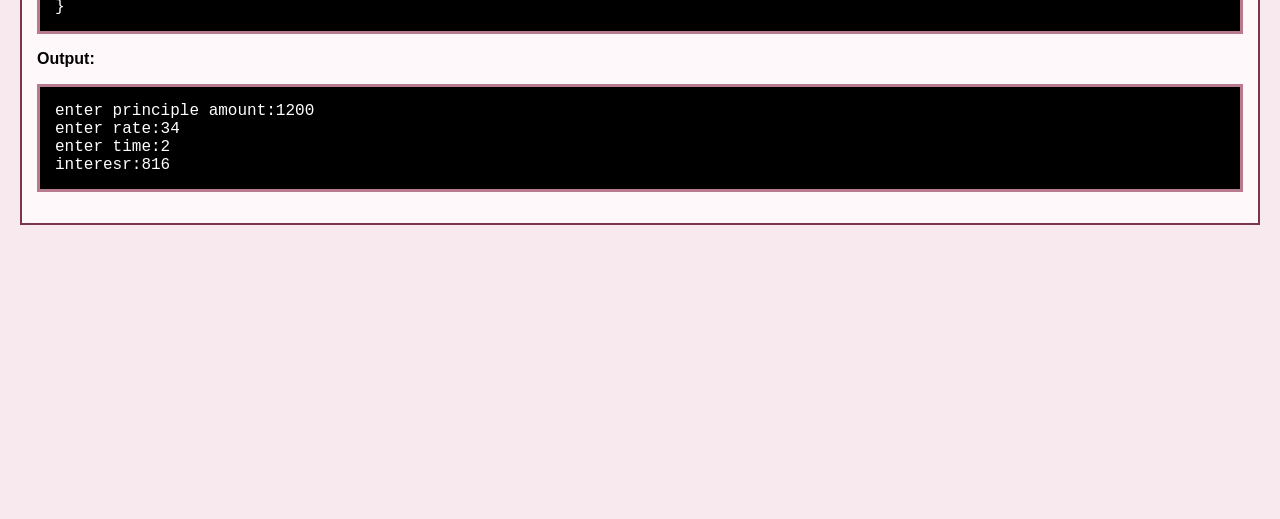
<file: operators.html>
<html>
<head><title>Operator Questions</title>
<link rel="stylesheet" href="style.css">
</head>
<body>
<h1>Operators</h1>
<a class="back" href="index.html">Back to Home</a>

<div class="question">
<h3>Question 1: Write a program to show that example of pre-increment.</h3>
<p>Program:</p>
<pre class="code">
#include &lt;stdio.h&gt
#include&ltconio.h&gt
void main()
{
int num=7;
int x;
clrscr();
x=++num;
printf("value of num: %d\n",num);
printf("value of x: %d\n",x);

}
</pre> 
<p>Output:</p>
<pre class="code">value of num:8
value of x:8
</pre>
</div>

<div class="question">
<h3>Question 2: Write a program to show that example of post-increment.</h3>
<p>Program:</p>
<pre class="code">
#include &lt;stdio.h&gt;
#include&ltconio.h&gt
void main()
{
int num=23;
int x;
clrscr();
x=num++;
printf("value of num :%d\n",num);
printf("value of x: %d\n",x);
}
</pre> 
<p>Output:</p>
<pre class="code">value of num :24
value of x:23
</pre>
</div>

<div class="question">
<h3>Question 3: Write a program to show that example of pre-decrement .</h3>
<p>Program:</p>
<pre class="code">
#include &lt;stdio.h&gt;
#include&ltconio.h&gt;
void main()
{
int num=14,x;
clrscr();
x=--num;
printf("value of num:%d\n",num);
printf("value of x:%d\n",x);
}
</pre> 
<p>Output:</p>
<pre class="code">value of num:13
value of x:13
</pre>
</div>
<div class="question">
<h3>Question 4: Write a program to show that example of post-decrement .</h3>
<p>Program:</p>
<pre class="code">
#include &lt;stdio.h&gt;
#include&ltconio.h&gt
void main()
{
int num=65;
int x;
clrscr();
x=num--;
printf("value of num:%d\n",num);
printf("value of x:%d\n",x);
}
</pre> 
<p>Output:</p>
<pre class="code">value of num:64
value of x:65</pre>
</div>

<div class="question">
<h3>Question 5: Write a program to enter 2 numbers from user add the number and show the answer , again take 2 number from user subtract the number display the answer ,again take 2 number from user multiply the number display the answer and ,again take 2 number from the user divide the number display the answer ,again take 2 number find the remainder and display the answer.</h3>
<p>Program:</p>
<pre class="code">
#include &lt;stdio.h&gt;
#include&ltconio.h&gt

void main()
{
int num1,num2;
clrscr();
printf("enter the first number:");
scanf("%d",&num1);

printf("\nenter the second number:");
scanf("%d",&num2);

printf("add:%d\n",num1+num2);

printf("\nenter the first number:");
scanf("%d",&num1);

printf("\nenter the second number:");
scanf("%d",&num2);

printf("sub:%d\n",num1-num2);

printf("\nenter the first number:");
scanf("%d",&num1);

printf("\nenter the second number:");
scanf("%d",&num2);

printf("multiply:%d/n",num1*num2);

printf("\nenter the first number:");
scanf("%d",&num1);

printf("\nenter the second number:");
scanf("%d",&num2);

printf("divide:%d\n",num1/num2);

printf("\nenter the first number:");
scanf("%d",&num1);

printf("\nenter the second number:");
scanf("%d",&num2);

printf("remainder:%d\n",num1%num2);

}
</pre> 
<p>Output:</p>
<pre class="code">

enter the first number:34
enter the second number:23
add: 57

enter the first number:45
enter the second number:65
sub: -20

enter the first number:54
enter the second number:6
multiply: 324

enter the first number:67
enter the second number:5
divide: 13

enter the first number:67
enter the second number:5
remainder:2

</pre>
</div>


<div class="question">
<h3>Question 6: Write a program to enter a number from the user ,the length of the number is depend on the user ,programmer should print the last digit of number.</h3>
<p>Program:</p>
<pre class="code">
#include &lt;stdio.h&gt;
#include&ltconio.h&gt
void main()
{
long int num;
int a;
clrscr();
printf("enter a number:");
scanf("%ld",&num);
a=num % 10;
printf("\nlast digit of number is: %d",a);
}
</pre> 
<p>Output:</p>
<pre class="code">enter a number:45
last digit of number is:5
</pre>
</div>

<div class="question">
<h3>Question 7: Enter a decimal number from the user (float) and print the right hand side of the decimal point.</h3>
<p>Program:</p>
<pre class="code">
#include &lt;stdio.h&gt;
#include&ltconio.h&gt
void main()
{
int num;
float num2;
clrscr();
printf("enter a decimal number: ");
scanf("%f",&num2);
num=num2;
num2=num2-num;
printf("\nthe  number at the right hand side of decimal point is:%f",num2);
}
</pre> 
<p>Output:</p>
<pre class="code">enter a decimal number:65.7
the  number at the right hand side of decimal point is:7
</pre>
</div>

<div class="question">
<h3>Question 8: Enter a number from user and find out cube of numbers.</h3>
<p>Program:</p>
<pre class="code">
#include &lt;stdio.h&gt;
#include&ltconio.h&gt

void main()
{
int num,cube;
clrscr();
printf("enter the number:");
scanf("%d",&num);
cube=num*num*num;
printf("\ncube of the number is:%d",cube);
}
</pre> 
<p>Output:</p>
<pre class="code">enter the number:6
cube of the number is:216
</pre>
</div>

<div class="question">
<h3>Question 9: Enter float number from user and round of the number .</h3>
<p>Program:</p>
<pre class="code">
#include &lt;stdio.h&gt;
#include&ltconio.h&gt

void main()
{
float num,x;
int y,roun;
clrscr();
printf("enter the number: ");
scanf("%f",&num);
y=num;
x=num-y;
if(x>0.5)
{
roun=y+1;
}
else
{
roun=y;
}
printf("\nRound number is: %d",roun);
}
</pre> 
<p>Output:</p>
<pre class="code">enter the number:67.8
Round number is:68
</pre>
</div>

<div class="question">
<h3>Question 10: Enter a lower case character from user and print it into upper case.</h3>
<p>Program:</p>
<pre class="code">
#include &lt;stdio.h&gt;
#include&ltconio.h&gt
void main()
{
char ch;
clrscr();
printf("enter a lower case character:");
scanf("%c",&ch);
if(ch>=97&&ch<=122)
{
printf("\nin uppercase: %c",ch-32);
}
else
{
printf("nothing");
}
}
</pre> 
<p>Output:</p>
<pre class="code">enter a lower case character:h
in uppercase:H
</pre>
</div>

<div class="question">
<h3>Question 11: Enter marks of students and calculate average of student’s marks.</h3>
<p>Program:</p>
<pre class="code">
#include &lt;stdio.h&gt;
#include&ltconio.h&gt

void main()
{
int num1,num2,num3,num4,num5;
float avg;
clrscr();
printf("enter the marks:");
scanf("%d",&num1);
printf("\nenter the marks:");
scanf("%d",&num2);
printf("\nenter the marks:");
scanf("%d",&num3);
printf("\nenter the marks:");
scanf("%d",&num4);
printf("\nenter the marks:");
scanf("%d",&num5);
avg=num1+num2+num3+num4+num5;
printf("\naverage marks :%d",avg/5);
}
</pre> 
<p>Output:</p>
<pre class="code">enter the marks:56
enter the marks:76
enter the marks:89
enter the marks:67
enter the marks:45
average marks:66.6
</pre>
</div>

<div class="question">
<h3>Question 12: Calculate simple interest = (P x R x T)/ 100 .</h3>
<p>Program:</p>
<pre class="code">
#include &lt;stdio.h&gt;
#include&ltconio.h&gt

void main()
{
float princ,rate,tim,interest;
clrscr();
printf("enter principle amount:");
scanf("%f",&princ);
printf("\nenter rate:");
scanf("%f",&rate);
printf("\nenter time :");
scanf("%f",&tim);
interest=(princ*rate*tim)/100;
printf("interest:%f",interest);
}
</pre> 
<p>Output:</p>
<pre class="code">enter principle amount:1200
enter rate:34
enter time:2
interesr:816
</pre>
</div>

</body>
</html>
</file>
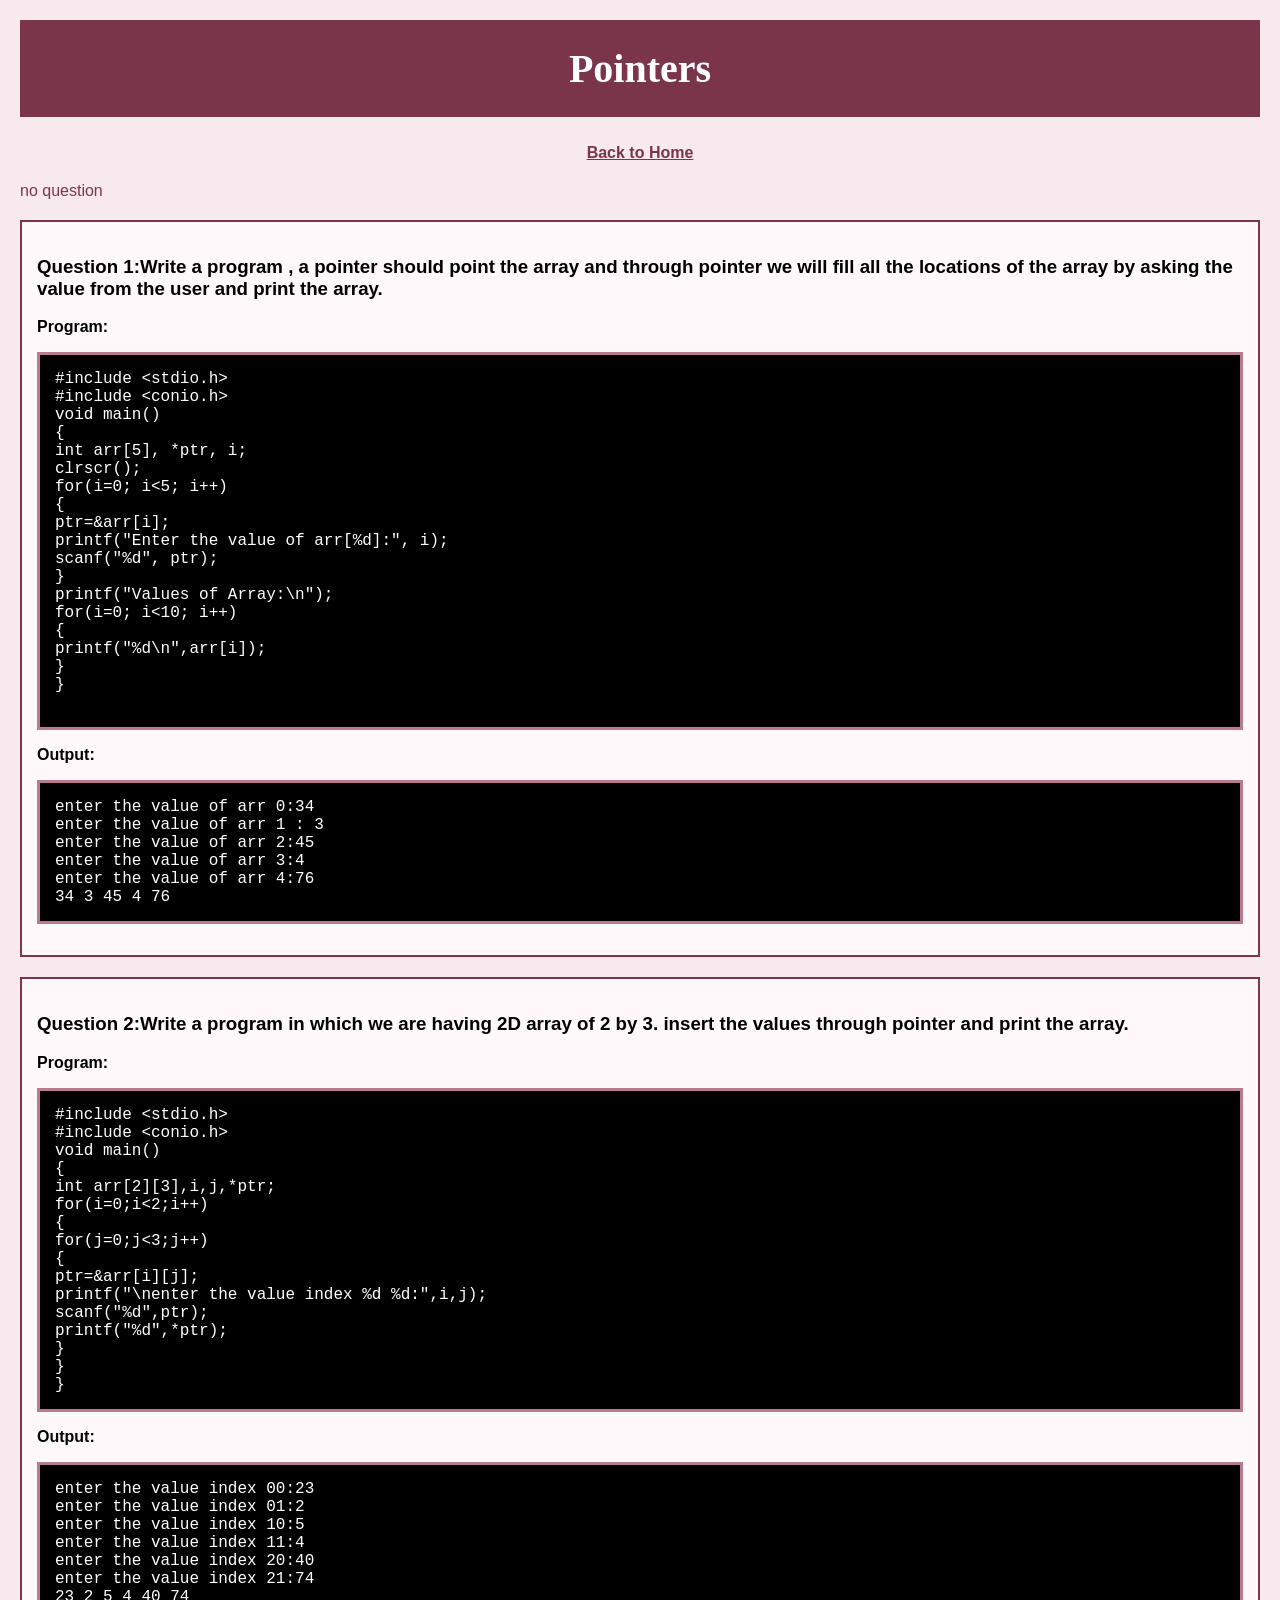
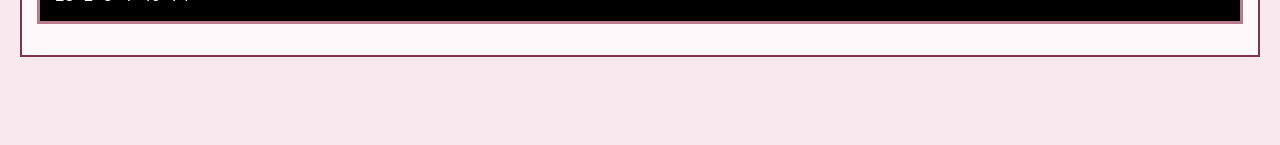
<file: pointers.html>
<html>
<head><title>Pointer Questions</title>
<link rel="stylesheet" href="style.css">
</head>
<body>
<h1>Pointers</h1>
<a class="back" href="index.html">Back to Home</a>
<p>no question</p>

<div class="question">
<h3>Question 1:Write a program , a pointer should point the array and through pointer we will fill all the locations of the array by asking the value from the user and print the array.</h3>
<p>Program:</p>
<pre class="code">
#include &lt;stdio.h&gt;
#include &ltconio.h&gt
void main()
{
int arr[5], *ptr, i;
clrscr();
for(i=0; i<5; i++)
{
ptr=&arr[i];
printf("Enter the value of arr[%d]:", i);
scanf("%d", ptr);
}
printf("Values of Array:\n");
for(i=0; i<10; i++)
{
printf("%d\n",arr[i]);
}
}

</pre>
<p>Output:</p>
<pre class="code">enter the value of arr 0:34
enter the value of arr 1 : 3
enter the value of arr 2:45
enter the value of arr 3:4
enter the value of arr 4:76
34 3 45 4 76
</pre>
</div>

<div class="question">
<h3>Question 2:Write a program in which we are having 2D array of 2 by 3. insert the values through pointer and print the array.</h3>
<p>Program:</p>
<pre class="code">
#include &lt;stdio.h&gt;
#include &ltconio.h&gt
void main()
{
int arr[2][3],i,j,*ptr;
for(i=0;i<2;i++)
{
for(j=0;j<3;j++)
{
ptr=&arr[i][j];
printf("\nenter the value index %d %d:",i,j);
scanf("%d",ptr);
printf("%d",*ptr);
}
}
}
</pre>

<p>Output:</p>
<pre class="code">enter the value index 00:23
enter the value index 01:2
enter the value index 10:5
enter the value index 11:4
enter the value index 20:40
enter the value index 21:74
23 2 5 4 40 74
</pre>
</div>


</body>
</html>
</file>
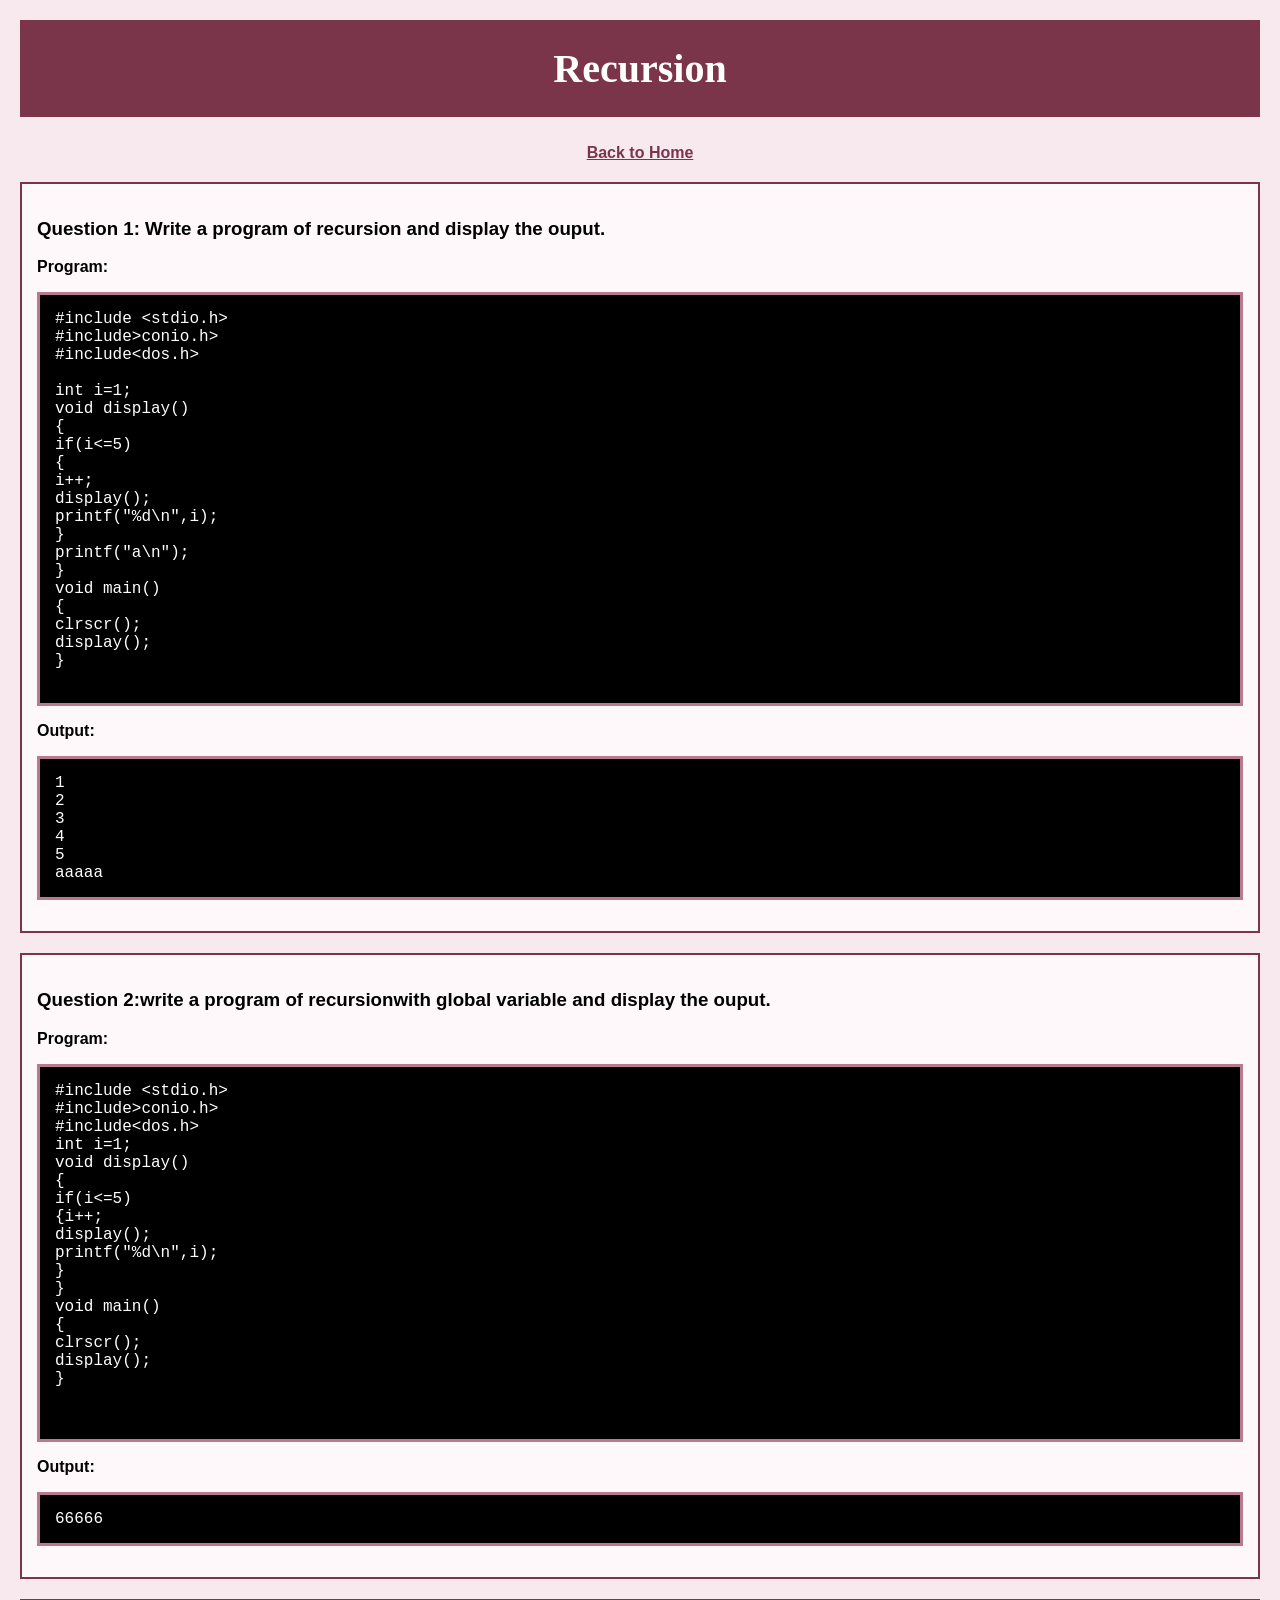
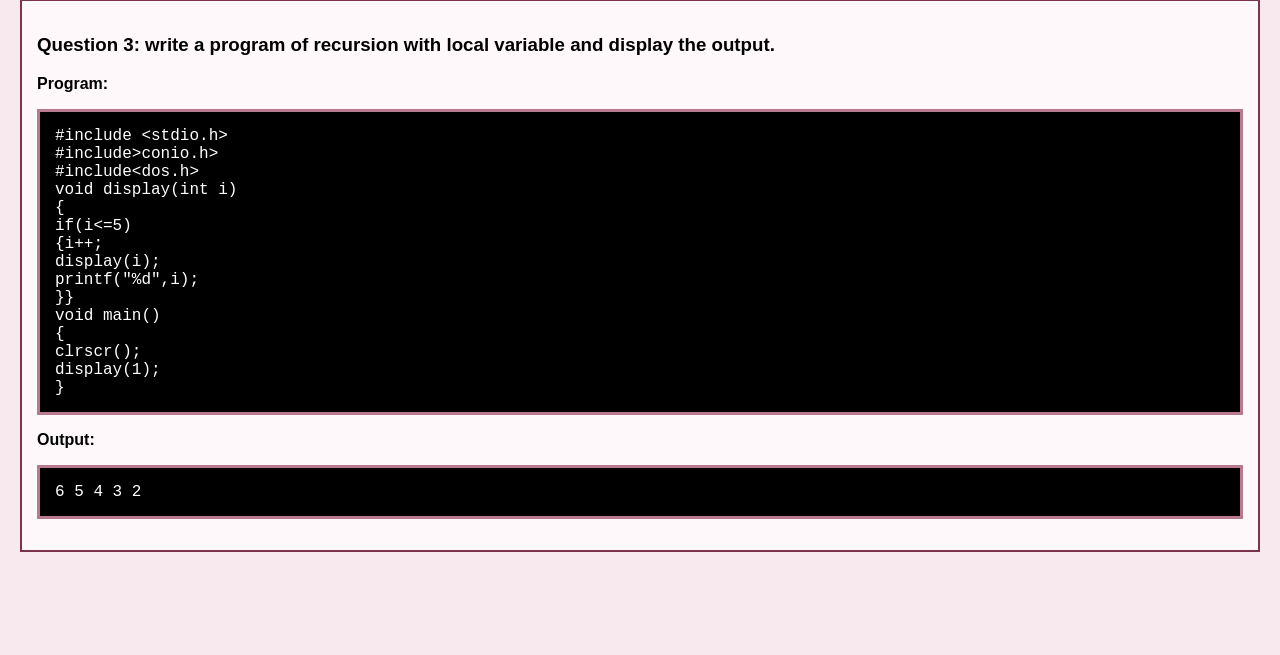
<file: recursion.html>
<html>
<head><title>Recursion Questions</title>
<link rel="stylesheet" href="style.css">
</head>
<body>
<h1>Recursion</h1>
<a class="back" href="index.html">Back to Home</a>

<div class="question">
<h3>Question 1: Write a program of recursion and display the ouput. </h3>
<p>Program:</p>
<pre class="code">
#include &ltstdio.h&gt
#include&gtconio.h&gt
#include&ltdos.h&gt

int i=1;
void display()
{
if(i<=5)
{
i++;
display();
printf("%d\n",i);
}
printf("a\n");
}
void main()
{
clrscr();
display();
}

</pre><p>Output:</p>
<pre class="code">1
2
3
4
5
aaaaa
</pre>
</div>


<div class="question">
<h3>Question 2:write a program of recursionwith global variable and display the ouput. </h3>
<p>Program:</p>
<pre class="code">
#include &ltstdio.h&gt
#include&gtconio.h&gt
#include&ltdos.h&gt
int i=1;
void display()
{
if(i<=5)
{i++;
display();
printf("%d\n",i);
}
}
void main()
{
clrscr();
display();
}


</pre><p>Output:</p>
<pre class="code">
66666
</pre>
</div>

<div class="question">
<h3>Question 3: write a program of recursion with local variable and display the output.</h3>
<p>Program:</p>
<pre class="code">
#include &ltstdio.h&gt
#include&gtconio.h&gt
#include&ltdos.h&gt
void display(int i)
{
if(i<=5)
{i++;
display(i);
printf("%d",i);
}}
void main()
{
clrscr();
display(1);
}
</pre>
<p>Output:</p>
<pre class="code">6 5 4 3 2
</pre>
</div>


</body>
</html>
</file>
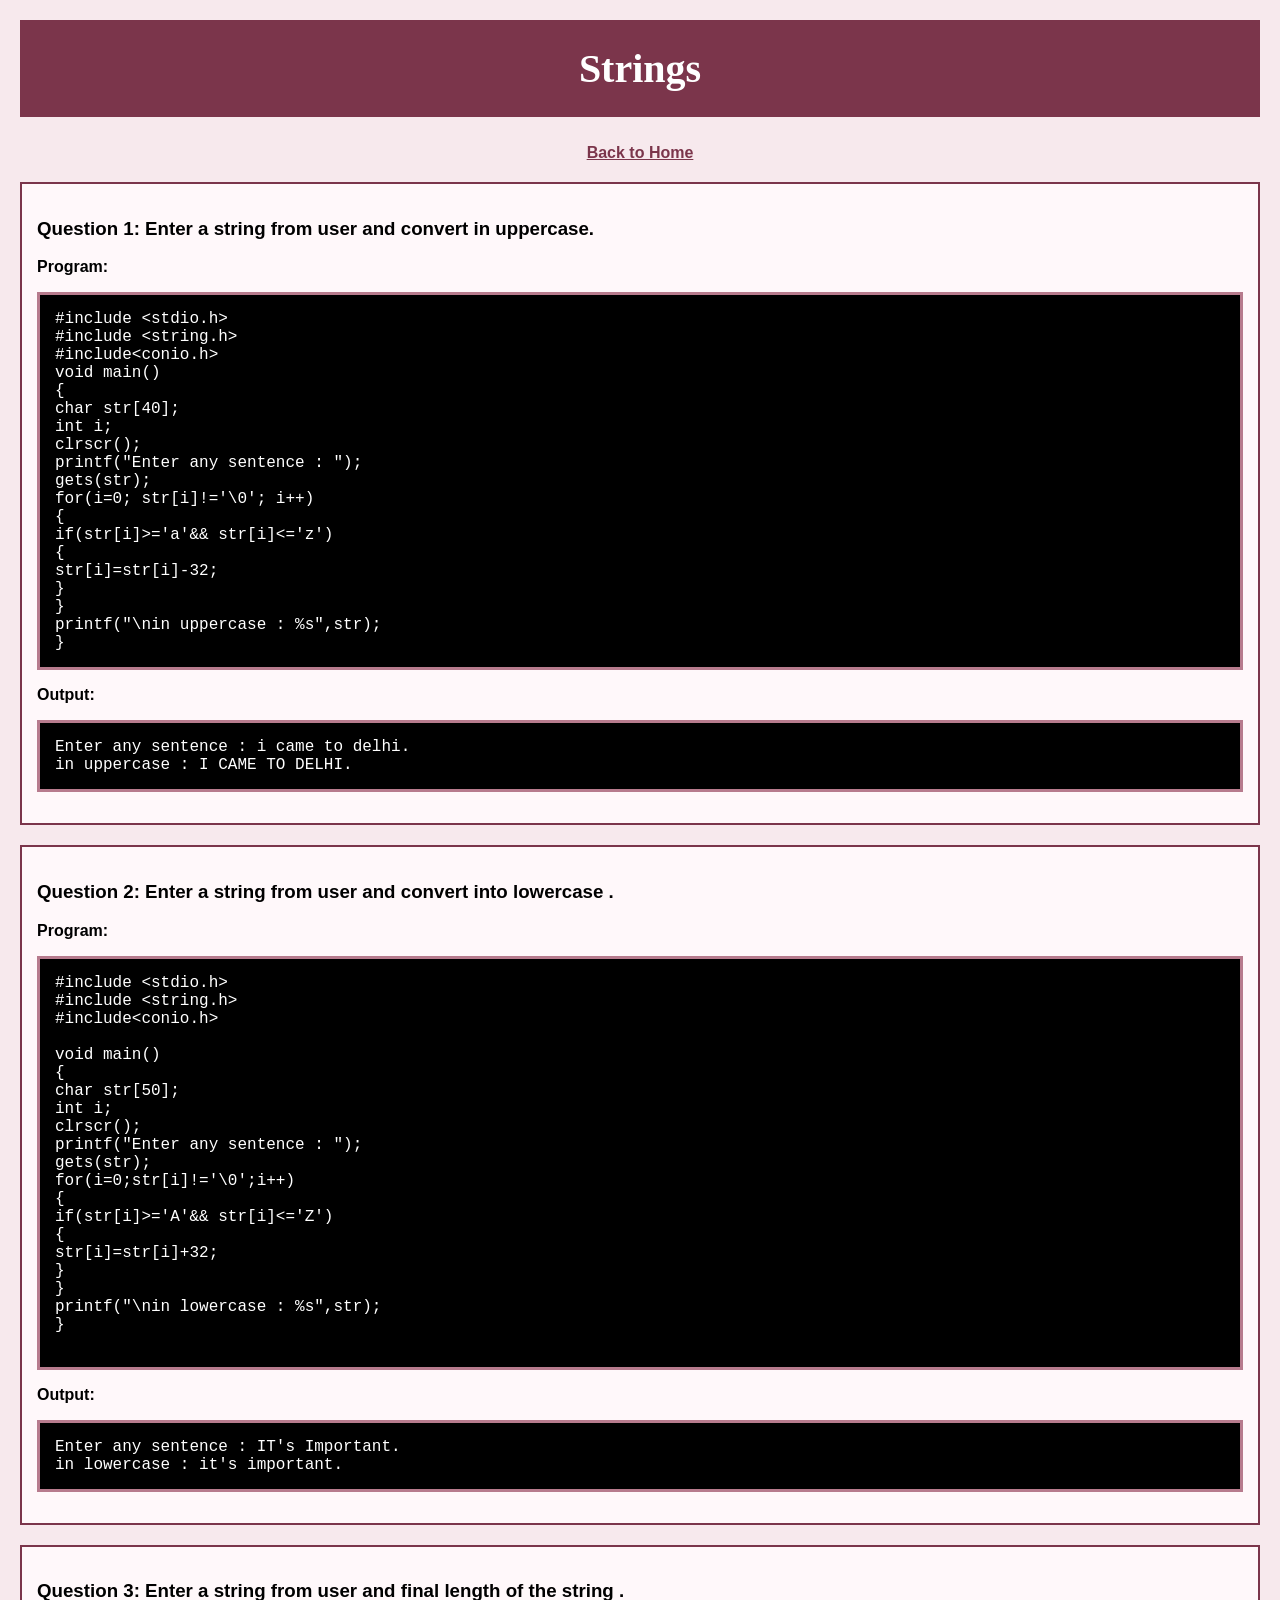
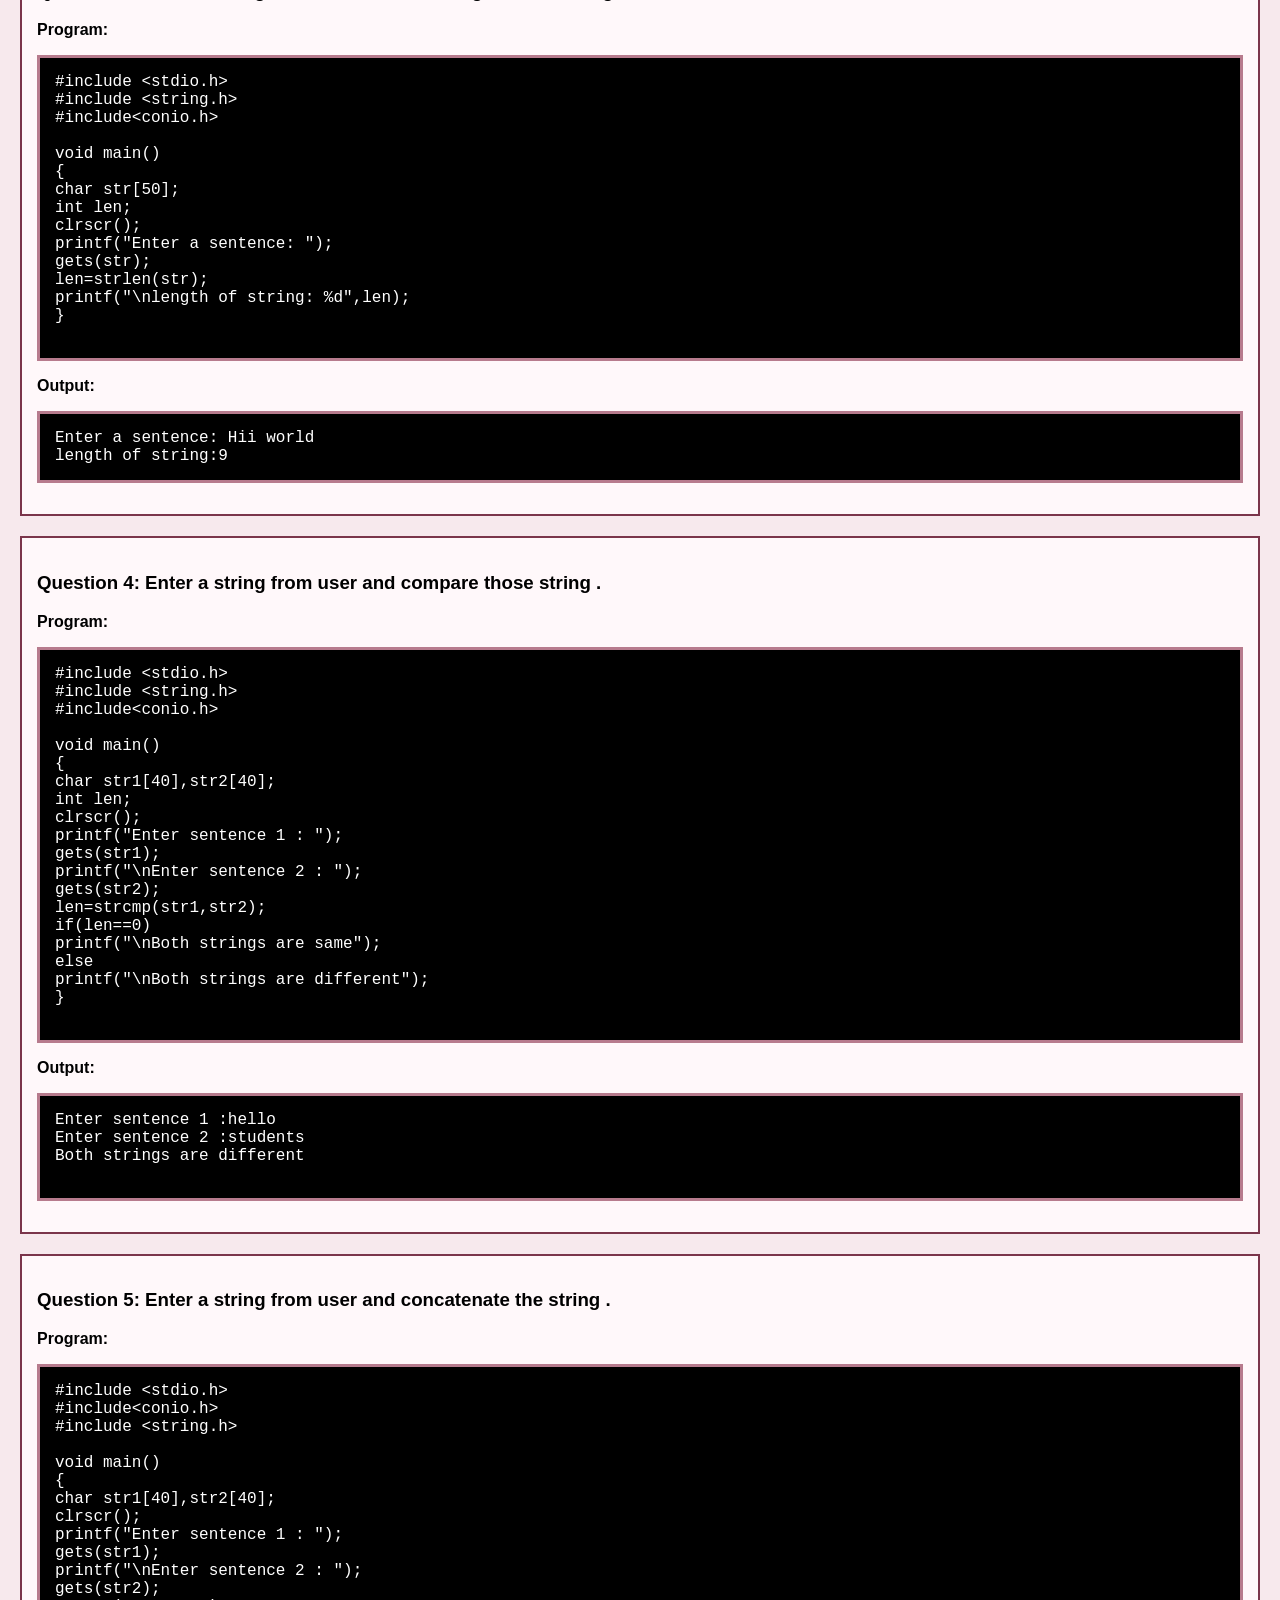
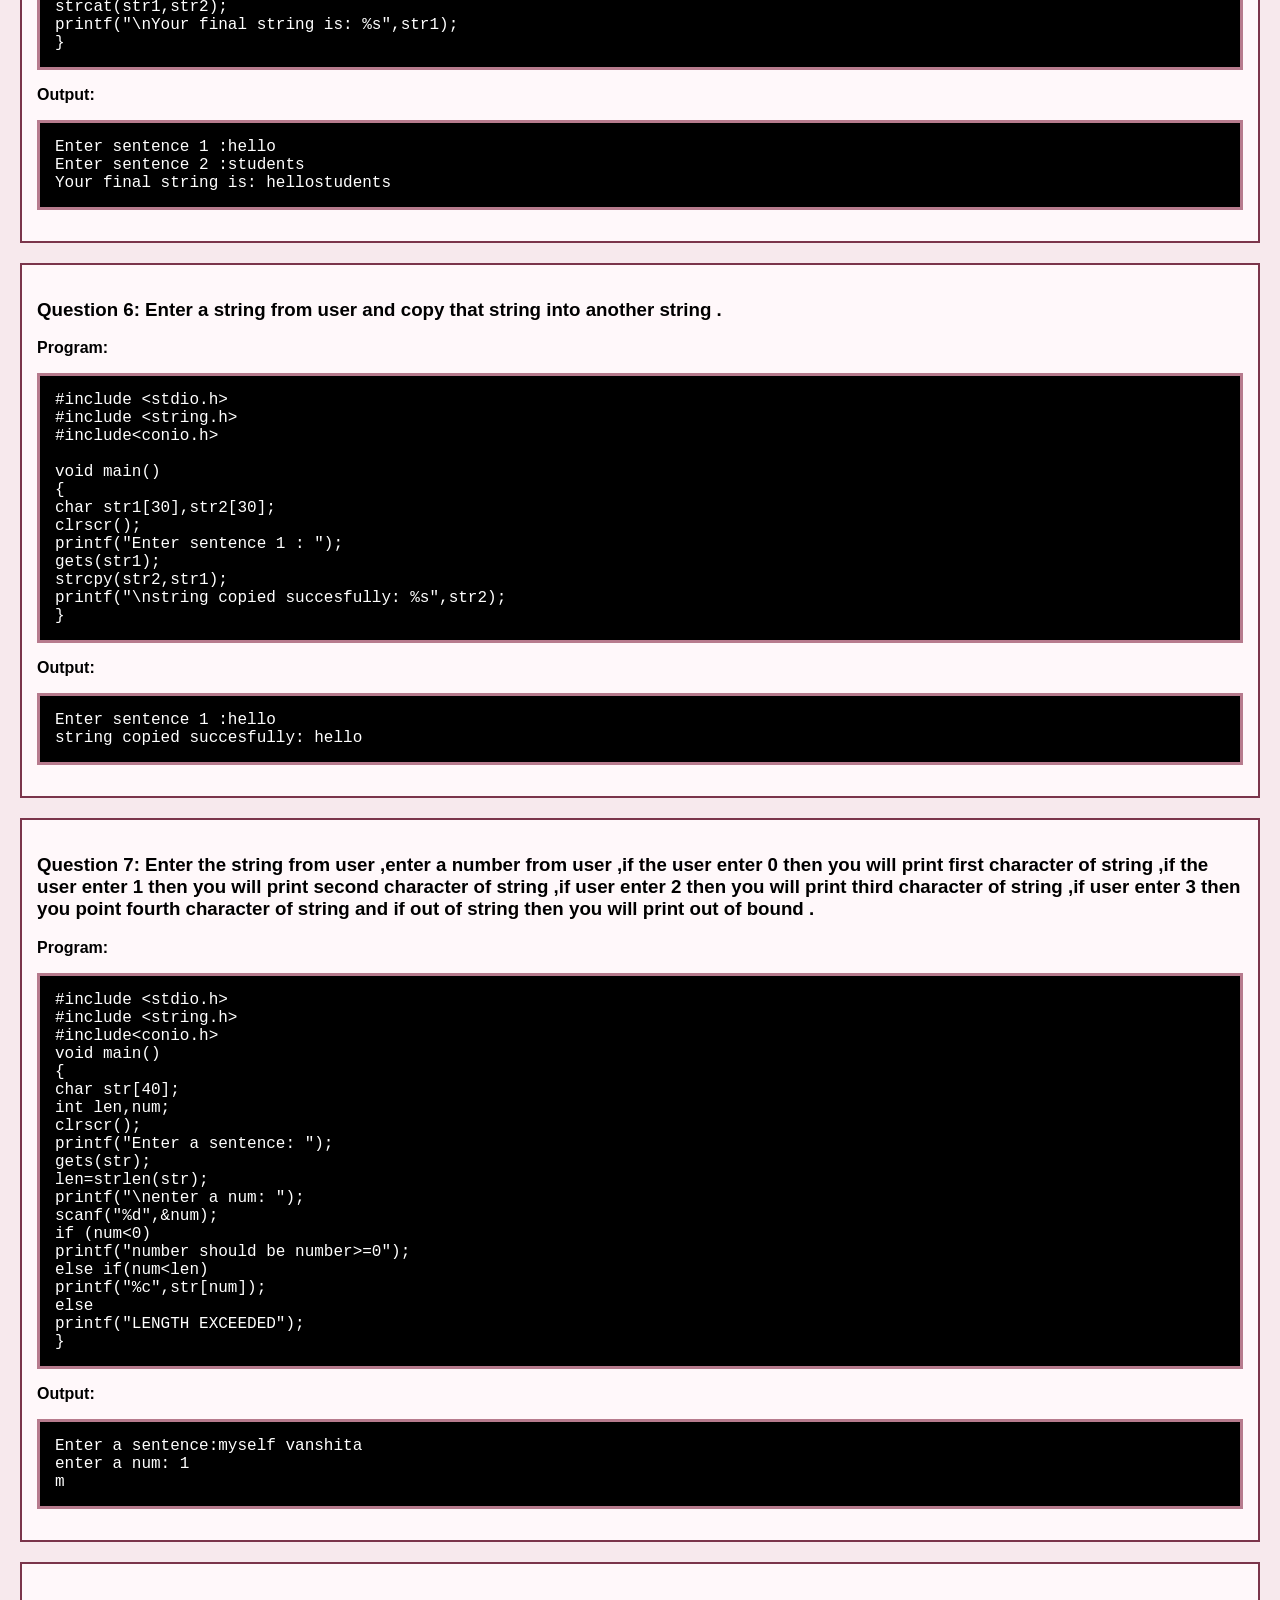
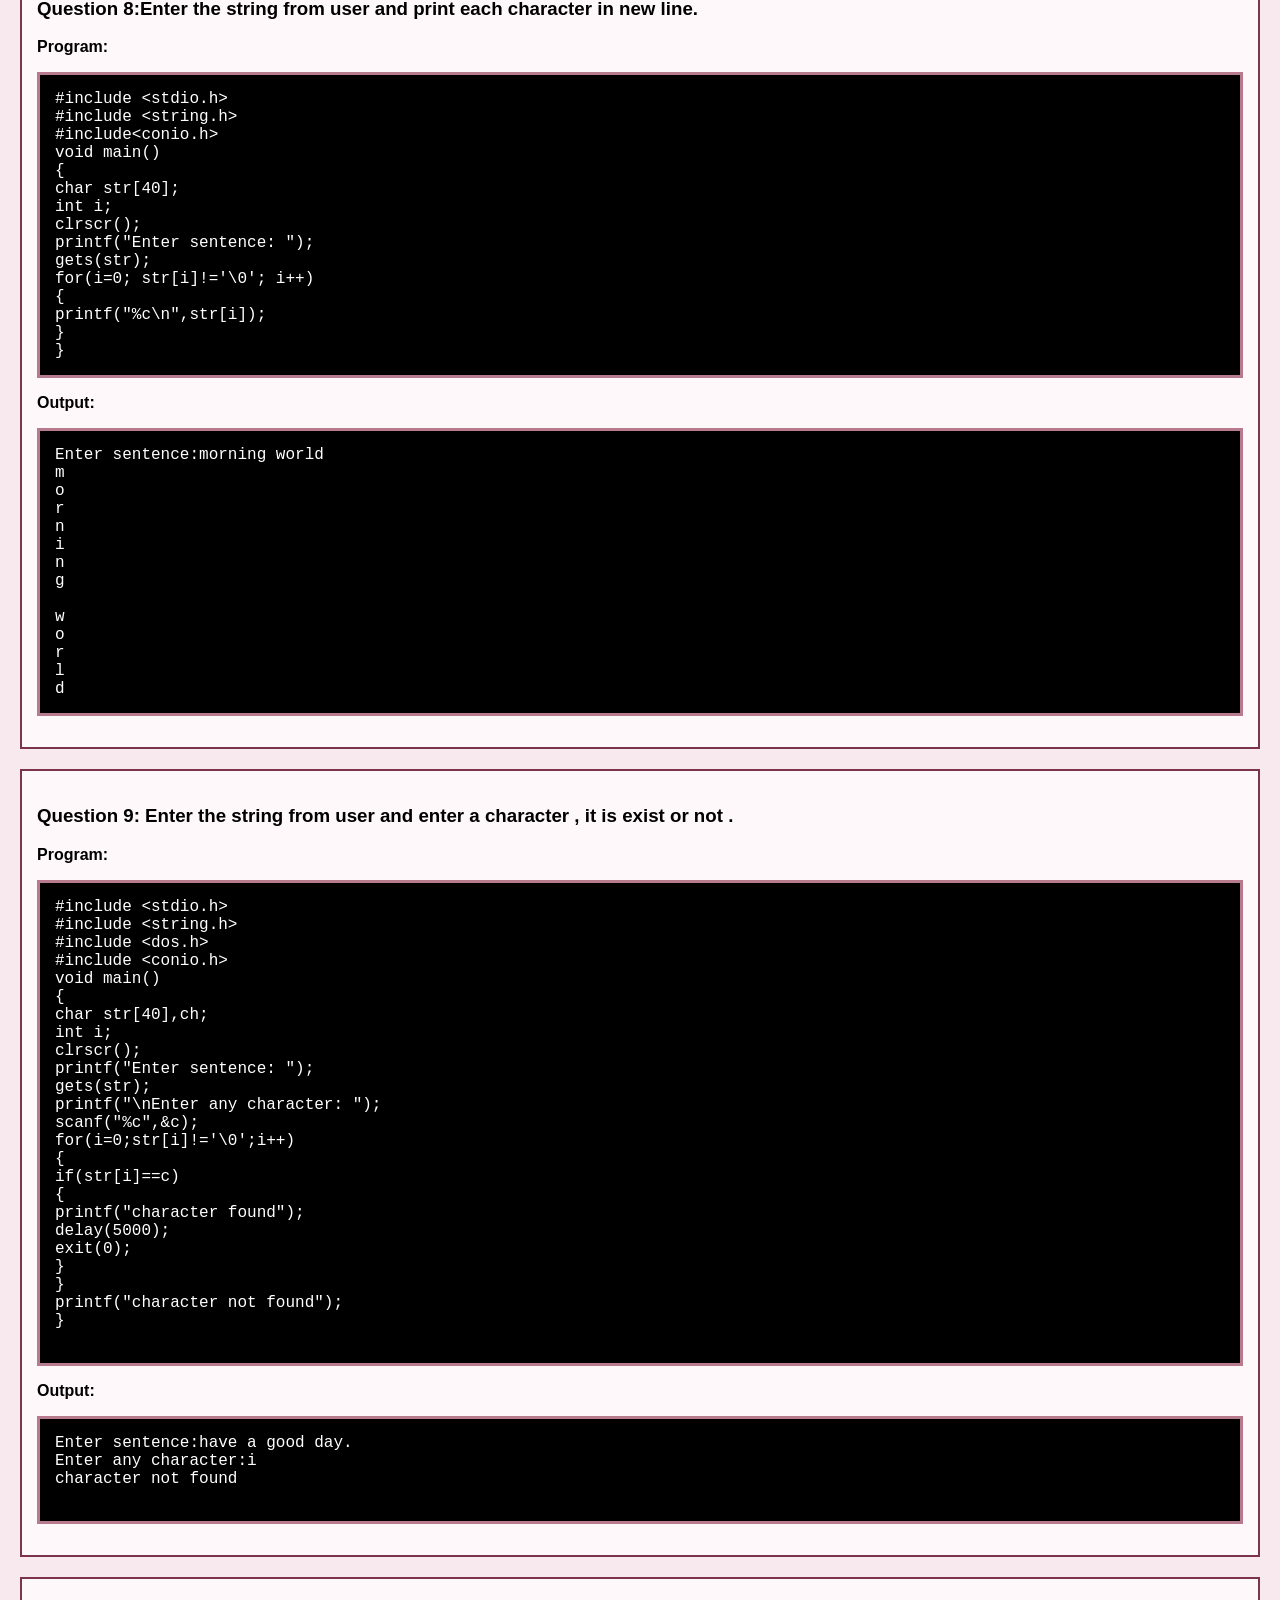
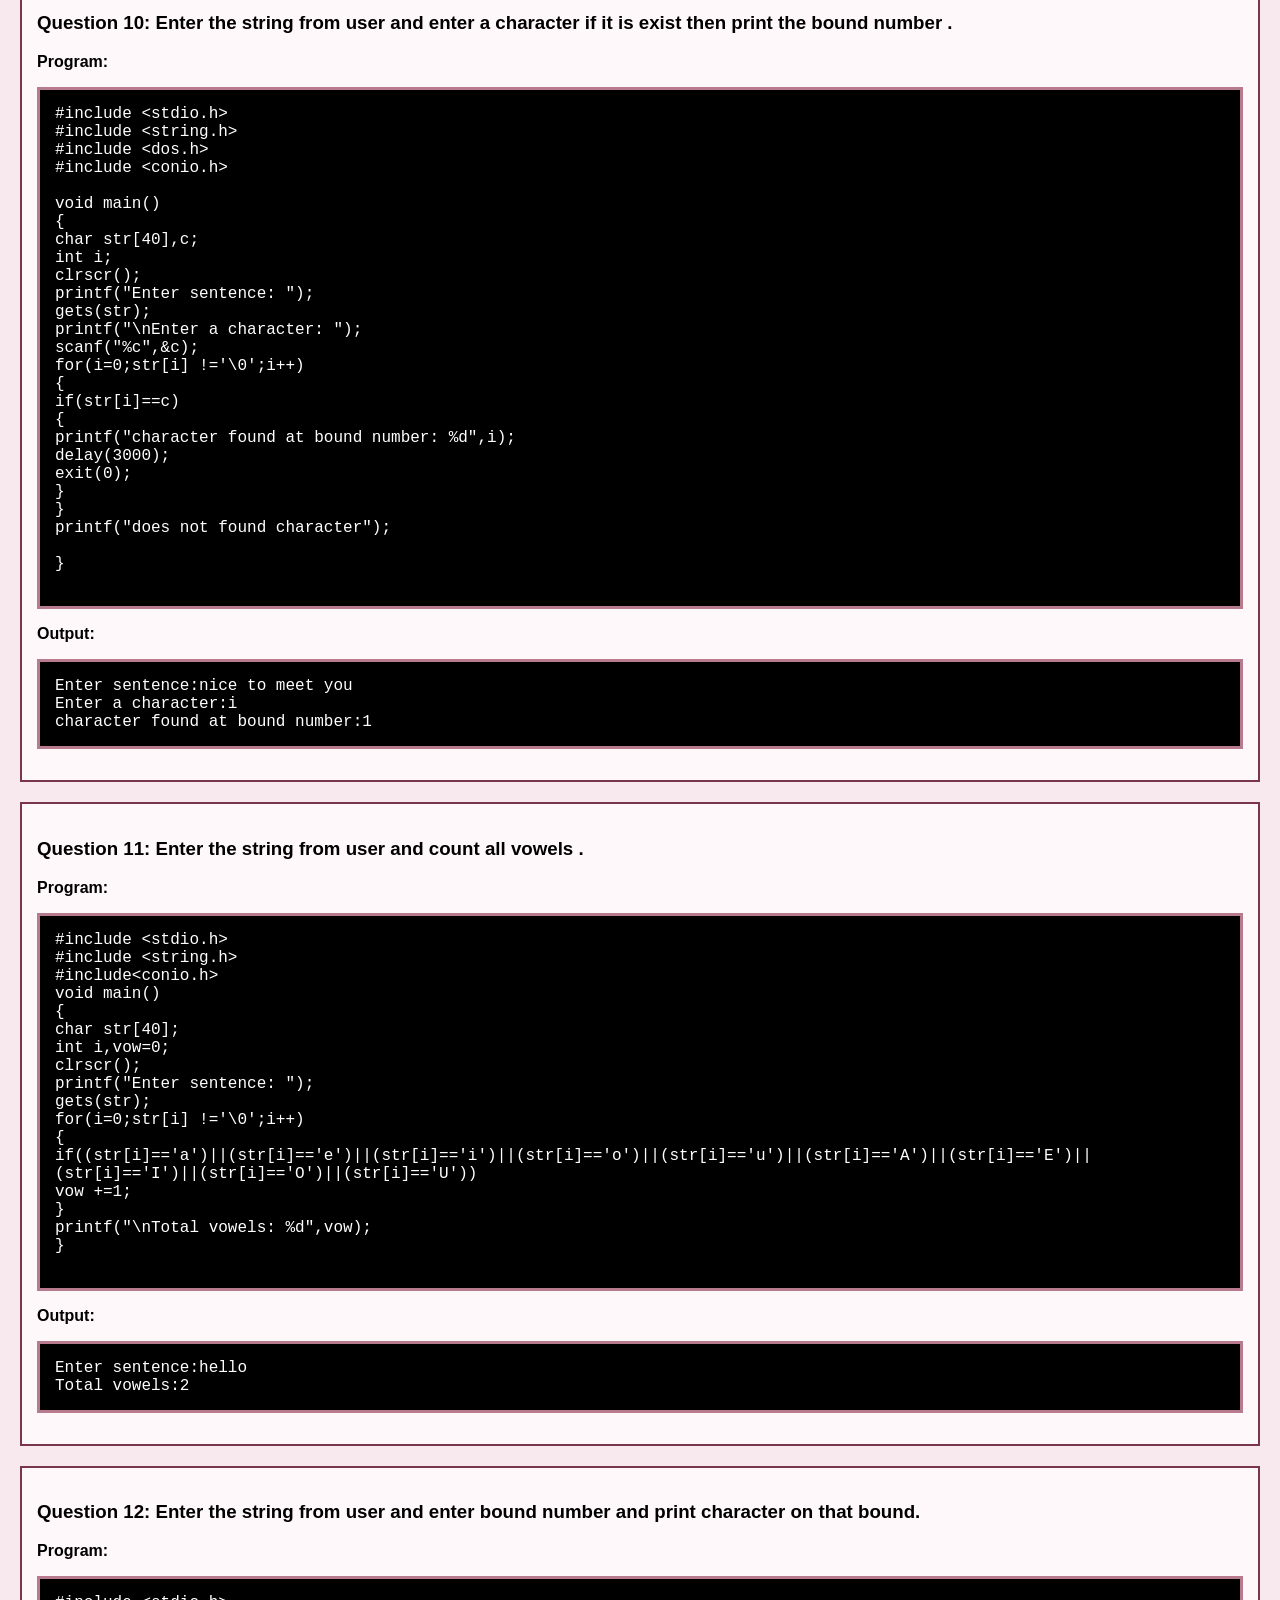
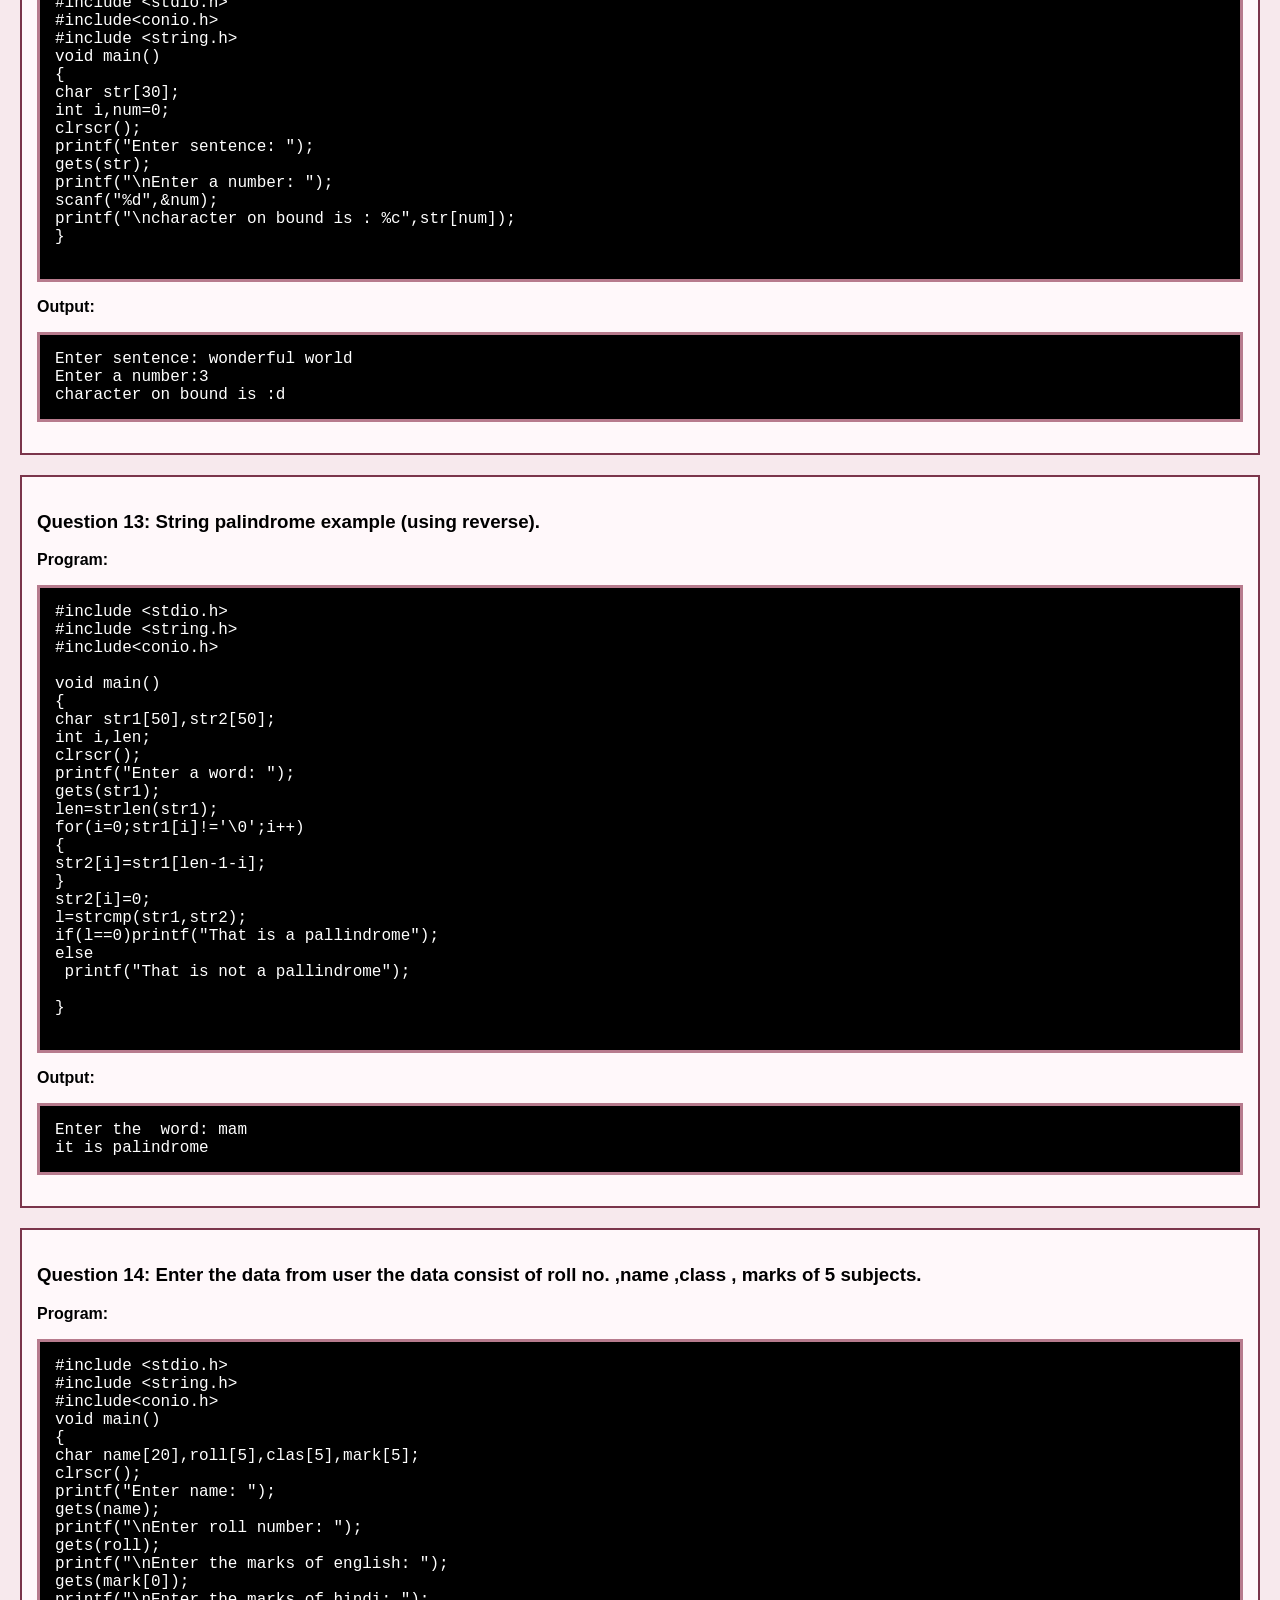
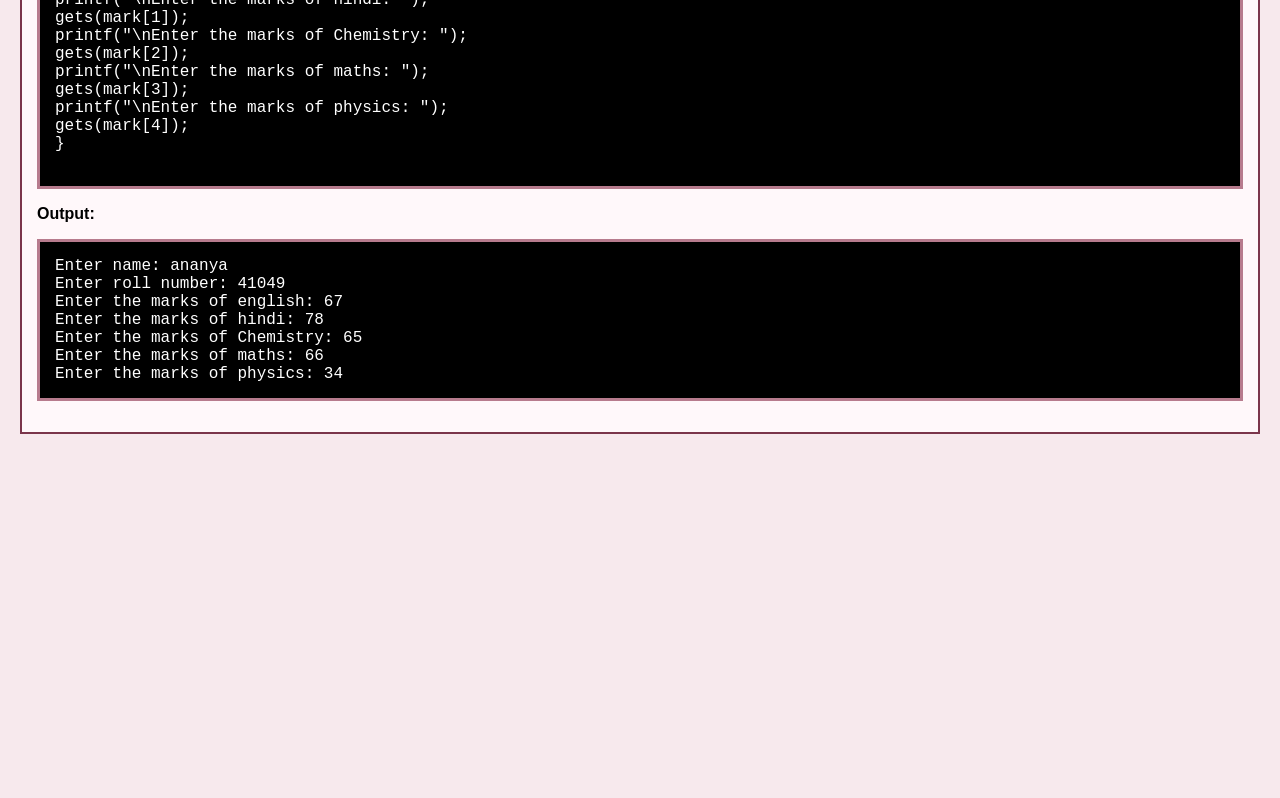
<file: strings.html>
<html>
<head>
    <title>String Questions</title>
    <link rel="stylesheet" href="style.css">
</head>
<body>

<h1>Strings</h1>
<a class="back" href="index.html">Back to Home</a>

<div class="question">
<h3>Question 1: Enter a string from user and convert in uppercase.</h3>
<p>Program:</p>
<pre class="code">
#include &lt;stdio.h&gt;
#include &lt;string.h&gt;
#include&lt;conio.h&gt;
void main()
{
char str[40];
int i;
clrscr();
printf("Enter any sentence : ");
gets(str);
for(i=0; str[i]!='\0'; i++)
{
if(str[i]>='a'&& str[i]<='z')
{
str[i]=str[i]-32;
}
}
printf("\nin uppercase : %s",str);
}
</pre>
<p>Output:</p>
<pre class="code">Enter any sentence : i came to delhi.
in uppercase : I CAME TO DELHI.</pre>
</div>

<div class="question">
<h3> Question 2: Enter a string from user and convert into lowercase .</h3>
<p>Program:</p>
<pre class="code">
#include &lt;stdio.h&gt;
#include &lt;string.h&gt;
#include&lt;conio.h&gt;

void main()
{
char str[50];
int i;
clrscr();
printf("Enter any sentence : ");
gets(str);
for(i=0;str[i]!='\0';i++)
{
if(str[i]>='A'&& str[i]<='Z')
{
str[i]=str[i]+32;
}
}
printf("\nin lowercase : %s",str);
}

</pre>
<p>Output:</p>
<pre class="code">Enter any sentence : IT's Important.
in lowercase : it's important.</pre>
</div>

<!--<div class="question">
<h3> Question 3: Enter a string from user and convert into sentence case.</h3>
<p>Program:</p>
<pre class="code">
#include &lt;stdio.h&gt;
#include &lt;string.h&gt;

</pre>
<p>Output:</p>
<pre class="code">joiu</pre>
</div>-->

<!--<div class="question">
<h3> Question 4: Enter a string from user and convert into title case .</h3>
<p>Program:</p>
<pre class="code">
#include &lt;stdio.h&gt;
#include &lt;string.h&gt;

</pre>
<p>Output:</p>
<pre class="code">fdh</pre>
</div>-->

<!--<div class="question">
<h3> Question 5: Enter a string from user and convert into toggle case .</h3>
<p>Program:</p>
<pre class="code">
#include &lt;stdio.h&gt;
#include &lt;string.h&gt;
#include&lt;conio.h&gt;

</pre>
<p>Output:</p>
<pre class="code">fdh</pre>
</div>-->

<div class="question">
<h3> Question 3: Enter a string from user and final length of the string .</h3>
<p>Program:</p>
<pre class="code">
#include &lt;stdio.h&gt;
#include &lt;string.h&gt;
#include&lt;conio.h&gt;

void main()
{
char str[50];
int len;
clrscr();
printf("Enter a sentence: ");
gets(str);
len=strlen(str);
printf("\nlength of string: %d",len);
}

</pre>
<p>Output:</p>
<pre class="code">Enter a sentence: Hii world
length of string:9</pre>
</div>


<div class="question">
<h3> Question 4: Enter a string from user and compare those string .</h3>
<p>Program:</p>
<pre class="code">
#include &lt;stdio.h&gt;
#include &lt;string.h&gt;
#include&lt;conio.h&gt;

void main()
{
char str1[40],str2[40];
int len;
clrscr();
printf("Enter sentence 1 : ");
gets(str1);
printf("\nEnter sentence 2 : ");
gets(str2);
len=strcmp(str1,str2);
if(len==0)
printf("\nBoth strings are same");
else 
printf("\nBoth strings are different");
}

</pre>
<p>Output:</p>
<pre class="code">Enter sentence 1 :hello
Enter sentence 2 :students
Both strings are different

</pre>
</div>

<div class="question">
<h3> Question 5: Enter a string from user and concatenate the string .</h3>
<p>Program:</p>
<pre class="code">
#include &lt;stdio.h&gt;
#include&lt;conio.h&gt;
#include &lt;string.h&gt;

void main()
{
char str1[40],str2[40];
clrscr();
printf("Enter sentence 1 : ");
gets(str1);
printf("\nEnter sentence 2 : ");
gets(str2);
strcat(str1,str2);
printf("\nYour final string is: %s",str1);
}
</pre>
<p>Output:</p>
<pre class="code">Enter sentence 1 :hello
Enter sentence 2 :students
Your final string is: hellostudents
</pre>

</div>

<div class="question">
<h3> Question 6: Enter a string from user and copy that string into another string .</h3>
<p>Program:</p>
<pre class="code">
#include &lt;stdio.h&gt;
#include &lt;string.h&gt;
#include&lt;conio.h&gt;

void main()
{
char str1[30],str2[30];
clrscr();
printf("Enter sentence 1 : ");
gets(str1);
strcpy(str2,str1);
printf("\nstring copied succesfully: %s",str2);
}
</pre>
<p>Output:</p>
<pre class="code">Enter sentence 1 :hello
string copied succesfully: hello</pre>
</div>

<div class="question">
<h3> Question 7: Enter the string from user ,enter a number from user ,if the user enter 0 then you will print first character of string ,if the user enter 1 then you will print second character of string ,if user enter 2 then you will print third character of string ,if user enter 3 then you point fourth character of string and if out of string then you will print out of bound .</h3>
<p>Program:</p>
<pre class="code">
#include &lt;stdio.h&gt;
#include &lt;string.h&gt;
#include&lt;conio.h&gt;
void main()
{
char str[40];
int len,num;
clrscr();
printf("Enter a sentence: ");
gets(str);
len=strlen(str);
printf("\nenter a num: ");
scanf("%d",&num);
if (num<0) 
printf("number should be number>=0");
else if(num&ltlen)
printf("%c",str[num]);
else 
printf("LENGTH EXCEEDED");
}
</pre>
<p>Output:</p>
<pre class="code">Enter a sentence:myself vanshita
enter a num: 1
m
</pre>
</div>

<div class="question">
<h3> Question 8:Enter the string from user and print each character in new line.</h3>
<p>Program:</p>
<pre class="code">
#include &lt;stdio.h&gt;
#include &lt;string.h&gt;
#include&lt;conio.h&gt;
void main()
{
char str[40];
int i;
clrscr();
printf("Enter sentence: ");
gets(str);
for(i=0; str[i]!='\0'; i++)
{
printf("%c\n",str[i]);
}
}
</pre>
<p>Output:</p>
<pre class="code">Enter sentence:morning world
m
o
r
n
i
n
g

w
o
r
l
d
</pre>
</div>

<!--<div class="question">
<h3> Question : Enter the string from user and copy reverse order into another string.</h3>
<p>Program:</p>
<pre class="code">
#include &lt;stdio.h&gt;
#include &lt;string.h&gt;
#include&lt;conio.h&gt;

</pre>
<p>Output:</p>
<pre class="code"></pre>
</div>-->

<!--<div class="question">
<h3> Question 13: Enter two string from user and print difference each character.</h3>
<p>Program:</p>
<pre class="code">
#include &lt;stdio.h&gt;
#include &lt;string.h&gt;
#include&lt;conio.h&gt;

</pre>
<p>Output:</p>
<pre class="code">fdh</pre>
</div>-->

<div class="question">
<h3> Question 9: Enter the string from user and enter a character , it is exist or not .</h3>
<p>Program:</p>
<pre class="code">
#include &lt;stdio.h&gt;
#include &lt;string.h&gt;
#include &ltdos.h&gt;
#include &lt;conio.h&gt;
void main()
{
char str[40],ch;
int i;
clrscr();
printf("Enter sentence: ");
gets(str);
printf("\nEnter any character: ");
scanf("%c",&c);
for(i=0;str[i]!='\0';i++)
{
if(str[i]==c)
{
printf("character found"); 
delay(5000);
exit(0);
}
}
printf("character not found");
}<!--doubt-->

</pre>
<p>Output:</p>
<pre class="code">Enter sentence:have a good day.
Enter any character:i
character not found

</pre>
</div>

<div class="question">
<h3> Question 10: Enter the string from user and enter a character if it is exist then print the bound number .</h3>
<p>Program:</p>
<pre class="code">
#include &lt;stdio.h&gt;
#include &lt;string.h&gt;
#include &ltdos.h&gt;
#include &lt;conio.h&gt;

void main()
{
char str[40],c;
int i;
clrscr();
printf("Enter sentence: ");
gets(str);
printf("\nEnter a character: ");
scanf("%c",&c);
for(i=0;str[i] !='\0';i++)
{
if(str[i]==c)
{
printf("character found at bound number: %d",i); 
delay(3000);
exit(0); 
}
}
printf("does not found character");

}

</pre>
<p>Output:</p>
<pre class="code">Enter sentence:nice to meet you
Enter a character:i
character found at bound number:1
</pre>
</div>


<div class="question">
<h3> Question 11: Enter the string from user and count all vowels .</h3>
<p>Program:</p>
<pre class="code">
#include &lt;stdio.h&gt;
#include &lt;string.h&gt;
#include&lt;conio.h&gt;
void main()
{
char str[40];
int i,vow=0;
clrscr();
printf("Enter sentence: ");
gets(str);
for(i=0;str[i] !='\0';i++)
{
if((str[i]=='a')||(str[i]=='e')||(str[i]=='i')||(str[i]=='o')||(str[i]=='u')||(str[i]=='A')||(str[i]=='E')||(str[i]=='I')||(str[i]=='O')||(str[i]=='U'))
vow +=1;
}
printf("\nTotal vowels: %d",vow);
}

</pre>
<p>Output:</p>
<pre class="code">Enter sentence:hello
Total vowels:2
</pre>
</div>


<div class="question">
<h3> Question 12: Enter the string from user and enter bound number and print character on that bound.</h3>
<p>Program:</p>
<pre class="code">
#include &lt;stdio.h&gt;
#include&lt;conio.h&gt;
#include &lt;string.h&gt;
void main()
{
char str[30];
int i,num=0;
clrscr();
printf("Enter sentence: ");
gets(str);
printf("\nEnter a number: ");
scanf("%d",&num);
printf("\ncharacter on bound is : %c",str[num]);
}

</pre>
<p>Output:</p>
<pre class="code">Enter sentence: wonderful world
Enter a number:3
character on bound is :d
</pre>
</div>


<div class="question">
<h3> Question 13: String palindrome example (using reverse).</h3>
<p>Program:</p>
<pre class="code">
#include &lt;stdio.h&gt;
#include &lt;string.h&gt;
#include&lt;conio.h&gt;

void main()
{
char str1[50],str2[50];
int i,len;
clrscr();
printf("Enter a word: ");
gets(str1);
len=strlen(str1);
for(i=0;str1[i]!='\0';i++)
{
str2[i]=str1[len-1-i];
}
str2[i]=0;
l=strcmp(str1,str2);
if(l==0)printf("That is a pallindrome");
else
 printf("That is not a pallindrome");

}

</pre>
<p>Output:</p>
<pre class="code">Enter the  word: mam
it is palindrome
</pre>
</div>


<div class="question">
<h3> Question 14: Enter the data from user the data consist of roll no. ,name ,class , marks of 5 subjects.</h3>
<p>Program:</p>
<pre class="code">
#include &lt;stdio.h&gt;
#include &lt;string.h&gt;
#include&lt;conio.h&gt;
void main()
{
char name[20],roll[5],clas[5],mark[5];
clrscr();
printf("Enter name: ");
gets(name);
printf("\nEnter roll number: ");
gets(roll);
printf("\nEnter the marks of english: ");
gets(mark[0]);
printf("\nEnter the marks of hindi: ");
gets(mark[1]);
printf("\nEnter the marks of Chemistry: ");
gets(mark[2]);
printf("\nEnter the marks of maths: ");
gets(mark[3]);
printf("\nEnter the marks of physics: ");
gets(mark[4]);
}

</pre>
<p>Output:</p>
<pre class="code">Enter name: ananya
Enter roll number: 41049
Enter the marks of english: 67
Enter the marks of hindi: 78
Enter the marks of Chemistry: 65
Enter the marks of maths: 66
Enter the marks of physics: 34
</pre>
</div>

</body>
</html>
</file>
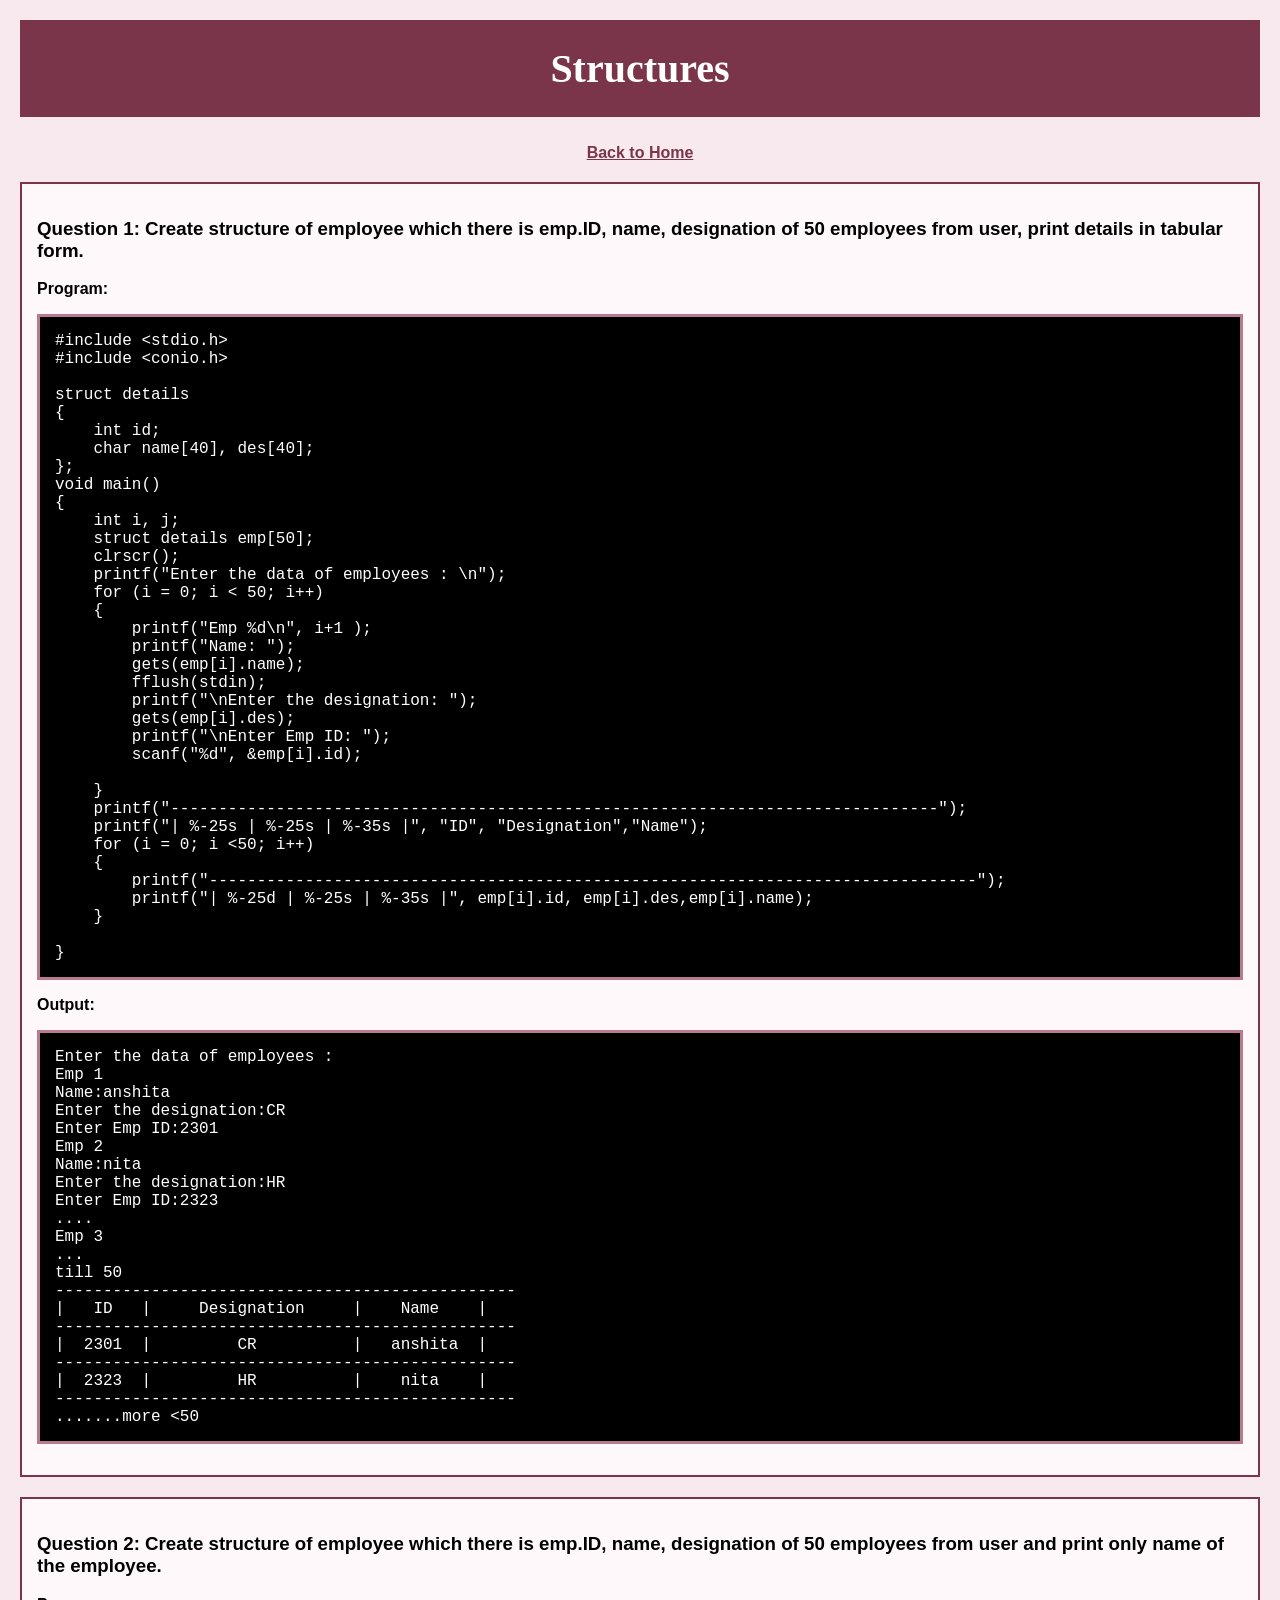
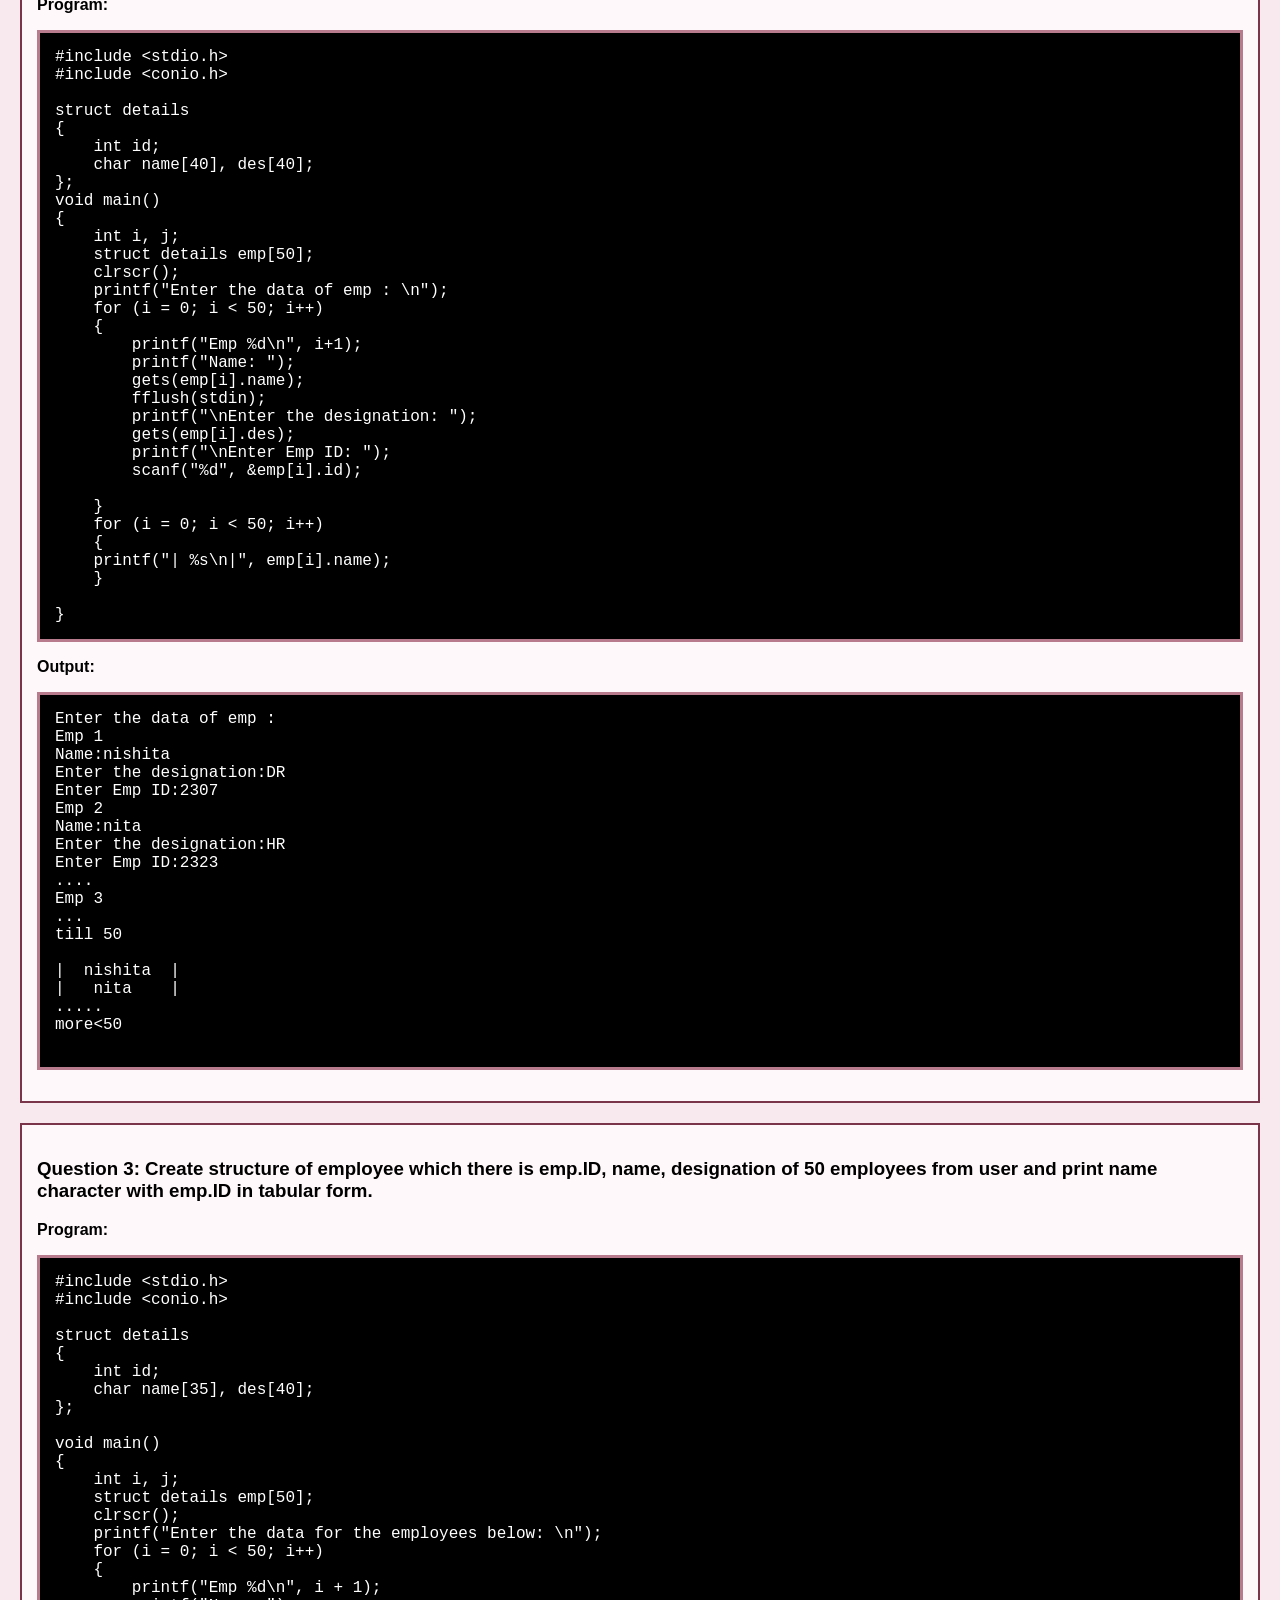
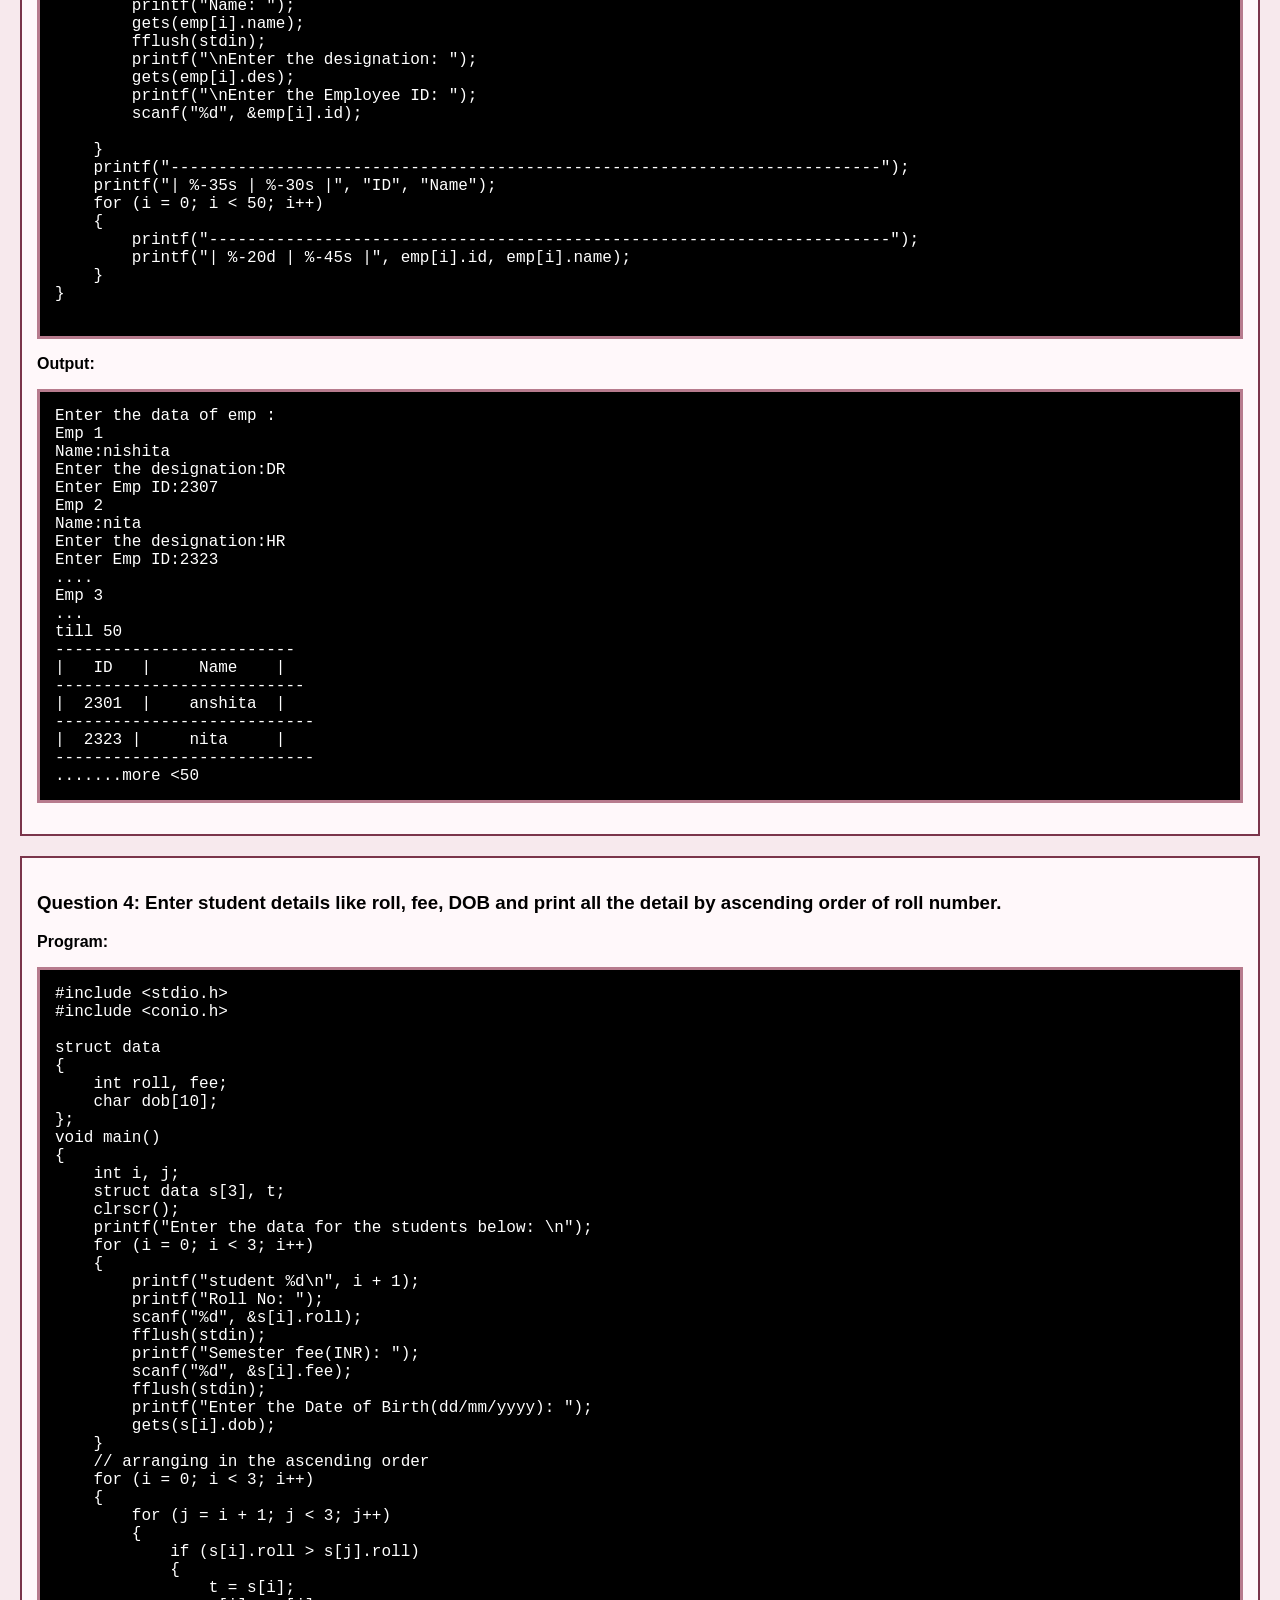
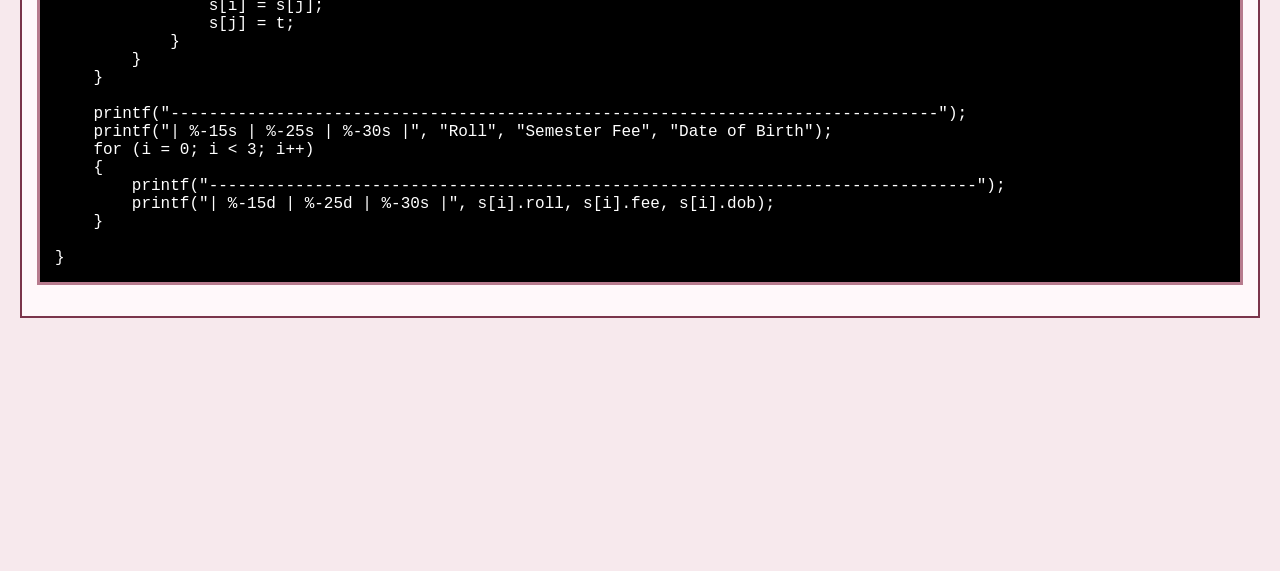
<file: structures.html>
<html>
<head><title>Structure Questions</title>
<link rel="stylesheet" href="style.css">
</head>
<body>
<h1>Structures</h1>
<a class="back" href="index.html">Back to Home</a>

<div class="question">
<h3>Question 1: Create structure of employee which there is emp.ID, name, designation of 50 employees from user, print details in tabular form.</h3>
<p>Program:</p>
<pre class="code">
#include &lt;stdio.h&gt;
#include &lt;conio.h&gt;

struct details
{
    int id;
    char name[40], des[40];
};
void main()
{
    int i, j;
    struct details emp[50];
    clrscr();
    printf("Enter the data of employees : \n");
    for (i = 0; i < 50; i++)
    {
        printf("Emp %d\n", i+1 );
        printf("Name: ");
        gets(emp[i].name);
	fflush(stdin);
        printf("\nEnter the designation: ");
        gets(emp[i].des);
        printf("\nEnter Emp ID: ");
        scanf("%d", &emp[i].id);
        
    }
    printf("--------------------------------------------------------------------------------");
    printf("| %-25s | %-25s | %-35s |", "ID", "Designation","Name");
    for (i = 0; i <50; i++)
    {
	printf("--------------------------------------------------------------------------------");
        printf("| %-25d | %-25s | %-35s |", emp[i].id, emp[i].des,emp[i].name);
    }
 
}
</pre>
<p>Output:</p>
<pre class="code">Enter the data of employees :
Emp 1
Name:anshita
Enter the designation:CR
Enter Emp ID:2301
Emp 2
Name:nita
Enter the designation:HR
Enter Emp ID:2323
....
Emp 3
...
till 50
------------------------------------------------
|   ID   |     Designation     |    Name    |
------------------------------------------------
|  2301  |         CR          |   anshita  |
------------------------------------------------
|  2323  |         HR          |    nita    |
------------------------------------------------
.......more <50
</pre>
</div>

<div class="question">
<h3>Question 2: Create structure of employee which there is emp.ID, name, designation of 50 employees from user and print only name of the employee.</h3>
<p>Program:</p>
<pre class="code">
#include &lt;stdio.h&gt;
#include &ltconio.h&gt

struct details
{
    int id;
    char name[40], des[40];
};
void main()
{
    int i, j;
    struct details emp[50];
    clrscr();
    printf("Enter the data of emp : \n");
    for (i = 0; i < 50; i++)
    {
        printf("Emp %d\n", i+1);
        printf("Name: ");
        gets(emp[i].name);
	fflush(stdin);
        printf("\nEnter the designation: ");
        gets(emp[i].des);
        printf("\nEnter Emp ID: ");
        scanf("%d", &emp[i].id);
        
    }
    for (i = 0; i < 50; i++)
    {
    printf("| %s\n|", emp[i].name);
    }
 
}
</pre>
<p>Output:</p>
<pre class="code">Enter the data of emp :
Emp 1
Name:nishita
Enter the designation:DR
Enter Emp ID:2307
Emp 2
Name:nita
Enter the designation:HR
Enter Emp ID:2323
....
Emp 3
...
till 50

|  nishita  |
|   nita    |
.....
more<50

</pre>
</div>

<div class="question">
<h3>Question 3: Create structure of employee which there is emp.ID, name, designation of 50 employees from user and print name character with emp.ID in tabular form.</h3>
<p>Program:</p>
<pre class="code">
#include &lt;stdio.h&gt;
#include &ltconio.h&gt

struct details
{
    int id;
    char name[35], des[40];
};

void main()
{
    int i, j;
    struct details emp[50];
    clrscr();
    printf("Enter the data for the employees below: \n");
    for (i = 0; i < 50; i++)
    {
        printf("Emp %d\n", i + 1);
        printf("Name: ");
        gets(emp[i].name);
        fflush(stdin);
        printf("\nEnter the designation: ");
        gets(emp[i].des);
        printf("\nEnter the Employee ID: ");
        scanf("%d", &emp[i].id);
        
    }
    printf("--------------------------------------------------------------------------");
    printf("| %-35s | %-30s |", "ID", "Name");
    for (i = 0; i < 50; i++)
    {
        printf("-----------------------------------------------------------------------");
        printf("| %-20d | %-45s |", emp[i].id, emp[i].name);
    }
}

</pre>
<p>Output:</p>
<pre class="code">Enter the data of emp :
Emp 1
Name:nishita
Enter the designation:DR
Enter Emp ID:2307
Emp 2
Name:nita
Enter the designation:HR
Enter Emp ID:2323
....
Emp 3
...
till 50
-------------------------
|   ID   |     Name    |
--------------------------
|  2301  |    anshita  |
---------------------------
|  2323 |     nita     |
---------------------------
.......more <50
</div>

<div class="question">
<h3>Question 4: Enter student details like roll, fee, DOB and print all the detail by ascending order of roll number.</h3>
<p>Program:</p>
<pre class="code">
#include &lt;stdio.h&gt;
#include &ltconio.h&gt

struct data
{
    int roll, fee;
    char dob[10];
};
void main()
{
    int i, j;
    struct data s[3], t;
    clrscr();
    printf("Enter the data for the students below: \n");
    for (i = 0; i < 3; i++)
    {
        printf("student %d\n", i + 1);
        printf("Roll No: ");
        scanf("%d", &s[i].roll);
        fflush(stdin);
        printf("Semester fee(INR): ");
        scanf("%d", &s[i].fee);
        fflush(stdin);
        printf("Enter the Date of Birth(dd/mm/yyyy): ");
        gets(s[i].dob);
    }
    // arranging in the ascending order
    for (i = 0; i < 3; i++)
    {
        for (j = i + 1; j < 3; j++)
        {
            if (s[i].roll > s[j].roll)
            {
                t = s[i];
                s[i] = s[j];
                s[j] = t;
            }
        }
    }

    printf("--------------------------------------------------------------------------------");
    printf("| %-15s | %-25s | %-30s |", "Roll", "Semester Fee", "Date of Birth");
    for (i = 0; i < 3; i++)
    {
        printf("--------------------------------------------------------------------------------");
        printf("| %-15d | %-25d | %-30s |", s[i].roll, s[i].fee, s[i].dob);
    }
   
}
</pre>

</body>
</html>
</file>
<file: style.css>
body
{
background-color: #f7e9ed;
font-family: arial;
margin: 0;
padding: 20px;
color:#78384d;
}

h1 
{
font-family:times new roman;
font-size:40px;
text-align: center;
background-color: #7b354b;
color: white;
padding: 25px;

}

.intro
{
text-align: center;
font-size: 18px;
font-weight:bold;
}

.container
{
display: grid;
gap: 15px;
}

@media (max-width: 600px)
{
.container 
{
grid-template-columns: 1fr;
}
}


.container a 
{
background-color: #e8c6d0;
color: #542b38;
text-decoration: none;
text-align: center;
padding: 25px 10px;
border: 4px solid #b77b8d;
border-radius: 8px;
font-size: 28px;
font-weight:bold;
}

.container a:hover 
{
background-color: #d7a7b6;
}

.question 
{
background-color: #fff8fa;
padding: 15px;
margin: 20px auto;
border: 2px solid #7b354b;
color:black;
}

.question p
{
font-weight:bold;
}

.code 
{
background-color: black;
color: white;
padding: 15px;
border: 3px solid #b77b8d;
overflow-x: auto;
white-space: pre-wrap;
font-family: monospace;
font-size:16px;
}

.back
{
display: block;
text-align: center;
font-weight:bold;
margin: 20px;
color: #7b354b;
}
</file>
